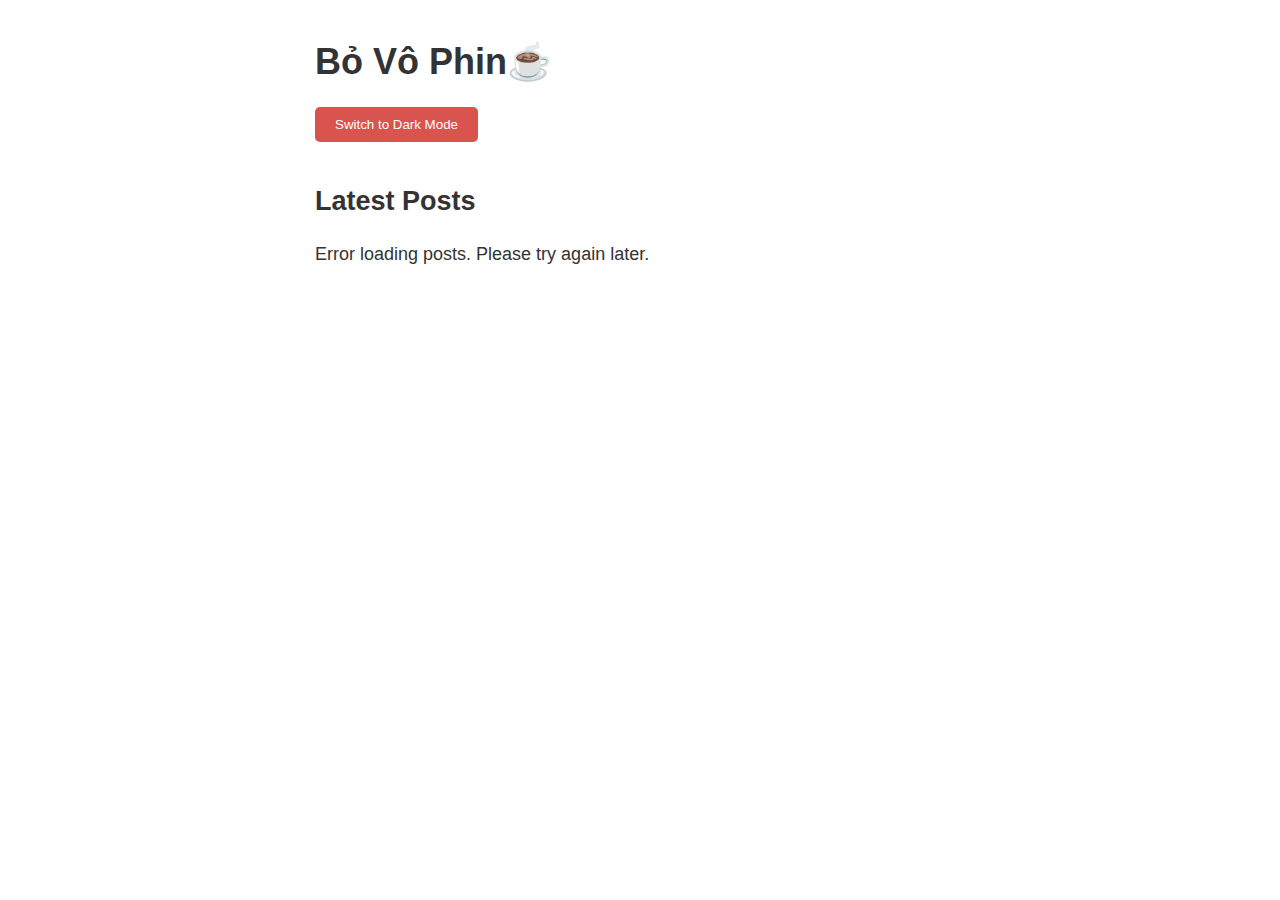
<file: index.html>
<!DOCTYPE html>
<html lang="en">
<head>
    <meta charset="UTF-8">
    <meta name="viewport" content="width=device-width, initial-scale=1.0">
    <title>Bỏ Vô Phin - Chọn</title>
    <style type="text/css">
        body {
            margin: 40px auto;
            max-width: 650px;
            line-height: 1.6;
            font-size: 18px;
            color: #333; /* Standard dark color for text */
            padding: 0 10px;
            background-color: #fff; /* White background for light theme */
            transition: background-color 0.3s, color 0.3s;
            font-family: Arial, sans-serif;
        }
        body.dark-mode {
            background-color: #2b2b2b; /* Dark background for dark theme */
            color: #e0e0e0; /* Light text for dark theme */
        }
        h1, h2, h3 {
            line-height: 1.2;
            color: inherit; /* Inherits the text color for simplicity */
        }
        #posts-container a {
            display: block;
            margin: 10px 0;
            color: #d9534f; /* Hot accent color for links in light theme */
            text-decoration: none;
        }
        body.dark-mode #posts-container a {
            color: #420b0b; /* Warm accent color for links in dark theme */
        }
        #posts-container a:hover {
            text-decoration: underline;
        }
        .category-group {
            margin-bottom: 30px;
            background: #ffffff;
            padding: 20px;
            border: 1px solid #ddd; /* Neutral border color */
            border-radius: 8px;
        }
        .category-group h3 {
            font-size: 1.5em;
            margin-bottom: 10px;
            color: #d9534f; /* Hot accent color for headers in light theme */
        }
        #toggle-dark-mode {
            cursor: pointer;
            background-color: #d9534f; /* Hot accent color for button in light theme */
            color: #fff;
            padding: 10px 20px;
            border: none;
            border-radius: 5px;
            margin-bottom: 20px;
            display: inline-block;
            text-decoration: none;
        }
        body.dark-mode #toggle-dark-mode {
            background-color: #f0ad4e; /* Warm accent color for button in dark theme */
            color: #2b2b2b; /* Dark text on warm button */
        }
    </style>
</head>
<body>
    <header>
        <h1>Bỏ Vô Phin☕</h1>
        <button id="toggle-dark-mode">Switch to Dark Mode</button>
    </header>

    <main id="content">
        <h2>Latest Posts</h2>
        <div id="posts-container">
            <!-- Dynamic content will be loaded here -->
        </div>
    </main>

    <script src="script.js"></script>
    <script>
        // Function to enable dark mode
        const enableDarkMode = () => {
            document.body.classList.add('dark-mode');
            toggleButton.textContent = 'Switch to Light Mode';
            window.location.hash = 'dark';
        };

        // Function to disable dark mode
        const disableDarkMode = () => {
            document.body.classList.remove('dark-mode');
            toggleButton.textContent = 'Switch to Dark Mode';
            window.location.hash = 'light';
        };

        // Get the toggle button
        const toggleButton = document.getElementById('toggle-dark-mode');

        // Apply the correct mode based on the URL hash
        const applyModeFromHash = () => {
            if (window.location.hash === '#dark') {
                enableDarkMode();
            } else {
                disableDarkMode();
            }
        };

        // Apply the mode on page load based on the hash
        applyModeFromHash();

        // Add event listener to the toggle button
        toggleButton.addEventListener('click', () => {
            if (document.body.classList.contains('dark-mode')) {
                disableDarkMode();
            } else {
                enableDarkMode();
            }
        });

        // Add an event listener to detect changes in the URL hash
        window.addEventListener('hashchange', applyModeFromHash);
    </script>
</body>
</html>
</file>
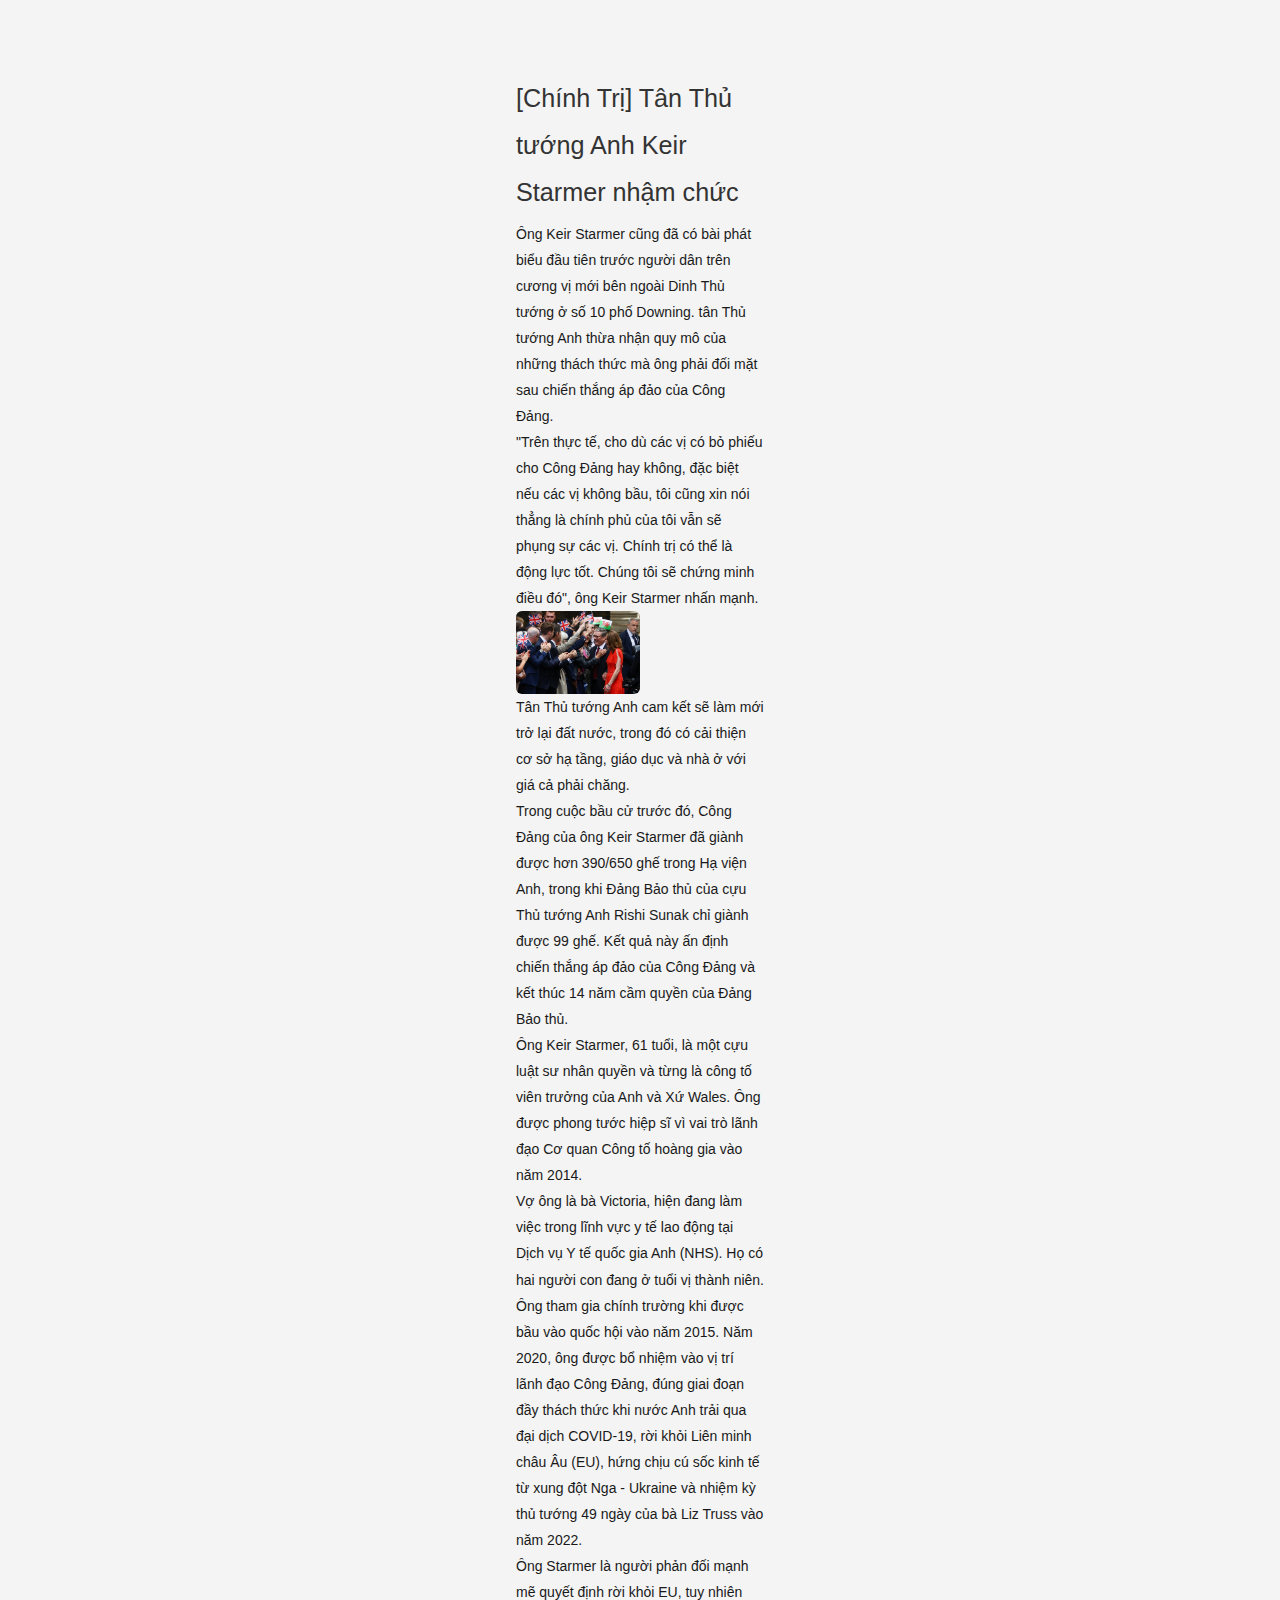
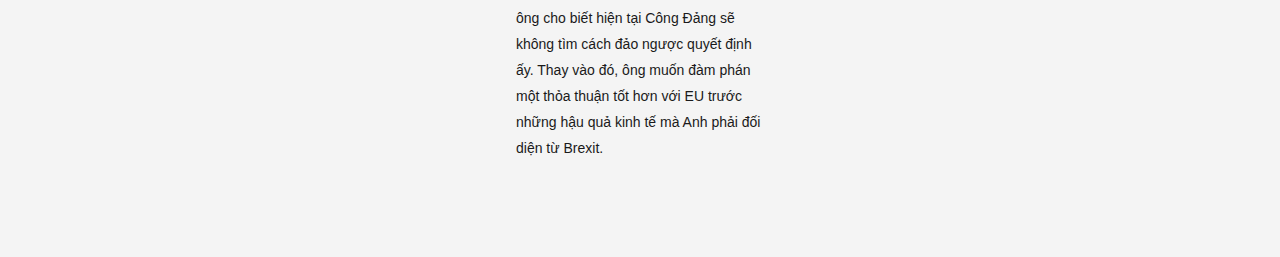
<file: posts/UpNote_2024-08-31_12-05-09/[Chính Trị] Tân Thủ tướng Anh Keir Starmer nhậm chức.html>
<head>
	<link rel="stylesheet" href="/style2.css">
	<link rel="stylesheet" href="/style2.css"><title></title><meta charset="utf-8"><link rel="stylesheet" href="./styles.css"></head><body class="light-theme blue_sky" style="padding: 20px;"><div class="shine-editor"><h1>[Chính Trị] Tân Thủ tướng Anh Keir Starmer nhậm chức</h1><div>Ông Keir Starmer cũng đã có bài phát biểu đầu tiên trước người dân 
trên cương vị mới bên ngoài Dinh Thủ tướng ở số 10 phố Downing. tân Thủ 
tướng Anh thừa nhận quy mô của những thách thức mà ông phải đối mặt sau 
chiến thắng áp đảo của Công Đảng.</div><div>"Trên thực tế, cho dù các vị có 
bỏ phiếu cho Công Đảng hay không, đặc biệt nếu các vị không bầu, tôi 
cũng xin nói thẳng là chính phủ của tôi vẫn sẽ phụng sự các vị. Chính 
trị có thể là động lực tốt. Chúng tôi sẽ chứng minh điều đó", ông Keir 
Starmer nhấn mạnh.</div><div><img src="Files/tan-thu-tuong-anh-2-17201842454152046295580-1720313701464-17203137021611011741117.jpg" width="50%"><br></div><div>Tân
 Thủ tướng Anh cam kết sẽ làm mới trở lại đất nước, trong đó có cải 
thiện cơ sở hạ tầng, giáo dục và nhà ở với giá cả phải chăng.</div><div>Trong
 cuộc bầu cử trước đó, Công Đảng của ông Keir Starmer đã giành được hơn 
390/650 ghế trong Hạ viện Anh, trong khi Đảng Bảo thủ của cựu Thủ tướng 
Anh Rishi Sunak chỉ giành được 99 ghế. Kết quả này ấn định chiến thắng 
áp đảo của Công Đảng và kết thúc 14 năm cầm quyền của Đảng Bảo thủ.</div><div>Ông
 Keir Starmer, 61 tuổi, là một cựu luật sư nhân quyền và từng là công tố
 viên trưởng của Anh và Xứ Wales. Ông được phong tước hiệp sĩ vì vai trò
 lãnh đạo Cơ quan Công tố hoàng gia vào năm 2014.</div><div>Vợ ông là bà 
Victoria, hiện đang làm việc trong lĩnh vực y tế lao động tại Dịch vụ Y 
tế quốc gia Anh (NHS). Họ có hai người con đang ở tuổi vị thành niên.</div><div>Ông
 tham gia chính trường khi được bầu vào quốc hội vào năm 2015. Năm 2020,
 ông được bổ nhiệm vào vị trí lãnh đạo Công Đảng, đúng giai đoạn đầy 
thách thức khi nước Anh trải qua đại dịch COVID-19, rời khỏi Liên minh 
châu Âu (EU), hứng chịu cú sốc kinh tế từ xung đột Nga - Ukraine và 
nhiệm kỳ thủ tướng 49 ngày của bà Liz Truss vào năm 2022.</div><div>Ông 
Starmer là người phản đối mạnh mẽ quyết định rời khỏi EU, tuy nhiên ông 
cho biết hiện tại Công Đảng sẽ không tìm cách đảo ngược quyết định ấy. 
Thay vào đó, ông muốn đàm phán một thỏa thuận tốt hơn với EU trước những
 hậu quả kinh tế mà Anh phải đối diện từ Brexit.</div><div><br></div></div></body>
</file>
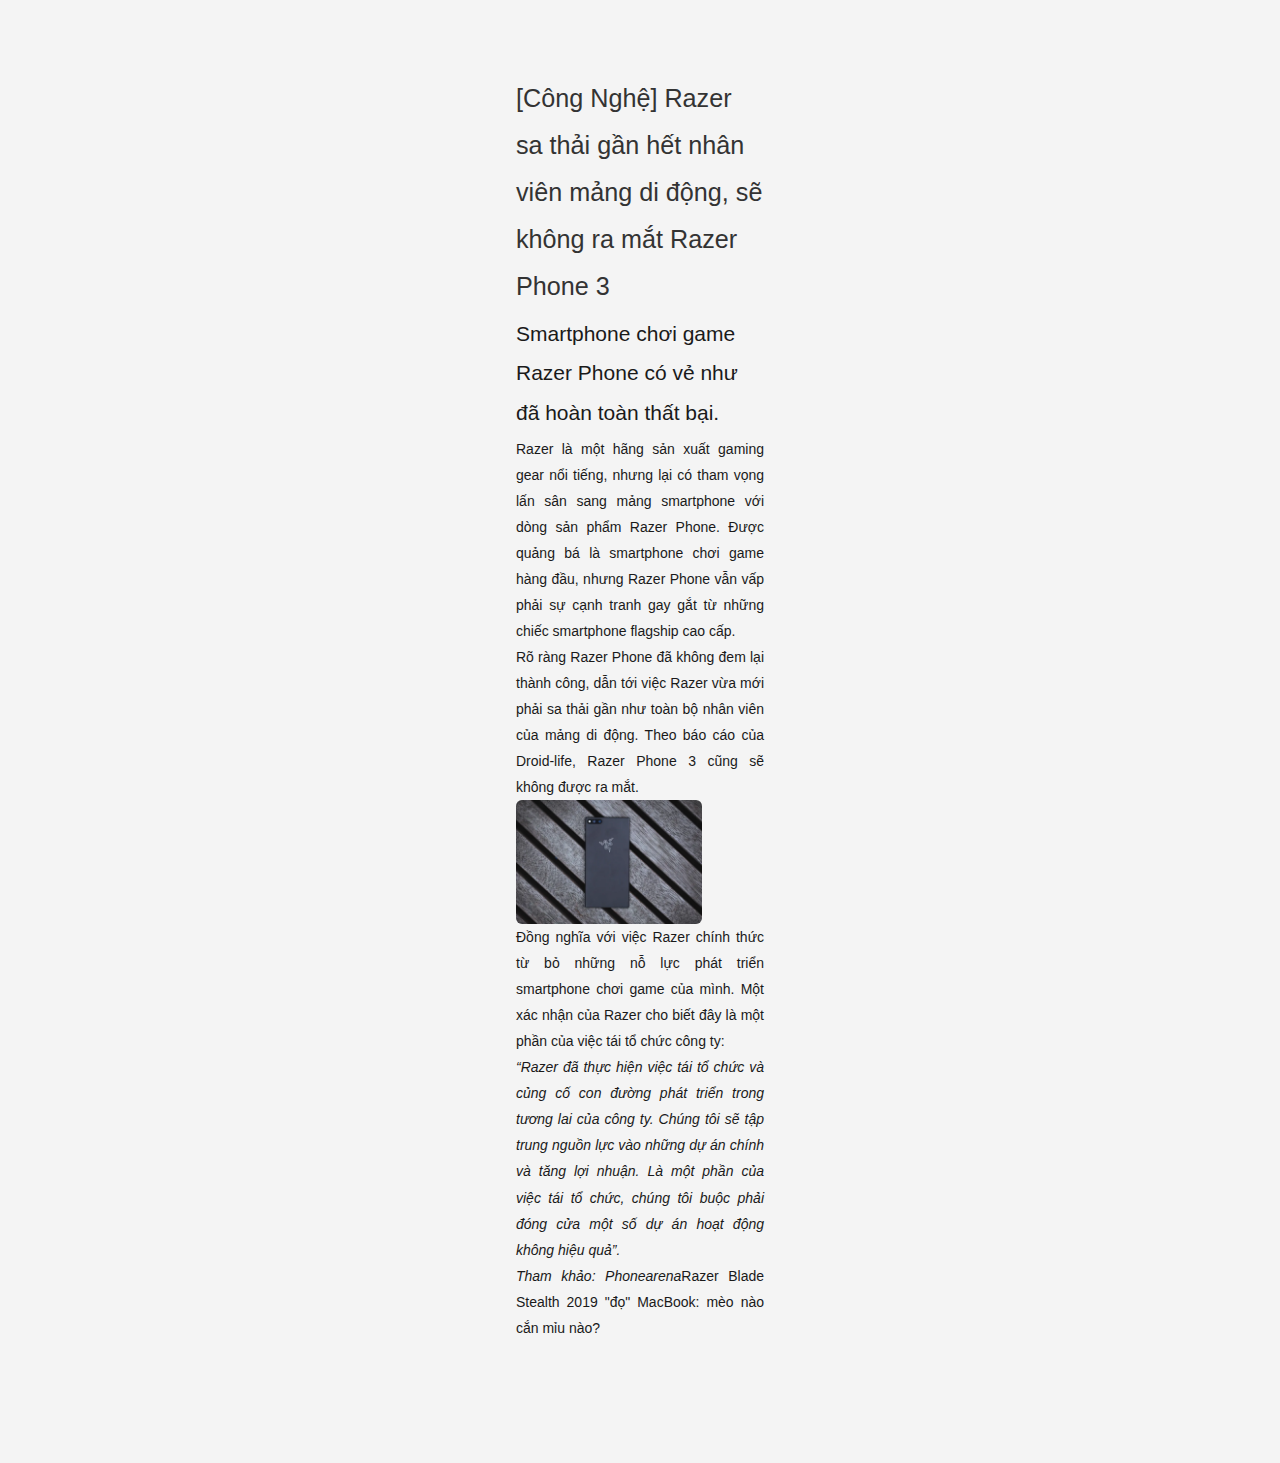
<file: posts/UpNote_2024-08-31_12-05-28/[Công Nghệ] Razer sa thải gần hết nhân viên mảng di động, sẽ không ra mắt Razer Phone 3.html>
<head>
	<link rel="stylesheet" href="/style2.css">
	<link rel="stylesheet" href="/style2.css"><title></title><meta charset="utf-8"><link rel="stylesheet" href="./styles.css"></head><body class="light-theme blue_sky" style="padding: 20px;"><div class="shine-editor"><h1>[Công Nghệ] Razer sa thải gần hết nhân viên mảng di động, sẽ không ra mắt Razer Phone 3</h1><h2>Smartphone chơi game Razer Phone có vẻ như đã hoàn toàn thất bại.</h2><div>
<div style="text-align: justify;">Razer
 là một hãng sản xuất gaming gear nổi tiếng, nhưng lại có tham vọng lấn 
sân sang mảng&nbsp;smartphone&nbsp;với dòng sản phẩm&nbsp;Razer Phone. Được quảng bá là
 smartphone chơi game hàng đầu, nhưng Razer Phone vẫn vấp phải sự cạnh 
tranh gay gắt từ những chiếc smartphone flagship cao cấp.</div>

<div style="text-align: justify;">Rõ
 ràng Razer Phone đã không đem lại thành công, dẫn tới việc Razer vừa 
mới phải sa thải gần như toàn bộ nhân viên của mảng di động. Theo báo 
cáo của Droid-life, Razer Phone 3 cũng sẽ không được ra mắt.</div></div><div style="text-align: justify;"><img src="Files/razer-phone-product-11.webp" width="75%"><br></div><div style="text-align: justify;"><div style="text-align: justify;">Đồng
 nghĩa với việc Razer chính thức từ bỏ những nỗ lực phát triển 
smartphone chơi game của mình. Một xác nhận của Razer cho biết đây là 
một phần của việc tái tổ chức công ty:</div>

<div style="text-align: justify;"><em>“Razer
 đã thực hiện việc tái tổ chức và củng cố con đường phát triển trong 
tương lai của công ty. Chúng tôi sẽ tập trung nguồn lực vào những dự án 
chính và tăng lợi nhuận. Là một phần của việc tái tổ chức, chúng tôi 
buộc phải đóng cửa một số dự án hoạt động không hiệu quả”.</em></div>

<div style="text-align: justify;"><em>Tham khảo: Phonearena</em>Razer Blade Stealth 2019 "đọ" MacBook: mèo nào cắn mỉu nào?</div><br></div><div><br></div></div></body>
</file>
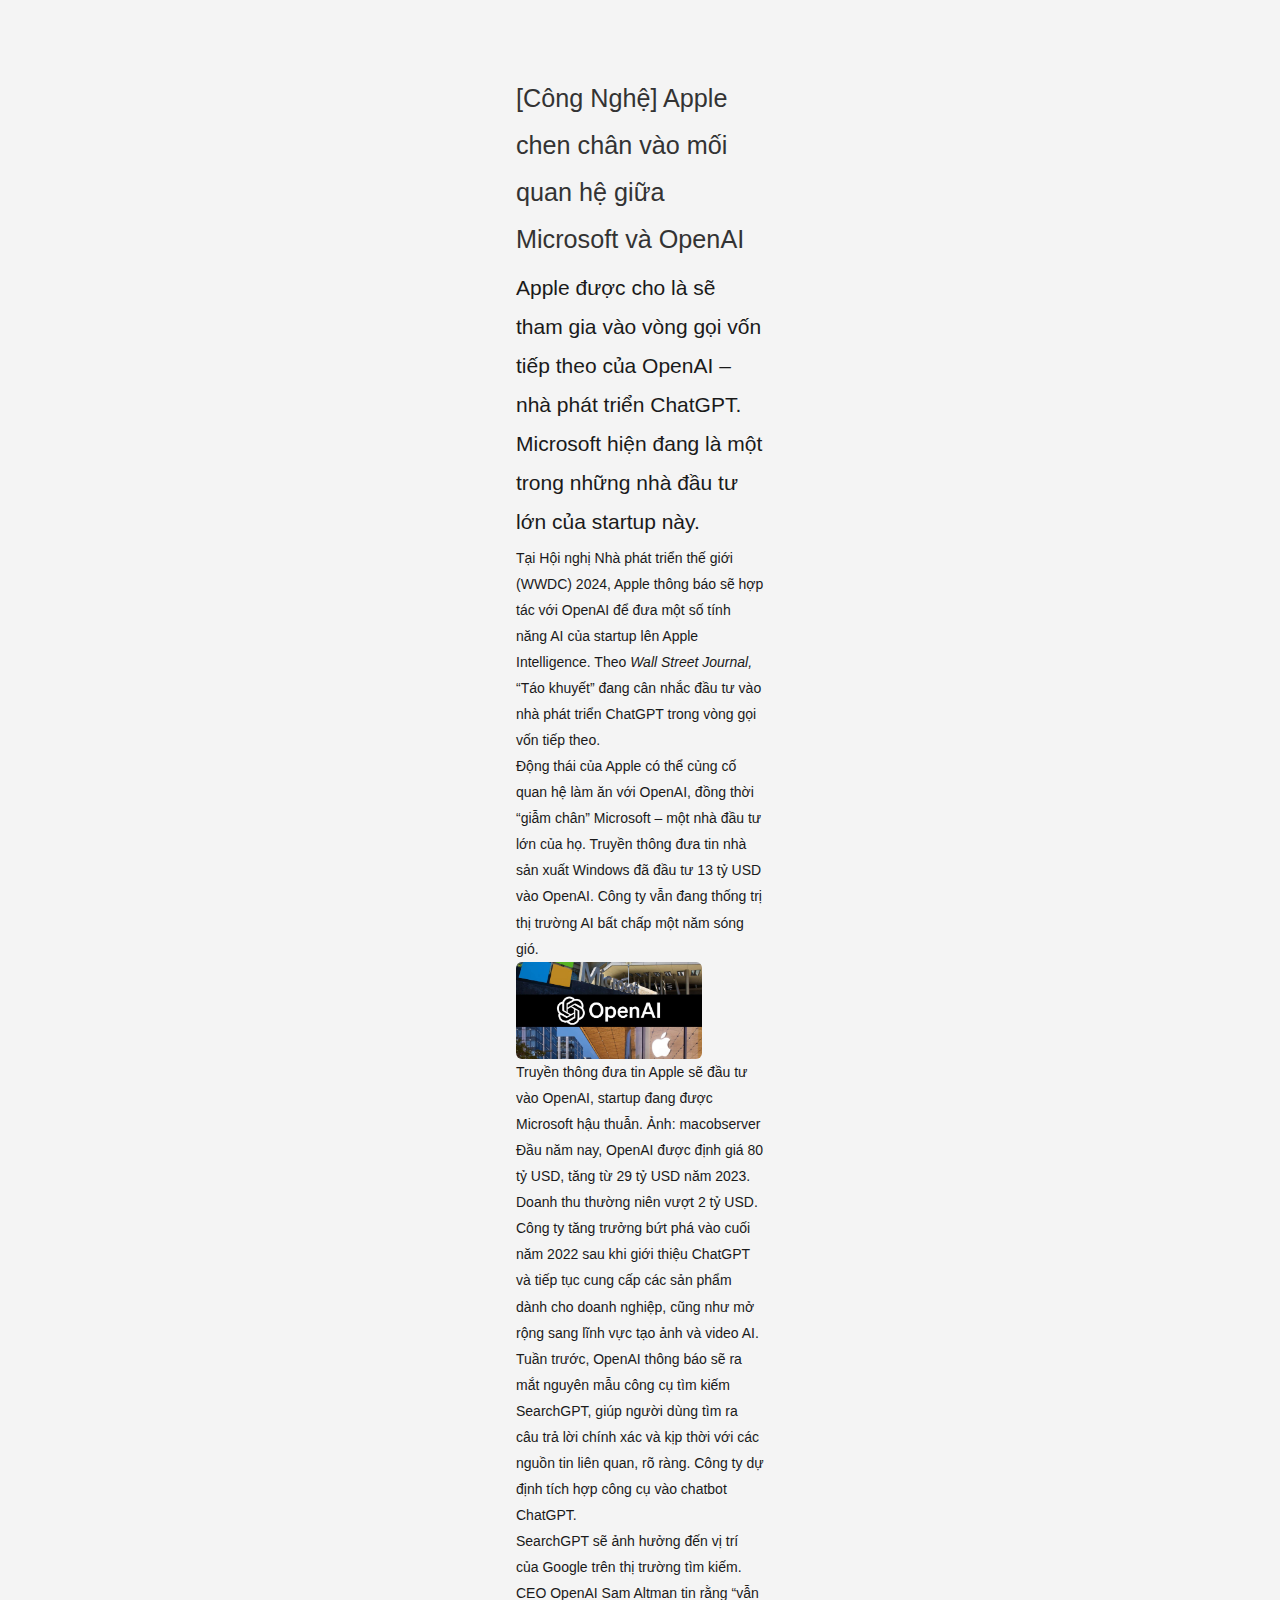
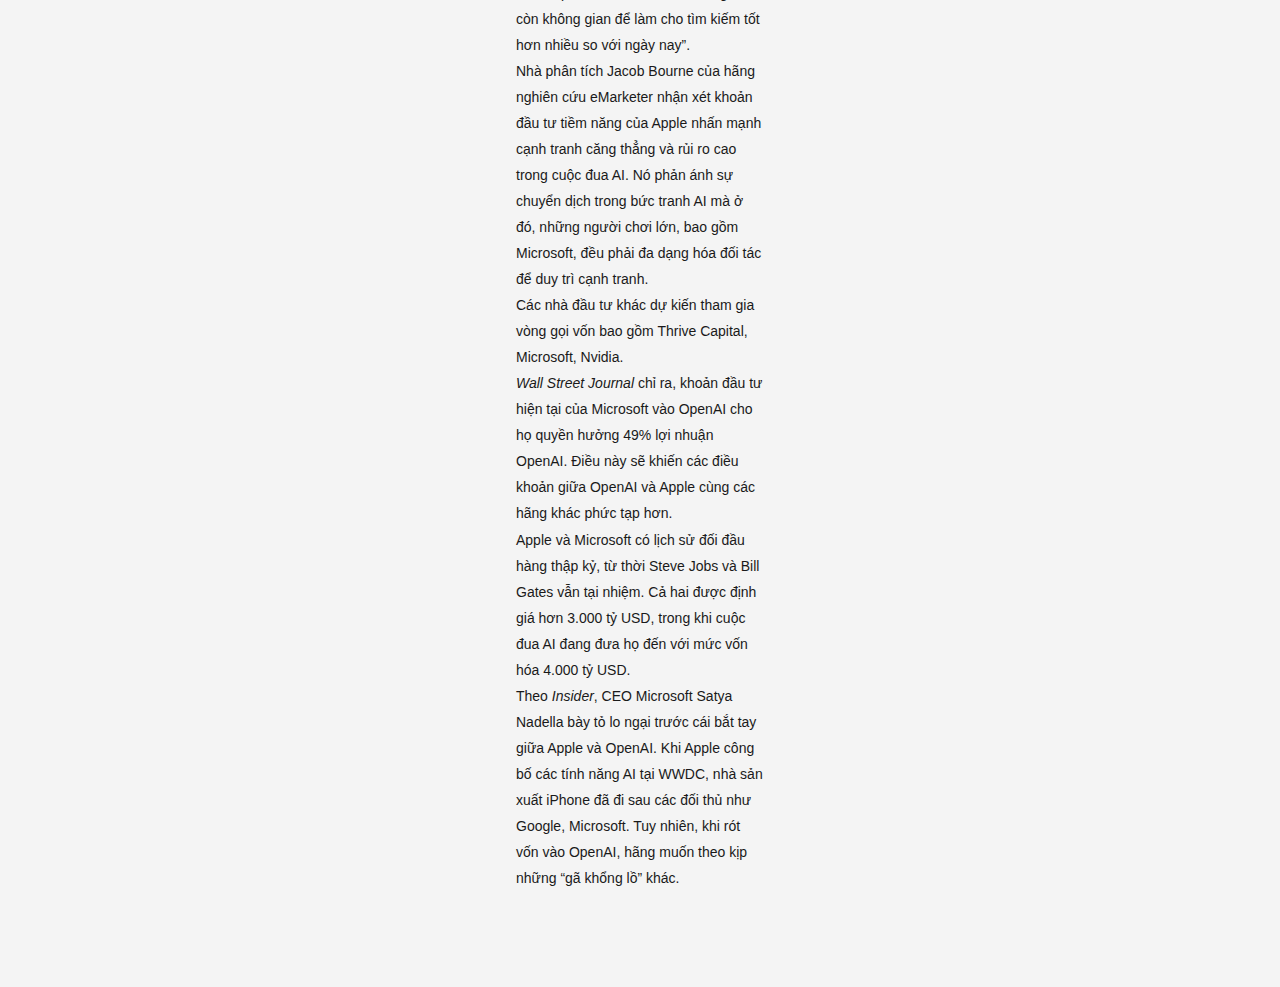
<file: posts/UpNote_2024-08-31_12-05-42/[Công Nghệ] Apple chen chân vào mối quan hệ giữa Microsoft và OpenAI.html>
<head>
	<link rel="stylesheet" href="/style2.css">
	<link rel="stylesheet" href="/style2.css"><title></title><meta charset="utf-8"><link rel="stylesheet" href="./styles.css"></head><body class="light-theme blue_sky" style="padding: 20px;"><div class="shine-editor"><h1>[Công Nghệ] Apple chen chân vào mối quan hệ giữa Microsoft và OpenAI</h1><h2>Apple được cho là sẽ tham 
gia vào vòng gọi vốn tiếp theo của OpenAI – nhà phát triển ChatGPT. 
Microsoft hiện đang là một trong những nhà đầu tư lớn của startup này.</h2><div>
<div>Tại Hội nghị Nhà phát triển thế giới (WWDC) 2024, Apple thông báo sẽ 
hợp tác với OpenAI để đưa một số tính năng AI của startup lên Apple 
Intelligence. Theo <em>Wall Street Journal, </em>“Táo khuyết” đang cân nhắc đầu tư vào nhà phát triển ChatGPT trong vòng gọi vốn tiếp theo.</div>
<div>Động thái của Apple có thể củng cố quan hệ làm ăn với OpenAI, đồng 
thời “giẫm chân” Microsoft – một nhà đầu tư lớn của họ. Truyền thông đưa
 tin nhà sản xuất Windows đã đầu tư 13 tỷ USD vào OpenAI. Công ty vẫn 
đang thống trị thị trường AI bất chấp một năm sóng gió.</div><div><img src="Files/microsoft-openai-apple-1905.jpg" width="75%"><br></div>
<source>
Truyền thông đưa tin Apple sẽ đầu tư vào OpenAI, startup đang được Microsoft hậu thuẫn. Ảnh: macobserver

<div>Đầu năm nay, OpenAI được định giá 80 tỷ USD, tăng từ 29 tỷ USD năm 
2023. Doanh thu thường niên vượt 2 tỷ USD. Công ty tăng trưởng bứt phá 
vào cuối năm 2022 sau khi giới thiệu ChatGPT và tiếp tục cung cấp các 
sản phẩm dành cho doanh nghiệp, cũng như mở rộng sang lĩnh vực tạo ảnh 
và video AI.</div>
<div>Tuần trước, OpenAI thông báo sẽ ra mắt nguyên mẫu công cụ tìm kiếm 
SearchGPT, giúp người dùng tìm ra câu trả lời chính xác và kịp thời với 
các nguồn tin liên quan, rõ ràng. Công ty dự định tích hợp công cụ vào 
chatbot ChatGPT.</div>
<div>SearchGPT sẽ ảnh hưởng đến vị trí của Google trên thị trường tìm 
kiếm. CEO OpenAI Sam Altman tin rằng “vẫn còn không gian để làm cho tìm 
kiếm tốt hơn nhiều so với ngày nay”.</div>
<div>Nhà phân tích Jacob Bourne của hãng nghiên cứu eMarketer nhận xét 
khoản đầu tư tiềm năng của Apple nhấn mạnh cạnh tranh căng thẳng và rủi 
ro cao trong cuộc đua AI. Nó phản ánh sự chuyển dịch trong bức tranh AI 
mà ở đó, những người chơi lớn, bao gồm Microsoft, đều phải đa dạng hóa 
đối tác để duy trì cạnh tranh.</div>
<div>Các nhà đầu tư khác dự kiến tham gia vòng gọi vốn bao gồm Thrive Capital, Microsoft, Nvidia.</div>
<div><em>Wall Street Journal</em> chỉ ra, khoản đầu tư hiện tại của 
Microsoft vào OpenAI cho họ quyền hưởng 49% lợi nhuận OpenAI. Điều này 
sẽ khiến các điều khoản giữa OpenAI và Apple cùng các hãng khác phức tạp
 hơn.</div>
<div>Apple và Microsoft có lịch sử đối đầu hàng thập kỷ, từ thời Steve 
Jobs và Bill Gates vẫn tại nhiệm. Cả hai được định giá hơn 3.000 tỷ USD,
 trong khi cuộc đua AI đang đưa họ đến với mức vốn hóa 4.000 tỷ USD.</div>
<div>Theo <em>Insider</em>, CEO Microsoft Satya Nadella bày tỏ lo ngại 
trước cái bắt tay giữa Apple và OpenAI. Khi Apple công bố các tính năng 
AI tại WWDC, nhà sản xuất iPhone đã đi sau các đối thủ như Google, 
Microsoft. Tuy nhiên, khi rót vốn vào OpenAI, hãng muốn theo kịp những 
“gã khổng lồ” khác.</div></div><div><br></div></div></body>
</file>
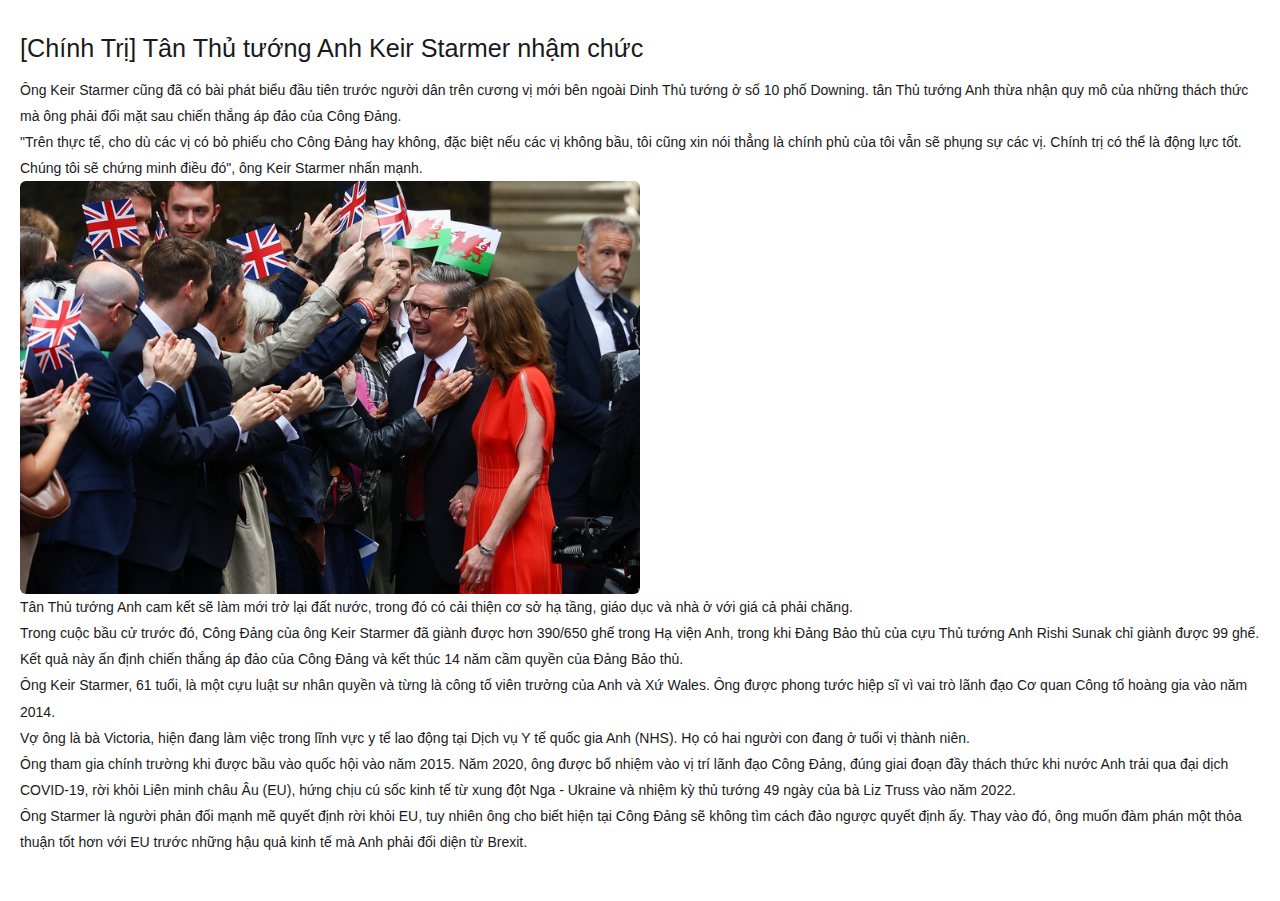
<file: posts/UpNote_2024-09-29_11-08-08/[Chính Trị] Tân Thủ tướng Anh Keir Starmer nhậm chức.html>
<head><title></title><meta charset="utf-8"><link rel="stylesheet" href="./styles.css"></head><body class="light-theme blue_sky" style="padding: 20px;"><div class="shine-editor"><h1>[Chính Trị] Tân Thủ tướng Anh Keir Starmer nhậm chức</h1><div>Ông Keir Starmer cũng đã có bài phát biểu đầu tiên trước người dân 
trên cương vị mới bên ngoài Dinh Thủ tướng ở số 10 phố Downing. tân Thủ 
tướng Anh thừa nhận quy mô của những thách thức mà ông phải đối mặt sau 
chiến thắng áp đảo của Công Đảng.</div><div>"Trên thực tế, cho dù các vị có 
bỏ phiếu cho Công Đảng hay không, đặc biệt nếu các vị không bầu, tôi 
cũng xin nói thẳng là chính phủ của tôi vẫn sẽ phụng sự các vị. Chính 
trị có thể là động lực tốt. Chúng tôi sẽ chứng minh điều đó", ông Keir 
Starmer nhấn mạnh.</div><div><img src="Files/tan-thu-tuong-anh-2-17201842454152046295580-1720313701464-17203137021611011741117.jpg" width="50%"><br></div><div>Tân
 Thủ tướng Anh cam kết sẽ làm mới trở lại đất nước, trong đó có cải 
thiện cơ sở hạ tầng, giáo dục và nhà ở với giá cả phải chăng.</div><div>Trong
 cuộc bầu cử trước đó, Công Đảng của ông Keir Starmer đã giành được hơn 
390/650 ghế trong Hạ viện Anh, trong khi Đảng Bảo thủ của cựu Thủ tướng 
Anh Rishi Sunak chỉ giành được 99 ghế. Kết quả này ấn định chiến thắng 
áp đảo của Công Đảng và kết thúc 14 năm cầm quyền của Đảng Bảo thủ.</div><div>Ông
 Keir Starmer, 61 tuổi, là một cựu luật sư nhân quyền và từng là công tố
 viên trưởng của Anh và Xứ Wales. Ông được phong tước hiệp sĩ vì vai trò
 lãnh đạo Cơ quan Công tố hoàng gia vào năm 2014.</div><div>Vợ ông là bà 
Victoria, hiện đang làm việc trong lĩnh vực y tế lao động tại Dịch vụ Y 
tế quốc gia Anh (NHS). Họ có hai người con đang ở tuổi vị thành niên.</div><div>Ông
 tham gia chính trường khi được bầu vào quốc hội vào năm 2015. Năm 2020,
 ông được bổ nhiệm vào vị trí lãnh đạo Công Đảng, đúng giai đoạn đầy 
thách thức khi nước Anh trải qua đại dịch COVID-19, rời khỏi Liên minh 
châu Âu (EU), hứng chịu cú sốc kinh tế từ xung đột Nga - Ukraine và 
nhiệm kỳ thủ tướng 49 ngày của bà Liz Truss vào năm 2022.</div><div>Ông 
Starmer là người phản đối mạnh mẽ quyết định rời khỏi EU, tuy nhiên ông 
cho biết hiện tại Công Đảng sẽ không tìm cách đảo ngược quyết định ấy. 
Thay vào đó, ông muốn đàm phán một thỏa thuận tốt hơn với EU trước những
 hậu quả kinh tế mà Anh phải đối diện từ Brexit.</div><div><br></div></div></body>
</file>
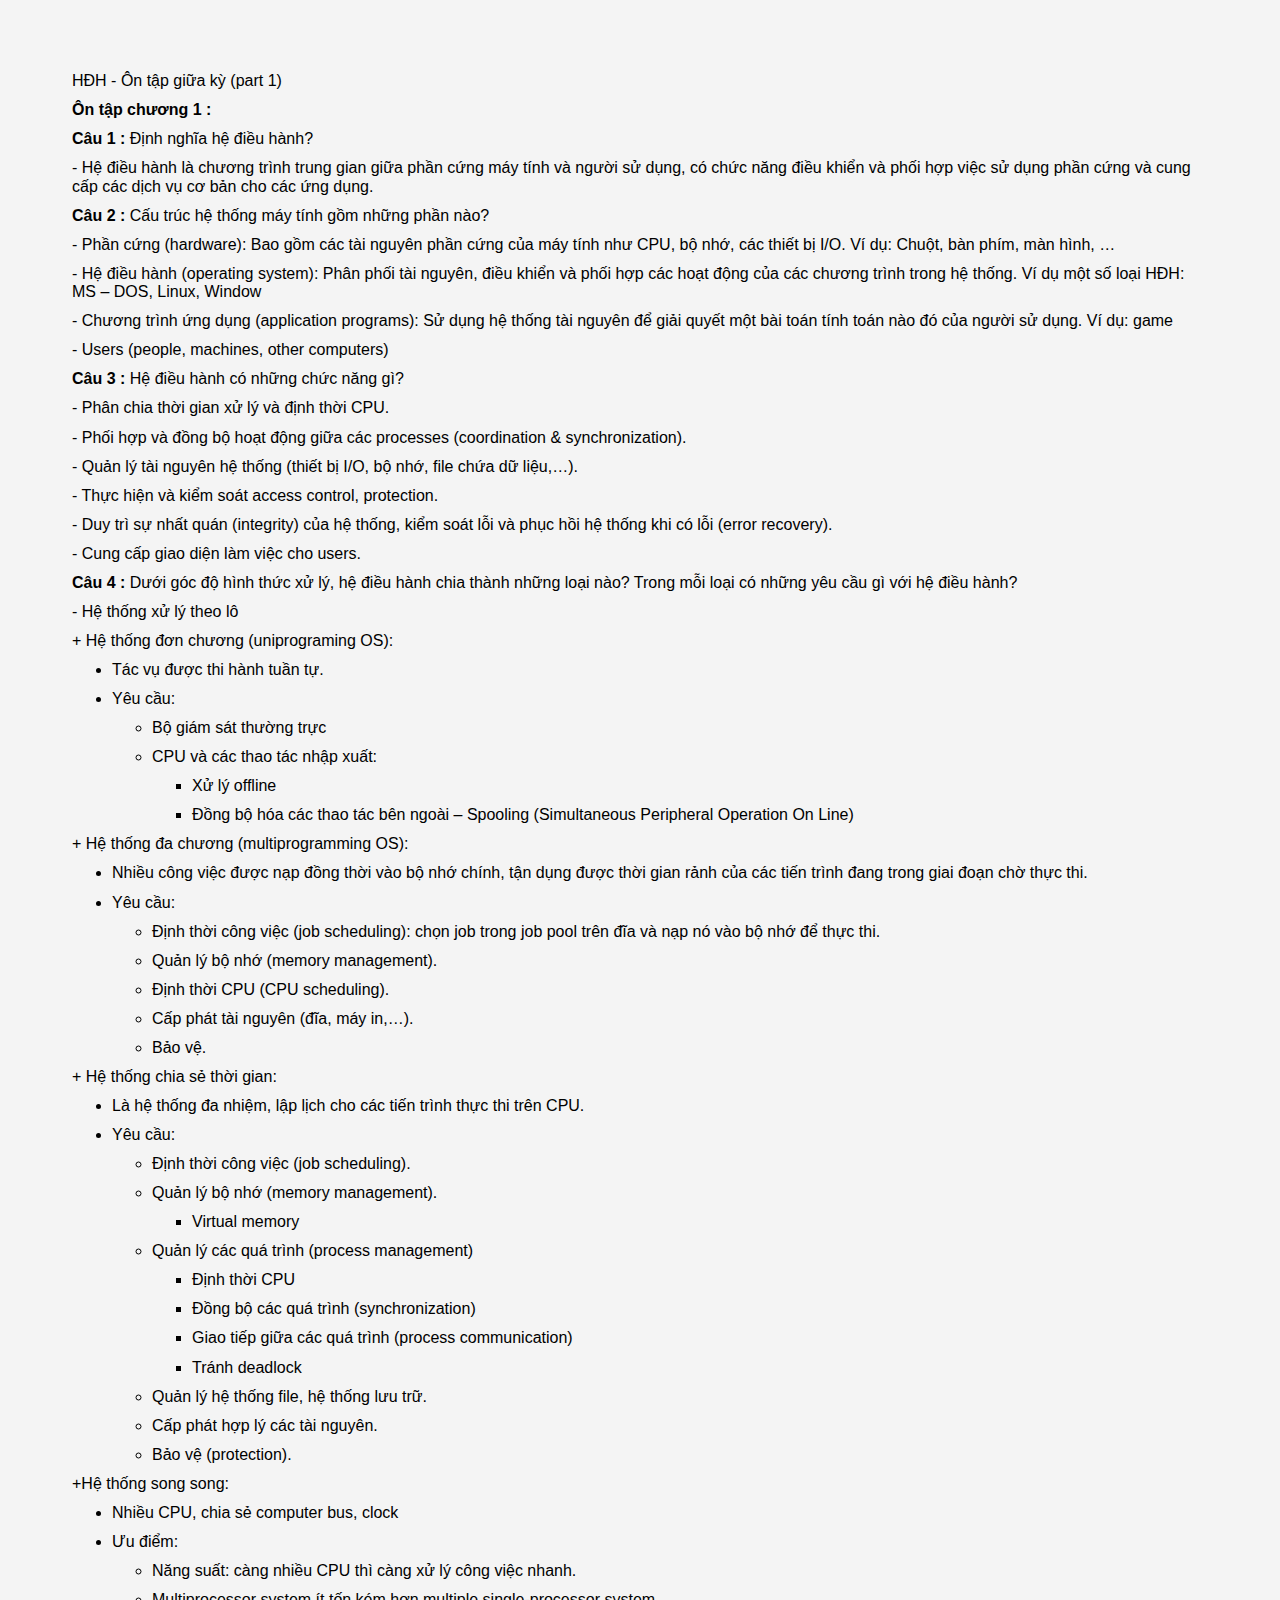
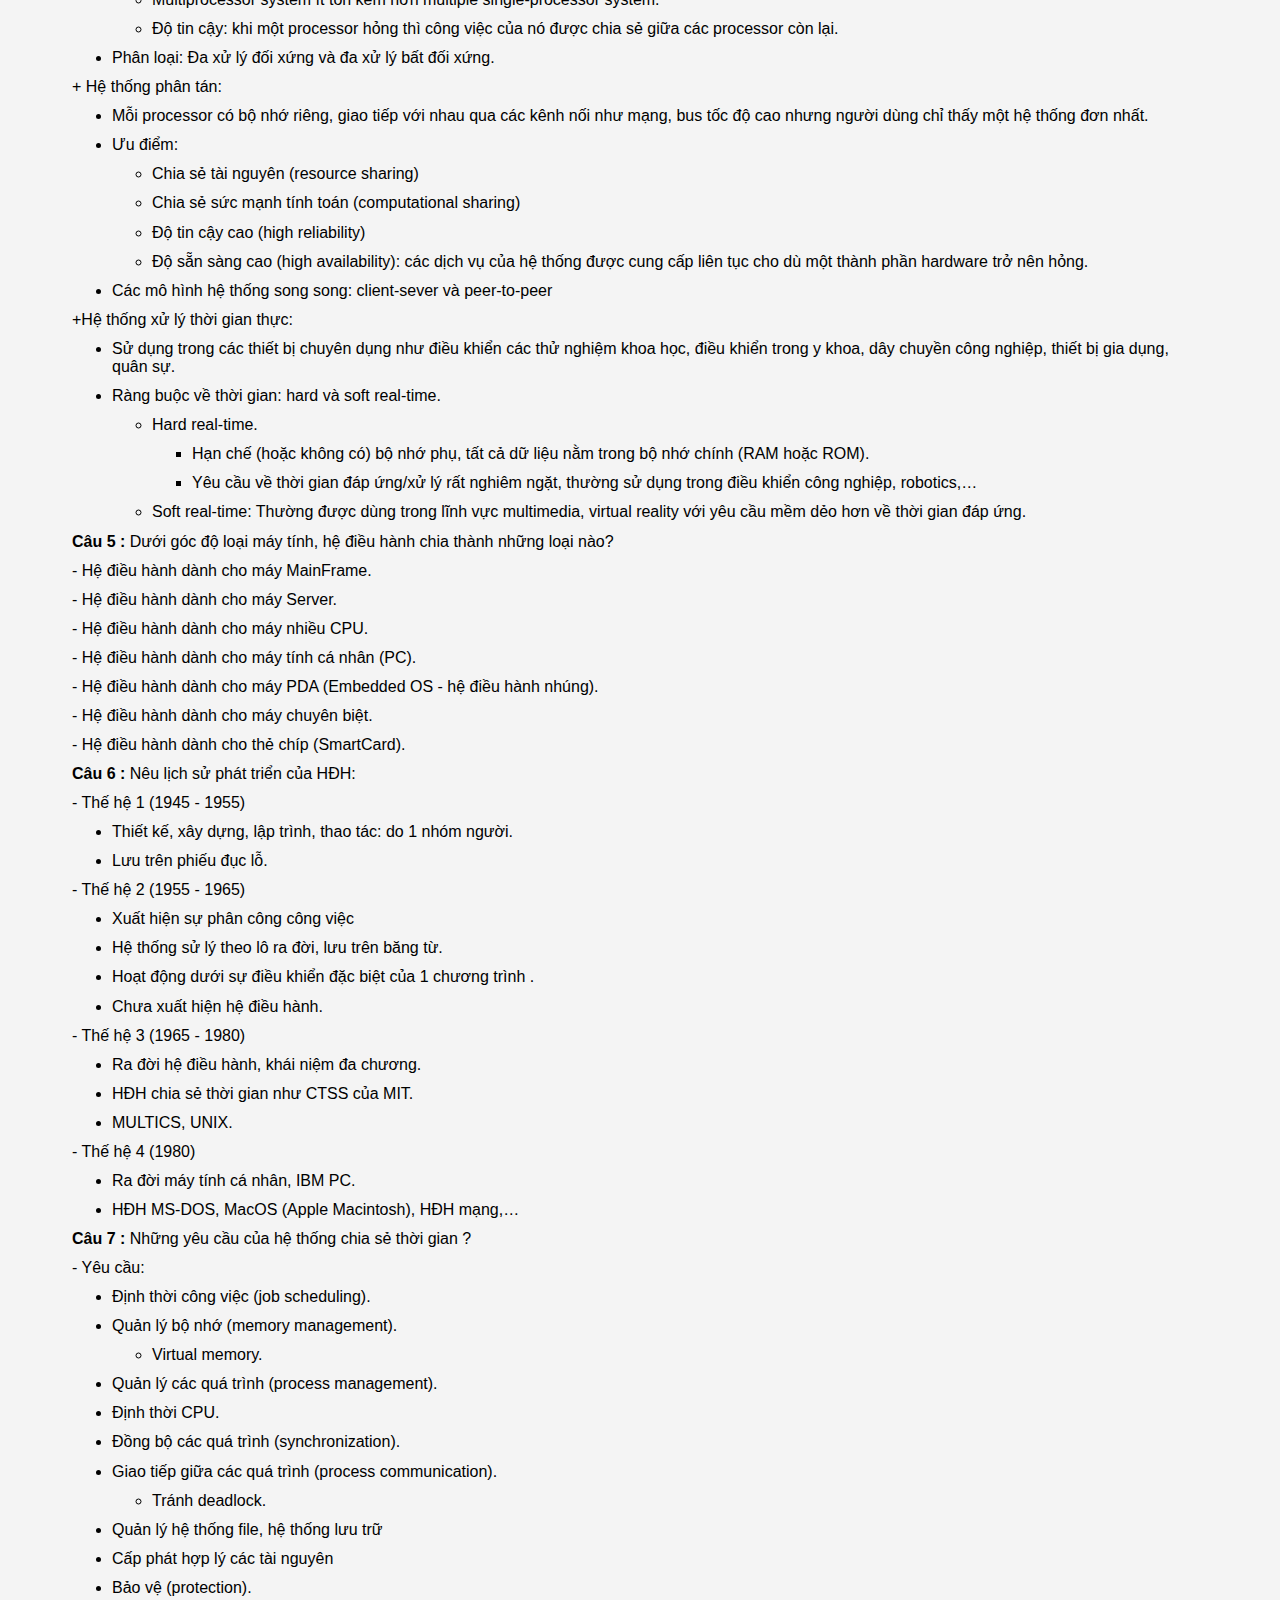
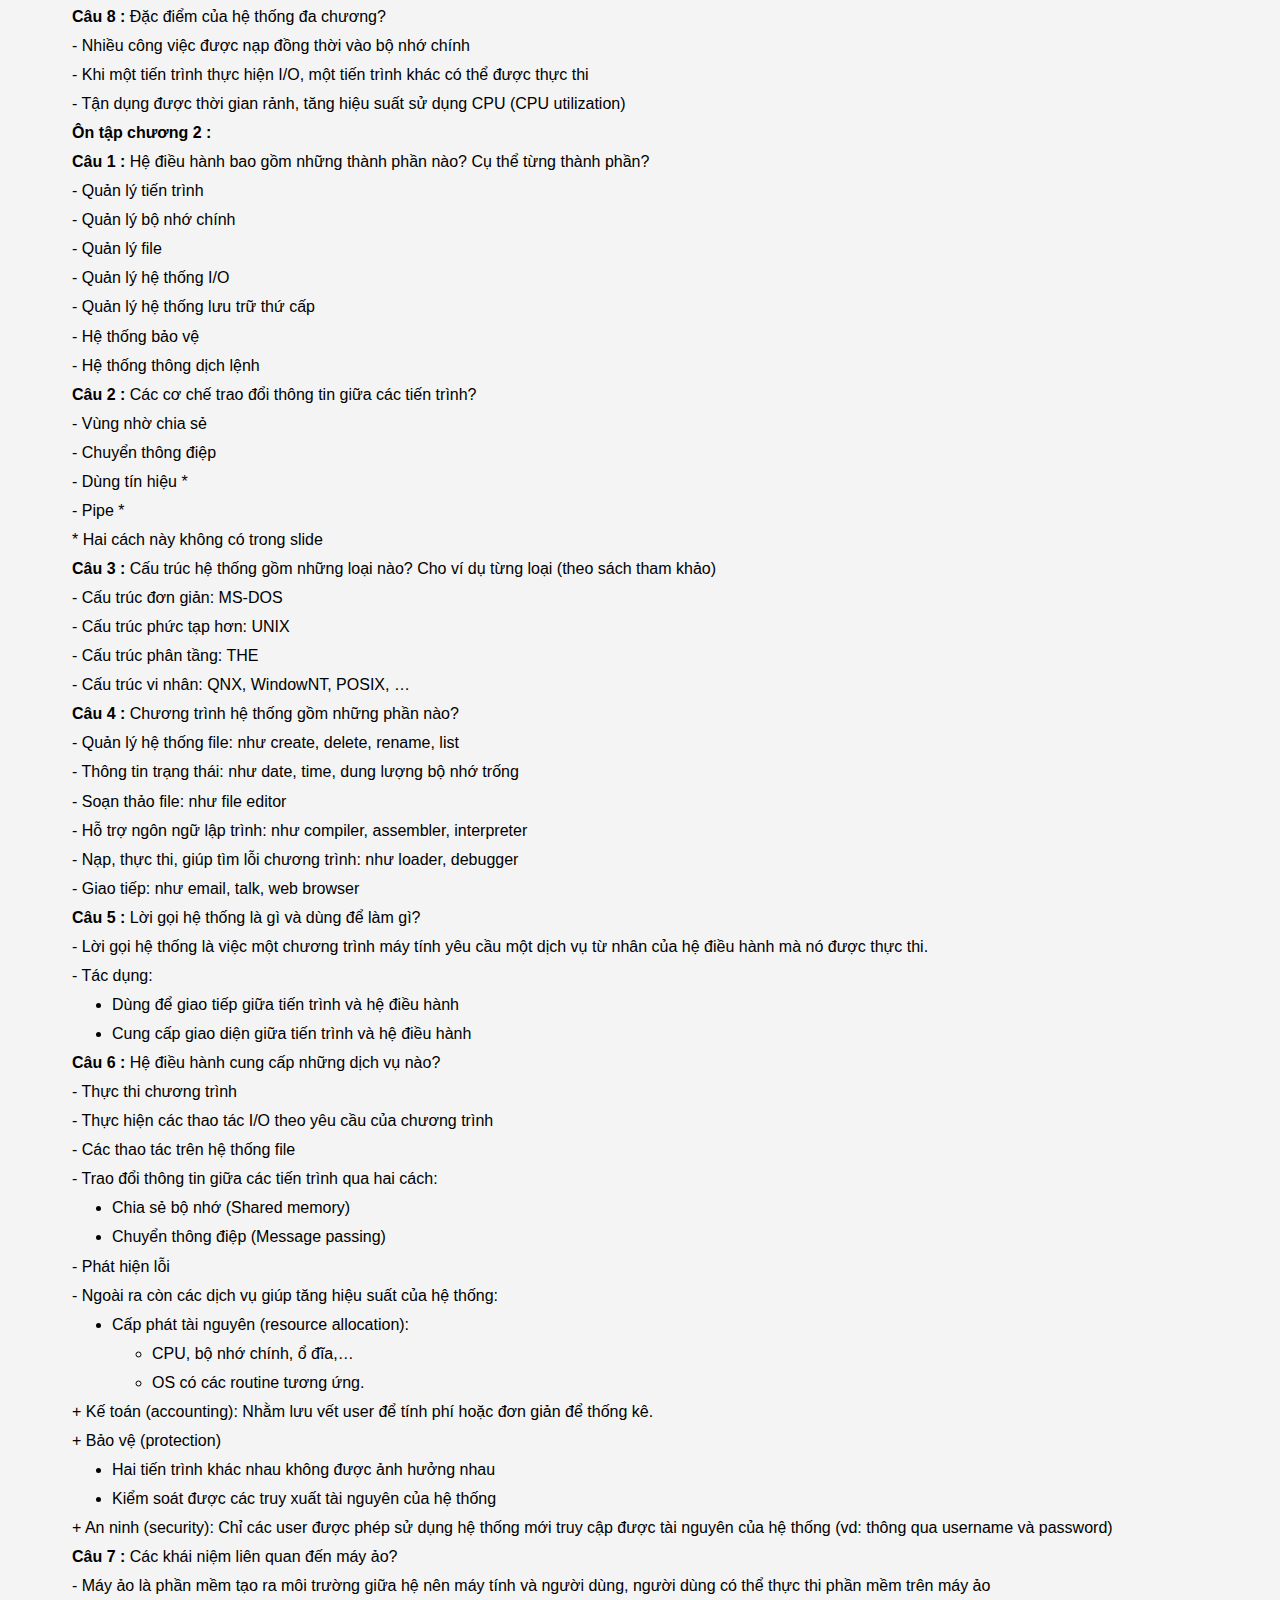
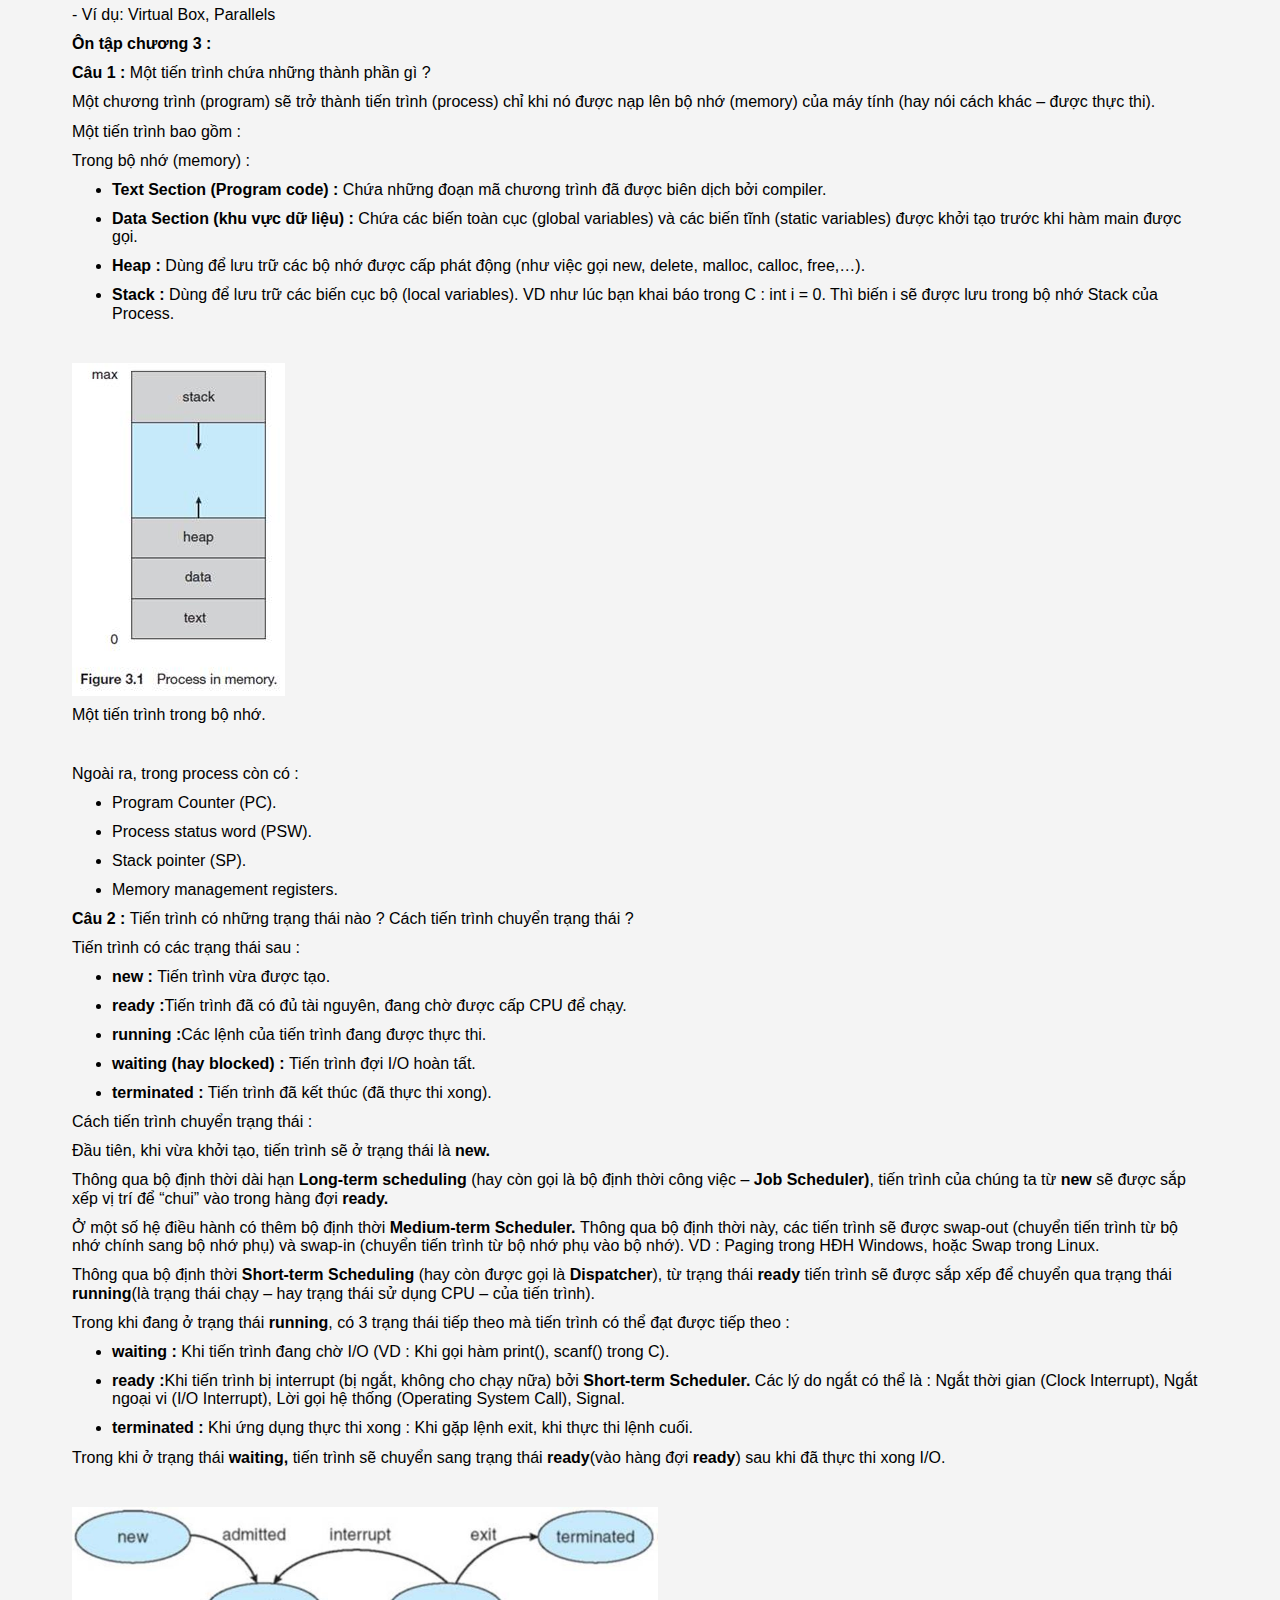
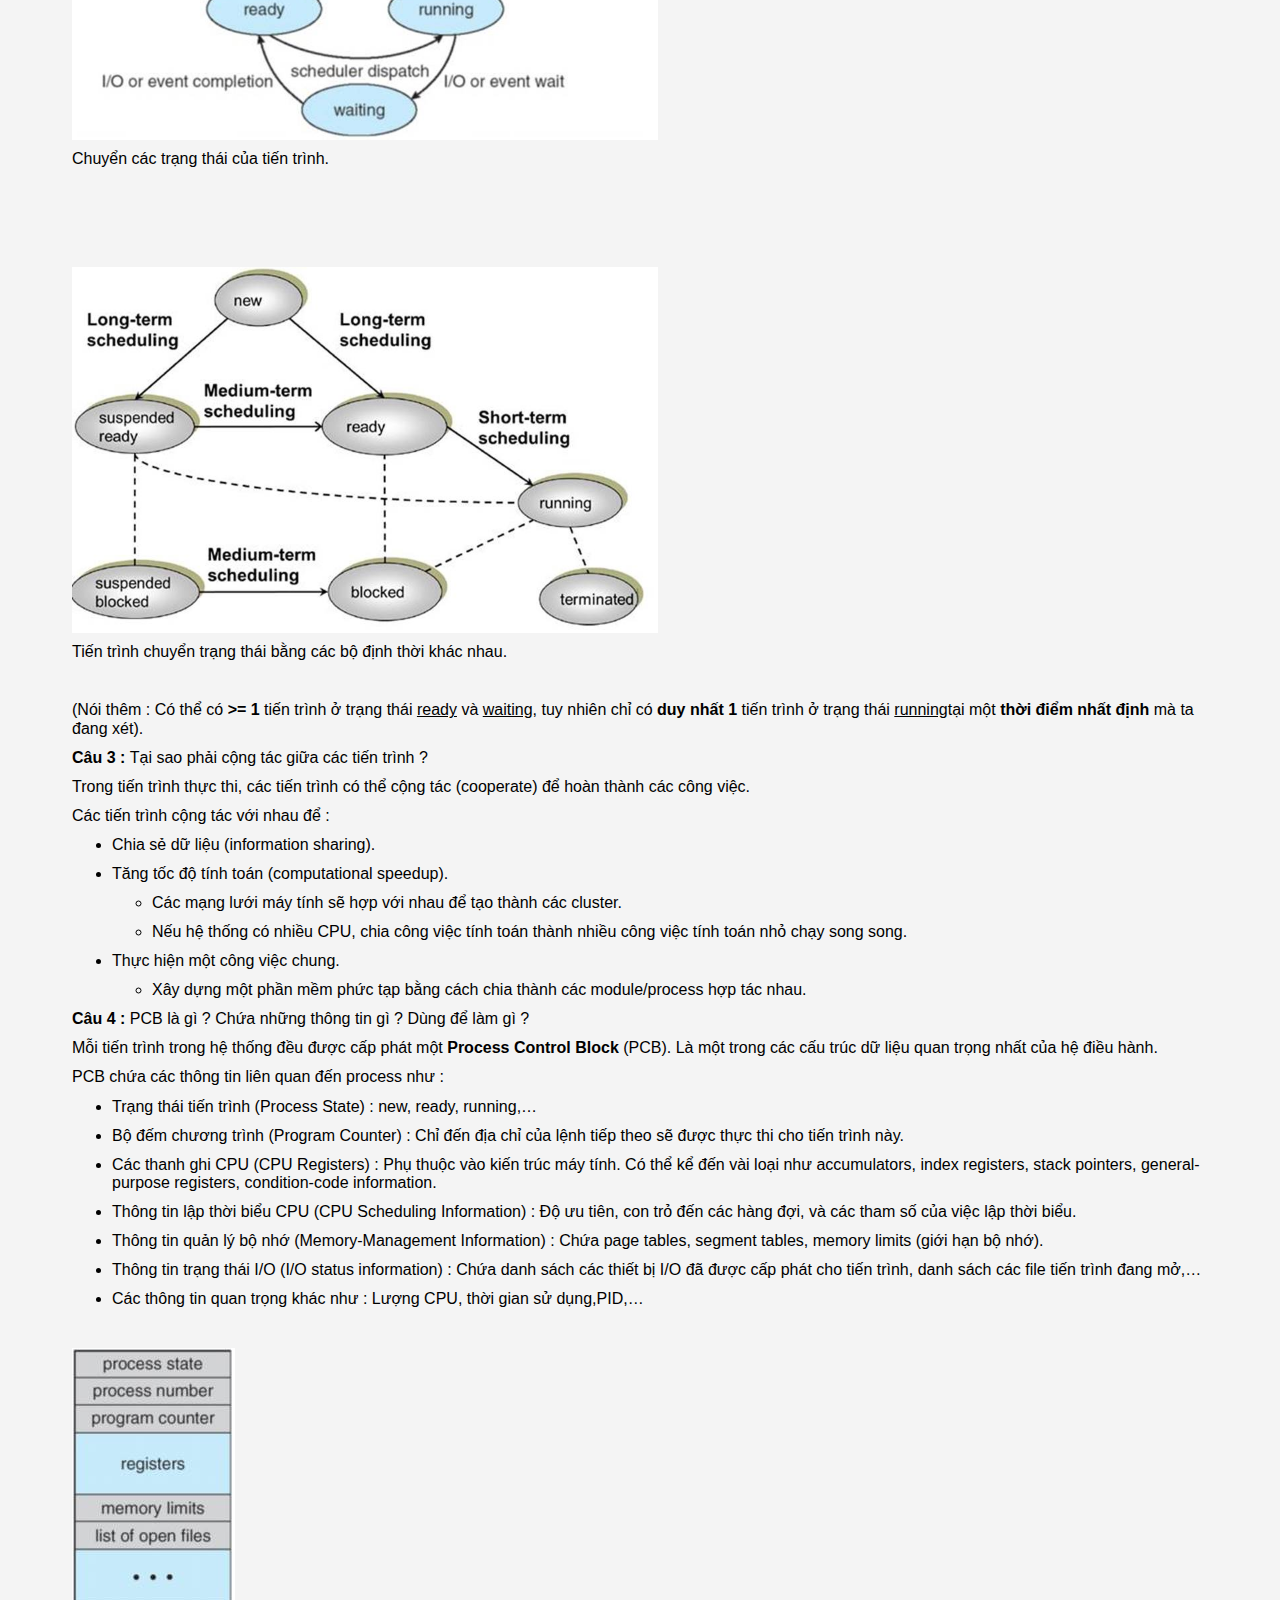
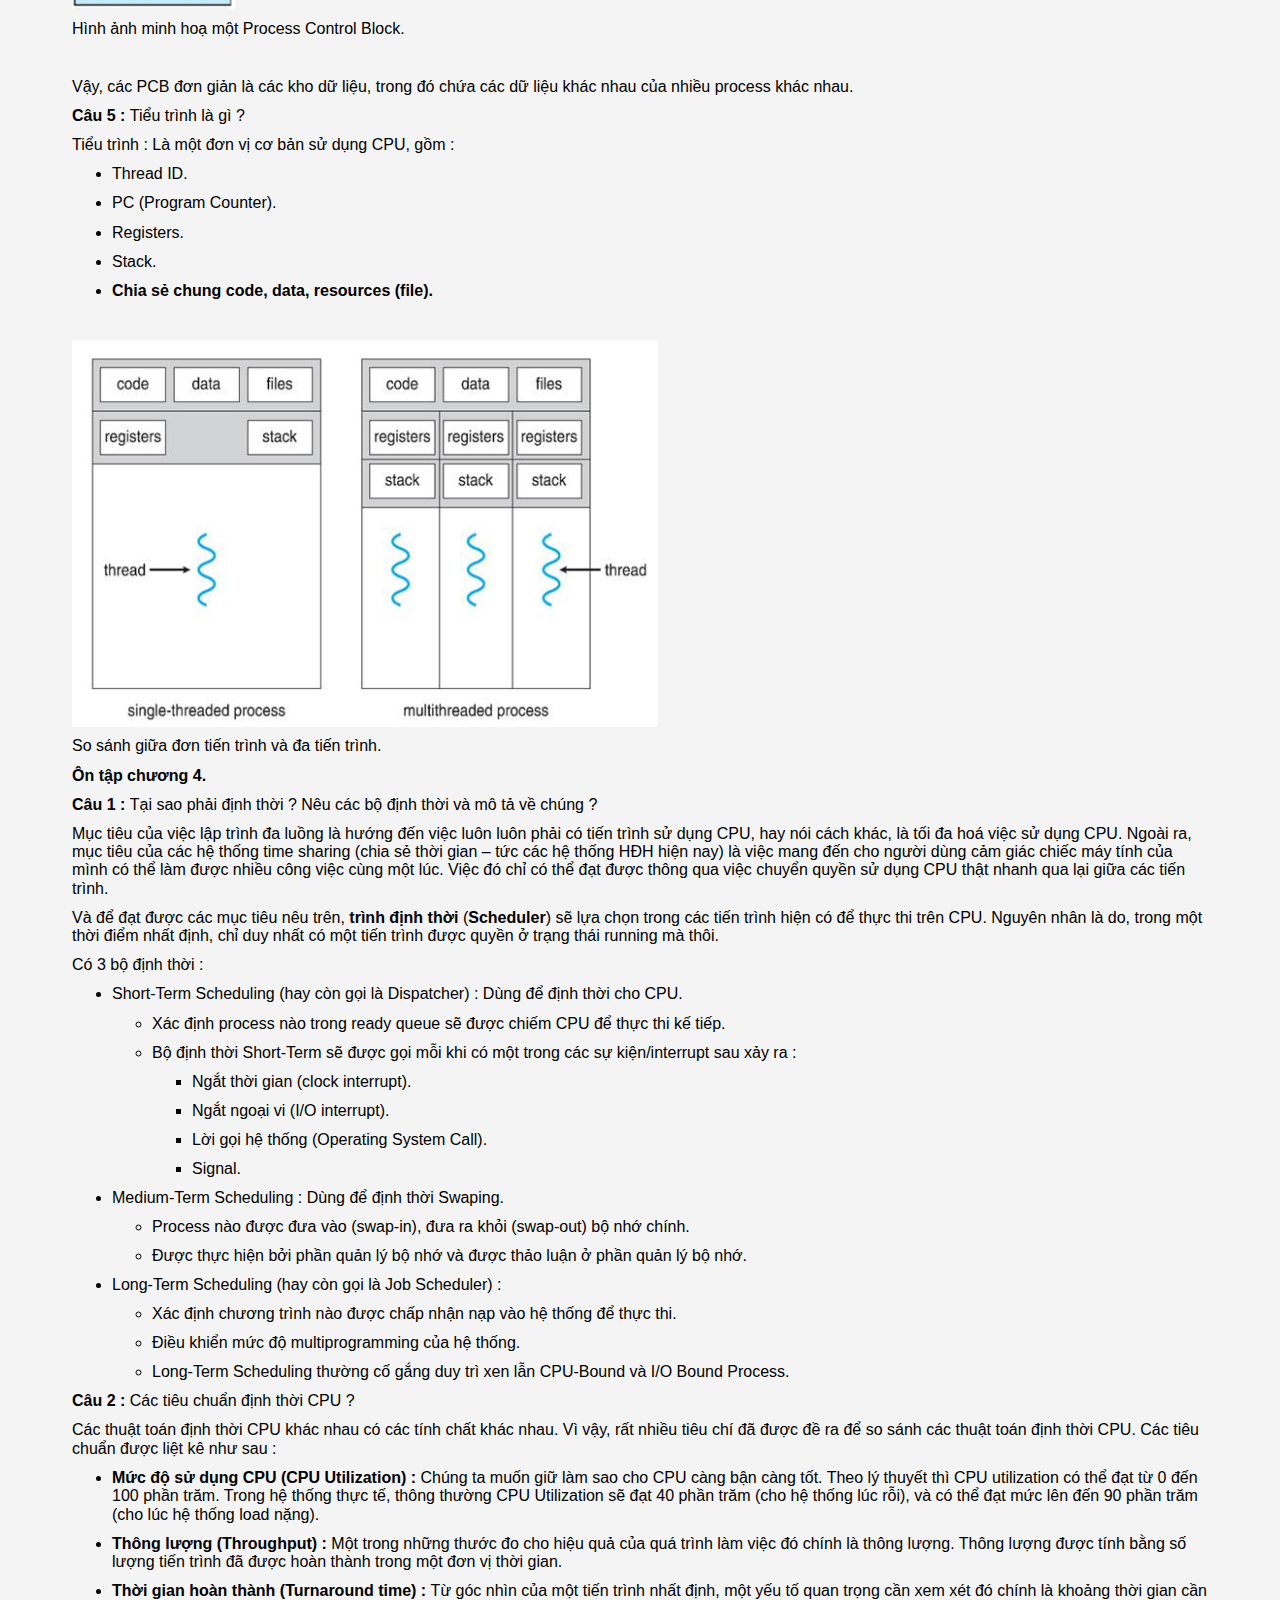
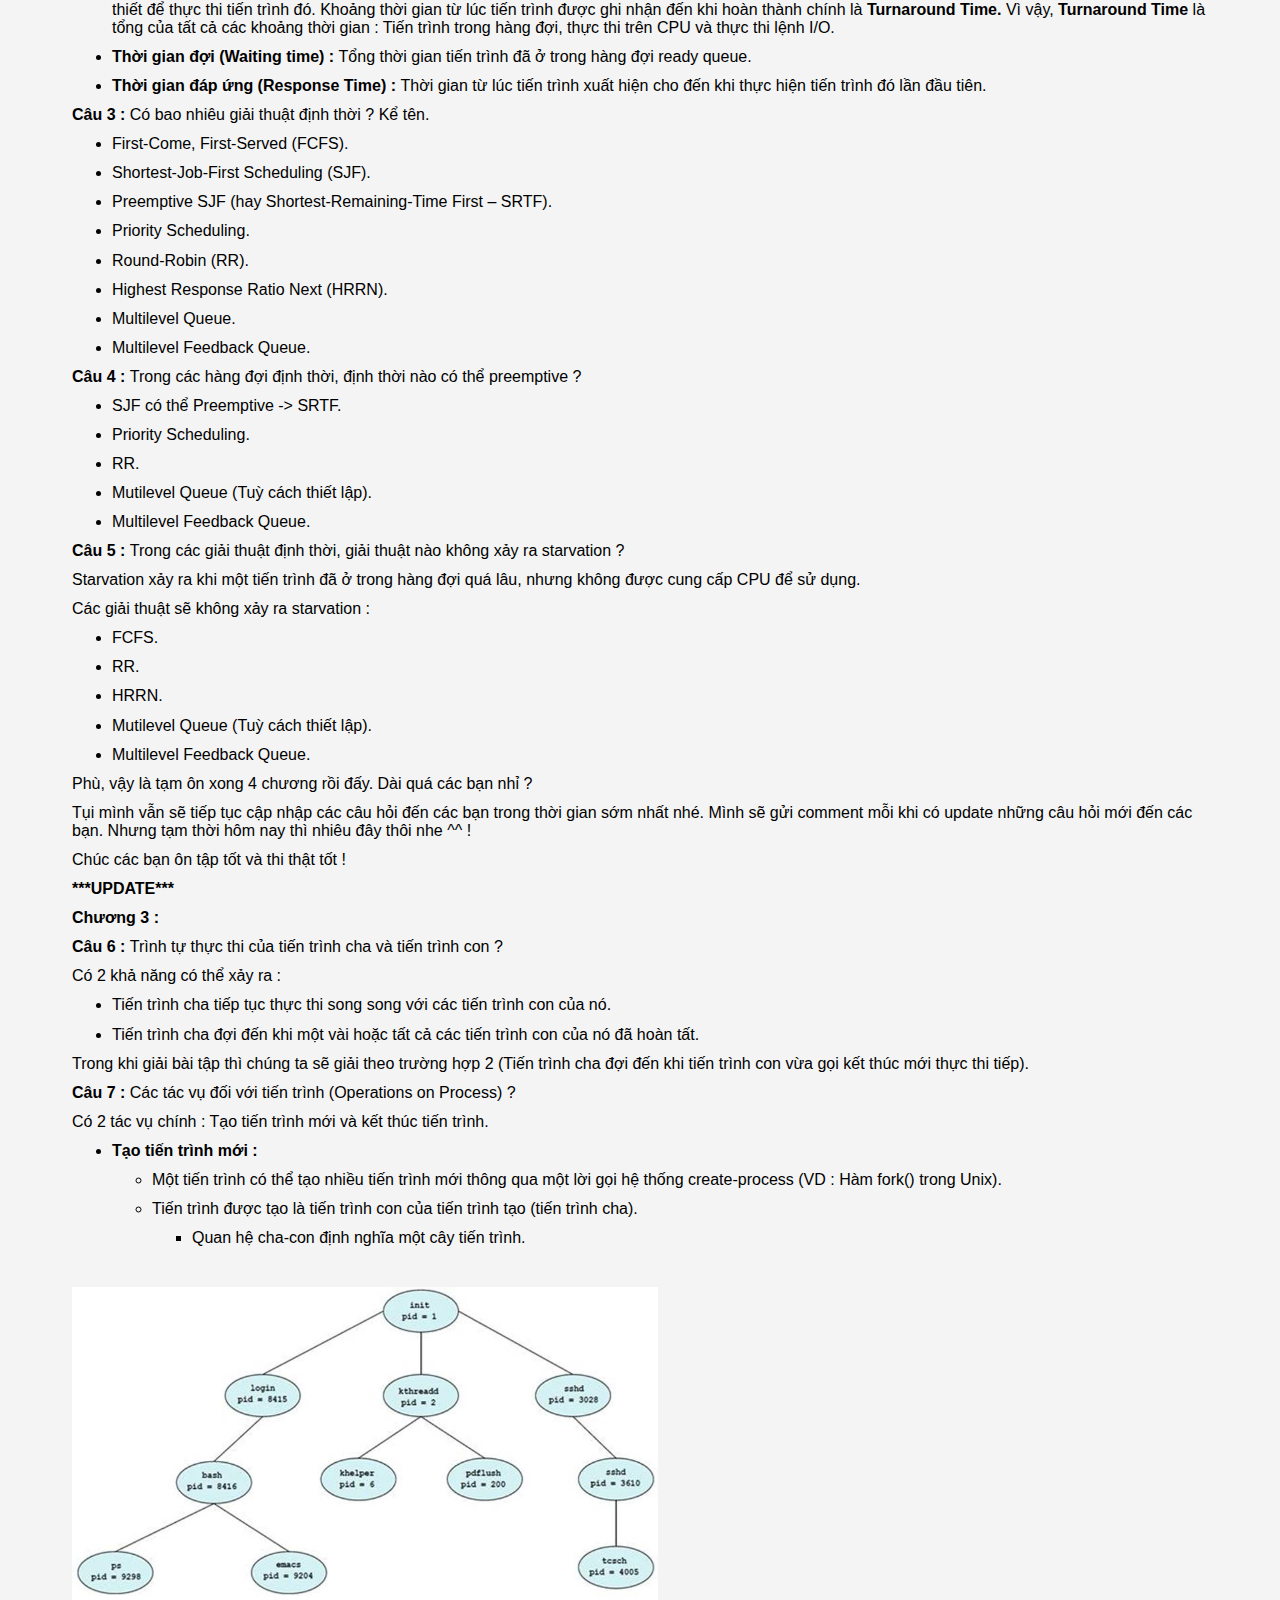
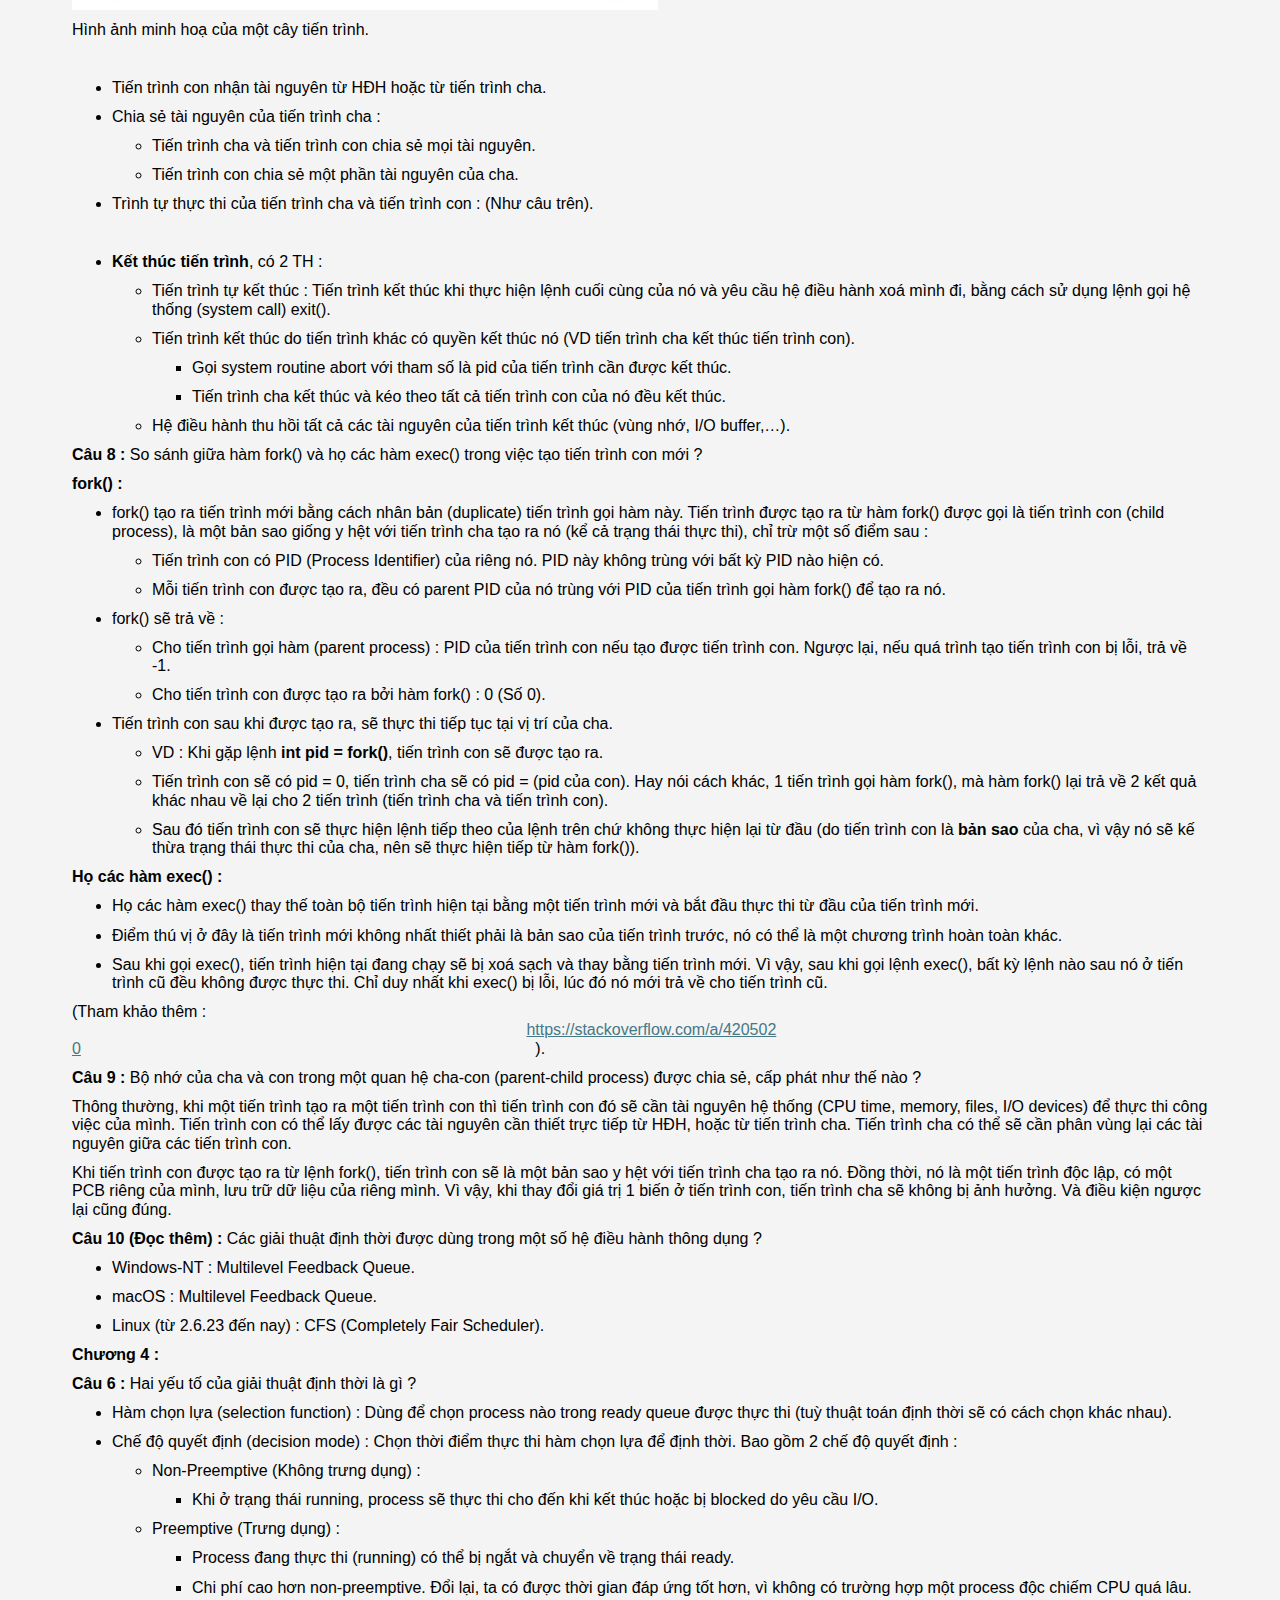
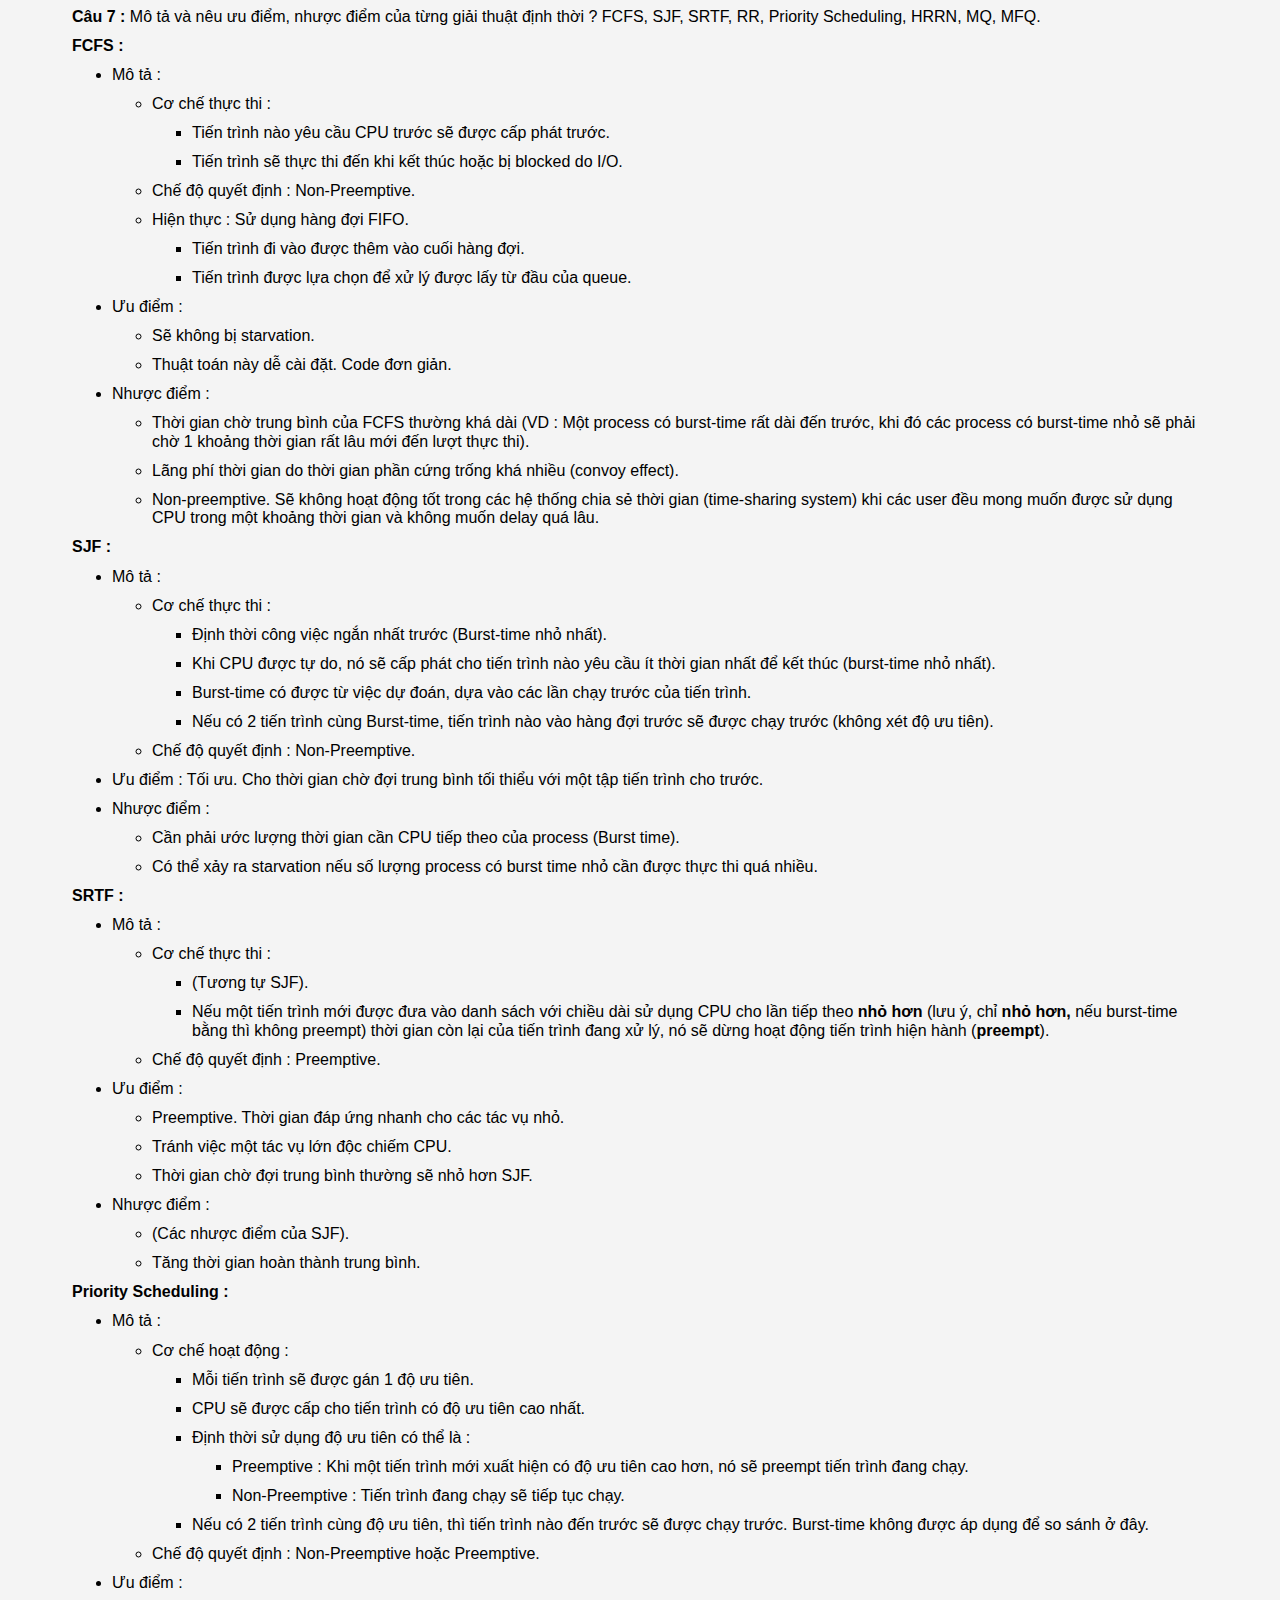
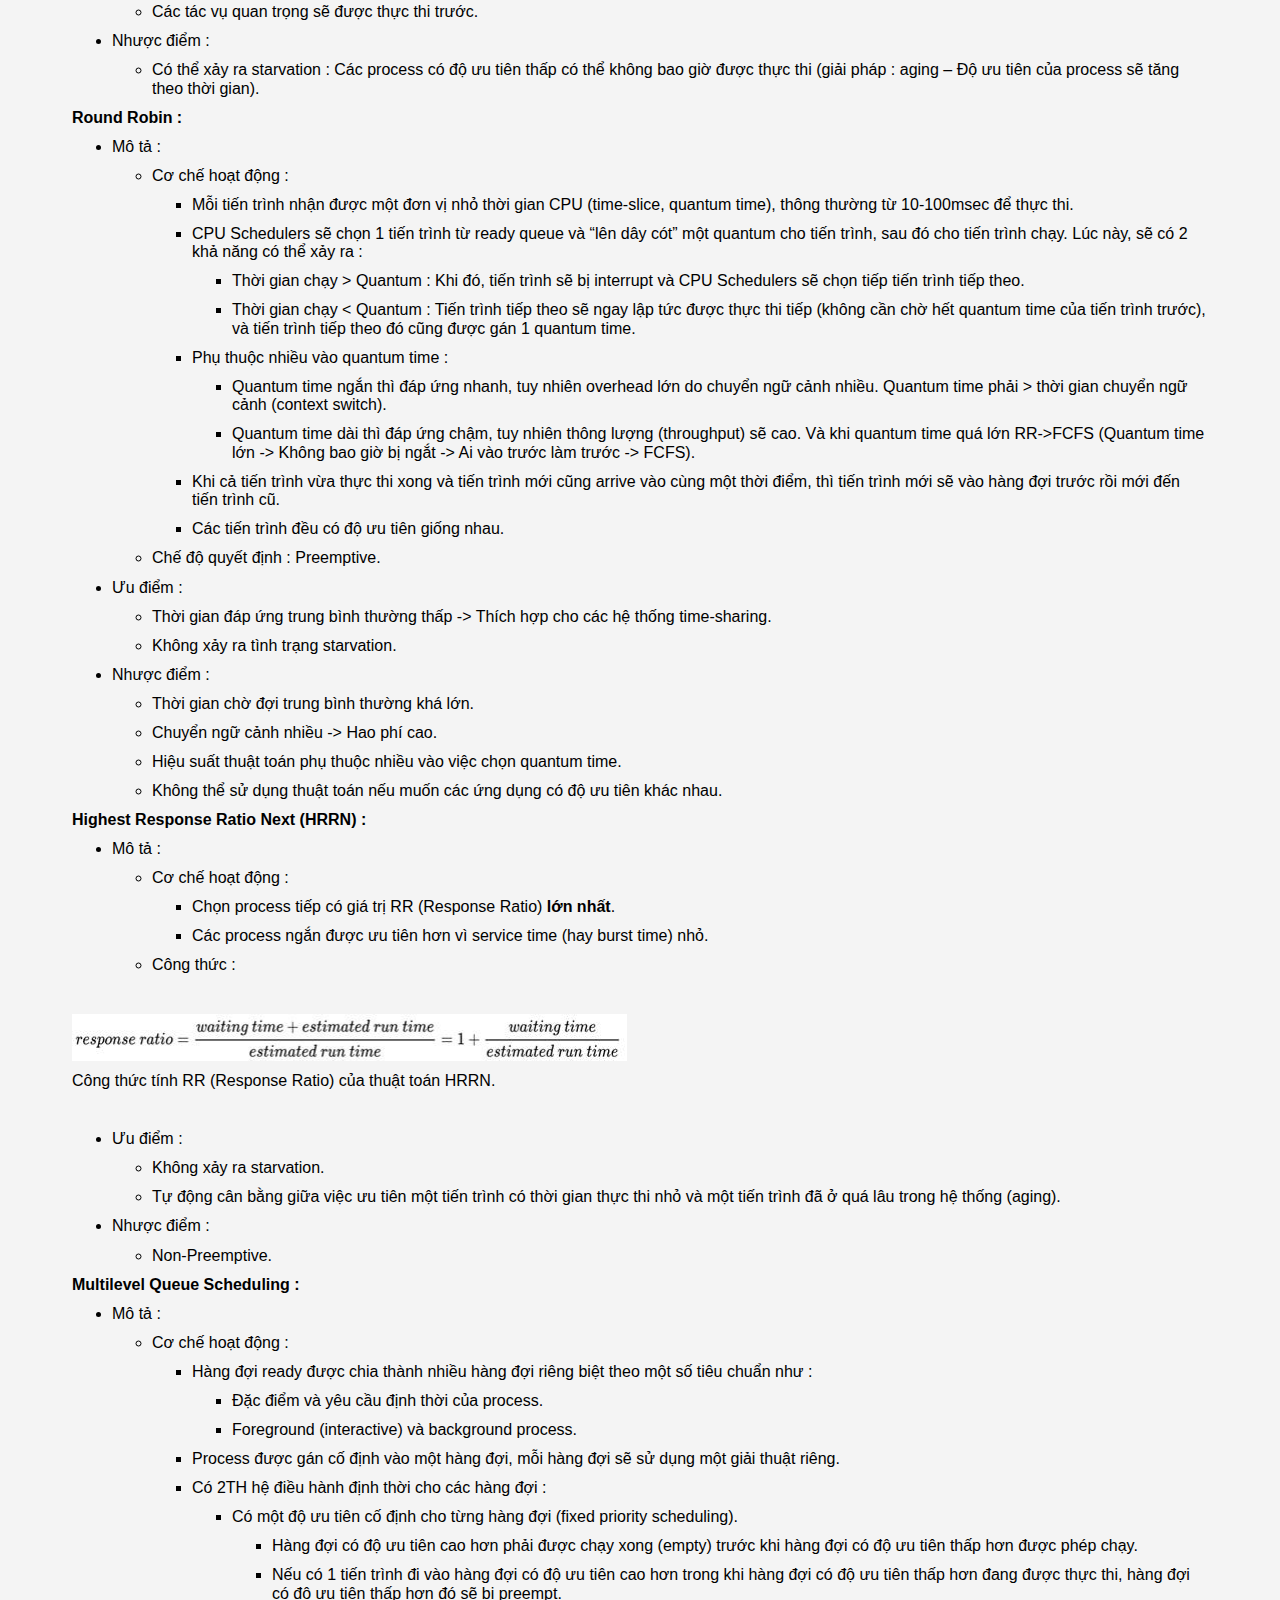
<file: posts/Words/[ACT] Ôn Tập Giữa Kỳ Môn Hệ Điều Hành.htm>
<html xmlns:v="urn:schemas-microsoft-com:vml"
xmlns:o="urn:schemas-microsoft-com:office:office"
xmlns:w="urn:schemas-microsoft-com:office:word"
xmlns:m="http://schemas.microsoft.com/office/2004/12/omml"
xmlns="http://www.w3.org/TR/REC-html40">

<head>
	<link rel="stylesheet" href="/style2.css">
	<link rel="stylesheet" href="/style2.css">
<meta http-equiv=Content-Type content="text/html; charset=windows-1252">
<meta name=ProgId content=Word.Document>
<meta name=Generator content="Microsoft Word 15">
<meta name=Originator content="Microsoft Word 15">
<link rel=File-List
href="%5bACT%5d%20�n%20T&#7853;p%20Gi&#7919;a%20K&#7923;%20M�n%20H&#7879;%20&#272;i&#7873;u%20H�nh_files/filelist.xml">
<link rel=Edit-Time-Data
href="%5bACT%5d%20�n%20T&#7853;p%20Gi&#7919;a%20K&#7923;%20M�n%20H&#7879;%20&#272;i&#7873;u%20H�nh_files/editdata.mso">
<!--[if !mso]>
<style>
v\:* {behavior:url(#default#VML);}
o\:* {behavior:url(#default#VML);}
w\:* {behavior:url(#default#VML);}
.shape {behavior:url(#default#VML);}
</style>
<![endif]--><!--[if gte mso 9]><xml>
 <o:DocumentProperties>
  <o:Author>Phong &#272;&#7863;ng Qu&#7889;c</o:Author>
  <o:Template>Normal</o:Template>
  <o:LastAuthor>Quy�n &#272;&#7895; Th&#7843;o</o:LastAuthor>
  <o:Revision>2</o:Revision>
  <o:TotalTime>7</o:TotalTime>
  <o:Created>2024-08-31T07:50:00Z</o:Created>
  <o:LastSaved>2024-08-31T07:50:00Z</o:LastSaved>
  <o:Pages>1</o:Pages>
  <o:Words>4655</o:Words>
  <o:Characters>26537</o:Characters>
  <o:Lines>221</o:Lines>
  <o:Paragraphs>62</o:Paragraphs>
  <o:CharactersWithSpaces>31130</o:CharactersWithSpaces>
  <o:Version>16.00</o:Version>
 </o:DocumentProperties>
 <o:OfficeDocumentSettings>
  <o:AllowPNG/>
 </o:OfficeDocumentSettings>
</xml><![endif]-->
<link rel=themeData
href="%5bACT%5d%20�n%20T&#7853;p%20Gi&#7919;a%20K&#7923;%20M�n%20H&#7879;%20&#272;i&#7873;u%20H�nh_files/themedata.thmx">
<link rel=colorSchemeMapping
href="%5bACT%5d%20�n%20T&#7853;p%20Gi&#7919;a%20K&#7923;%20M�n%20H&#7879;%20&#272;i&#7873;u%20H�nh_files/colorschememapping.xml">
<!--[if gte mso 9]><xml>
 <w:WordDocument>
  <w:TrackMoves>false</w:TrackMoves>
  <w:TrackFormatting/>
  <w:PunctuationKerning/>
  <w:DrawingGridHorizontalSpacing>6 pt</w:DrawingGridHorizontalSpacing>
  <w:DisplayHorizontalDrawingGridEvery>2</w:DisplayHorizontalDrawingGridEvery>
  <w:DisplayVerticalDrawingGridEvery>2</w:DisplayVerticalDrawingGridEvery>
  <w:ValidateAgainstSchemas/>
  <w:SaveIfXMLInvalid>false</w:SaveIfXMLInvalid>
  <w:IgnoreMixedContent>false</w:IgnoreMixedContent>
  <w:AlwaysShowPlaceholderText>false</w:AlwaysShowPlaceholderText>
  <w:DoNotPromoteQF/>
  <w:LidThemeOther>EN-US</w:LidThemeOther>
  <w:LidThemeAsian>X-NONE</w:LidThemeAsian>
  <w:LidThemeComplexScript>X-NONE</w:LidThemeComplexScript>
  <w:Compatibility>
   <w:BreakWrappedTables/>
   <w:SnapToGridInCell/>
   <w:WrapTextWithPunct/>
   <w:UseAsianBreakRules/>
   <w:DontGrowAutofit/>
   <w:SplitPgBreakAndParaMark/>
   <w:EnableOpenTypeKerning/>
   <w:DontFlipMirrorIndents/>
   <w:OverrideTableStyleHps/>
  </w:Compatibility>
  <m:mathPr>
   <m:mathFont m:val="Cambria Math"/>
   <m:brkBin m:val="before"/>
   <m:brkBinSub m:val="&#45;-"/>
   <m:smallFrac m:val="off"/>
   <m:dispDef/>
   <m:lMargin m:val="0"/>
   <m:rMargin m:val="0"/>
   <m:defJc m:val="centerGroup"/>
   <m:wrapIndent m:val="1440"/>
   <m:intLim m:val="subSup"/>
   <m:naryLim m:val="undOvr"/>
  </m:mathPr></w:WordDocument>
</xml><![endif]--><!--[if gte mso 9]><xml>
 <w:LatentStyles DefLockedState="false" DefUnhideWhenUsed="false"
  DefSemiHidden="false" DefQFormat="false" DefPriority="99"
  LatentStyleCount="376">
  <w:LsdException Locked="false" Priority="0" QFormat="true" Name="Normal"/>
  <w:LsdException Locked="false" Priority="9" QFormat="true" Name="heading 1"/>
  <w:LsdException Locked="false" Priority="9" SemiHidden="true"
   UnhideWhenUsed="true" QFormat="true" Name="heading 2"/>
  <w:LsdException Locked="false" Priority="9" SemiHidden="true"
   UnhideWhenUsed="true" QFormat="true" Name="heading 3"/>
  <w:LsdException Locked="false" Priority="9" SemiHidden="true"
   UnhideWhenUsed="true" QFormat="true" Name="heading 4"/>
  <w:LsdException Locked="false" Priority="9" SemiHidden="true"
   UnhideWhenUsed="true" QFormat="true" Name="heading 5"/>
  <w:LsdException Locked="false" Priority="9" SemiHidden="true"
   UnhideWhenUsed="true" QFormat="true" Name="heading 6"/>
  <w:LsdException Locked="false" Priority="9" SemiHidden="true"
   UnhideWhenUsed="true" QFormat="true" Name="heading 7"/>
  <w:LsdException Locked="false" Priority="9" SemiHidden="true"
   UnhideWhenUsed="true" QFormat="true" Name="heading 8"/>
  <w:LsdException Locked="false" Priority="9" SemiHidden="true"
   UnhideWhenUsed="true" QFormat="true" Name="heading 9"/>
  <w:LsdException Locked="false" SemiHidden="true" UnhideWhenUsed="true"
   Name="index 1"/>
  <w:LsdException Locked="false" SemiHidden="true" UnhideWhenUsed="true"
   Name="index 2"/>
  <w:LsdException Locked="false" SemiHidden="true" UnhideWhenUsed="true"
   Name="index 3"/>
  <w:LsdException Locked="false" SemiHidden="true" UnhideWhenUsed="true"
   Name="index 4"/>
  <w:LsdException Locked="false" SemiHidden="true" UnhideWhenUsed="true"
   Name="index 5"/>
  <w:LsdException Locked="false" SemiHidden="true" UnhideWhenUsed="true"
   Name="index 6"/>
  <w:LsdException Locked="false" SemiHidden="true" UnhideWhenUsed="true"
   Name="index 7"/>
  <w:LsdException Locked="false" SemiHidden="true" UnhideWhenUsed="true"
   Name="index 8"/>
  <w:LsdException Locked="false" SemiHidden="true" UnhideWhenUsed="true"
   Name="index 9"/>
  <w:LsdException Locked="false" Priority="39" SemiHidden="true"
   UnhideWhenUsed="true" Name="toc 1"/>
  <w:LsdException Locked="false" Priority="39" SemiHidden="true"
   UnhideWhenUsed="true" Name="toc 2"/>
  <w:LsdException Locked="false" Priority="39" SemiHidden="true"
   UnhideWhenUsed="true" Name="toc 3"/>
  <w:LsdException Locked="false" Priority="39" SemiHidden="true"
   UnhideWhenUsed="true" Name="toc 4"/>
  <w:LsdException Locked="false" Priority="39" SemiHidden="true"
   UnhideWhenUsed="true" Name="toc 5"/>
  <w:LsdException Locked="false" Priority="39" SemiHidden="true"
   UnhideWhenUsed="true" Name="toc 6"/>
  <w:LsdException Locked="false" Priority="39" SemiHidden="true"
   UnhideWhenUsed="true" Name="toc 7"/>
  <w:LsdException Locked="false" Priority="39" SemiHidden="true"
   UnhideWhenUsed="true" Name="toc 8"/>
  <w:LsdException Locked="false" Priority="39" SemiHidden="true"
   UnhideWhenUsed="true" Name="toc 9"/>
  <w:LsdException Locked="false" SemiHidden="true" UnhideWhenUsed="true"
   Name="Normal Indent"/>
  <w:LsdException Locked="false" SemiHidden="true" UnhideWhenUsed="true"
   Name="footnote text"/>
  <w:LsdException Locked="false" SemiHidden="true" UnhideWhenUsed="true"
   Name="annotation text"/>
  <w:LsdException Locked="false" SemiHidden="true" UnhideWhenUsed="true"
   Name="header"/>
  <w:LsdException Locked="false" SemiHidden="true" UnhideWhenUsed="true"
   Name="footer"/>
  <w:LsdException Locked="false" SemiHidden="true" UnhideWhenUsed="true"
   Name="index heading"/>
  <w:LsdException Locked="false" Priority="35" SemiHidden="true"
   UnhideWhenUsed="true" QFormat="true" Name="caption"/>
  <w:LsdException Locked="false" SemiHidden="true" UnhideWhenUsed="true"
   Name="table of figures"/>
  <w:LsdException Locked="false" SemiHidden="true" UnhideWhenUsed="true"
   Name="envelope address"/>
  <w:LsdException Locked="false" SemiHidden="true" UnhideWhenUsed="true"
   Name="envelope return"/>
  <w:LsdException Locked="false" SemiHidden="true" UnhideWhenUsed="true"
   Name="footnote reference"/>
  <w:LsdException Locked="false" SemiHidden="true" UnhideWhenUsed="true"
   Name="annotation reference"/>
  <w:LsdException Locked="false" SemiHidden="true" UnhideWhenUsed="true"
   Name="line number"/>
  <w:LsdException Locked="false" SemiHidden="true" UnhideWhenUsed="true"
   Name="page number"/>
  <w:LsdException Locked="false" SemiHidden="true" UnhideWhenUsed="true"
   Name="endnote reference"/>
  <w:LsdException Locked="false" SemiHidden="true" UnhideWhenUsed="true"
   Name="endnote text"/>
  <w:LsdException Locked="false" SemiHidden="true" UnhideWhenUsed="true"
   Name="table of authorities"/>
  <w:LsdException Locked="false" SemiHidden="true" UnhideWhenUsed="true"
   Name="macro"/>
  <w:LsdException Locked="false" SemiHidden="true" UnhideWhenUsed="true"
   Name="toa heading"/>
  <w:LsdException Locked="false" SemiHidden="true" UnhideWhenUsed="true"
   Name="List"/>
  <w:LsdException Locked="false" SemiHidden="true" UnhideWhenUsed="true"
   Name="List Bullet"/>
  <w:LsdException Locked="false" SemiHidden="true" UnhideWhenUsed="true"
   Name="List Number"/>
  <w:LsdException Locked="false" SemiHidden="true" UnhideWhenUsed="true"
   Name="List 2"/>
  <w:LsdException Locked="false" SemiHidden="true" UnhideWhenUsed="true"
   Name="List 3"/>
  <w:LsdException Locked="false" SemiHidden="true" UnhideWhenUsed="true"
   Name="List 4"/>
  <w:LsdException Locked="false" SemiHidden="true" UnhideWhenUsed="true"
   Name="List 5"/>
  <w:LsdException Locked="false" SemiHidden="true" UnhideWhenUsed="true"
   Name="List Bullet 2"/>
  <w:LsdException Locked="false" SemiHidden="true" UnhideWhenUsed="true"
   Name="List Bullet 3"/>
  <w:LsdException Locked="false" SemiHidden="true" UnhideWhenUsed="true"
   Name="List Bullet 4"/>
  <w:LsdException Locked="false" SemiHidden="true" UnhideWhenUsed="true"
   Name="List Bullet 5"/>
  <w:LsdException Locked="false" SemiHidden="true" UnhideWhenUsed="true"
   Name="List Number 2"/>
  <w:LsdException Locked="false" SemiHidden="true" UnhideWhenUsed="true"
   Name="List Number 3"/>
  <w:LsdException Locked="false" SemiHidden="true" UnhideWhenUsed="true"
   Name="List Number 4"/>
  <w:LsdException Locked="false" SemiHidden="true" UnhideWhenUsed="true"
   Name="List Number 5"/>
  <w:LsdException Locked="false" Priority="10" QFormat="true" Name="Title"/>
  <w:LsdException Locked="false" SemiHidden="true" UnhideWhenUsed="true"
   Name="Closing"/>
  <w:LsdException Locked="false" SemiHidden="true" UnhideWhenUsed="true"
   Name="Signature"/>
  <w:LsdException Locked="false" Priority="1" SemiHidden="true"
   UnhideWhenUsed="true" Name="Default Paragraph Font"/>
  <w:LsdException Locked="false" SemiHidden="true" UnhideWhenUsed="true"
   Name="Body Text"/>
  <w:LsdException Locked="false" SemiHidden="true" UnhideWhenUsed="true"
   Name="Body Text Indent"/>
  <w:LsdException Locked="false" SemiHidden="true" UnhideWhenUsed="true"
   Name="List Continue"/>
  <w:LsdException Locked="false" SemiHidden="true" UnhideWhenUsed="true"
   Name="List Continue 2"/>
  <w:LsdException Locked="false" SemiHidden="true" UnhideWhenUsed="true"
   Name="List Continue 3"/>
  <w:LsdException Locked="false" SemiHidden="true" UnhideWhenUsed="true"
   Name="List Continue 4"/>
  <w:LsdException Locked="false" SemiHidden="true" UnhideWhenUsed="true"
   Name="List Continue 5"/>
  <w:LsdException Locked="false" SemiHidden="true" UnhideWhenUsed="true"
   Name="Message Header"/>
  <w:LsdException Locked="false" Priority="11" QFormat="true" Name="Subtitle"/>
  <w:LsdException Locked="false" SemiHidden="true" UnhideWhenUsed="true"
   Name="Salutation"/>
  <w:LsdException Locked="false" SemiHidden="true" UnhideWhenUsed="true"
   Name="Date"/>
  <w:LsdException Locked="false" SemiHidden="true" UnhideWhenUsed="true"
   Name="Body Text First Indent"/>
  <w:LsdException Locked="false" SemiHidden="true" UnhideWhenUsed="true"
   Name="Body Text First Indent 2"/>
  <w:LsdException Locked="false" SemiHidden="true" UnhideWhenUsed="true"
   Name="Note Heading"/>
  <w:LsdException Locked="false" SemiHidden="true" UnhideWhenUsed="true"
   Name="Body Text 2"/>
  <w:LsdException Locked="false" SemiHidden="true" UnhideWhenUsed="true"
   Name="Body Text 3"/>
  <w:LsdException Locked="false" SemiHidden="true" UnhideWhenUsed="true"
   Name="Body Text Indent 2"/>
  <w:LsdException Locked="false" SemiHidden="true" UnhideWhenUsed="true"
   Name="Body Text Indent 3"/>
  <w:LsdException Locked="false" SemiHidden="true" UnhideWhenUsed="true"
   Name="Block Text"/>
  <w:LsdException Locked="false" SemiHidden="true" UnhideWhenUsed="true"
   Name="Hyperlink"/>
  <w:LsdException Locked="false" SemiHidden="true" UnhideWhenUsed="true"
   Name="FollowedHyperlink"/>
  <w:LsdException Locked="false" Priority="22" QFormat="true" Name="Strong"/>
  <w:LsdException Locked="false" Priority="20" QFormat="true" Name="Emphasis"/>
  <w:LsdException Locked="false" SemiHidden="true" UnhideWhenUsed="true"
   Name="Document Map"/>
  <w:LsdException Locked="false" SemiHidden="true" UnhideWhenUsed="true"
   Name="Plain Text"/>
  <w:LsdException Locked="false" SemiHidden="true" UnhideWhenUsed="true"
   Name="E-mail Signature"/>
  <w:LsdException Locked="false" SemiHidden="true" UnhideWhenUsed="true"
   Name="HTML Top of Form"/>
  <w:LsdException Locked="false" SemiHidden="true" UnhideWhenUsed="true"
   Name="HTML Bottom of Form"/>
  <w:LsdException Locked="false" SemiHidden="true" UnhideWhenUsed="true"
   Name="Normal (Web)"/>
  <w:LsdException Locked="false" SemiHidden="true" UnhideWhenUsed="true"
   Name="HTML Acronym"/>
  <w:LsdException Locked="false" SemiHidden="true" UnhideWhenUsed="true"
   Name="HTML Address"/>
  <w:LsdException Locked="false" SemiHidden="true" UnhideWhenUsed="true"
   Name="HTML Cite"/>
  <w:LsdException Locked="false" SemiHidden="true" UnhideWhenUsed="true"
   Name="HTML Code"/>
  <w:LsdException Locked="false" SemiHidden="true" UnhideWhenUsed="true"
   Name="HTML Definition"/>
  <w:LsdException Locked="false" SemiHidden="true" UnhideWhenUsed="true"
   Name="HTML Keyboard"/>
  <w:LsdException Locked="false" SemiHidden="true" UnhideWhenUsed="true"
   Name="HTML Preformatted"/>
  <w:LsdException Locked="false" SemiHidden="true" UnhideWhenUsed="true"
   Name="HTML Sample"/>
  <w:LsdException Locked="false" SemiHidden="true" UnhideWhenUsed="true"
   Name="HTML Typewriter"/>
  <w:LsdException Locked="false" SemiHidden="true" UnhideWhenUsed="true"
   Name="HTML Variable"/>
  <w:LsdException Locked="false" SemiHidden="true" UnhideWhenUsed="true"
   Name="Normal Table"/>
  <w:LsdException Locked="false" SemiHidden="true" UnhideWhenUsed="true"
   Name="annotation subject"/>
  <w:LsdException Locked="false" SemiHidden="true" UnhideWhenUsed="true"
   Name="No List"/>
  <w:LsdException Locked="false" SemiHidden="true" UnhideWhenUsed="true"
   Name="Outline List 1"/>
  <w:LsdException Locked="false" SemiHidden="true" UnhideWhenUsed="true"
   Name="Outline List 2"/>
  <w:LsdException Locked="false" SemiHidden="true" UnhideWhenUsed="true"
   Name="Outline List 3"/>
  <w:LsdException Locked="false" SemiHidden="true" UnhideWhenUsed="true"
   Name="Table Simple 1"/>
  <w:LsdException Locked="false" SemiHidden="true" UnhideWhenUsed="true"
   Name="Table Simple 2"/>
  <w:LsdException Locked="false" SemiHidden="true" UnhideWhenUsed="true"
   Name="Table Simple 3"/>
  <w:LsdException Locked="false" SemiHidden="true" UnhideWhenUsed="true"
   Name="Table Classic 1"/>
  <w:LsdException Locked="false" SemiHidden="true" UnhideWhenUsed="true"
   Name="Table Classic 2"/>
  <w:LsdException Locked="false" SemiHidden="true" UnhideWhenUsed="true"
   Name="Table Classic 3"/>
  <w:LsdException Locked="false" SemiHidden="true" UnhideWhenUsed="true"
   Name="Table Classic 4"/>
  <w:LsdException Locked="false" SemiHidden="true" UnhideWhenUsed="true"
   Name="Table Colorful 1"/>
  <w:LsdException Locked="false" SemiHidden="true" UnhideWhenUsed="true"
   Name="Table Colorful 2"/>
  <w:LsdException Locked="false" SemiHidden="true" UnhideWhenUsed="true"
   Name="Table Colorful 3"/>
  <w:LsdException Locked="false" SemiHidden="true" UnhideWhenUsed="true"
   Name="Table Columns 1"/>
  <w:LsdException Locked="false" SemiHidden="true" UnhideWhenUsed="true"
   Name="Table Columns 2"/>
  <w:LsdException Locked="false" SemiHidden="true" UnhideWhenUsed="true"
   Name="Table Columns 3"/>
  <w:LsdException Locked="false" SemiHidden="true" UnhideWhenUsed="true"
   Name="Table Columns 4"/>
  <w:LsdException Locked="false" SemiHidden="true" UnhideWhenUsed="true"
   Name="Table Columns 5"/>
  <w:LsdException Locked="false" SemiHidden="true" UnhideWhenUsed="true"
   Name="Table Grid 1"/>
  <w:LsdException Locked="false" SemiHidden="true" UnhideWhenUsed="true"
   Name="Table Grid 2"/>
  <w:LsdException Locked="false" SemiHidden="true" UnhideWhenUsed="true"
   Name="Table Grid 3"/>
  <w:LsdException Locked="false" SemiHidden="true" UnhideWhenUsed="true"
   Name="Table Grid 4"/>
  <w:LsdException Locked="false" SemiHidden="true" UnhideWhenUsed="true"
   Name="Table Grid 5"/>
  <w:LsdException Locked="false" SemiHidden="true" UnhideWhenUsed="true"
   Name="Table Grid 6"/>
  <w:LsdException Locked="false" SemiHidden="true" UnhideWhenUsed="true"
   Name="Table Grid 7"/>
  <w:LsdException Locked="false" SemiHidden="true" UnhideWhenUsed="true"
   Name="Table Grid 8"/>
  <w:LsdException Locked="false" SemiHidden="true" UnhideWhenUsed="true"
   Name="Table List 1"/>
  <w:LsdException Locked="false" SemiHidden="true" UnhideWhenUsed="true"
   Name="Table List 2"/>
  <w:LsdException Locked="false" SemiHidden="true" UnhideWhenUsed="true"
   Name="Table List 3"/>
  <w:LsdException Locked="false" SemiHidden="true" UnhideWhenUsed="true"
   Name="Table List 4"/>
  <w:LsdException Locked="false" SemiHidden="true" UnhideWhenUsed="true"
   Name="Table List 5"/>
  <w:LsdException Locked="false" SemiHidden="true" UnhideWhenUsed="true"
   Name="Table List 6"/>
  <w:LsdException Locked="false" SemiHidden="true" UnhideWhenUsed="true"
   Name="Table List 7"/>
  <w:LsdException Locked="false" SemiHidden="true" UnhideWhenUsed="true"
   Name="Table List 8"/>
  <w:LsdException Locked="false" SemiHidden="true" UnhideWhenUsed="true"
   Name="Table 3D effects 1"/>
  <w:LsdException Locked="false" SemiHidden="true" UnhideWhenUsed="true"
   Name="Table 3D effects 2"/>
  <w:LsdException Locked="false" SemiHidden="true" UnhideWhenUsed="true"
   Name="Table 3D effects 3"/>
  <w:LsdException Locked="false" SemiHidden="true" UnhideWhenUsed="true"
   Name="Table Contemporary"/>
  <w:LsdException Locked="false" SemiHidden="true" UnhideWhenUsed="true"
   Name="Table Elegant"/>
  <w:LsdException Locked="false" SemiHidden="true" UnhideWhenUsed="true"
   Name="Table Professional"/>
  <w:LsdException Locked="false" SemiHidden="true" UnhideWhenUsed="true"
   Name="Table Subtle 1"/>
  <w:LsdException Locked="false" SemiHidden="true" UnhideWhenUsed="true"
   Name="Table Subtle 2"/>
  <w:LsdException Locked="false" SemiHidden="true" UnhideWhenUsed="true"
   Name="Table Web 1"/>
  <w:LsdException Locked="false" SemiHidden="true" UnhideWhenUsed="true"
   Name="Table Web 2"/>
  <w:LsdException Locked="false" SemiHidden="true" UnhideWhenUsed="true"
   Name="Table Web 3"/>
  <w:LsdException Locked="false" SemiHidden="true" UnhideWhenUsed="true"
   Name="Balloon Text"/>
  <w:LsdException Locked="false" Priority="39" Name="Table Grid"/>
  <w:LsdException Locked="false" SemiHidden="true" UnhideWhenUsed="true"
   Name="Table Theme"/>
  <w:LsdException Locked="false" SemiHidden="true" Name="Placeholder Text"/>
  <w:LsdException Locked="false" Priority="1" QFormat="true" Name="No Spacing"/>
  <w:LsdException Locked="false" Priority="60" Name="Light Shading"/>
  <w:LsdException Locked="false" Priority="61" Name="Light List"/>
  <w:LsdException Locked="false" Priority="62" Name="Light Grid"/>
  <w:LsdException Locked="false" Priority="63" Name="Medium Shading 1"/>
  <w:LsdException Locked="false" Priority="64" Name="Medium Shading 2"/>
  <w:LsdException Locked="false" Priority="65" Name="Medium List 1"/>
  <w:LsdException Locked="false" Priority="66" Name="Medium List 2"/>
  <w:LsdException Locked="false" Priority="67" Name="Medium Grid 1"/>
  <w:LsdException Locked="false" Priority="68" Name="Medium Grid 2"/>
  <w:LsdException Locked="false" Priority="69" Name="Medium Grid 3"/>
  <w:LsdException Locked="false" Priority="70" Name="Dark List"/>
  <w:LsdException Locked="false" Priority="71" Name="Colorful Shading"/>
  <w:LsdException Locked="false" Priority="72" Name="Colorful List"/>
  <w:LsdException Locked="false" Priority="73" Name="Colorful Grid"/>
  <w:LsdException Locked="false" Priority="60" Name="Light Shading Accent 1"/>
  <w:LsdException Locked="false" Priority="61" Name="Light List Accent 1"/>
  <w:LsdException Locked="false" Priority="62" Name="Light Grid Accent 1"/>
  <w:LsdException Locked="false" Priority="63" Name="Medium Shading 1 Accent 1"/>
  <w:LsdException Locked="false" Priority="64" Name="Medium Shading 2 Accent 1"/>
  <w:LsdException Locked="false" Priority="65" Name="Medium List 1 Accent 1"/>
  <w:LsdException Locked="false" SemiHidden="true" Name="Revision"/>
  <w:LsdException Locked="false" Priority="34" QFormat="true"
   Name="List Paragraph"/>
  <w:LsdException Locked="false" Priority="29" QFormat="true" Name="Quote"/>
  <w:LsdException Locked="false" Priority="30" QFormat="true"
   Name="Intense Quote"/>
  <w:LsdException Locked="false" Priority="66" Name="Medium List 2 Accent 1"/>
  <w:LsdException Locked="false" Priority="67" Name="Medium Grid 1 Accent 1"/>
  <w:LsdException Locked="false" Priority="68" Name="Medium Grid 2 Accent 1"/>
  <w:LsdException Locked="false" Priority="69" Name="Medium Grid 3 Accent 1"/>
  <w:LsdException Locked="false" Priority="70" Name="Dark List Accent 1"/>
  <w:LsdException Locked="false" Priority="71" Name="Colorful Shading Accent 1"/>
  <w:LsdException Locked="false" Priority="72" Name="Colorful List Accent 1"/>
  <w:LsdException Locked="false" Priority="73" Name="Colorful Grid Accent 1"/>
  <w:LsdException Locked="false" Priority="60" Name="Light Shading Accent 2"/>
  <w:LsdException Locked="false" Priority="61" Name="Light List Accent 2"/>
  <w:LsdException Locked="false" Priority="62" Name="Light Grid Accent 2"/>
  <w:LsdException Locked="false" Priority="63" Name="Medium Shading 1 Accent 2"/>
  <w:LsdException Locked="false" Priority="64" Name="Medium Shading 2 Accent 2"/>
  <w:LsdException Locked="false" Priority="65" Name="Medium List 1 Accent 2"/>
  <w:LsdException Locked="false" Priority="66" Name="Medium List 2 Accent 2"/>
  <w:LsdException Locked="false" Priority="67" Name="Medium Grid 1 Accent 2"/>
  <w:LsdException Locked="false" Priority="68" Name="Medium Grid 2 Accent 2"/>
  <w:LsdException Locked="false" Priority="69" Name="Medium Grid 3 Accent 2"/>
  <w:LsdException Locked="false" Priority="70" Name="Dark List Accent 2"/>
  <w:LsdException Locked="false" Priority="71" Name="Colorful Shading Accent 2"/>
  <w:LsdException Locked="false" Priority="72" Name="Colorful List Accent 2"/>
  <w:LsdException Locked="false" Priority="73" Name="Colorful Grid Accent 2"/>
  <w:LsdException Locked="false" Priority="60" Name="Light Shading Accent 3"/>
  <w:LsdException Locked="false" Priority="61" Name="Light List Accent 3"/>
  <w:LsdException Locked="false" Priority="62" Name="Light Grid Accent 3"/>
  <w:LsdException Locked="false" Priority="63" Name="Medium Shading 1 Accent 3"/>
  <w:LsdException Locked="false" Priority="64" Name="Medium Shading 2 Accent 3"/>
  <w:LsdException Locked="false" Priority="65" Name="Medium List 1 Accent 3"/>
  <w:LsdException Locked="false" Priority="66" Name="Medium List 2 Accent 3"/>
  <w:LsdException Locked="false" Priority="67" Name="Medium Grid 1 Accent 3"/>
  <w:LsdException Locked="false" Priority="68" Name="Medium Grid 2 Accent 3"/>
  <w:LsdException Locked="false" Priority="69" Name="Medium Grid 3 Accent 3"/>
  <w:LsdException Locked="false" Priority="70" Name="Dark List Accent 3"/>
  <w:LsdException Locked="false" Priority="71" Name="Colorful Shading Accent 3"/>
  <w:LsdException Locked="false" Priority="72" Name="Colorful List Accent 3"/>
  <w:LsdException Locked="false" Priority="73" Name="Colorful Grid Accent 3"/>
  <w:LsdException Locked="false" Priority="60" Name="Light Shading Accent 4"/>
  <w:LsdException Locked="false" Priority="61" Name="Light List Accent 4"/>
  <w:LsdException Locked="false" Priority="62" Name="Light Grid Accent 4"/>
  <w:LsdException Locked="false" Priority="63" Name="Medium Shading 1 Accent 4"/>
  <w:LsdException Locked="false" Priority="64" Name="Medium Shading 2 Accent 4"/>
  <w:LsdException Locked="false" Priority="65" Name="Medium List 1 Accent 4"/>
  <w:LsdException Locked="false" Priority="66" Name="Medium List 2 Accent 4"/>
  <w:LsdException Locked="false" Priority="67" Name="Medium Grid 1 Accent 4"/>
  <w:LsdException Locked="false" Priority="68" Name="Medium Grid 2 Accent 4"/>
  <w:LsdException Locked="false" Priority="69" Name="Medium Grid 3 Accent 4"/>
  <w:LsdException Locked="false" Priority="70" Name="Dark List Accent 4"/>
  <w:LsdException Locked="false" Priority="71" Name="Colorful Shading Accent 4"/>
  <w:LsdException Locked="false" Priority="72" Name="Colorful List Accent 4"/>
  <w:LsdException Locked="false" Priority="73" Name="Colorful Grid Accent 4"/>
  <w:LsdException Locked="false" Priority="60" Name="Light Shading Accent 5"/>
  <w:LsdException Locked="false" Priority="61" Name="Light List Accent 5"/>
  <w:LsdException Locked="false" Priority="62" Name="Light Grid Accent 5"/>
  <w:LsdException Locked="false" Priority="63" Name="Medium Shading 1 Accent 5"/>
  <w:LsdException Locked="false" Priority="64" Name="Medium Shading 2 Accent 5"/>
  <w:LsdException Locked="false" Priority="65" Name="Medium List 1 Accent 5"/>
  <w:LsdException Locked="false" Priority="66" Name="Medium List 2 Accent 5"/>
  <w:LsdException Locked="false" Priority="67" Name="Medium Grid 1 Accent 5"/>
  <w:LsdException Locked="false" Priority="68" Name="Medium Grid 2 Accent 5"/>
  <w:LsdException Locked="false" Priority="69" Name="Medium Grid 3 Accent 5"/>
  <w:LsdException Locked="false" Priority="70" Name="Dark List Accent 5"/>
  <w:LsdException Locked="false" Priority="71" Name="Colorful Shading Accent 5"/>
  <w:LsdException Locked="false" Priority="72" Name="Colorful List Accent 5"/>
  <w:LsdException Locked="false" Priority="73" Name="Colorful Grid Accent 5"/>
  <w:LsdException Locked="false" Priority="60" Name="Light Shading Accent 6"/>
  <w:LsdException Locked="false" Priority="61" Name="Light List Accent 6"/>
  <w:LsdException Locked="false" Priority="62" Name="Light Grid Accent 6"/>
  <w:LsdException Locked="false" Priority="63" Name="Medium Shading 1 Accent 6"/>
  <w:LsdException Locked="false" Priority="64" Name="Medium Shading 2 Accent 6"/>
  <w:LsdException Locked="false" Priority="65" Name="Medium List 1 Accent 6"/>
  <w:LsdException Locked="false" Priority="66" Name="Medium List 2 Accent 6"/>
  <w:LsdException Locked="false" Priority="67" Name="Medium Grid 1 Accent 6"/>
  <w:LsdException Locked="false" Priority="68" Name="Medium Grid 2 Accent 6"/>
  <w:LsdException Locked="false" Priority="69" Name="Medium Grid 3 Accent 6"/>
  <w:LsdException Locked="false" Priority="70" Name="Dark List Accent 6"/>
  <w:LsdException Locked="false" Priority="71" Name="Colorful Shading Accent 6"/>
  <w:LsdException Locked="false" Priority="72" Name="Colorful List Accent 6"/>
  <w:LsdException Locked="false" Priority="73" Name="Colorful Grid Accent 6"/>
  <w:LsdException Locked="false" Priority="19" QFormat="true"
   Name="Subtle Emphasis"/>
  <w:LsdException Locked="false" Priority="21" QFormat="true"
   Name="Intense Emphasis"/>
  <w:LsdException Locked="false" Priority="31" QFormat="true"
   Name="Subtle Reference"/>
  <w:LsdException Locked="false" Priority="32" QFormat="true"
   Name="Intense Reference"/>
  <w:LsdException Locked="false" Priority="33" QFormat="true" Name="Book Title"/>
  <w:LsdException Locked="false" Priority="37" SemiHidden="true"
   UnhideWhenUsed="true" Name="Bibliography"/>
  <w:LsdException Locked="false" Priority="39" SemiHidden="true"
   UnhideWhenUsed="true" QFormat="true" Name="TOC Heading"/>
  <w:LsdException Locked="false" Priority="41" Name="Plain Table 1"/>
  <w:LsdException Locked="false" Priority="42" Name="Plain Table 2"/>
  <w:LsdException Locked="false" Priority="43" Name="Plain Table 3"/>
  <w:LsdException Locked="false" Priority="44" Name="Plain Table 4"/>
  <w:LsdException Locked="false" Priority="45" Name="Plain Table 5"/>
  <w:LsdException Locked="false" Priority="40" Name="Grid Table Light"/>
  <w:LsdException Locked="false" Priority="46" Name="Grid Table 1 Light"/>
  <w:LsdException Locked="false" Priority="47" Name="Grid Table 2"/>
  <w:LsdException Locked="false" Priority="48" Name="Grid Table 3"/>
  <w:LsdException Locked="false" Priority="49" Name="Grid Table 4"/>
  <w:LsdException Locked="false" Priority="50" Name="Grid Table 5 Dark"/>
  <w:LsdException Locked="false" Priority="51" Name="Grid Table 6 Colorful"/>
  <w:LsdException Locked="false" Priority="52" Name="Grid Table 7 Colorful"/>
  <w:LsdException Locked="false" Priority="46"
   Name="Grid Table 1 Light Accent 1"/>
  <w:LsdException Locked="false" Priority="47" Name="Grid Table 2 Accent 1"/>
  <w:LsdException Locked="false" Priority="48" Name="Grid Table 3 Accent 1"/>
  <w:LsdException Locked="false" Priority="49" Name="Grid Table 4 Accent 1"/>
  <w:LsdException Locked="false" Priority="50" Name="Grid Table 5 Dark Accent 1"/>
  <w:LsdException Locked="false" Priority="51"
   Name="Grid Table 6 Colorful Accent 1"/>
  <w:LsdException Locked="false" Priority="52"
   Name="Grid Table 7 Colorful Accent 1"/>
  <w:LsdException Locked="false" Priority="46"
   Name="Grid Table 1 Light Accent 2"/>
  <w:LsdException Locked="false" Priority="47" Name="Grid Table 2 Accent 2"/>
  <w:LsdException Locked="false" Priority="48" Name="Grid Table 3 Accent 2"/>
  <w:LsdException Locked="false" Priority="49" Name="Grid Table 4 Accent 2"/>
  <w:LsdException Locked="false" Priority="50" Name="Grid Table 5 Dark Accent 2"/>
  <w:LsdException Locked="false" Priority="51"
   Name="Grid Table 6 Colorful Accent 2"/>
  <w:LsdException Locked="false" Priority="52"
   Name="Grid Table 7 Colorful Accent 2"/>
  <w:LsdException Locked="false" Priority="46"
   Name="Grid Table 1 Light Accent 3"/>
  <w:LsdException Locked="false" Priority="47" Name="Grid Table 2 Accent 3"/>
  <w:LsdException Locked="false" Priority="48" Name="Grid Table 3 Accent 3"/>
  <w:LsdException Locked="false" Priority="49" Name="Grid Table 4 Accent 3"/>
  <w:LsdException Locked="false" Priority="50" Name="Grid Table 5 Dark Accent 3"/>
  <w:LsdException Locked="false" Priority="51"
   Name="Grid Table 6 Colorful Accent 3"/>
  <w:LsdException Locked="false" Priority="52"
   Name="Grid Table 7 Colorful Accent 3"/>
  <w:LsdException Locked="false" Priority="46"
   Name="Grid Table 1 Light Accent 4"/>
  <w:LsdException Locked="false" Priority="47" Name="Grid Table 2 Accent 4"/>
  <w:LsdException Locked="false" Priority="48" Name="Grid Table 3 Accent 4"/>
  <w:LsdException Locked="false" Priority="49" Name="Grid Table 4 Accent 4"/>
  <w:LsdException Locked="false" Priority="50" Name="Grid Table 5 Dark Accent 4"/>
  <w:LsdException Locked="false" Priority="51"
   Name="Grid Table 6 Colorful Accent 4"/>
  <w:LsdException Locked="false" Priority="52"
   Name="Grid Table 7 Colorful Accent 4"/>
  <w:LsdException Locked="false" Priority="46"
   Name="Grid Table 1 Light Accent 5"/>
  <w:LsdException Locked="false" Priority="47" Name="Grid Table 2 Accent 5"/>
  <w:LsdException Locked="false" Priority="48" Name="Grid Table 3 Accent 5"/>
  <w:LsdException Locked="false" Priority="49" Name="Grid Table 4 Accent 5"/>
  <w:LsdException Locked="false" Priority="50" Name="Grid Table 5 Dark Accent 5"/>
  <w:LsdException Locked="false" Priority="51"
   Name="Grid Table 6 Colorful Accent 5"/>
  <w:LsdException Locked="false" Priority="52"
   Name="Grid Table 7 Colorful Accent 5"/>
  <w:LsdException Locked="false" Priority="46"
   Name="Grid Table 1 Light Accent 6"/>
  <w:LsdException Locked="false" Priority="47" Name="Grid Table 2 Accent 6"/>
  <w:LsdException Locked="false" Priority="48" Name="Grid Table 3 Accent 6"/>
  <w:LsdException Locked="false" Priority="49" Name="Grid Table 4 Accent 6"/>
  <w:LsdException Locked="false" Priority="50" Name="Grid Table 5 Dark Accent 6"/>
  <w:LsdException Locked="false" Priority="51"
   Name="Grid Table 6 Colorful Accent 6"/>
  <w:LsdException Locked="false" Priority="52"
   Name="Grid Table 7 Colorful Accent 6"/>
  <w:LsdException Locked="false" Priority="46" Name="List Table 1 Light"/>
  <w:LsdException Locked="false" Priority="47" Name="List Table 2"/>
  <w:LsdException Locked="false" Priority="48" Name="List Table 3"/>
  <w:LsdException Locked="false" Priority="49" Name="List Table 4"/>
  <w:LsdException Locked="false" Priority="50" Name="List Table 5 Dark"/>
  <w:LsdException Locked="false" Priority="51" Name="List Table 6 Colorful"/>
  <w:LsdException Locked="false" Priority="52" Name="List Table 7 Colorful"/>
  <w:LsdException Locked="false" Priority="46"
   Name="List Table 1 Light Accent 1"/>
  <w:LsdException Locked="false" Priority="47" Name="List Table 2 Accent 1"/>
  <w:LsdException Locked="false" Priority="48" Name="List Table 3 Accent 1"/>
  <w:LsdException Locked="false" Priority="49" Name="List Table 4 Accent 1"/>
  <w:LsdException Locked="false" Priority="50" Name="List Table 5 Dark Accent 1"/>
  <w:LsdException Locked="false" Priority="51"
   Name="List Table 6 Colorful Accent 1"/>
  <w:LsdException Locked="false" Priority="52"
   Name="List Table 7 Colorful Accent 1"/>
  <w:LsdException Locked="false" Priority="46"
   Name="List Table 1 Light Accent 2"/>
  <w:LsdException Locked="false" Priority="47" Name="List Table 2 Accent 2"/>
  <w:LsdException Locked="false" Priority="48" Name="List Table 3 Accent 2"/>
  <w:LsdException Locked="false" Priority="49" Name="List Table 4 Accent 2"/>
  <w:LsdException Locked="false" Priority="50" Name="List Table 5 Dark Accent 2"/>
  <w:LsdException Locked="false" Priority="51"
   Name="List Table 6 Colorful Accent 2"/>
  <w:LsdException Locked="false" Priority="52"
   Name="List Table 7 Colorful Accent 2"/>
  <w:LsdException Locked="false" Priority="46"
   Name="List Table 1 Light Accent 3"/>
  <w:LsdException Locked="false" Priority="47" Name="List Table 2 Accent 3"/>
  <w:LsdException Locked="false" Priority="48" Name="List Table 3 Accent 3"/>
  <w:LsdException Locked="false" Priority="49" Name="List Table 4 Accent 3"/>
  <w:LsdException Locked="false" Priority="50" Name="List Table 5 Dark Accent 3"/>
  <w:LsdException Locked="false" Priority="51"
   Name="List Table 6 Colorful Accent 3"/>
  <w:LsdException Locked="false" Priority="52"
   Name="List Table 7 Colorful Accent 3"/>
  <w:LsdException Locked="false" Priority="46"
   Name="List Table 1 Light Accent 4"/>
  <w:LsdException Locked="false" Priority="47" Name="List Table 2 Accent 4"/>
  <w:LsdException Locked="false" Priority="48" Name="List Table 3 Accent 4"/>
  <w:LsdException Locked="false" Priority="49" Name="List Table 4 Accent 4"/>
  <w:LsdException Locked="false" Priority="50" Name="List Table 5 Dark Accent 4"/>
  <w:LsdException Locked="false" Priority="51"
   Name="List Table 6 Colorful Accent 4"/>
  <w:LsdException Locked="false" Priority="52"
   Name="List Table 7 Colorful Accent 4"/>
  <w:LsdException Locked="false" Priority="46"
   Name="List Table 1 Light Accent 5"/>
  <w:LsdException Locked="false" Priority="47" Name="List Table 2 Accent 5"/>
  <w:LsdException Locked="false" Priority="48" Name="List Table 3 Accent 5"/>
  <w:LsdException Locked="false" Priority="49" Name="List Table 4 Accent 5"/>
  <w:LsdException Locked="false" Priority="50" Name="List Table 5 Dark Accent 5"/>
  <w:LsdException Locked="false" Priority="51"
   Name="List Table 6 Colorful Accent 5"/>
  <w:LsdException Locked="false" Priority="52"
   Name="List Table 7 Colorful Accent 5"/>
  <w:LsdException Locked="false" Priority="46"
   Name="List Table 1 Light Accent 6"/>
  <w:LsdException Locked="false" Priority="47" Name="List Table 2 Accent 6"/>
  <w:LsdException Locked="false" Priority="48" Name="List Table 3 Accent 6"/>
  <w:LsdException Locked="false" Priority="49" Name="List Table 4 Accent 6"/>
  <w:LsdException Locked="false" Priority="50" Name="List Table 5 Dark Accent 6"/>
  <w:LsdException Locked="false" Priority="51"
   Name="List Table 6 Colorful Accent 6"/>
  <w:LsdException Locked="false" Priority="52"
   Name="List Table 7 Colorful Accent 6"/>
  <w:LsdException Locked="false" SemiHidden="true" UnhideWhenUsed="true"
   Name="Mention"/>
  <w:LsdException Locked="false" SemiHidden="true" UnhideWhenUsed="true"
   Name="Smart Hyperlink"/>
  <w:LsdException Locked="false" SemiHidden="true" UnhideWhenUsed="true"
   Name="Hashtag"/>
  <w:LsdException Locked="false" SemiHidden="true" UnhideWhenUsed="true"
   Name="Unresolved Mention"/>
  <w:LsdException Locked="false" SemiHidden="true" UnhideWhenUsed="true"
   Name="Smart Link"/>
 </w:LatentStyles>
</xml><![endif]-->
<style>
<!--
 /* Font Definitions */
 @font-face
	{font-family:Wingdings;
	panose-1:5 0 0 0 0 0 0 0 0 0;
	mso-font-charset:2;
	mso-generic-font-family:auto;
	mso-font-pitch:variable;
	mso-font-signature:0 268435456 0 0 -2147483648 0;}
@font-face
	{font-family:"Cambria Math";
	panose-1:2 4 5 3 5 4 6 3 2 4;
	mso-font-charset:0;
	mso-generic-font-family:roman;
	mso-font-pitch:variable;
	mso-font-signature:-536869121 1107305727 33554432 0 415 0;}
@font-face
	{font-family:Aptos;
	mso-font-charset:0;
	mso-generic-font-family:swiss;
	mso-font-pitch:variable;
	mso-font-signature:536871559 3 0 0 415 0;}
 /* Style Definitions */
 p.MsoNormal, li.MsoNormal, div.MsoNormal
	{mso-style-unhide:no;
	mso-style-qformat:yes;
	mso-style-parent:"";
	margin-top:0cm;
	margin-right:0cm;
	margin-bottom:8.0pt;
	margin-left:0cm;
	line-height:115%;
	mso-pagination:widow-orphan;
	font-size:12.0pt;
	font-family:"Aptos",sans-serif;
	mso-ascii-font-family:Aptos;
	mso-ascii-theme-font:minor-latin;
	mso-fareast-font-family:Aptos;
	mso-fareast-theme-font:minor-latin;
	mso-hansi-font-family:Aptos;
	mso-hansi-theme-font:minor-latin;
	mso-bidi-font-family:"Times New Roman";
	mso-bidi-theme-font:minor-bidi;
	mso-font-kerning:1.0pt;
	mso-ligatures:standardcontextual;
	mso-ansi-language:EN-US;
	mso-fareast-language:EN-US;}
h1
	{mso-style-priority:9;
	mso-style-unhide:no;
	mso-style-qformat:yes;
	mso-style-link:"Heading 1 Char";
	mso-style-next:Normal;
	margin-top:18.0pt;
	margin-right:0cm;
	margin-bottom:4.0pt;
	margin-left:0cm;
	line-height:115%;
	mso-pagination:widow-orphan lines-together;
	page-break-after:avoid;
	mso-outline-level:1;
	font-size:20.0pt;
	font-family:"Aptos Display",sans-serif;
	mso-ascii-font-family:"Aptos Display";
	mso-ascii-theme-font:major-latin;
	mso-fareast-font-family:"Times New Roman";
	mso-fareast-theme-font:major-fareast;
	mso-hansi-font-family:"Aptos Display";
	mso-hansi-theme-font:major-latin;
	mso-bidi-font-family:"Times New Roman";
	mso-bidi-theme-font:major-bidi;
	color:#0F4761;
	mso-themecolor:accent1;
	mso-themeshade:191;
	mso-font-kerning:1.0pt;
	mso-ligatures:standardcontextual;
	mso-ansi-language:EN-US;
	mso-fareast-language:EN-US;
	font-weight:normal;}
h2
	{mso-style-noshow:yes;
	mso-style-priority:9;
	mso-style-qformat:yes;
	mso-style-link:"Heading 2 Char";
	mso-style-next:Normal;
	margin-top:8.0pt;
	margin-right:0cm;
	margin-bottom:4.0pt;
	margin-left:0cm;
	line-height:115%;
	mso-pagination:widow-orphan lines-together;
	page-break-after:avoid;
	mso-outline-level:2;
	font-size:16.0pt;
	font-family:"Aptos Display",sans-serif;
	mso-ascii-font-family:"Aptos Display";
	mso-ascii-theme-font:major-latin;
	mso-fareast-font-family:"Times New Roman";
	mso-fareast-theme-font:major-fareast;
	mso-hansi-font-family:"Aptos Display";
	mso-hansi-theme-font:major-latin;
	mso-bidi-font-family:"Times New Roman";
	mso-bidi-theme-font:major-bidi;
	color:#0F4761;
	mso-themecolor:accent1;
	mso-themeshade:191;
	mso-font-kerning:1.0pt;
	mso-ligatures:standardcontextual;
	mso-ansi-language:EN-US;
	mso-fareast-language:EN-US;
	font-weight:normal;}
h3
	{mso-style-noshow:yes;
	mso-style-priority:9;
	mso-style-qformat:yes;
	mso-style-link:"Heading 3 Char";
	mso-style-next:Normal;
	margin-top:8.0pt;
	margin-right:0cm;
	margin-bottom:4.0pt;
	margin-left:0cm;
	line-height:115%;
	mso-pagination:widow-orphan lines-together;
	page-break-after:avoid;
	mso-outline-level:3;
	font-size:14.0pt;
	font-family:"Aptos",sans-serif;
	mso-ascii-font-family:Aptos;
	mso-ascii-theme-font:minor-latin;
	mso-fareast-font-family:"Times New Roman";
	mso-fareast-theme-font:major-fareast;
	mso-hansi-font-family:Aptos;
	mso-hansi-theme-font:minor-latin;
	mso-bidi-font-family:"Times New Roman";
	mso-bidi-theme-font:major-bidi;
	color:#0F4761;
	mso-themecolor:accent1;
	mso-themeshade:191;
	mso-font-kerning:1.0pt;
	mso-ligatures:standardcontextual;
	mso-ansi-language:EN-US;
	mso-fareast-language:EN-US;
	font-weight:normal;}
h4
	{mso-style-noshow:yes;
	mso-style-priority:9;
	mso-style-qformat:yes;
	mso-style-link:"Heading 4 Char";
	mso-style-next:Normal;
	margin-top:4.0pt;
	margin-right:0cm;
	margin-bottom:2.0pt;
	margin-left:0cm;
	line-height:115%;
	mso-pagination:widow-orphan lines-together;
	page-break-after:avoid;
	mso-outline-level:4;
	font-size:12.0pt;
	font-family:"Aptos",sans-serif;
	mso-ascii-font-family:Aptos;
	mso-ascii-theme-font:minor-latin;
	mso-fareast-font-family:"Times New Roman";
	mso-fareast-theme-font:major-fareast;
	mso-hansi-font-family:Aptos;
	mso-hansi-theme-font:minor-latin;
	mso-bidi-font-family:"Times New Roman";
	mso-bidi-theme-font:major-bidi;
	color:#0F4761;
	mso-themecolor:accent1;
	mso-themeshade:191;
	mso-font-kerning:1.0pt;
	mso-ligatures:standardcontextual;
	mso-ansi-language:EN-US;
	mso-fareast-language:EN-US;
	font-weight:normal;
	font-style:italic;}
h5
	{mso-style-noshow:yes;
	mso-style-priority:9;
	mso-style-qformat:yes;
	mso-style-link:"Heading 5 Char";
	mso-style-next:Normal;
	margin-top:4.0pt;
	margin-right:0cm;
	margin-bottom:2.0pt;
	margin-left:0cm;
	line-height:115%;
	mso-pagination:widow-orphan lines-together;
	page-break-after:avoid;
	mso-outline-level:5;
	font-size:12.0pt;
	font-family:"Aptos",sans-serif;
	mso-ascii-font-family:Aptos;
	mso-ascii-theme-font:minor-latin;
	mso-fareast-font-family:"Times New Roman";
	mso-fareast-theme-font:major-fareast;
	mso-hansi-font-family:Aptos;
	mso-hansi-theme-font:minor-latin;
	mso-bidi-font-family:"Times New Roman";
	mso-bidi-theme-font:major-bidi;
	color:#0F4761;
	mso-themecolor:accent1;
	mso-themeshade:191;
	mso-font-kerning:1.0pt;
	mso-ligatures:standardcontextual;
	mso-ansi-language:EN-US;
	mso-fareast-language:EN-US;
	font-weight:normal;}
h6
	{mso-style-noshow:yes;
	mso-style-priority:9;
	mso-style-qformat:yes;
	mso-style-link:"Heading 6 Char";
	mso-style-next:Normal;
	margin-top:2.0pt;
	margin-right:0cm;
	margin-bottom:0cm;
	margin-left:0cm;
	line-height:115%;
	mso-pagination:widow-orphan lines-together;
	page-break-after:avoid;
	mso-outline-level:6;
	font-size:12.0pt;
	font-family:"Aptos",sans-serif;
	mso-ascii-font-family:Aptos;
	mso-ascii-theme-font:minor-latin;
	mso-fareast-font-family:"Times New Roman";
	mso-fareast-theme-font:major-fareast;
	mso-hansi-font-family:Aptos;
	mso-hansi-theme-font:minor-latin;
	mso-bidi-font-family:"Times New Roman";
	mso-bidi-theme-font:major-bidi;
	color:#595959;
	mso-themecolor:text1;
	mso-themetint:166;
	mso-font-kerning:1.0pt;
	mso-ligatures:standardcontextual;
	mso-ansi-language:EN-US;
	mso-fareast-language:EN-US;
	font-weight:normal;
	font-style:italic;}
p.MsoHeading7, li.MsoHeading7, div.MsoHeading7
	{mso-style-noshow:yes;
	mso-style-priority:9;
	mso-style-qformat:yes;
	mso-style-link:"Heading 7 Char";
	mso-style-next:Normal;
	margin-top:2.0pt;
	margin-right:0cm;
	margin-bottom:0cm;
	margin-left:0cm;
	line-height:115%;
	mso-pagination:widow-orphan lines-together;
	page-break-after:avoid;
	mso-outline-level:7;
	font-size:12.0pt;
	font-family:"Aptos",sans-serif;
	mso-ascii-font-family:Aptos;
	mso-ascii-theme-font:minor-latin;
	mso-fareast-font-family:"Times New Roman";
	mso-fareast-theme-font:major-fareast;
	mso-hansi-font-family:Aptos;
	mso-hansi-theme-font:minor-latin;
	mso-bidi-font-family:"Times New Roman";
	mso-bidi-theme-font:major-bidi;
	color:#595959;
	mso-themecolor:text1;
	mso-themetint:166;
	mso-font-kerning:1.0pt;
	mso-ligatures:standardcontextual;
	mso-ansi-language:EN-US;
	mso-fareast-language:EN-US;}
p.MsoHeading8, li.MsoHeading8, div.MsoHeading8
	{mso-style-noshow:yes;
	mso-style-priority:9;
	mso-style-qformat:yes;
	mso-style-link:"Heading 8 Char";
	mso-style-next:Normal;
	margin:0cm;
	line-height:115%;
	mso-pagination:widow-orphan lines-together;
	page-break-after:avoid;
	mso-outline-level:8;
	font-size:12.0pt;
	font-family:"Aptos",sans-serif;
	mso-ascii-font-family:Aptos;
	mso-ascii-theme-font:minor-latin;
	mso-fareast-font-family:"Times New Roman";
	mso-fareast-theme-font:major-fareast;
	mso-hansi-font-family:Aptos;
	mso-hansi-theme-font:minor-latin;
	mso-bidi-font-family:"Times New Roman";
	mso-bidi-theme-font:major-bidi;
	color:#272727;
	mso-themecolor:text1;
	mso-themetint:216;
	mso-font-kerning:1.0pt;
	mso-ligatures:standardcontextual;
	mso-ansi-language:EN-US;
	mso-fareast-language:EN-US;
	font-style:italic;}
p.MsoHeading9, li.MsoHeading9, div.MsoHeading9
	{mso-style-noshow:yes;
	mso-style-priority:9;
	mso-style-qformat:yes;
	mso-style-link:"Heading 9 Char";
	mso-style-next:Normal;
	margin:0cm;
	line-height:115%;
	mso-pagination:widow-orphan lines-together;
	page-break-after:avoid;
	mso-outline-level:9;
	font-size:12.0pt;
	font-family:"Aptos",sans-serif;
	mso-ascii-font-family:Aptos;
	mso-ascii-theme-font:minor-latin;
	mso-fareast-font-family:"Times New Roman";
	mso-fareast-theme-font:major-fareast;
	mso-hansi-font-family:Aptos;
	mso-hansi-theme-font:minor-latin;
	mso-bidi-font-family:"Times New Roman";
	mso-bidi-theme-font:major-bidi;
	color:#272727;
	mso-themecolor:text1;
	mso-themetint:216;
	mso-font-kerning:1.0pt;
	mso-ligatures:standardcontextual;
	mso-ansi-language:EN-US;
	mso-fareast-language:EN-US;}
p.MsoTitle, li.MsoTitle, div.MsoTitle
	{mso-style-priority:10;
	mso-style-unhide:no;
	mso-style-qformat:yes;
	mso-style-link:"Title Char";
	mso-style-next:Normal;
	margin-top:0cm;
	margin-right:0cm;
	margin-bottom:4.0pt;
	margin-left:0cm;
	mso-add-space:auto;
	mso-pagination:widow-orphan;
	font-size:28.0pt;
	font-family:"Aptos Display",sans-serif;
	mso-ascii-font-family:"Aptos Display";
	mso-ascii-theme-font:major-latin;
	mso-fareast-font-family:"Times New Roman";
	mso-fareast-theme-font:major-fareast;
	mso-hansi-font-family:"Aptos Display";
	mso-hansi-theme-font:major-latin;
	mso-bidi-font-family:"Times New Roman";
	mso-bidi-theme-font:major-bidi;
	letter-spacing:-.5pt;
	mso-font-kerning:14.0pt;
	mso-ligatures:standardcontextual;
	mso-ansi-language:EN-US;
	mso-fareast-language:EN-US;}
p.MsoTitleCxSpFirst, li.MsoTitleCxSpFirst, div.MsoTitleCxSpFirst
	{mso-style-priority:10;
	mso-style-unhide:no;
	mso-style-qformat:yes;
	mso-style-link:"Title Char";
	mso-style-next:Normal;
	mso-style-type:export-only;
	margin:0cm;
	mso-add-space:auto;
	mso-pagination:widow-orphan;
	font-size:28.0pt;
	font-family:"Aptos Display",sans-serif;
	mso-ascii-font-family:"Aptos Display";
	mso-ascii-theme-font:major-latin;
	mso-fareast-font-family:"Times New Roman";
	mso-fareast-theme-font:major-fareast;
	mso-hansi-font-family:"Aptos Display";
	mso-hansi-theme-font:major-latin;
	mso-bidi-font-family:"Times New Roman";
	mso-bidi-theme-font:major-bidi;
	letter-spacing:-.5pt;
	mso-font-kerning:14.0pt;
	mso-ligatures:standardcontextual;
	mso-ansi-language:EN-US;
	mso-fareast-language:EN-US;}
p.MsoTitleCxSpMiddle, li.MsoTitleCxSpMiddle, div.MsoTitleCxSpMiddle
	{mso-style-priority:10;
	mso-style-unhide:no;
	mso-style-qformat:yes;
	mso-style-link:"Title Char";
	mso-style-next:Normal;
	mso-style-type:export-only;
	margin:0cm;
	mso-add-space:auto;
	mso-pagination:widow-orphan;
	font-size:28.0pt;
	font-family:"Aptos Display",sans-serif;
	mso-ascii-font-family:"Aptos Display";
	mso-ascii-theme-font:major-latin;
	mso-fareast-font-family:"Times New Roman";
	mso-fareast-theme-font:major-fareast;
	mso-hansi-font-family:"Aptos Display";
	mso-hansi-theme-font:major-latin;
	mso-bidi-font-family:"Times New Roman";
	mso-bidi-theme-font:major-bidi;
	letter-spacing:-.5pt;
	mso-font-kerning:14.0pt;
	mso-ligatures:standardcontextual;
	mso-ansi-language:EN-US;
	mso-fareast-language:EN-US;}
p.MsoTitleCxSpLast, li.MsoTitleCxSpLast, div.MsoTitleCxSpLast
	{mso-style-priority:10;
	mso-style-unhide:no;
	mso-style-qformat:yes;
	mso-style-link:"Title Char";
	mso-style-next:Normal;
	mso-style-type:export-only;
	margin-top:0cm;
	margin-right:0cm;
	margin-bottom:4.0pt;
	margin-left:0cm;
	mso-add-space:auto;
	mso-pagination:widow-orphan;
	font-size:28.0pt;
	font-family:"Aptos Display",sans-serif;
	mso-ascii-font-family:"Aptos Display";
	mso-ascii-theme-font:major-latin;
	mso-fareast-font-family:"Times New Roman";
	mso-fareast-theme-font:major-fareast;
	mso-hansi-font-family:"Aptos Display";
	mso-hansi-theme-font:major-latin;
	mso-bidi-font-family:"Times New Roman";
	mso-bidi-theme-font:major-bidi;
	letter-spacing:-.5pt;
	mso-font-kerning:14.0pt;
	mso-ligatures:standardcontextual;
	mso-ansi-language:EN-US;
	mso-fareast-language:EN-US;}
p.MsoSubtitle, li.MsoSubtitle, div.MsoSubtitle
	{mso-style-priority:11;
	mso-style-unhide:no;
	mso-style-qformat:yes;
	mso-style-link:"Subtitle Char";
	mso-style-next:Normal;
	margin-top:0cm;
	margin-right:0cm;
	margin-bottom:8.0pt;
	margin-left:0cm;
	line-height:115%;
	mso-pagination:widow-orphan;
	font-size:14.0pt;
	font-family:"Aptos",sans-serif;
	mso-ascii-font-family:Aptos;
	mso-ascii-theme-font:minor-latin;
	mso-fareast-font-family:"Times New Roman";
	mso-fareast-theme-font:major-fareast;
	mso-hansi-font-family:Aptos;
	mso-hansi-theme-font:minor-latin;
	mso-bidi-font-family:"Times New Roman";
	mso-bidi-theme-font:major-bidi;
	color:#595959;
	mso-themecolor:text1;
	mso-themetint:166;
	letter-spacing:.75pt;
	mso-font-kerning:1.0pt;
	mso-ligatures:standardcontextual;
	mso-ansi-language:EN-US;
	mso-fareast-language:EN-US;}
a:link, span.MsoHyperlink
	{mso-style-priority:99;
	color:#467886;
	mso-themecolor:hyperlink;
	text-decoration:underline;
	text-underline:single;}
a:visited, span.MsoHyperlinkFollowed
	{mso-style-noshow:yes;
	mso-style-priority:99;
	color:#96607D;
	mso-themecolor:followedhyperlink;
	text-decoration:underline;
	text-underline:single;}
p.MsoListParagraph, li.MsoListParagraph, div.MsoListParagraph
	{mso-style-priority:34;
	mso-style-unhide:no;
	mso-style-qformat:yes;
	margin-top:0cm;
	margin-right:0cm;
	margin-bottom:8.0pt;
	margin-left:36.0pt;
	mso-add-space:auto;
	line-height:115%;
	mso-pagination:widow-orphan;
	font-size:12.0pt;
	font-family:"Aptos",sans-serif;
	mso-ascii-font-family:Aptos;
	mso-ascii-theme-font:minor-latin;
	mso-fareast-font-family:Aptos;
	mso-fareast-theme-font:minor-latin;
	mso-hansi-font-family:Aptos;
	mso-hansi-theme-font:minor-latin;
	mso-bidi-font-family:"Times New Roman";
	mso-bidi-theme-font:minor-bidi;
	mso-font-kerning:1.0pt;
	mso-ligatures:standardcontextual;
	mso-ansi-language:EN-US;
	mso-fareast-language:EN-US;}
p.MsoListParagraphCxSpFirst, li.MsoListParagraphCxSpFirst, div.MsoListParagraphCxSpFirst
	{mso-style-priority:34;
	mso-style-unhide:no;
	mso-style-qformat:yes;
	mso-style-type:export-only;
	margin-top:0cm;
	margin-right:0cm;
	margin-bottom:0cm;
	margin-left:36.0pt;
	mso-add-space:auto;
	line-height:115%;
	mso-pagination:widow-orphan;
	font-size:12.0pt;
	font-family:"Aptos",sans-serif;
	mso-ascii-font-family:Aptos;
	mso-ascii-theme-font:minor-latin;
	mso-fareast-font-family:Aptos;
	mso-fareast-theme-font:minor-latin;
	mso-hansi-font-family:Aptos;
	mso-hansi-theme-font:minor-latin;
	mso-bidi-font-family:"Times New Roman";
	mso-bidi-theme-font:minor-bidi;
	mso-font-kerning:1.0pt;
	mso-ligatures:standardcontextual;
	mso-ansi-language:EN-US;
	mso-fareast-language:EN-US;}
p.MsoListParagraphCxSpMiddle, li.MsoListParagraphCxSpMiddle, div.MsoListParagraphCxSpMiddle
	{mso-style-priority:34;
	mso-style-unhide:no;
	mso-style-qformat:yes;
	mso-style-type:export-only;
	margin-top:0cm;
	margin-right:0cm;
	margin-bottom:0cm;
	margin-left:36.0pt;
	mso-add-space:auto;
	line-height:115%;
	mso-pagination:widow-orphan;
	font-size:12.0pt;
	font-family:"Aptos",sans-serif;
	mso-ascii-font-family:Aptos;
	mso-ascii-theme-font:minor-latin;
	mso-fareast-font-family:Aptos;
	mso-fareast-theme-font:minor-latin;
	mso-hansi-font-family:Aptos;
	mso-hansi-theme-font:minor-latin;
	mso-bidi-font-family:"Times New Roman";
	mso-bidi-theme-font:minor-bidi;
	mso-font-kerning:1.0pt;
	mso-ligatures:standardcontextual;
	mso-ansi-language:EN-US;
	mso-fareast-language:EN-US;}
p.MsoListParagraphCxSpLast, li.MsoListParagraphCxSpLast, div.MsoListParagraphCxSpLast
	{mso-style-priority:34;
	mso-style-unhide:no;
	mso-style-qformat:yes;
	mso-style-type:export-only;
	margin-top:0cm;
	margin-right:0cm;
	margin-bottom:8.0pt;
	margin-left:36.0pt;
	mso-add-space:auto;
	line-height:115%;
	mso-pagination:widow-orphan;
	font-size:12.0pt;
	font-family:"Aptos",sans-serif;
	mso-ascii-font-family:Aptos;
	mso-ascii-theme-font:minor-latin;
	mso-fareast-font-family:Aptos;
	mso-fareast-theme-font:minor-latin;
	mso-hansi-font-family:Aptos;
	mso-hansi-theme-font:minor-latin;
	mso-bidi-font-family:"Times New Roman";
	mso-bidi-theme-font:minor-bidi;
	mso-font-kerning:1.0pt;
	mso-ligatures:standardcontextual;
	mso-ansi-language:EN-US;
	mso-fareast-language:EN-US;}
p.MsoQuote, li.MsoQuote, div.MsoQuote
	{mso-style-priority:29;
	mso-style-unhide:no;
	mso-style-qformat:yes;
	mso-style-link:"Quote Char";
	mso-style-next:Normal;
	margin-top:8.0pt;
	margin-right:0cm;
	margin-bottom:8.0pt;
	margin-left:0cm;
	text-align:center;
	line-height:115%;
	mso-pagination:widow-orphan;
	font-size:12.0pt;
	font-family:"Aptos",sans-serif;
	mso-ascii-font-family:Aptos;
	mso-ascii-theme-font:minor-latin;
	mso-fareast-font-family:Aptos;
	mso-fareast-theme-font:minor-latin;
	mso-hansi-font-family:Aptos;
	mso-hansi-theme-font:minor-latin;
	mso-bidi-font-family:"Times New Roman";
	mso-bidi-theme-font:minor-bidi;
	color:#404040;
	mso-themecolor:text1;
	mso-themetint:191;
	mso-font-kerning:1.0pt;
	mso-ligatures:standardcontextual;
	mso-ansi-language:EN-US;
	mso-fareast-language:EN-US;
	font-style:italic;}
p.MsoIntenseQuote, li.MsoIntenseQuote, div.MsoIntenseQuote
	{mso-style-priority:30;
	mso-style-unhide:no;
	mso-style-qformat:yes;
	mso-style-link:"Intense Quote Char";
	mso-style-next:Normal;
	margin-top:18.0pt;
	margin-right:43.2pt;
	margin-bottom:18.0pt;
	margin-left:43.2pt;
	text-align:center;
	line-height:115%;
	mso-pagination:widow-orphan;
	border:none;
	mso-border-top-alt:solid #0F4761 .5pt;
	mso-border-top-themecolor:accent1;
	mso-border-top-themeshade:191;
	mso-border-bottom-alt:solid #0F4761 .5pt;
	mso-border-bottom-themecolor:accent1;
	mso-border-bottom-themeshade:191;
	padding:0cm;
	mso-padding-alt:10.0pt 0cm 10.0pt 0cm;
	font-size:12.0pt;
	font-family:"Aptos",sans-serif;
	mso-ascii-font-family:Aptos;
	mso-ascii-theme-font:minor-latin;
	mso-fareast-font-family:Aptos;
	mso-fareast-theme-font:minor-latin;
	mso-hansi-font-family:Aptos;
	mso-hansi-theme-font:minor-latin;
	mso-bidi-font-family:"Times New Roman";
	mso-bidi-theme-font:minor-bidi;
	color:#0F4761;
	mso-themecolor:accent1;
	mso-themeshade:191;
	mso-font-kerning:1.0pt;
	mso-ligatures:standardcontextual;
	mso-ansi-language:EN-US;
	mso-fareast-language:EN-US;
	font-style:italic;}
span.MsoIntenseEmphasis
	{mso-style-priority:21;
	mso-style-unhide:no;
	mso-style-qformat:yes;
	color:#0F4761;
	mso-themecolor:accent1;
	mso-themeshade:191;
	font-style:italic;}
span.MsoIntenseReference
	{mso-style-priority:32;
	mso-style-unhide:no;
	mso-style-qformat:yes;
	font-variant:small-caps;
	color:#0F4761;
	mso-themecolor:accent1;
	mso-themeshade:191;
	letter-spacing:.25pt;
	font-weight:bold;}
span.Heading1Char
	{mso-style-name:"Heading 1 Char";
	mso-style-priority:9;
	mso-style-unhide:no;
	mso-style-locked:yes;
	mso-style-link:"Heading 1";
	mso-ansi-font-size:20.0pt;
	mso-bidi-font-size:20.0pt;
	font-family:"Aptos Display",sans-serif;
	mso-ascii-font-family:"Aptos Display";
	mso-ascii-theme-font:major-latin;
	mso-fareast-font-family:"Times New Roman";
	mso-fareast-theme-font:major-fareast;
	mso-hansi-font-family:"Aptos Display";
	mso-hansi-theme-font:major-latin;
	mso-bidi-font-family:"Times New Roman";
	mso-bidi-theme-font:major-bidi;
	color:#0F4761;
	mso-themecolor:accent1;
	mso-themeshade:191;}
span.Heading2Char
	{mso-style-name:"Heading 2 Char";
	mso-style-noshow:yes;
	mso-style-priority:9;
	mso-style-unhide:no;
	mso-style-locked:yes;
	mso-style-link:"Heading 2";
	mso-ansi-font-size:16.0pt;
	mso-bidi-font-size:16.0pt;
	font-family:"Aptos Display",sans-serif;
	mso-ascii-font-family:"Aptos Display";
	mso-ascii-theme-font:major-latin;
	mso-fareast-font-family:"Times New Roman";
	mso-fareast-theme-font:major-fareast;
	mso-hansi-font-family:"Aptos Display";
	mso-hansi-theme-font:major-latin;
	mso-bidi-font-family:"Times New Roman";
	mso-bidi-theme-font:major-bidi;
	color:#0F4761;
	mso-themecolor:accent1;
	mso-themeshade:191;}
span.Heading3Char
	{mso-style-name:"Heading 3 Char";
	mso-style-noshow:yes;
	mso-style-priority:9;
	mso-style-unhide:no;
	mso-style-locked:yes;
	mso-style-link:"Heading 3";
	mso-ansi-font-size:14.0pt;
	mso-bidi-font-size:14.0pt;
	font-family:"Times New Roman",serif;
	mso-fareast-font-family:"Times New Roman";
	mso-fareast-theme-font:major-fareast;
	mso-bidi-font-family:"Times New Roman";
	mso-bidi-theme-font:major-bidi;
	color:#0F4761;
	mso-themecolor:accent1;
	mso-themeshade:191;}
span.Heading4Char
	{mso-style-name:"Heading 4 Char";
	mso-style-noshow:yes;
	mso-style-priority:9;
	mso-style-unhide:no;
	mso-style-locked:yes;
	mso-style-link:"Heading 4";
	font-family:"Times New Roman",serif;
	mso-fareast-font-family:"Times New Roman";
	mso-fareast-theme-font:major-fareast;
	mso-bidi-font-family:"Times New Roman";
	mso-bidi-theme-font:major-bidi;
	color:#0F4761;
	mso-themecolor:accent1;
	mso-themeshade:191;
	font-style:italic;}
span.Heading5Char
	{mso-style-name:"Heading 5 Char";
	mso-style-noshow:yes;
	mso-style-priority:9;
	mso-style-unhide:no;
	mso-style-locked:yes;
	mso-style-link:"Heading 5";
	font-family:"Times New Roman",serif;
	mso-fareast-font-family:"Times New Roman";
	mso-fareast-theme-font:major-fareast;
	mso-bidi-font-family:"Times New Roman";
	mso-bidi-theme-font:major-bidi;
	color:#0F4761;
	mso-themecolor:accent1;
	mso-themeshade:191;}
span.Heading6Char
	{mso-style-name:"Heading 6 Char";
	mso-style-noshow:yes;
	mso-style-priority:9;
	mso-style-unhide:no;
	mso-style-locked:yes;
	mso-style-link:"Heading 6";
	font-family:"Times New Roman",serif;
	mso-fareast-font-family:"Times New Roman";
	mso-fareast-theme-font:major-fareast;
	mso-bidi-font-family:"Times New Roman";
	mso-bidi-theme-font:major-bidi;
	color:#595959;
	mso-themecolor:text1;
	mso-themetint:166;
	font-style:italic;}
span.Heading7Char
	{mso-style-name:"Heading 7 Char";
	mso-style-noshow:yes;
	mso-style-priority:9;
	mso-style-unhide:no;
	mso-style-locked:yes;
	mso-style-link:"Heading 7";
	font-family:"Times New Roman",serif;
	mso-fareast-font-family:"Times New Roman";
	mso-fareast-theme-font:major-fareast;
	mso-bidi-font-family:"Times New Roman";
	mso-bidi-theme-font:major-bidi;
	color:#595959;
	mso-themecolor:text1;
	mso-themetint:166;}
span.Heading8Char
	{mso-style-name:"Heading 8 Char";
	mso-style-noshow:yes;
	mso-style-priority:9;
	mso-style-unhide:no;
	mso-style-locked:yes;
	mso-style-link:"Heading 8";
	font-family:"Times New Roman",serif;
	mso-fareast-font-family:"Times New Roman";
	mso-fareast-theme-font:major-fareast;
	mso-bidi-font-family:"Times New Roman";
	mso-bidi-theme-font:major-bidi;
	color:#272727;
	mso-themecolor:text1;
	mso-themetint:216;
	font-style:italic;}
span.Heading9Char
	{mso-style-name:"Heading 9 Char";
	mso-style-noshow:yes;
	mso-style-priority:9;
	mso-style-unhide:no;
	mso-style-locked:yes;
	mso-style-link:"Heading 9";
	font-family:"Times New Roman",serif;
	mso-fareast-font-family:"Times New Roman";
	mso-fareast-theme-font:major-fareast;
	mso-bidi-font-family:"Times New Roman";
	mso-bidi-theme-font:major-bidi;
	color:#272727;
	mso-themecolor:text1;
	mso-themetint:216;}
span.TitleChar
	{mso-style-name:"Title Char";
	mso-style-priority:10;
	mso-style-unhide:no;
	mso-style-locked:yes;
	mso-style-link:Title;
	mso-ansi-font-size:28.0pt;
	mso-bidi-font-size:28.0pt;
	font-family:"Aptos Display",sans-serif;
	mso-ascii-font-family:"Aptos Display";
	mso-ascii-theme-font:major-latin;
	mso-fareast-font-family:"Times New Roman";
	mso-fareast-theme-font:major-fareast;
	mso-hansi-font-family:"Aptos Display";
	mso-hansi-theme-font:major-latin;
	mso-bidi-font-family:"Times New Roman";
	mso-bidi-theme-font:major-bidi;
	letter-spacing:-.5pt;
	mso-font-kerning:14.0pt;}
span.SubtitleChar
	{mso-style-name:"Subtitle Char";
	mso-style-priority:11;
	mso-style-unhide:no;
	mso-style-locked:yes;
	mso-style-link:Subtitle;
	mso-ansi-font-size:14.0pt;
	mso-bidi-font-size:14.0pt;
	font-family:"Times New Roman",serif;
	mso-fareast-font-family:"Times New Roman";
	mso-fareast-theme-font:major-fareast;
	mso-bidi-font-family:"Times New Roman";
	mso-bidi-theme-font:major-bidi;
	color:#595959;
	mso-themecolor:text1;
	mso-themetint:166;
	letter-spacing:.75pt;}
span.QuoteChar
	{mso-style-name:"Quote Char";
	mso-style-priority:29;
	mso-style-unhide:no;
	mso-style-locked:yes;
	mso-style-link:Quote;
	color:#404040;
	mso-themecolor:text1;
	mso-themetint:191;
	font-style:italic;}
span.IntenseQuoteChar
	{mso-style-name:"Intense Quote Char";
	mso-style-priority:30;
	mso-style-unhide:no;
	mso-style-locked:yes;
	mso-style-link:"Intense Quote";
	color:#0F4761;
	mso-themecolor:accent1;
	mso-themeshade:191;
	font-style:italic;}
.MsoChpDefault
	{mso-style-type:export-only;
	mso-default-props:yes;
	font-size:12.0pt;
	mso-ansi-font-size:12.0pt;
	mso-bidi-font-size:12.0pt;
	mso-ascii-font-family:Aptos;
	mso-ascii-theme-font:minor-latin;
	mso-fareast-font-family:Aptos;
	mso-fareast-theme-font:minor-latin;
	mso-hansi-font-family:Aptos;
	mso-hansi-theme-font:minor-latin;
	mso-bidi-font-family:"Times New Roman";
	mso-bidi-theme-font:minor-bidi;
	mso-ansi-language:EN-US;
	mso-fareast-language:EN-US;}
.MsoPapDefault
	{mso-style-type:export-only;
	margin-bottom:8.0pt;
	line-height:115%;}
@page WordSection1
	{size:595.3pt 841.9pt;
	margin:70.9pt 2.0cm 2.0cm 99.25pt;
	mso-header-margin:35.45pt;
	mso-footer-margin:35.45pt;
	mso-paper-source:0;}
div.WordSection1
	{page:WordSection1;}
 /* List Definitions */
 @list l0
	{mso-list-id:38937759;
	mso-list-template-ids:1747614974;}
@list l0:level1
	{mso-level-number-format:bullet;
	mso-level-text:\F0B7;
	mso-level-tab-stop:36.0pt;
	mso-level-number-position:left;
	text-indent:-18.0pt;
	mso-ansi-font-size:10.0pt;
	font-family:Symbol;}
@list l0:level2
	{mso-level-number-format:bullet;
	mso-level-text:o;
	mso-level-tab-stop:72.0pt;
	mso-level-number-position:left;
	text-indent:-18.0pt;
	mso-ansi-font-size:10.0pt;
	font-family:"Courier New";
	mso-bidi-font-family:"Times New Roman";}
@list l0:level3
	{mso-level-number-format:bullet;
	mso-level-text:\F0A7;
	mso-level-tab-stop:108.0pt;
	mso-level-number-position:left;
	text-indent:-18.0pt;
	mso-ansi-font-size:10.0pt;
	font-family:Wingdings;}
@list l0:level4
	{mso-level-number-format:bullet;
	mso-level-text:\F0A7;
	mso-level-tab-stop:144.0pt;
	mso-level-number-position:left;
	text-indent:-18.0pt;
	mso-ansi-font-size:10.0pt;
	font-family:Wingdings;}
@list l0:level5
	{mso-level-number-format:bullet;
	mso-level-text:\F0A7;
	mso-level-tab-stop:180.0pt;
	mso-level-number-position:left;
	text-indent:-18.0pt;
	mso-ansi-font-size:10.0pt;
	font-family:Wingdings;}
@list l0:level6
	{mso-level-number-format:bullet;
	mso-level-text:\F0A7;
	mso-level-tab-stop:216.0pt;
	mso-level-number-position:left;
	text-indent:-18.0pt;
	mso-ansi-font-size:10.0pt;
	font-family:Wingdings;}
@list l0:level7
	{mso-level-number-format:bullet;
	mso-level-text:\F0A7;
	mso-level-tab-stop:252.0pt;
	mso-level-number-position:left;
	text-indent:-18.0pt;
	mso-ansi-font-size:10.0pt;
	font-family:Wingdings;}
@list l0:level8
	{mso-level-number-format:bullet;
	mso-level-text:\F0A7;
	mso-level-tab-stop:288.0pt;
	mso-level-number-position:left;
	text-indent:-18.0pt;
	mso-ansi-font-size:10.0pt;
	font-family:Wingdings;}
@list l0:level9
	{mso-level-number-format:bullet;
	mso-level-text:\F0A7;
	mso-level-tab-stop:324.0pt;
	mso-level-number-position:left;
	text-indent:-18.0pt;
	mso-ansi-font-size:10.0pt;
	font-family:Wingdings;}
@list l1
	{mso-list-id:138084562;
	mso-list-template-ids:1093823484;}
@list l1:level1
	{mso-level-number-format:bullet;
	mso-level-text:\F0B7;
	mso-level-tab-stop:36.0pt;
	mso-level-number-position:left;
	text-indent:-18.0pt;
	mso-ansi-font-size:10.0pt;
	font-family:Symbol;}
@list l1:level2
	{mso-level-number-format:bullet;
	mso-level-text:o;
	mso-level-tab-stop:72.0pt;
	mso-level-number-position:left;
	text-indent:-18.0pt;
	mso-ansi-font-size:10.0pt;
	font-family:"Courier New";
	mso-bidi-font-family:"Times New Roman";}
@list l1:level3
	{mso-level-number-format:bullet;
	mso-level-text:\F0A7;
	mso-level-tab-stop:108.0pt;
	mso-level-number-position:left;
	text-indent:-18.0pt;
	mso-ansi-font-size:10.0pt;
	font-family:Wingdings;}
@list l1:level4
	{mso-level-number-format:bullet;
	mso-level-text:\F0A7;
	mso-level-tab-stop:144.0pt;
	mso-level-number-position:left;
	text-indent:-18.0pt;
	mso-ansi-font-size:10.0pt;
	font-family:Wingdings;}
@list l1:level5
	{mso-level-number-format:bullet;
	mso-level-text:\F0A7;
	mso-level-tab-stop:180.0pt;
	mso-level-number-position:left;
	text-indent:-18.0pt;
	mso-ansi-font-size:10.0pt;
	font-family:Wingdings;}
@list l1:level6
	{mso-level-number-format:bullet;
	mso-level-text:\F0A7;
	mso-level-tab-stop:216.0pt;
	mso-level-number-position:left;
	text-indent:-18.0pt;
	mso-ansi-font-size:10.0pt;
	font-family:Wingdings;}
@list l1:level7
	{mso-level-number-format:bullet;
	mso-level-text:\F0A7;
	mso-level-tab-stop:252.0pt;
	mso-level-number-position:left;
	text-indent:-18.0pt;
	mso-ansi-font-size:10.0pt;
	font-family:Wingdings;}
@list l1:level8
	{mso-level-number-format:bullet;
	mso-level-text:\F0A7;
	mso-level-tab-stop:288.0pt;
	mso-level-number-position:left;
	text-indent:-18.0pt;
	mso-ansi-font-size:10.0pt;
	font-family:Wingdings;}
@list l1:level9
	{mso-level-number-format:bullet;
	mso-level-text:\F0A7;
	mso-level-tab-stop:324.0pt;
	mso-level-number-position:left;
	text-indent:-18.0pt;
	mso-ansi-font-size:10.0pt;
	font-family:Wingdings;}
@list l2
	{mso-list-id:153449805;
	mso-list-template-ids:-670399688;}
@list l2:level1
	{mso-level-number-format:bullet;
	mso-level-text:\F0B7;
	mso-level-tab-stop:36.0pt;
	mso-level-number-position:left;
	text-indent:-18.0pt;
	mso-ansi-font-size:10.0pt;
	font-family:Symbol;}
@list l2:level2
	{mso-level-number-format:bullet;
	mso-level-text:o;
	mso-level-tab-stop:72.0pt;
	mso-level-number-position:left;
	text-indent:-18.0pt;
	mso-ansi-font-size:10.0pt;
	font-family:"Courier New";
	mso-bidi-font-family:"Times New Roman";}
@list l2:level3
	{mso-level-number-format:bullet;
	mso-level-text:\F0A7;
	mso-level-tab-stop:108.0pt;
	mso-level-number-position:left;
	text-indent:-18.0pt;
	mso-ansi-font-size:10.0pt;
	font-family:Wingdings;}
@list l2:level4
	{mso-level-number-format:bullet;
	mso-level-text:\F0A7;
	mso-level-tab-stop:144.0pt;
	mso-level-number-position:left;
	text-indent:-18.0pt;
	mso-ansi-font-size:10.0pt;
	font-family:Wingdings;}
@list l2:level5
	{mso-level-number-format:bullet;
	mso-level-text:\F0A7;
	mso-level-tab-stop:180.0pt;
	mso-level-number-position:left;
	text-indent:-18.0pt;
	mso-ansi-font-size:10.0pt;
	font-family:Wingdings;}
@list l2:level6
	{mso-level-number-format:bullet;
	mso-level-text:\F0A7;
	mso-level-tab-stop:216.0pt;
	mso-level-number-position:left;
	text-indent:-18.0pt;
	mso-ansi-font-size:10.0pt;
	font-family:Wingdings;}
@list l2:level7
	{mso-level-number-format:bullet;
	mso-level-text:\F0A7;
	mso-level-tab-stop:252.0pt;
	mso-level-number-position:left;
	text-indent:-18.0pt;
	mso-ansi-font-size:10.0pt;
	font-family:Wingdings;}
@list l2:level8
	{mso-level-number-format:bullet;
	mso-level-text:\F0A7;
	mso-level-tab-stop:288.0pt;
	mso-level-number-position:left;
	text-indent:-18.0pt;
	mso-ansi-font-size:10.0pt;
	font-family:Wingdings;}
@list l2:level9
	{mso-level-number-format:bullet;
	mso-level-text:\F0A7;
	mso-level-tab-stop:324.0pt;
	mso-level-number-position:left;
	text-indent:-18.0pt;
	mso-ansi-font-size:10.0pt;
	font-family:Wingdings;}
@list l3
	{mso-list-id:259065511;
	mso-list-template-ids:-1218259720;}
@list l3:level1
	{mso-level-number-format:bullet;
	mso-level-text:\F0B7;
	mso-level-tab-stop:36.0pt;
	mso-level-number-position:left;
	text-indent:-18.0pt;
	mso-ansi-font-size:10.0pt;
	font-family:Symbol;}
@list l3:level2
	{mso-level-number-format:bullet;
	mso-level-text:o;
	mso-level-tab-stop:72.0pt;
	mso-level-number-position:left;
	text-indent:-18.0pt;
	mso-ansi-font-size:10.0pt;
	font-family:"Courier New";
	mso-bidi-font-family:"Times New Roman";}
@list l3:level3
	{mso-level-number-format:bullet;
	mso-level-text:\F0A7;
	mso-level-tab-stop:108.0pt;
	mso-level-number-position:left;
	text-indent:-18.0pt;
	mso-ansi-font-size:10.0pt;
	font-family:Wingdings;}
@list l3:level4
	{mso-level-number-format:bullet;
	mso-level-text:\F0A7;
	mso-level-tab-stop:144.0pt;
	mso-level-number-position:left;
	text-indent:-18.0pt;
	mso-ansi-font-size:10.0pt;
	font-family:Wingdings;}
@list l3:level5
	{mso-level-number-format:bullet;
	mso-level-text:\F0A7;
	mso-level-tab-stop:180.0pt;
	mso-level-number-position:left;
	text-indent:-18.0pt;
	mso-ansi-font-size:10.0pt;
	font-family:Wingdings;}
@list l3:level6
	{mso-level-number-format:bullet;
	mso-level-text:\F0A7;
	mso-level-tab-stop:216.0pt;
	mso-level-number-position:left;
	text-indent:-18.0pt;
	mso-ansi-font-size:10.0pt;
	font-family:Wingdings;}
@list l3:level7
	{mso-level-number-format:bullet;
	mso-level-text:\F0A7;
	mso-level-tab-stop:252.0pt;
	mso-level-number-position:left;
	text-indent:-18.0pt;
	mso-ansi-font-size:10.0pt;
	font-family:Wingdings;}
@list l3:level8
	{mso-level-number-format:bullet;
	mso-level-text:\F0A7;
	mso-level-tab-stop:288.0pt;
	mso-level-number-position:left;
	text-indent:-18.0pt;
	mso-ansi-font-size:10.0pt;
	font-family:Wingdings;}
@list l3:level9
	{mso-level-number-format:bullet;
	mso-level-text:\F0A7;
	mso-level-tab-stop:324.0pt;
	mso-level-number-position:left;
	text-indent:-18.0pt;
	mso-ansi-font-size:10.0pt;
	font-family:Wingdings;}
@list l4
	{mso-list-id:322782169;
	mso-list-template-ids:1140386498;}
@list l4:level1
	{mso-level-number-format:bullet;
	mso-level-text:\F0B7;
	mso-level-tab-stop:36.0pt;
	mso-level-number-position:left;
	text-indent:-18.0pt;
	mso-ansi-font-size:10.0pt;
	font-family:Symbol;}
@list l4:level2
	{mso-level-number-format:bullet;
	mso-level-text:o;
	mso-level-tab-stop:72.0pt;
	mso-level-number-position:left;
	text-indent:-18.0pt;
	mso-ansi-font-size:10.0pt;
	font-family:"Courier New";
	mso-bidi-font-family:"Times New Roman";}
@list l4:level3
	{mso-level-number-format:bullet;
	mso-level-text:\F0A7;
	mso-level-tab-stop:108.0pt;
	mso-level-number-position:left;
	text-indent:-18.0pt;
	mso-ansi-font-size:10.0pt;
	font-family:Wingdings;}
@list l4:level4
	{mso-level-number-format:bullet;
	mso-level-text:\F0A7;
	mso-level-tab-stop:144.0pt;
	mso-level-number-position:left;
	text-indent:-18.0pt;
	mso-ansi-font-size:10.0pt;
	font-family:Wingdings;}
@list l4:level5
	{mso-level-number-format:bullet;
	mso-level-text:\F0A7;
	mso-level-tab-stop:180.0pt;
	mso-level-number-position:left;
	text-indent:-18.0pt;
	mso-ansi-font-size:10.0pt;
	font-family:Wingdings;}
@list l4:level6
	{mso-level-number-format:bullet;
	mso-level-text:\F0A7;
	mso-level-tab-stop:216.0pt;
	mso-level-number-position:left;
	text-indent:-18.0pt;
	mso-ansi-font-size:10.0pt;
	font-family:Wingdings;}
@list l4:level7
	{mso-level-number-format:bullet;
	mso-level-text:\F0A7;
	mso-level-tab-stop:252.0pt;
	mso-level-number-position:left;
	text-indent:-18.0pt;
	mso-ansi-font-size:10.0pt;
	font-family:Wingdings;}
@list l4:level8
	{mso-level-number-format:bullet;
	mso-level-text:\F0A7;
	mso-level-tab-stop:288.0pt;
	mso-level-number-position:left;
	text-indent:-18.0pt;
	mso-ansi-font-size:10.0pt;
	font-family:Wingdings;}
@list l4:level9
	{mso-level-number-format:bullet;
	mso-level-text:\F0A7;
	mso-level-tab-stop:324.0pt;
	mso-level-number-position:left;
	text-indent:-18.0pt;
	mso-ansi-font-size:10.0pt;
	font-family:Wingdings;}
@list l5
	{mso-list-id:420101136;
	mso-list-template-ids:12744660;}
@list l5:level1
	{mso-level-number-format:bullet;
	mso-level-text:\F0B7;
	mso-level-tab-stop:36.0pt;
	mso-level-number-position:left;
	text-indent:-18.0pt;
	mso-ansi-font-size:10.0pt;
	font-family:Symbol;}
@list l5:level2
	{mso-level-number-format:bullet;
	mso-level-text:o;
	mso-level-tab-stop:72.0pt;
	mso-level-number-position:left;
	text-indent:-18.0pt;
	mso-ansi-font-size:10.0pt;
	font-family:"Courier New";
	mso-bidi-font-family:"Times New Roman";}
@list l5:level3
	{mso-level-number-format:bullet;
	mso-level-text:\F0A7;
	mso-level-tab-stop:108.0pt;
	mso-level-number-position:left;
	text-indent:-18.0pt;
	mso-ansi-font-size:10.0pt;
	font-family:Wingdings;}
@list l5:level4
	{mso-level-number-format:bullet;
	mso-level-text:\F0A7;
	mso-level-tab-stop:144.0pt;
	mso-level-number-position:left;
	text-indent:-18.0pt;
	mso-ansi-font-size:10.0pt;
	font-family:Wingdings;}
@list l5:level5
	{mso-level-number-format:bullet;
	mso-level-text:\F0A7;
	mso-level-tab-stop:180.0pt;
	mso-level-number-position:left;
	text-indent:-18.0pt;
	mso-ansi-font-size:10.0pt;
	font-family:Wingdings;}
@list l5:level6
	{mso-level-number-format:bullet;
	mso-level-text:\F0A7;
	mso-level-tab-stop:216.0pt;
	mso-level-number-position:left;
	text-indent:-18.0pt;
	mso-ansi-font-size:10.0pt;
	font-family:Wingdings;}
@list l5:level7
	{mso-level-number-format:bullet;
	mso-level-text:\F0A7;
	mso-level-tab-stop:252.0pt;
	mso-level-number-position:left;
	text-indent:-18.0pt;
	mso-ansi-font-size:10.0pt;
	font-family:Wingdings;}
@list l5:level8
	{mso-level-number-format:bullet;
	mso-level-text:\F0A7;
	mso-level-tab-stop:288.0pt;
	mso-level-number-position:left;
	text-indent:-18.0pt;
	mso-ansi-font-size:10.0pt;
	font-family:Wingdings;}
@list l5:level9
	{mso-level-number-format:bullet;
	mso-level-text:\F0A7;
	mso-level-tab-stop:324.0pt;
	mso-level-number-position:left;
	text-indent:-18.0pt;
	mso-ansi-font-size:10.0pt;
	font-family:Wingdings;}
@list l6
	{mso-list-id:436676805;
	mso-list-template-ids:2073091242;}
@list l6:level1
	{mso-level-number-format:bullet;
	mso-level-text:\F0B7;
	mso-level-tab-stop:36.0pt;
	mso-level-number-position:left;
	text-indent:-18.0pt;
	mso-ansi-font-size:10.0pt;
	font-family:Symbol;}
@list l6:level2
	{mso-level-number-format:bullet;
	mso-level-text:o;
	mso-level-tab-stop:72.0pt;
	mso-level-number-position:left;
	text-indent:-18.0pt;
	mso-ansi-font-size:10.0pt;
	font-family:"Courier New";
	mso-bidi-font-family:"Times New Roman";}
@list l6:level3
	{mso-level-number-format:bullet;
	mso-level-text:\F0A7;
	mso-level-tab-stop:108.0pt;
	mso-level-number-position:left;
	text-indent:-18.0pt;
	mso-ansi-font-size:10.0pt;
	font-family:Wingdings;}
@list l6:level4
	{mso-level-number-format:bullet;
	mso-level-text:\F0A7;
	mso-level-tab-stop:144.0pt;
	mso-level-number-position:left;
	text-indent:-18.0pt;
	mso-ansi-font-size:10.0pt;
	font-family:Wingdings;}
@list l6:level5
	{mso-level-number-format:bullet;
	mso-level-text:\F0A7;
	mso-level-tab-stop:180.0pt;
	mso-level-number-position:left;
	text-indent:-18.0pt;
	mso-ansi-font-size:10.0pt;
	font-family:Wingdings;}
@list l6:level6
	{mso-level-number-format:bullet;
	mso-level-text:\F0A7;
	mso-level-tab-stop:216.0pt;
	mso-level-number-position:left;
	text-indent:-18.0pt;
	mso-ansi-font-size:10.0pt;
	font-family:Wingdings;}
@list l6:level7
	{mso-level-number-format:bullet;
	mso-level-text:\F0A7;
	mso-level-tab-stop:252.0pt;
	mso-level-number-position:left;
	text-indent:-18.0pt;
	mso-ansi-font-size:10.0pt;
	font-family:Wingdings;}
@list l6:level8
	{mso-level-number-format:bullet;
	mso-level-text:\F0A7;
	mso-level-tab-stop:288.0pt;
	mso-level-number-position:left;
	text-indent:-18.0pt;
	mso-ansi-font-size:10.0pt;
	font-family:Wingdings;}
@list l6:level9
	{mso-level-number-format:bullet;
	mso-level-text:\F0A7;
	mso-level-tab-stop:324.0pt;
	mso-level-number-position:left;
	text-indent:-18.0pt;
	mso-ansi-font-size:10.0pt;
	font-family:Wingdings;}
@list l7
	{mso-list-id:453984917;
	mso-list-template-ids:1006803758;}
@list l7:level1
	{mso-level-number-format:bullet;
	mso-level-text:\F0B7;
	mso-level-tab-stop:36.0pt;
	mso-level-number-position:left;
	text-indent:-18.0pt;
	mso-ansi-font-size:10.0pt;
	font-family:Symbol;}
@list l7:level2
	{mso-level-number-format:bullet;
	mso-level-text:o;
	mso-level-tab-stop:72.0pt;
	mso-level-number-position:left;
	text-indent:-18.0pt;
	mso-ansi-font-size:10.0pt;
	font-family:"Courier New";
	mso-bidi-font-family:"Times New Roman";}
@list l7:level3
	{mso-level-number-format:bullet;
	mso-level-text:\F0A7;
	mso-level-tab-stop:108.0pt;
	mso-level-number-position:left;
	text-indent:-18.0pt;
	mso-ansi-font-size:10.0pt;
	font-family:Wingdings;}
@list l7:level4
	{mso-level-number-format:bullet;
	mso-level-text:\F0A7;
	mso-level-tab-stop:144.0pt;
	mso-level-number-position:left;
	text-indent:-18.0pt;
	mso-ansi-font-size:10.0pt;
	font-family:Wingdings;}
@list l7:level5
	{mso-level-number-format:bullet;
	mso-level-text:\F0A7;
	mso-level-tab-stop:180.0pt;
	mso-level-number-position:left;
	text-indent:-18.0pt;
	mso-ansi-font-size:10.0pt;
	font-family:Wingdings;}
@list l7:level6
	{mso-level-number-format:bullet;
	mso-level-text:\F0A7;
	mso-level-tab-stop:216.0pt;
	mso-level-number-position:left;
	text-indent:-18.0pt;
	mso-ansi-font-size:10.0pt;
	font-family:Wingdings;}
@list l7:level7
	{mso-level-number-format:bullet;
	mso-level-text:\F0A7;
	mso-level-tab-stop:252.0pt;
	mso-level-number-position:left;
	text-indent:-18.0pt;
	mso-ansi-font-size:10.0pt;
	font-family:Wingdings;}
@list l7:level8
	{mso-level-number-format:bullet;
	mso-level-text:\F0A7;
	mso-level-tab-stop:288.0pt;
	mso-level-number-position:left;
	text-indent:-18.0pt;
	mso-ansi-font-size:10.0pt;
	font-family:Wingdings;}
@list l7:level9
	{mso-level-number-format:bullet;
	mso-level-text:\F0A7;
	mso-level-tab-stop:324.0pt;
	mso-level-number-position:left;
	text-indent:-18.0pt;
	mso-ansi-font-size:10.0pt;
	font-family:Wingdings;}
@list l8
	{mso-list-id:479463443;
	mso-list-template-ids:-729359926;}
@list l8:level1
	{mso-level-number-format:bullet;
	mso-level-text:\F0B7;
	mso-level-tab-stop:36.0pt;
	mso-level-number-position:left;
	text-indent:-18.0pt;
	mso-ansi-font-size:10.0pt;
	font-family:Symbol;}
@list l8:level2
	{mso-level-number-format:bullet;
	mso-level-text:o;
	mso-level-tab-stop:72.0pt;
	mso-level-number-position:left;
	text-indent:-18.0pt;
	mso-ansi-font-size:10.0pt;
	font-family:"Courier New";
	mso-bidi-font-family:"Times New Roman";}
@list l8:level3
	{mso-level-number-format:bullet;
	mso-level-text:\F0A7;
	mso-level-tab-stop:108.0pt;
	mso-level-number-position:left;
	text-indent:-18.0pt;
	mso-ansi-font-size:10.0pt;
	font-family:Wingdings;}
@list l8:level4
	{mso-level-number-format:bullet;
	mso-level-text:\F0A7;
	mso-level-tab-stop:144.0pt;
	mso-level-number-position:left;
	text-indent:-18.0pt;
	mso-ansi-font-size:10.0pt;
	font-family:Wingdings;}
@list l8:level5
	{mso-level-number-format:bullet;
	mso-level-text:\F0A7;
	mso-level-tab-stop:180.0pt;
	mso-level-number-position:left;
	text-indent:-18.0pt;
	mso-ansi-font-size:10.0pt;
	font-family:Wingdings;}
@list l8:level6
	{mso-level-number-format:bullet;
	mso-level-text:\F0A7;
	mso-level-tab-stop:216.0pt;
	mso-level-number-position:left;
	text-indent:-18.0pt;
	mso-ansi-font-size:10.0pt;
	font-family:Wingdings;}
@list l8:level7
	{mso-level-number-format:bullet;
	mso-level-text:\F0A7;
	mso-level-tab-stop:252.0pt;
	mso-level-number-position:left;
	text-indent:-18.0pt;
	mso-ansi-font-size:10.0pt;
	font-family:Wingdings;}
@list l8:level8
	{mso-level-number-format:bullet;
	mso-level-text:\F0A7;
	mso-level-tab-stop:288.0pt;
	mso-level-number-position:left;
	text-indent:-18.0pt;
	mso-ansi-font-size:10.0pt;
	font-family:Wingdings;}
@list l8:level9
	{mso-level-number-format:bullet;
	mso-level-text:\F0A7;
	mso-level-tab-stop:324.0pt;
	mso-level-number-position:left;
	text-indent:-18.0pt;
	mso-ansi-font-size:10.0pt;
	font-family:Wingdings;}
@list l9
	{mso-list-id:496844948;
	mso-list-template-ids:1348230706;}
@list l9:level1
	{mso-level-number-format:bullet;
	mso-level-text:\F0B7;
	mso-level-tab-stop:36.0pt;
	mso-level-number-position:left;
	text-indent:-18.0pt;
	mso-ansi-font-size:10.0pt;
	font-family:Symbol;}
@list l9:level2
	{mso-level-number-format:bullet;
	mso-level-text:o;
	mso-level-tab-stop:72.0pt;
	mso-level-number-position:left;
	text-indent:-18.0pt;
	mso-ansi-font-size:10.0pt;
	font-family:"Courier New";
	mso-bidi-font-family:"Times New Roman";}
@list l9:level3
	{mso-level-number-format:bullet;
	mso-level-text:\F0A7;
	mso-level-tab-stop:108.0pt;
	mso-level-number-position:left;
	text-indent:-18.0pt;
	mso-ansi-font-size:10.0pt;
	font-family:Wingdings;}
@list l9:level4
	{mso-level-number-format:bullet;
	mso-level-text:\F0A7;
	mso-level-tab-stop:144.0pt;
	mso-level-number-position:left;
	text-indent:-18.0pt;
	mso-ansi-font-size:10.0pt;
	font-family:Wingdings;}
@list l9:level5
	{mso-level-number-format:bullet;
	mso-level-text:\F0A7;
	mso-level-tab-stop:180.0pt;
	mso-level-number-position:left;
	text-indent:-18.0pt;
	mso-ansi-font-size:10.0pt;
	font-family:Wingdings;}
@list l9:level6
	{mso-level-number-format:bullet;
	mso-level-text:\F0A7;
	mso-level-tab-stop:216.0pt;
	mso-level-number-position:left;
	text-indent:-18.0pt;
	mso-ansi-font-size:10.0pt;
	font-family:Wingdings;}
@list l9:level7
	{mso-level-number-format:bullet;
	mso-level-text:\F0A7;
	mso-level-tab-stop:252.0pt;
	mso-level-number-position:left;
	text-indent:-18.0pt;
	mso-ansi-font-size:10.0pt;
	font-family:Wingdings;}
@list l9:level8
	{mso-level-number-format:bullet;
	mso-level-text:\F0A7;
	mso-level-tab-stop:288.0pt;
	mso-level-number-position:left;
	text-indent:-18.0pt;
	mso-ansi-font-size:10.0pt;
	font-family:Wingdings;}
@list l9:level9
	{mso-level-number-format:bullet;
	mso-level-text:\F0A7;
	mso-level-tab-stop:324.0pt;
	mso-level-number-position:left;
	text-indent:-18.0pt;
	mso-ansi-font-size:10.0pt;
	font-family:Wingdings;}
@list l10
	{mso-list-id:537202664;
	mso-list-template-ids:-117673488;}
@list l10:level1
	{mso-level-number-format:bullet;
	mso-level-text:\F0B7;
	mso-level-tab-stop:36.0pt;
	mso-level-number-position:left;
	text-indent:-18.0pt;
	mso-ansi-font-size:10.0pt;
	font-family:Symbol;}
@list l10:level2
	{mso-level-number-format:bullet;
	mso-level-text:o;
	mso-level-tab-stop:72.0pt;
	mso-level-number-position:left;
	text-indent:-18.0pt;
	mso-ansi-font-size:10.0pt;
	font-family:"Courier New";
	mso-bidi-font-family:"Times New Roman";}
@list l10:level3
	{mso-level-number-format:bullet;
	mso-level-text:\F0A7;
	mso-level-tab-stop:108.0pt;
	mso-level-number-position:left;
	text-indent:-18.0pt;
	mso-ansi-font-size:10.0pt;
	font-family:Wingdings;}
@list l10:level4
	{mso-level-number-format:bullet;
	mso-level-text:\F0A7;
	mso-level-tab-stop:144.0pt;
	mso-level-number-position:left;
	text-indent:-18.0pt;
	mso-ansi-font-size:10.0pt;
	font-family:Wingdings;}
@list l10:level5
	{mso-level-number-format:bullet;
	mso-level-text:\F0A7;
	mso-level-tab-stop:180.0pt;
	mso-level-number-position:left;
	text-indent:-18.0pt;
	mso-ansi-font-size:10.0pt;
	font-family:Wingdings;}
@list l10:level6
	{mso-level-number-format:bullet;
	mso-level-text:\F0A7;
	mso-level-tab-stop:216.0pt;
	mso-level-number-position:left;
	text-indent:-18.0pt;
	mso-ansi-font-size:10.0pt;
	font-family:Wingdings;}
@list l10:level7
	{mso-level-number-format:bullet;
	mso-level-text:\F0A7;
	mso-level-tab-stop:252.0pt;
	mso-level-number-position:left;
	text-indent:-18.0pt;
	mso-ansi-font-size:10.0pt;
	font-family:Wingdings;}
@list l10:level8
	{mso-level-number-format:bullet;
	mso-level-text:\F0A7;
	mso-level-tab-stop:288.0pt;
	mso-level-number-position:left;
	text-indent:-18.0pt;
	mso-ansi-font-size:10.0pt;
	font-family:Wingdings;}
@list l10:level9
	{mso-level-number-format:bullet;
	mso-level-text:\F0A7;
	mso-level-tab-stop:324.0pt;
	mso-level-number-position:left;
	text-indent:-18.0pt;
	mso-ansi-font-size:10.0pt;
	font-family:Wingdings;}
@list l11
	{mso-list-id:659583898;
	mso-list-template-ids:1128530054;}
@list l11:level1
	{mso-level-number-format:bullet;
	mso-level-text:\F0B7;
	mso-level-tab-stop:36.0pt;
	mso-level-number-position:left;
	text-indent:-18.0pt;
	mso-ansi-font-size:10.0pt;
	font-family:Symbol;}
@list l11:level2
	{mso-level-number-format:bullet;
	mso-level-text:o;
	mso-level-tab-stop:72.0pt;
	mso-level-number-position:left;
	text-indent:-18.0pt;
	mso-ansi-font-size:10.0pt;
	font-family:"Courier New";
	mso-bidi-font-family:"Times New Roman";}
@list l11:level3
	{mso-level-number-format:bullet;
	mso-level-text:\F0A7;
	mso-level-tab-stop:108.0pt;
	mso-level-number-position:left;
	text-indent:-18.0pt;
	mso-ansi-font-size:10.0pt;
	font-family:Wingdings;}
@list l11:level4
	{mso-level-number-format:bullet;
	mso-level-text:\F0A7;
	mso-level-tab-stop:144.0pt;
	mso-level-number-position:left;
	text-indent:-18.0pt;
	mso-ansi-font-size:10.0pt;
	font-family:Wingdings;}
@list l11:level5
	{mso-level-number-format:bullet;
	mso-level-text:\F0A7;
	mso-level-tab-stop:180.0pt;
	mso-level-number-position:left;
	text-indent:-18.0pt;
	mso-ansi-font-size:10.0pt;
	font-family:Wingdings;}
@list l11:level6
	{mso-level-number-format:bullet;
	mso-level-text:\F0A7;
	mso-level-tab-stop:216.0pt;
	mso-level-number-position:left;
	text-indent:-18.0pt;
	mso-ansi-font-size:10.0pt;
	font-family:Wingdings;}
@list l11:level7
	{mso-level-number-format:bullet;
	mso-level-text:\F0A7;
	mso-level-tab-stop:252.0pt;
	mso-level-number-position:left;
	text-indent:-18.0pt;
	mso-ansi-font-size:10.0pt;
	font-family:Wingdings;}
@list l11:level8
	{mso-level-number-format:bullet;
	mso-level-text:\F0A7;
	mso-level-tab-stop:288.0pt;
	mso-level-number-position:left;
	text-indent:-18.0pt;
	mso-ansi-font-size:10.0pt;
	font-family:Wingdings;}
@list l11:level9
	{mso-level-number-format:bullet;
	mso-level-text:\F0A7;
	mso-level-tab-stop:324.0pt;
	mso-level-number-position:left;
	text-indent:-18.0pt;
	mso-ansi-font-size:10.0pt;
	font-family:Wingdings;}
@list l12
	{mso-list-id:665863059;
	mso-list-template-ids:1508270388;}
@list l12:level1
	{mso-level-number-format:bullet;
	mso-level-text:\F0B7;
	mso-level-tab-stop:36.0pt;
	mso-level-number-position:left;
	text-indent:-18.0pt;
	mso-ansi-font-size:10.0pt;
	font-family:Symbol;}
@list l12:level2
	{mso-level-number-format:bullet;
	mso-level-text:o;
	mso-level-tab-stop:72.0pt;
	mso-level-number-position:left;
	text-indent:-18.0pt;
	mso-ansi-font-size:10.0pt;
	font-family:"Courier New";
	mso-bidi-font-family:"Times New Roman";}
@list l12:level3
	{mso-level-number-format:bullet;
	mso-level-text:\F0A7;
	mso-level-tab-stop:108.0pt;
	mso-level-number-position:left;
	text-indent:-18.0pt;
	mso-ansi-font-size:10.0pt;
	font-family:Wingdings;}
@list l12:level4
	{mso-level-number-format:bullet;
	mso-level-text:\F0A7;
	mso-level-tab-stop:144.0pt;
	mso-level-number-position:left;
	text-indent:-18.0pt;
	mso-ansi-font-size:10.0pt;
	font-family:Wingdings;}
@list l12:level5
	{mso-level-number-format:bullet;
	mso-level-text:\F0A7;
	mso-level-tab-stop:180.0pt;
	mso-level-number-position:left;
	text-indent:-18.0pt;
	mso-ansi-font-size:10.0pt;
	font-family:Wingdings;}
@list l12:level6
	{mso-level-number-format:bullet;
	mso-level-text:\F0A7;
	mso-level-tab-stop:216.0pt;
	mso-level-number-position:left;
	text-indent:-18.0pt;
	mso-ansi-font-size:10.0pt;
	font-family:Wingdings;}
@list l12:level7
	{mso-level-number-format:bullet;
	mso-level-text:\F0A7;
	mso-level-tab-stop:252.0pt;
	mso-level-number-position:left;
	text-indent:-18.0pt;
	mso-ansi-font-size:10.0pt;
	font-family:Wingdings;}
@list l12:level8
	{mso-level-number-format:bullet;
	mso-level-text:\F0A7;
	mso-level-tab-stop:288.0pt;
	mso-level-number-position:left;
	text-indent:-18.0pt;
	mso-ansi-font-size:10.0pt;
	font-family:Wingdings;}
@list l12:level9
	{mso-level-number-format:bullet;
	mso-level-text:\F0A7;
	mso-level-tab-stop:324.0pt;
	mso-level-number-position:left;
	text-indent:-18.0pt;
	mso-ansi-font-size:10.0pt;
	font-family:Wingdings;}
@list l13
	{mso-list-id:682629621;
	mso-list-template-ids:41867304;}
@list l13:level1
	{mso-level-number-format:bullet;
	mso-level-text:\F0B7;
	mso-level-tab-stop:36.0pt;
	mso-level-number-position:left;
	text-indent:-18.0pt;
	mso-ansi-font-size:10.0pt;
	font-family:Symbol;}
@list l13:level2
	{mso-level-number-format:bullet;
	mso-level-text:o;
	mso-level-tab-stop:72.0pt;
	mso-level-number-position:left;
	text-indent:-18.0pt;
	mso-ansi-font-size:10.0pt;
	font-family:"Courier New";
	mso-bidi-font-family:"Times New Roman";}
@list l13:level3
	{mso-level-number-format:bullet;
	mso-level-text:\F0A7;
	mso-level-tab-stop:108.0pt;
	mso-level-number-position:left;
	text-indent:-18.0pt;
	mso-ansi-font-size:10.0pt;
	font-family:Wingdings;}
@list l13:level4
	{mso-level-number-format:bullet;
	mso-level-text:\F0A7;
	mso-level-tab-stop:144.0pt;
	mso-level-number-position:left;
	text-indent:-18.0pt;
	mso-ansi-font-size:10.0pt;
	font-family:Wingdings;}
@list l13:level5
	{mso-level-number-format:bullet;
	mso-level-text:\F0A7;
	mso-level-tab-stop:180.0pt;
	mso-level-number-position:left;
	text-indent:-18.0pt;
	mso-ansi-font-size:10.0pt;
	font-family:Wingdings;}
@list l13:level6
	{mso-level-number-format:bullet;
	mso-level-text:\F0A7;
	mso-level-tab-stop:216.0pt;
	mso-level-number-position:left;
	text-indent:-18.0pt;
	mso-ansi-font-size:10.0pt;
	font-family:Wingdings;}
@list l13:level7
	{mso-level-number-format:bullet;
	mso-level-text:\F0A7;
	mso-level-tab-stop:252.0pt;
	mso-level-number-position:left;
	text-indent:-18.0pt;
	mso-ansi-font-size:10.0pt;
	font-family:Wingdings;}
@list l13:level8
	{mso-level-number-format:bullet;
	mso-level-text:\F0A7;
	mso-level-tab-stop:288.0pt;
	mso-level-number-position:left;
	text-indent:-18.0pt;
	mso-ansi-font-size:10.0pt;
	font-family:Wingdings;}
@list l13:level9
	{mso-level-number-format:bullet;
	mso-level-text:\F0A7;
	mso-level-tab-stop:324.0pt;
	mso-level-number-position:left;
	text-indent:-18.0pt;
	mso-ansi-font-size:10.0pt;
	font-family:Wingdings;}
@list l14
	{mso-list-id:687564238;
	mso-list-template-ids:-861650678;}
@list l14:level1
	{mso-level-number-format:bullet;
	mso-level-text:\F0B7;
	mso-level-tab-stop:36.0pt;
	mso-level-number-position:left;
	text-indent:-18.0pt;
	mso-ansi-font-size:10.0pt;
	font-family:Symbol;}
@list l14:level2
	{mso-level-number-format:bullet;
	mso-level-text:o;
	mso-level-tab-stop:72.0pt;
	mso-level-number-position:left;
	text-indent:-18.0pt;
	mso-ansi-font-size:10.0pt;
	font-family:"Courier New";
	mso-bidi-font-family:"Times New Roman";}
@list l14:level3
	{mso-level-number-format:bullet;
	mso-level-text:\F0A7;
	mso-level-tab-stop:108.0pt;
	mso-level-number-position:left;
	text-indent:-18.0pt;
	mso-ansi-font-size:10.0pt;
	font-family:Wingdings;}
@list l14:level4
	{mso-level-number-format:bullet;
	mso-level-text:\F0A7;
	mso-level-tab-stop:144.0pt;
	mso-level-number-position:left;
	text-indent:-18.0pt;
	mso-ansi-font-size:10.0pt;
	font-family:Wingdings;}
@list l14:level5
	{mso-level-number-format:bullet;
	mso-level-text:\F0A7;
	mso-level-tab-stop:180.0pt;
	mso-level-number-position:left;
	text-indent:-18.0pt;
	mso-ansi-font-size:10.0pt;
	font-family:Wingdings;}
@list l14:level6
	{mso-level-number-format:bullet;
	mso-level-text:\F0A7;
	mso-level-tab-stop:216.0pt;
	mso-level-number-position:left;
	text-indent:-18.0pt;
	mso-ansi-font-size:10.0pt;
	font-family:Wingdings;}
@list l14:level7
	{mso-level-number-format:bullet;
	mso-level-text:\F0A7;
	mso-level-tab-stop:252.0pt;
	mso-level-number-position:left;
	text-indent:-18.0pt;
	mso-ansi-font-size:10.0pt;
	font-family:Wingdings;}
@list l14:level8
	{mso-level-number-format:bullet;
	mso-level-text:\F0A7;
	mso-level-tab-stop:288.0pt;
	mso-level-number-position:left;
	text-indent:-18.0pt;
	mso-ansi-font-size:10.0pt;
	font-family:Wingdings;}
@list l14:level9
	{mso-level-number-format:bullet;
	mso-level-text:\F0A7;
	mso-level-tab-stop:324.0pt;
	mso-level-number-position:left;
	text-indent:-18.0pt;
	mso-ansi-font-size:10.0pt;
	font-family:Wingdings;}
@list l15
	{mso-list-id:711462093;
	mso-list-template-ids:1850219250;}
@list l15:level1
	{mso-level-number-format:bullet;
	mso-level-text:\F0B7;
	mso-level-tab-stop:36.0pt;
	mso-level-number-position:left;
	text-indent:-18.0pt;
	mso-ansi-font-size:10.0pt;
	font-family:Symbol;}
@list l15:level2
	{mso-level-number-format:bullet;
	mso-level-text:o;
	mso-level-tab-stop:72.0pt;
	mso-level-number-position:left;
	text-indent:-18.0pt;
	mso-ansi-font-size:10.0pt;
	font-family:"Courier New";
	mso-bidi-font-family:"Times New Roman";}
@list l15:level3
	{mso-level-number-format:bullet;
	mso-level-text:\F0A7;
	mso-level-tab-stop:108.0pt;
	mso-level-number-position:left;
	text-indent:-18.0pt;
	mso-ansi-font-size:10.0pt;
	font-family:Wingdings;}
@list l15:level4
	{mso-level-number-format:bullet;
	mso-level-text:\F0A7;
	mso-level-tab-stop:144.0pt;
	mso-level-number-position:left;
	text-indent:-18.0pt;
	mso-ansi-font-size:10.0pt;
	font-family:Wingdings;}
@list l15:level5
	{mso-level-number-format:bullet;
	mso-level-text:\F0A7;
	mso-level-tab-stop:180.0pt;
	mso-level-number-position:left;
	text-indent:-18.0pt;
	mso-ansi-font-size:10.0pt;
	font-family:Wingdings;}
@list l15:level6
	{mso-level-number-format:bullet;
	mso-level-text:\F0A7;
	mso-level-tab-stop:216.0pt;
	mso-level-number-position:left;
	text-indent:-18.0pt;
	mso-ansi-font-size:10.0pt;
	font-family:Wingdings;}
@list l15:level7
	{mso-level-number-format:bullet;
	mso-level-text:\F0A7;
	mso-level-tab-stop:252.0pt;
	mso-level-number-position:left;
	text-indent:-18.0pt;
	mso-ansi-font-size:10.0pt;
	font-family:Wingdings;}
@list l15:level8
	{mso-level-number-format:bullet;
	mso-level-text:\F0A7;
	mso-level-tab-stop:288.0pt;
	mso-level-number-position:left;
	text-indent:-18.0pt;
	mso-ansi-font-size:10.0pt;
	font-family:Wingdings;}
@list l15:level9
	{mso-level-number-format:bullet;
	mso-level-text:\F0A7;
	mso-level-tab-stop:324.0pt;
	mso-level-number-position:left;
	text-indent:-18.0pt;
	mso-ansi-font-size:10.0pt;
	font-family:Wingdings;}
@list l16
	{mso-list-id:787120043;
	mso-list-template-ids:247244198;}
@list l16:level1
	{mso-level-number-format:bullet;
	mso-level-text:\F0B7;
	mso-level-tab-stop:36.0pt;
	mso-level-number-position:left;
	text-indent:-18.0pt;
	mso-ansi-font-size:10.0pt;
	font-family:Symbol;}
@list l16:level2
	{mso-level-number-format:bullet;
	mso-level-text:o;
	mso-level-tab-stop:72.0pt;
	mso-level-number-position:left;
	text-indent:-18.0pt;
	mso-ansi-font-size:10.0pt;
	font-family:"Courier New";
	mso-bidi-font-family:"Times New Roman";}
@list l16:level3
	{mso-level-number-format:bullet;
	mso-level-text:\F0A7;
	mso-level-tab-stop:108.0pt;
	mso-level-number-position:left;
	text-indent:-18.0pt;
	mso-ansi-font-size:10.0pt;
	font-family:Wingdings;}
@list l16:level4
	{mso-level-number-format:bullet;
	mso-level-text:\F0A7;
	mso-level-tab-stop:144.0pt;
	mso-level-number-position:left;
	text-indent:-18.0pt;
	mso-ansi-font-size:10.0pt;
	font-family:Wingdings;}
@list l16:level5
	{mso-level-number-format:bullet;
	mso-level-text:\F0A7;
	mso-level-tab-stop:180.0pt;
	mso-level-number-position:left;
	text-indent:-18.0pt;
	mso-ansi-font-size:10.0pt;
	font-family:Wingdings;}
@list l16:level6
	{mso-level-number-format:bullet;
	mso-level-text:\F0A7;
	mso-level-tab-stop:216.0pt;
	mso-level-number-position:left;
	text-indent:-18.0pt;
	mso-ansi-font-size:10.0pt;
	font-family:Wingdings;}
@list l16:level7
	{mso-level-number-format:bullet;
	mso-level-text:\F0A7;
	mso-level-tab-stop:252.0pt;
	mso-level-number-position:left;
	text-indent:-18.0pt;
	mso-ansi-font-size:10.0pt;
	font-family:Wingdings;}
@list l16:level8
	{mso-level-number-format:bullet;
	mso-level-text:\F0A7;
	mso-level-tab-stop:288.0pt;
	mso-level-number-position:left;
	text-indent:-18.0pt;
	mso-ansi-font-size:10.0pt;
	font-family:Wingdings;}
@list l16:level9
	{mso-level-number-format:bullet;
	mso-level-text:\F0A7;
	mso-level-tab-stop:324.0pt;
	mso-level-number-position:left;
	text-indent:-18.0pt;
	mso-ansi-font-size:10.0pt;
	font-family:Wingdings;}
@list l17
	{mso-list-id:795441959;
	mso-list-template-ids:-1237295374;}
@list l17:level1
	{mso-level-number-format:bullet;
	mso-level-text:\F0B7;
	mso-level-tab-stop:36.0pt;
	mso-level-number-position:left;
	text-indent:-18.0pt;
	mso-ansi-font-size:10.0pt;
	font-family:Symbol;}
@list l17:level2
	{mso-level-number-format:bullet;
	mso-level-text:o;
	mso-level-tab-stop:72.0pt;
	mso-level-number-position:left;
	text-indent:-18.0pt;
	mso-ansi-font-size:10.0pt;
	font-family:"Courier New";
	mso-bidi-font-family:"Times New Roman";}
@list l17:level3
	{mso-level-number-format:bullet;
	mso-level-text:\F0A7;
	mso-level-tab-stop:108.0pt;
	mso-level-number-position:left;
	text-indent:-18.0pt;
	mso-ansi-font-size:10.0pt;
	font-family:Wingdings;}
@list l17:level4
	{mso-level-number-format:bullet;
	mso-level-text:\F0A7;
	mso-level-tab-stop:144.0pt;
	mso-level-number-position:left;
	text-indent:-18.0pt;
	mso-ansi-font-size:10.0pt;
	font-family:Wingdings;}
@list l17:level5
	{mso-level-number-format:bullet;
	mso-level-text:\F0A7;
	mso-level-tab-stop:180.0pt;
	mso-level-number-position:left;
	text-indent:-18.0pt;
	mso-ansi-font-size:10.0pt;
	font-family:Wingdings;}
@list l17:level6
	{mso-level-number-format:bullet;
	mso-level-text:\F0A7;
	mso-level-tab-stop:216.0pt;
	mso-level-number-position:left;
	text-indent:-18.0pt;
	mso-ansi-font-size:10.0pt;
	font-family:Wingdings;}
@list l17:level7
	{mso-level-number-format:bullet;
	mso-level-text:\F0A7;
	mso-level-tab-stop:252.0pt;
	mso-level-number-position:left;
	text-indent:-18.0pt;
	mso-ansi-font-size:10.0pt;
	font-family:Wingdings;}
@list l17:level8
	{mso-level-number-format:bullet;
	mso-level-text:\F0A7;
	mso-level-tab-stop:288.0pt;
	mso-level-number-position:left;
	text-indent:-18.0pt;
	mso-ansi-font-size:10.0pt;
	font-family:Wingdings;}
@list l17:level9
	{mso-level-number-format:bullet;
	mso-level-text:\F0A7;
	mso-level-tab-stop:324.0pt;
	mso-level-number-position:left;
	text-indent:-18.0pt;
	mso-ansi-font-size:10.0pt;
	font-family:Wingdings;}
@list l18
	{mso-list-id:936863683;
	mso-list-template-ids:-512983018;}
@list l18:level1
	{mso-level-number-format:bullet;
	mso-level-text:\F0B7;
	mso-level-tab-stop:36.0pt;
	mso-level-number-position:left;
	text-indent:-18.0pt;
	mso-ansi-font-size:10.0pt;
	font-family:Symbol;}
@list l18:level2
	{mso-level-number-format:bullet;
	mso-level-text:o;
	mso-level-tab-stop:72.0pt;
	mso-level-number-position:left;
	text-indent:-18.0pt;
	mso-ansi-font-size:10.0pt;
	font-family:"Courier New";
	mso-bidi-font-family:"Times New Roman";}
@list l18:level3
	{mso-level-number-format:bullet;
	mso-level-text:\F0A7;
	mso-level-tab-stop:108.0pt;
	mso-level-number-position:left;
	text-indent:-18.0pt;
	mso-ansi-font-size:10.0pt;
	font-family:Wingdings;}
@list l18:level4
	{mso-level-number-format:bullet;
	mso-level-text:\F0A7;
	mso-level-tab-stop:144.0pt;
	mso-level-number-position:left;
	text-indent:-18.0pt;
	mso-ansi-font-size:10.0pt;
	font-family:Wingdings;}
@list l18:level5
	{mso-level-number-format:bullet;
	mso-level-text:\F0A7;
	mso-level-tab-stop:180.0pt;
	mso-level-number-position:left;
	text-indent:-18.0pt;
	mso-ansi-font-size:10.0pt;
	font-family:Wingdings;}
@list l18:level6
	{mso-level-number-format:bullet;
	mso-level-text:\F0A7;
	mso-level-tab-stop:216.0pt;
	mso-level-number-position:left;
	text-indent:-18.0pt;
	mso-ansi-font-size:10.0pt;
	font-family:Wingdings;}
@list l18:level7
	{mso-level-number-format:bullet;
	mso-level-text:\F0A7;
	mso-level-tab-stop:252.0pt;
	mso-level-number-position:left;
	text-indent:-18.0pt;
	mso-ansi-font-size:10.0pt;
	font-family:Wingdings;}
@list l18:level8
	{mso-level-number-format:bullet;
	mso-level-text:\F0A7;
	mso-level-tab-stop:288.0pt;
	mso-level-number-position:left;
	text-indent:-18.0pt;
	mso-ansi-font-size:10.0pt;
	font-family:Wingdings;}
@list l18:level9
	{mso-level-number-format:bullet;
	mso-level-text:\F0A7;
	mso-level-tab-stop:324.0pt;
	mso-level-number-position:left;
	text-indent:-18.0pt;
	mso-ansi-font-size:10.0pt;
	font-family:Wingdings;}
@list l19
	{mso-list-id:975255538;
	mso-list-template-ids:-479149972;}
@list l19:level1
	{mso-level-number-format:bullet;
	mso-level-text:\F0B7;
	mso-level-tab-stop:36.0pt;
	mso-level-number-position:left;
	text-indent:-18.0pt;
	mso-ansi-font-size:10.0pt;
	font-family:Symbol;}
@list l19:level2
	{mso-level-number-format:bullet;
	mso-level-text:o;
	mso-level-tab-stop:72.0pt;
	mso-level-number-position:left;
	text-indent:-18.0pt;
	mso-ansi-font-size:10.0pt;
	font-family:"Courier New";
	mso-bidi-font-family:"Times New Roman";}
@list l19:level3
	{mso-level-number-format:bullet;
	mso-level-text:\F0A7;
	mso-level-tab-stop:108.0pt;
	mso-level-number-position:left;
	text-indent:-18.0pt;
	mso-ansi-font-size:10.0pt;
	font-family:Wingdings;}
@list l19:level4
	{mso-level-number-format:bullet;
	mso-level-text:\F0A7;
	mso-level-tab-stop:144.0pt;
	mso-level-number-position:left;
	text-indent:-18.0pt;
	mso-ansi-font-size:10.0pt;
	font-family:Wingdings;}
@list l19:level5
	{mso-level-number-format:bullet;
	mso-level-text:\F0A7;
	mso-level-tab-stop:180.0pt;
	mso-level-number-position:left;
	text-indent:-18.0pt;
	mso-ansi-font-size:10.0pt;
	font-family:Wingdings;}
@list l19:level6
	{mso-level-number-format:bullet;
	mso-level-text:\F0A7;
	mso-level-tab-stop:216.0pt;
	mso-level-number-position:left;
	text-indent:-18.0pt;
	mso-ansi-font-size:10.0pt;
	font-family:Wingdings;}
@list l19:level7
	{mso-level-number-format:bullet;
	mso-level-text:\F0A7;
	mso-level-tab-stop:252.0pt;
	mso-level-number-position:left;
	text-indent:-18.0pt;
	mso-ansi-font-size:10.0pt;
	font-family:Wingdings;}
@list l19:level8
	{mso-level-number-format:bullet;
	mso-level-text:\F0A7;
	mso-level-tab-stop:288.0pt;
	mso-level-number-position:left;
	text-indent:-18.0pt;
	mso-ansi-font-size:10.0pt;
	font-family:Wingdings;}
@list l19:level9
	{mso-level-number-format:bullet;
	mso-level-text:\F0A7;
	mso-level-tab-stop:324.0pt;
	mso-level-number-position:left;
	text-indent:-18.0pt;
	mso-ansi-font-size:10.0pt;
	font-family:Wingdings;}
@list l20
	{mso-list-id:985935028;
	mso-list-template-ids:1404106422;}
@list l20:level1
	{mso-level-number-format:bullet;
	mso-level-text:\F0B7;
	mso-level-tab-stop:36.0pt;
	mso-level-number-position:left;
	text-indent:-18.0pt;
	mso-ansi-font-size:10.0pt;
	font-family:Symbol;}
@list l20:level2
	{mso-level-number-format:bullet;
	mso-level-text:o;
	mso-level-tab-stop:72.0pt;
	mso-level-number-position:left;
	text-indent:-18.0pt;
	mso-ansi-font-size:10.0pt;
	font-family:"Courier New";
	mso-bidi-font-family:"Times New Roman";}
@list l20:level3
	{mso-level-number-format:bullet;
	mso-level-text:\F0A7;
	mso-level-tab-stop:108.0pt;
	mso-level-number-position:left;
	text-indent:-18.0pt;
	mso-ansi-font-size:10.0pt;
	font-family:Wingdings;}
@list l20:level4
	{mso-level-number-format:bullet;
	mso-level-text:\F0A7;
	mso-level-tab-stop:144.0pt;
	mso-level-number-position:left;
	text-indent:-18.0pt;
	mso-ansi-font-size:10.0pt;
	font-family:Wingdings;}
@list l20:level5
	{mso-level-number-format:bullet;
	mso-level-text:\F0A7;
	mso-level-tab-stop:180.0pt;
	mso-level-number-position:left;
	text-indent:-18.0pt;
	mso-ansi-font-size:10.0pt;
	font-family:Wingdings;}
@list l20:level6
	{mso-level-number-format:bullet;
	mso-level-text:\F0A7;
	mso-level-tab-stop:216.0pt;
	mso-level-number-position:left;
	text-indent:-18.0pt;
	mso-ansi-font-size:10.0pt;
	font-family:Wingdings;}
@list l20:level7
	{mso-level-number-format:bullet;
	mso-level-text:\F0A7;
	mso-level-tab-stop:252.0pt;
	mso-level-number-position:left;
	text-indent:-18.0pt;
	mso-ansi-font-size:10.0pt;
	font-family:Wingdings;}
@list l20:level8
	{mso-level-number-format:bullet;
	mso-level-text:\F0A7;
	mso-level-tab-stop:288.0pt;
	mso-level-number-position:left;
	text-indent:-18.0pt;
	mso-ansi-font-size:10.0pt;
	font-family:Wingdings;}
@list l20:level9
	{mso-level-number-format:bullet;
	mso-level-text:\F0A7;
	mso-level-tab-stop:324.0pt;
	mso-level-number-position:left;
	text-indent:-18.0pt;
	mso-ansi-font-size:10.0pt;
	font-family:Wingdings;}
@list l21
	{mso-list-id:1012026791;
	mso-list-template-ids:-1584657142;}
@list l21:level1
	{mso-level-number-format:bullet;
	mso-level-text:\F0B7;
	mso-level-tab-stop:36.0pt;
	mso-level-number-position:left;
	text-indent:-18.0pt;
	mso-ansi-font-size:10.0pt;
	font-family:Symbol;}
@list l21:level2
	{mso-level-number-format:bullet;
	mso-level-text:o;
	mso-level-tab-stop:72.0pt;
	mso-level-number-position:left;
	text-indent:-18.0pt;
	mso-ansi-font-size:10.0pt;
	font-family:"Courier New";
	mso-bidi-font-family:"Times New Roman";}
@list l21:level3
	{mso-level-number-format:bullet;
	mso-level-text:\F0A7;
	mso-level-tab-stop:108.0pt;
	mso-level-number-position:left;
	text-indent:-18.0pt;
	mso-ansi-font-size:10.0pt;
	font-family:Wingdings;}
@list l21:level4
	{mso-level-number-format:bullet;
	mso-level-text:\F0A7;
	mso-level-tab-stop:144.0pt;
	mso-level-number-position:left;
	text-indent:-18.0pt;
	mso-ansi-font-size:10.0pt;
	font-family:Wingdings;}
@list l21:level5
	{mso-level-number-format:bullet;
	mso-level-text:\F0A7;
	mso-level-tab-stop:180.0pt;
	mso-level-number-position:left;
	text-indent:-18.0pt;
	mso-ansi-font-size:10.0pt;
	font-family:Wingdings;}
@list l21:level6
	{mso-level-number-format:bullet;
	mso-level-text:\F0A7;
	mso-level-tab-stop:216.0pt;
	mso-level-number-position:left;
	text-indent:-18.0pt;
	mso-ansi-font-size:10.0pt;
	font-family:Wingdings;}
@list l21:level7
	{mso-level-number-format:bullet;
	mso-level-text:\F0A7;
	mso-level-tab-stop:252.0pt;
	mso-level-number-position:left;
	text-indent:-18.0pt;
	mso-ansi-font-size:10.0pt;
	font-family:Wingdings;}
@list l21:level8
	{mso-level-number-format:bullet;
	mso-level-text:\F0A7;
	mso-level-tab-stop:288.0pt;
	mso-level-number-position:left;
	text-indent:-18.0pt;
	mso-ansi-font-size:10.0pt;
	font-family:Wingdings;}
@list l21:level9
	{mso-level-number-format:bullet;
	mso-level-text:\F0A7;
	mso-level-tab-stop:324.0pt;
	mso-level-number-position:left;
	text-indent:-18.0pt;
	mso-ansi-font-size:10.0pt;
	font-family:Wingdings;}
@list l22
	{mso-list-id:1019039747;
	mso-list-template-ids:-1671013736;}
@list l22:level1
	{mso-level-number-format:bullet;
	mso-level-text:\F0B7;
	mso-level-tab-stop:36.0pt;
	mso-level-number-position:left;
	text-indent:-18.0pt;
	mso-ansi-font-size:10.0pt;
	font-family:Symbol;}
@list l22:level2
	{mso-level-number-format:bullet;
	mso-level-text:o;
	mso-level-tab-stop:72.0pt;
	mso-level-number-position:left;
	text-indent:-18.0pt;
	mso-ansi-font-size:10.0pt;
	font-family:"Courier New";
	mso-bidi-font-family:"Times New Roman";}
@list l22:level3
	{mso-level-number-format:bullet;
	mso-level-text:\F0A7;
	mso-level-tab-stop:108.0pt;
	mso-level-number-position:left;
	text-indent:-18.0pt;
	mso-ansi-font-size:10.0pt;
	font-family:Wingdings;}
@list l22:level4
	{mso-level-number-format:bullet;
	mso-level-text:\F0A7;
	mso-level-tab-stop:144.0pt;
	mso-level-number-position:left;
	text-indent:-18.0pt;
	mso-ansi-font-size:10.0pt;
	font-family:Wingdings;}
@list l22:level5
	{mso-level-number-format:bullet;
	mso-level-text:\F0A7;
	mso-level-tab-stop:180.0pt;
	mso-level-number-position:left;
	text-indent:-18.0pt;
	mso-ansi-font-size:10.0pt;
	font-family:Wingdings;}
@list l22:level6
	{mso-level-number-format:bullet;
	mso-level-text:\F0A7;
	mso-level-tab-stop:216.0pt;
	mso-level-number-position:left;
	text-indent:-18.0pt;
	mso-ansi-font-size:10.0pt;
	font-family:Wingdings;}
@list l22:level7
	{mso-level-number-format:bullet;
	mso-level-text:\F0A7;
	mso-level-tab-stop:252.0pt;
	mso-level-number-position:left;
	text-indent:-18.0pt;
	mso-ansi-font-size:10.0pt;
	font-family:Wingdings;}
@list l22:level8
	{mso-level-number-format:bullet;
	mso-level-text:\F0A7;
	mso-level-tab-stop:288.0pt;
	mso-level-number-position:left;
	text-indent:-18.0pt;
	mso-ansi-font-size:10.0pt;
	font-family:Wingdings;}
@list l22:level9
	{mso-level-number-format:bullet;
	mso-level-text:\F0A7;
	mso-level-tab-stop:324.0pt;
	mso-level-number-position:left;
	text-indent:-18.0pt;
	mso-ansi-font-size:10.0pt;
	font-family:Wingdings;}
@list l23
	{mso-list-id:1048265085;
	mso-list-template-ids:506486816;}
@list l23:level1
	{mso-level-number-format:bullet;
	mso-level-text:\F0B7;
	mso-level-tab-stop:36.0pt;
	mso-level-number-position:left;
	text-indent:-18.0pt;
	mso-ansi-font-size:10.0pt;
	font-family:Symbol;}
@list l23:level2
	{mso-level-number-format:bullet;
	mso-level-text:o;
	mso-level-tab-stop:72.0pt;
	mso-level-number-position:left;
	text-indent:-18.0pt;
	mso-ansi-font-size:10.0pt;
	font-family:"Courier New";
	mso-bidi-font-family:"Times New Roman";}
@list l23:level3
	{mso-level-number-format:bullet;
	mso-level-text:\F0A7;
	mso-level-tab-stop:108.0pt;
	mso-level-number-position:left;
	text-indent:-18.0pt;
	mso-ansi-font-size:10.0pt;
	font-family:Wingdings;}
@list l23:level4
	{mso-level-number-format:bullet;
	mso-level-text:\F0A7;
	mso-level-tab-stop:144.0pt;
	mso-level-number-position:left;
	text-indent:-18.0pt;
	mso-ansi-font-size:10.0pt;
	font-family:Wingdings;}
@list l23:level5
	{mso-level-number-format:bullet;
	mso-level-text:\F0A7;
	mso-level-tab-stop:180.0pt;
	mso-level-number-position:left;
	text-indent:-18.0pt;
	mso-ansi-font-size:10.0pt;
	font-family:Wingdings;}
@list l23:level6
	{mso-level-number-format:bullet;
	mso-level-text:\F0A7;
	mso-level-tab-stop:216.0pt;
	mso-level-number-position:left;
	text-indent:-18.0pt;
	mso-ansi-font-size:10.0pt;
	font-family:Wingdings;}
@list l23:level7
	{mso-level-number-format:bullet;
	mso-level-text:\F0A7;
	mso-level-tab-stop:252.0pt;
	mso-level-number-position:left;
	text-indent:-18.0pt;
	mso-ansi-font-size:10.0pt;
	font-family:Wingdings;}
@list l23:level8
	{mso-level-number-format:bullet;
	mso-level-text:\F0A7;
	mso-level-tab-stop:288.0pt;
	mso-level-number-position:left;
	text-indent:-18.0pt;
	mso-ansi-font-size:10.0pt;
	font-family:Wingdings;}
@list l23:level9
	{mso-level-number-format:bullet;
	mso-level-text:\F0A7;
	mso-level-tab-stop:324.0pt;
	mso-level-number-position:left;
	text-indent:-18.0pt;
	mso-ansi-font-size:10.0pt;
	font-family:Wingdings;}
@list l24
	{mso-list-id:1066611310;
	mso-list-template-ids:-662296822;}
@list l24:level1
	{mso-level-number-format:bullet;
	mso-level-text:\F0B7;
	mso-level-tab-stop:36.0pt;
	mso-level-number-position:left;
	text-indent:-18.0pt;
	mso-ansi-font-size:10.0pt;
	font-family:Symbol;}
@list l24:level2
	{mso-level-number-format:bullet;
	mso-level-text:o;
	mso-level-tab-stop:72.0pt;
	mso-level-number-position:left;
	text-indent:-18.0pt;
	mso-ansi-font-size:10.0pt;
	font-family:"Courier New";
	mso-bidi-font-family:"Times New Roman";}
@list l24:level3
	{mso-level-number-format:bullet;
	mso-level-text:\F0A7;
	mso-level-tab-stop:108.0pt;
	mso-level-number-position:left;
	text-indent:-18.0pt;
	mso-ansi-font-size:10.0pt;
	font-family:Wingdings;}
@list l24:level4
	{mso-level-number-format:bullet;
	mso-level-text:\F0A7;
	mso-level-tab-stop:144.0pt;
	mso-level-number-position:left;
	text-indent:-18.0pt;
	mso-ansi-font-size:10.0pt;
	font-family:Wingdings;}
@list l24:level5
	{mso-level-number-format:bullet;
	mso-level-text:\F0A7;
	mso-level-tab-stop:180.0pt;
	mso-level-number-position:left;
	text-indent:-18.0pt;
	mso-ansi-font-size:10.0pt;
	font-family:Wingdings;}
@list l24:level6
	{mso-level-number-format:bullet;
	mso-level-text:\F0A7;
	mso-level-tab-stop:216.0pt;
	mso-level-number-position:left;
	text-indent:-18.0pt;
	mso-ansi-font-size:10.0pt;
	font-family:Wingdings;}
@list l24:level7
	{mso-level-number-format:bullet;
	mso-level-text:\F0A7;
	mso-level-tab-stop:252.0pt;
	mso-level-number-position:left;
	text-indent:-18.0pt;
	mso-ansi-font-size:10.0pt;
	font-family:Wingdings;}
@list l24:level8
	{mso-level-number-format:bullet;
	mso-level-text:\F0A7;
	mso-level-tab-stop:288.0pt;
	mso-level-number-position:left;
	text-indent:-18.0pt;
	mso-ansi-font-size:10.0pt;
	font-family:Wingdings;}
@list l24:level9
	{mso-level-number-format:bullet;
	mso-level-text:\F0A7;
	mso-level-tab-stop:324.0pt;
	mso-level-number-position:left;
	text-indent:-18.0pt;
	mso-ansi-font-size:10.0pt;
	font-family:Wingdings;}
@list l25
	{mso-list-id:1126199472;
	mso-list-template-ids:-735308466;}
@list l25:level1
	{mso-level-number-format:bullet;
	mso-level-text:\F0B7;
	mso-level-tab-stop:36.0pt;
	mso-level-number-position:left;
	text-indent:-18.0pt;
	mso-ansi-font-size:10.0pt;
	font-family:Symbol;}
@list l25:level2
	{mso-level-number-format:bullet;
	mso-level-text:o;
	mso-level-tab-stop:72.0pt;
	mso-level-number-position:left;
	text-indent:-18.0pt;
	mso-ansi-font-size:10.0pt;
	font-family:"Courier New";
	mso-bidi-font-family:"Times New Roman";}
@list l25:level3
	{mso-level-number-format:bullet;
	mso-level-text:\F0A7;
	mso-level-tab-stop:108.0pt;
	mso-level-number-position:left;
	text-indent:-18.0pt;
	mso-ansi-font-size:10.0pt;
	font-family:Wingdings;}
@list l25:level4
	{mso-level-number-format:bullet;
	mso-level-text:\F0A7;
	mso-level-tab-stop:144.0pt;
	mso-level-number-position:left;
	text-indent:-18.0pt;
	mso-ansi-font-size:10.0pt;
	font-family:Wingdings;}
@list l25:level5
	{mso-level-number-format:bullet;
	mso-level-text:\F0A7;
	mso-level-tab-stop:180.0pt;
	mso-level-number-position:left;
	text-indent:-18.0pt;
	mso-ansi-font-size:10.0pt;
	font-family:Wingdings;}
@list l25:level6
	{mso-level-number-format:bullet;
	mso-level-text:\F0A7;
	mso-level-tab-stop:216.0pt;
	mso-level-number-position:left;
	text-indent:-18.0pt;
	mso-ansi-font-size:10.0pt;
	font-family:Wingdings;}
@list l25:level7
	{mso-level-number-format:bullet;
	mso-level-text:\F0A7;
	mso-level-tab-stop:252.0pt;
	mso-level-number-position:left;
	text-indent:-18.0pt;
	mso-ansi-font-size:10.0pt;
	font-family:Wingdings;}
@list l25:level8
	{mso-level-number-format:bullet;
	mso-level-text:\F0A7;
	mso-level-tab-stop:288.0pt;
	mso-level-number-position:left;
	text-indent:-18.0pt;
	mso-ansi-font-size:10.0pt;
	font-family:Wingdings;}
@list l25:level9
	{mso-level-number-format:bullet;
	mso-level-text:\F0A7;
	mso-level-tab-stop:324.0pt;
	mso-level-number-position:left;
	text-indent:-18.0pt;
	mso-ansi-font-size:10.0pt;
	font-family:Wingdings;}
@list l26
	{mso-list-id:1238174526;
	mso-list-template-ids:-325579000;}
@list l26:level1
	{mso-level-number-format:bullet;
	mso-level-text:\F0B7;
	mso-level-tab-stop:36.0pt;
	mso-level-number-position:left;
	text-indent:-18.0pt;
	mso-ansi-font-size:10.0pt;
	font-family:Symbol;}
@list l26:level2
	{mso-level-number-format:bullet;
	mso-level-text:o;
	mso-level-tab-stop:72.0pt;
	mso-level-number-position:left;
	text-indent:-18.0pt;
	mso-ansi-font-size:10.0pt;
	font-family:"Courier New";
	mso-bidi-font-family:"Times New Roman";}
@list l26:level3
	{mso-level-number-format:bullet;
	mso-level-text:\F0A7;
	mso-level-tab-stop:108.0pt;
	mso-level-number-position:left;
	text-indent:-18.0pt;
	mso-ansi-font-size:10.0pt;
	font-family:Wingdings;}
@list l26:level4
	{mso-level-number-format:bullet;
	mso-level-text:\F0A7;
	mso-level-tab-stop:144.0pt;
	mso-level-number-position:left;
	text-indent:-18.0pt;
	mso-ansi-font-size:10.0pt;
	font-family:Wingdings;}
@list l26:level5
	{mso-level-number-format:bullet;
	mso-level-text:\F0A7;
	mso-level-tab-stop:180.0pt;
	mso-level-number-position:left;
	text-indent:-18.0pt;
	mso-ansi-font-size:10.0pt;
	font-family:Wingdings;}
@list l26:level6
	{mso-level-number-format:bullet;
	mso-level-text:\F0A7;
	mso-level-tab-stop:216.0pt;
	mso-level-number-position:left;
	text-indent:-18.0pt;
	mso-ansi-font-size:10.0pt;
	font-family:Wingdings;}
@list l26:level7
	{mso-level-number-format:bullet;
	mso-level-text:\F0A7;
	mso-level-tab-stop:252.0pt;
	mso-level-number-position:left;
	text-indent:-18.0pt;
	mso-ansi-font-size:10.0pt;
	font-family:Wingdings;}
@list l26:level8
	{mso-level-number-format:bullet;
	mso-level-text:\F0A7;
	mso-level-tab-stop:288.0pt;
	mso-level-number-position:left;
	text-indent:-18.0pt;
	mso-ansi-font-size:10.0pt;
	font-family:Wingdings;}
@list l26:level9
	{mso-level-number-format:bullet;
	mso-level-text:\F0A7;
	mso-level-tab-stop:324.0pt;
	mso-level-number-position:left;
	text-indent:-18.0pt;
	mso-ansi-font-size:10.0pt;
	font-family:Wingdings;}
@list l27
	{mso-list-id:1251546902;
	mso-list-template-ids:-1198230556;}
@list l27:level1
	{mso-level-number-format:bullet;
	mso-level-text:\F0B7;
	mso-level-tab-stop:36.0pt;
	mso-level-number-position:left;
	text-indent:-18.0pt;
	mso-ansi-font-size:10.0pt;
	font-family:Symbol;}
@list l27:level2
	{mso-level-number-format:bullet;
	mso-level-text:o;
	mso-level-tab-stop:72.0pt;
	mso-level-number-position:left;
	text-indent:-18.0pt;
	mso-ansi-font-size:10.0pt;
	font-family:"Courier New";
	mso-bidi-font-family:"Times New Roman";}
@list l27:level3
	{mso-level-number-format:bullet;
	mso-level-text:\F0A7;
	mso-level-tab-stop:108.0pt;
	mso-level-number-position:left;
	text-indent:-18.0pt;
	mso-ansi-font-size:10.0pt;
	font-family:Wingdings;}
@list l27:level4
	{mso-level-number-format:bullet;
	mso-level-text:\F0A7;
	mso-level-tab-stop:144.0pt;
	mso-level-number-position:left;
	text-indent:-18.0pt;
	mso-ansi-font-size:10.0pt;
	font-family:Wingdings;}
@list l27:level5
	{mso-level-number-format:bullet;
	mso-level-text:\F0A7;
	mso-level-tab-stop:180.0pt;
	mso-level-number-position:left;
	text-indent:-18.0pt;
	mso-ansi-font-size:10.0pt;
	font-family:Wingdings;}
@list l27:level6
	{mso-level-number-format:bullet;
	mso-level-text:\F0A7;
	mso-level-tab-stop:216.0pt;
	mso-level-number-position:left;
	text-indent:-18.0pt;
	mso-ansi-font-size:10.0pt;
	font-family:Wingdings;}
@list l27:level7
	{mso-level-number-format:bullet;
	mso-level-text:\F0A7;
	mso-level-tab-stop:252.0pt;
	mso-level-number-position:left;
	text-indent:-18.0pt;
	mso-ansi-font-size:10.0pt;
	font-family:Wingdings;}
@list l27:level8
	{mso-level-number-format:bullet;
	mso-level-text:\F0A7;
	mso-level-tab-stop:288.0pt;
	mso-level-number-position:left;
	text-indent:-18.0pt;
	mso-ansi-font-size:10.0pt;
	font-family:Wingdings;}
@list l27:level9
	{mso-level-number-format:bullet;
	mso-level-text:\F0A7;
	mso-level-tab-stop:324.0pt;
	mso-level-number-position:left;
	text-indent:-18.0pt;
	mso-ansi-font-size:10.0pt;
	font-family:Wingdings;}
@list l28
	{mso-list-id:1261523619;
	mso-list-template-ids:-112182276;}
@list l28:level1
	{mso-level-number-format:bullet;
	mso-level-text:\F0B7;
	mso-level-tab-stop:36.0pt;
	mso-level-number-position:left;
	text-indent:-18.0pt;
	mso-ansi-font-size:10.0pt;
	font-family:Symbol;}
@list l28:level2
	{mso-level-number-format:bullet;
	mso-level-text:o;
	mso-level-tab-stop:72.0pt;
	mso-level-number-position:left;
	text-indent:-18.0pt;
	mso-ansi-font-size:10.0pt;
	font-family:"Courier New";
	mso-bidi-font-family:"Times New Roman";}
@list l28:level3
	{mso-level-number-format:bullet;
	mso-level-text:\F0A7;
	mso-level-tab-stop:108.0pt;
	mso-level-number-position:left;
	text-indent:-18.0pt;
	mso-ansi-font-size:10.0pt;
	font-family:Wingdings;}
@list l28:level4
	{mso-level-number-format:bullet;
	mso-level-text:\F0A7;
	mso-level-tab-stop:144.0pt;
	mso-level-number-position:left;
	text-indent:-18.0pt;
	mso-ansi-font-size:10.0pt;
	font-family:Wingdings;}
@list l28:level5
	{mso-level-number-format:bullet;
	mso-level-text:\F0A7;
	mso-level-tab-stop:180.0pt;
	mso-level-number-position:left;
	text-indent:-18.0pt;
	mso-ansi-font-size:10.0pt;
	font-family:Wingdings;}
@list l28:level6
	{mso-level-number-format:bullet;
	mso-level-text:\F0A7;
	mso-level-tab-stop:216.0pt;
	mso-level-number-position:left;
	text-indent:-18.0pt;
	mso-ansi-font-size:10.0pt;
	font-family:Wingdings;}
@list l28:level7
	{mso-level-number-format:bullet;
	mso-level-text:\F0A7;
	mso-level-tab-stop:252.0pt;
	mso-level-number-position:left;
	text-indent:-18.0pt;
	mso-ansi-font-size:10.0pt;
	font-family:Wingdings;}
@list l28:level8
	{mso-level-number-format:bullet;
	mso-level-text:\F0A7;
	mso-level-tab-stop:288.0pt;
	mso-level-number-position:left;
	text-indent:-18.0pt;
	mso-ansi-font-size:10.0pt;
	font-family:Wingdings;}
@list l28:level9
	{mso-level-number-format:bullet;
	mso-level-text:\F0A7;
	mso-level-tab-stop:324.0pt;
	mso-level-number-position:left;
	text-indent:-18.0pt;
	mso-ansi-font-size:10.0pt;
	font-family:Wingdings;}
@list l29
	{mso-list-id:1265186816;
	mso-list-template-ids:505185556;}
@list l29:level1
	{mso-level-number-format:bullet;
	mso-level-text:\F0B7;
	mso-level-tab-stop:36.0pt;
	mso-level-number-position:left;
	text-indent:-18.0pt;
	mso-ansi-font-size:10.0pt;
	font-family:Symbol;}
@list l29:level2
	{mso-level-number-format:bullet;
	mso-level-text:o;
	mso-level-tab-stop:72.0pt;
	mso-level-number-position:left;
	text-indent:-18.0pt;
	mso-ansi-font-size:10.0pt;
	font-family:"Courier New";
	mso-bidi-font-family:"Times New Roman";}
@list l29:level3
	{mso-level-number-format:bullet;
	mso-level-text:\F0A7;
	mso-level-tab-stop:108.0pt;
	mso-level-number-position:left;
	text-indent:-18.0pt;
	mso-ansi-font-size:10.0pt;
	font-family:Wingdings;}
@list l29:level4
	{mso-level-number-format:bullet;
	mso-level-text:\F0A7;
	mso-level-tab-stop:144.0pt;
	mso-level-number-position:left;
	text-indent:-18.0pt;
	mso-ansi-font-size:10.0pt;
	font-family:Wingdings;}
@list l29:level5
	{mso-level-number-format:bullet;
	mso-level-text:\F0A7;
	mso-level-tab-stop:180.0pt;
	mso-level-number-position:left;
	text-indent:-18.0pt;
	mso-ansi-font-size:10.0pt;
	font-family:Wingdings;}
@list l29:level6
	{mso-level-number-format:bullet;
	mso-level-text:\F0A7;
	mso-level-tab-stop:216.0pt;
	mso-level-number-position:left;
	text-indent:-18.0pt;
	mso-ansi-font-size:10.0pt;
	font-family:Wingdings;}
@list l29:level7
	{mso-level-number-format:bullet;
	mso-level-text:\F0A7;
	mso-level-tab-stop:252.0pt;
	mso-level-number-position:left;
	text-indent:-18.0pt;
	mso-ansi-font-size:10.0pt;
	font-family:Wingdings;}
@list l29:level8
	{mso-level-number-format:bullet;
	mso-level-text:\F0A7;
	mso-level-tab-stop:288.0pt;
	mso-level-number-position:left;
	text-indent:-18.0pt;
	mso-ansi-font-size:10.0pt;
	font-family:Wingdings;}
@list l29:level9
	{mso-level-number-format:bullet;
	mso-level-text:\F0A7;
	mso-level-tab-stop:324.0pt;
	mso-level-number-position:left;
	text-indent:-18.0pt;
	mso-ansi-font-size:10.0pt;
	font-family:Wingdings;}
@list l30
	{mso-list-id:1287397506;
	mso-list-template-ids:-1046343650;}
@list l30:level1
	{mso-level-number-format:bullet;
	mso-level-text:\F0B7;
	mso-level-tab-stop:36.0pt;
	mso-level-number-position:left;
	text-indent:-18.0pt;
	mso-ansi-font-size:10.0pt;
	font-family:Symbol;}
@list l30:level2
	{mso-level-number-format:bullet;
	mso-level-text:o;
	mso-level-tab-stop:72.0pt;
	mso-level-number-position:left;
	text-indent:-18.0pt;
	mso-ansi-font-size:10.0pt;
	font-family:"Courier New";
	mso-bidi-font-family:"Times New Roman";}
@list l30:level3
	{mso-level-number-format:bullet;
	mso-level-text:\F0A7;
	mso-level-tab-stop:108.0pt;
	mso-level-number-position:left;
	text-indent:-18.0pt;
	mso-ansi-font-size:10.0pt;
	font-family:Wingdings;}
@list l30:level4
	{mso-level-number-format:bullet;
	mso-level-text:\F0A7;
	mso-level-tab-stop:144.0pt;
	mso-level-number-position:left;
	text-indent:-18.0pt;
	mso-ansi-font-size:10.0pt;
	font-family:Wingdings;}
@list l30:level5
	{mso-level-number-format:bullet;
	mso-level-text:\F0A7;
	mso-level-tab-stop:180.0pt;
	mso-level-number-position:left;
	text-indent:-18.0pt;
	mso-ansi-font-size:10.0pt;
	font-family:Wingdings;}
@list l30:level6
	{mso-level-number-format:bullet;
	mso-level-text:\F0A7;
	mso-level-tab-stop:216.0pt;
	mso-level-number-position:left;
	text-indent:-18.0pt;
	mso-ansi-font-size:10.0pt;
	font-family:Wingdings;}
@list l30:level7
	{mso-level-number-format:bullet;
	mso-level-text:\F0A7;
	mso-level-tab-stop:252.0pt;
	mso-level-number-position:left;
	text-indent:-18.0pt;
	mso-ansi-font-size:10.0pt;
	font-family:Wingdings;}
@list l30:level8
	{mso-level-number-format:bullet;
	mso-level-text:\F0A7;
	mso-level-tab-stop:288.0pt;
	mso-level-number-position:left;
	text-indent:-18.0pt;
	mso-ansi-font-size:10.0pt;
	font-family:Wingdings;}
@list l30:level9
	{mso-level-number-format:bullet;
	mso-level-text:\F0A7;
	mso-level-tab-stop:324.0pt;
	mso-level-number-position:left;
	text-indent:-18.0pt;
	mso-ansi-font-size:10.0pt;
	font-family:Wingdings;}
@list l31
	{mso-list-id:1304045850;
	mso-list-template-ids:325867118;}
@list l31:level1
	{mso-level-number-format:bullet;
	mso-level-text:\F0B7;
	mso-level-tab-stop:36.0pt;
	mso-level-number-position:left;
	text-indent:-18.0pt;
	mso-ansi-font-size:10.0pt;
	font-family:Symbol;}
@list l31:level2
	{mso-level-number-format:bullet;
	mso-level-text:o;
	mso-level-tab-stop:72.0pt;
	mso-level-number-position:left;
	text-indent:-18.0pt;
	mso-ansi-font-size:10.0pt;
	font-family:"Courier New";
	mso-bidi-font-family:"Times New Roman";}
@list l31:level3
	{mso-level-number-format:bullet;
	mso-level-text:\F0A7;
	mso-level-tab-stop:108.0pt;
	mso-level-number-position:left;
	text-indent:-18.0pt;
	mso-ansi-font-size:10.0pt;
	font-family:Wingdings;}
@list l31:level4
	{mso-level-number-format:bullet;
	mso-level-text:\F0A7;
	mso-level-tab-stop:144.0pt;
	mso-level-number-position:left;
	text-indent:-18.0pt;
	mso-ansi-font-size:10.0pt;
	font-family:Wingdings;}
@list l31:level5
	{mso-level-number-format:bullet;
	mso-level-text:\F0A7;
	mso-level-tab-stop:180.0pt;
	mso-level-number-position:left;
	text-indent:-18.0pt;
	mso-ansi-font-size:10.0pt;
	font-family:Wingdings;}
@list l31:level6
	{mso-level-number-format:bullet;
	mso-level-text:\F0A7;
	mso-level-tab-stop:216.0pt;
	mso-level-number-position:left;
	text-indent:-18.0pt;
	mso-ansi-font-size:10.0pt;
	font-family:Wingdings;}
@list l31:level7
	{mso-level-number-format:bullet;
	mso-level-text:\F0A7;
	mso-level-tab-stop:252.0pt;
	mso-level-number-position:left;
	text-indent:-18.0pt;
	mso-ansi-font-size:10.0pt;
	font-family:Wingdings;}
@list l31:level8
	{mso-level-number-format:bullet;
	mso-level-text:\F0A7;
	mso-level-tab-stop:288.0pt;
	mso-level-number-position:left;
	text-indent:-18.0pt;
	mso-ansi-font-size:10.0pt;
	font-family:Wingdings;}
@list l31:level9
	{mso-level-number-format:bullet;
	mso-level-text:\F0A7;
	mso-level-tab-stop:324.0pt;
	mso-level-number-position:left;
	text-indent:-18.0pt;
	mso-ansi-font-size:10.0pt;
	font-family:Wingdings;}
@list l32
	{mso-list-id:1322078559;
	mso-list-template-ids:-485702852;}
@list l32:level1
	{mso-level-number-format:bullet;
	mso-level-text:\F0B7;
	mso-level-tab-stop:36.0pt;
	mso-level-number-position:left;
	text-indent:-18.0pt;
	mso-ansi-font-size:10.0pt;
	font-family:Symbol;}
@list l32:level2
	{mso-level-number-format:bullet;
	mso-level-text:o;
	mso-level-tab-stop:72.0pt;
	mso-level-number-position:left;
	text-indent:-18.0pt;
	mso-ansi-font-size:10.0pt;
	font-family:"Courier New";
	mso-bidi-font-family:"Times New Roman";}
@list l32:level3
	{mso-level-number-format:bullet;
	mso-level-text:\F0A7;
	mso-level-tab-stop:108.0pt;
	mso-level-number-position:left;
	text-indent:-18.0pt;
	mso-ansi-font-size:10.0pt;
	font-family:Wingdings;}
@list l32:level4
	{mso-level-number-format:bullet;
	mso-level-text:\F0A7;
	mso-level-tab-stop:144.0pt;
	mso-level-number-position:left;
	text-indent:-18.0pt;
	mso-ansi-font-size:10.0pt;
	font-family:Wingdings;}
@list l32:level5
	{mso-level-number-format:bullet;
	mso-level-text:\F0A7;
	mso-level-tab-stop:180.0pt;
	mso-level-number-position:left;
	text-indent:-18.0pt;
	mso-ansi-font-size:10.0pt;
	font-family:Wingdings;}
@list l32:level6
	{mso-level-number-format:bullet;
	mso-level-text:\F0A7;
	mso-level-tab-stop:216.0pt;
	mso-level-number-position:left;
	text-indent:-18.0pt;
	mso-ansi-font-size:10.0pt;
	font-family:Wingdings;}
@list l32:level7
	{mso-level-number-format:bullet;
	mso-level-text:\F0A7;
	mso-level-tab-stop:252.0pt;
	mso-level-number-position:left;
	text-indent:-18.0pt;
	mso-ansi-font-size:10.0pt;
	font-family:Wingdings;}
@list l32:level8
	{mso-level-number-format:bullet;
	mso-level-text:\F0A7;
	mso-level-tab-stop:288.0pt;
	mso-level-number-position:left;
	text-indent:-18.0pt;
	mso-ansi-font-size:10.0pt;
	font-family:Wingdings;}
@list l32:level9
	{mso-level-number-format:bullet;
	mso-level-text:\F0A7;
	mso-level-tab-stop:324.0pt;
	mso-level-number-position:left;
	text-indent:-18.0pt;
	mso-ansi-font-size:10.0pt;
	font-family:Wingdings;}
@list l33
	{mso-list-id:1371957263;
	mso-list-template-ids:-1239000542;}
@list l33:level1
	{mso-level-number-format:bullet;
	mso-level-text:\F0B7;
	mso-level-tab-stop:36.0pt;
	mso-level-number-position:left;
	text-indent:-18.0pt;
	mso-ansi-font-size:10.0pt;
	font-family:Symbol;}
@list l33:level2
	{mso-level-number-format:bullet;
	mso-level-text:o;
	mso-level-tab-stop:72.0pt;
	mso-level-number-position:left;
	text-indent:-18.0pt;
	mso-ansi-font-size:10.0pt;
	font-family:"Courier New";
	mso-bidi-font-family:"Times New Roman";}
@list l33:level3
	{mso-level-number-format:bullet;
	mso-level-text:\F0A7;
	mso-level-tab-stop:108.0pt;
	mso-level-number-position:left;
	text-indent:-18.0pt;
	mso-ansi-font-size:10.0pt;
	font-family:Wingdings;}
@list l33:level4
	{mso-level-number-format:bullet;
	mso-level-text:\F0A7;
	mso-level-tab-stop:144.0pt;
	mso-level-number-position:left;
	text-indent:-18.0pt;
	mso-ansi-font-size:10.0pt;
	font-family:Wingdings;}
@list l33:level5
	{mso-level-number-format:bullet;
	mso-level-text:\F0A7;
	mso-level-tab-stop:180.0pt;
	mso-level-number-position:left;
	text-indent:-18.0pt;
	mso-ansi-font-size:10.0pt;
	font-family:Wingdings;}
@list l33:level6
	{mso-level-number-format:bullet;
	mso-level-text:\F0A7;
	mso-level-tab-stop:216.0pt;
	mso-level-number-position:left;
	text-indent:-18.0pt;
	mso-ansi-font-size:10.0pt;
	font-family:Wingdings;}
@list l33:level7
	{mso-level-number-format:bullet;
	mso-level-text:\F0A7;
	mso-level-tab-stop:252.0pt;
	mso-level-number-position:left;
	text-indent:-18.0pt;
	mso-ansi-font-size:10.0pt;
	font-family:Wingdings;}
@list l33:level8
	{mso-level-number-format:bullet;
	mso-level-text:\F0A7;
	mso-level-tab-stop:288.0pt;
	mso-level-number-position:left;
	text-indent:-18.0pt;
	mso-ansi-font-size:10.0pt;
	font-family:Wingdings;}
@list l33:level9
	{mso-level-number-format:bullet;
	mso-level-text:\F0A7;
	mso-level-tab-stop:324.0pt;
	mso-level-number-position:left;
	text-indent:-18.0pt;
	mso-ansi-font-size:10.0pt;
	font-family:Wingdings;}
@list l34
	{mso-list-id:1462268203;
	mso-list-template-ids:-1763038810;}
@list l34:level1
	{mso-level-number-format:bullet;
	mso-level-text:\F0B7;
	mso-level-tab-stop:36.0pt;
	mso-level-number-position:left;
	text-indent:-18.0pt;
	mso-ansi-font-size:10.0pt;
	font-family:Symbol;}
@list l34:level2
	{mso-level-number-format:bullet;
	mso-level-text:o;
	mso-level-tab-stop:72.0pt;
	mso-level-number-position:left;
	text-indent:-18.0pt;
	mso-ansi-font-size:10.0pt;
	font-family:"Courier New";
	mso-bidi-font-family:"Times New Roman";}
@list l34:level3
	{mso-level-number-format:bullet;
	mso-level-text:\F0A7;
	mso-level-tab-stop:108.0pt;
	mso-level-number-position:left;
	text-indent:-18.0pt;
	mso-ansi-font-size:10.0pt;
	font-family:Wingdings;}
@list l34:level4
	{mso-level-number-format:bullet;
	mso-level-text:\F0A7;
	mso-level-tab-stop:144.0pt;
	mso-level-number-position:left;
	text-indent:-18.0pt;
	mso-ansi-font-size:10.0pt;
	font-family:Wingdings;}
@list l34:level5
	{mso-level-number-format:bullet;
	mso-level-text:\F0A7;
	mso-level-tab-stop:180.0pt;
	mso-level-number-position:left;
	text-indent:-18.0pt;
	mso-ansi-font-size:10.0pt;
	font-family:Wingdings;}
@list l34:level6
	{mso-level-number-format:bullet;
	mso-level-text:\F0A7;
	mso-level-tab-stop:216.0pt;
	mso-level-number-position:left;
	text-indent:-18.0pt;
	mso-ansi-font-size:10.0pt;
	font-family:Wingdings;}
@list l34:level7
	{mso-level-number-format:bullet;
	mso-level-text:\F0A7;
	mso-level-tab-stop:252.0pt;
	mso-level-number-position:left;
	text-indent:-18.0pt;
	mso-ansi-font-size:10.0pt;
	font-family:Wingdings;}
@list l34:level8
	{mso-level-number-format:bullet;
	mso-level-text:\F0A7;
	mso-level-tab-stop:288.0pt;
	mso-level-number-position:left;
	text-indent:-18.0pt;
	mso-ansi-font-size:10.0pt;
	font-family:Wingdings;}
@list l34:level9
	{mso-level-number-format:bullet;
	mso-level-text:\F0A7;
	mso-level-tab-stop:324.0pt;
	mso-level-number-position:left;
	text-indent:-18.0pt;
	mso-ansi-font-size:10.0pt;
	font-family:Wingdings;}
@list l35
	{mso-list-id:1658411712;
	mso-list-template-ids:1837276768;}
@list l35:level1
	{mso-level-number-format:bullet;
	mso-level-text:\F0B7;
	mso-level-tab-stop:36.0pt;
	mso-level-number-position:left;
	text-indent:-18.0pt;
	mso-ansi-font-size:10.0pt;
	font-family:Symbol;}
@list l35:level2
	{mso-level-number-format:bullet;
	mso-level-text:o;
	mso-level-tab-stop:72.0pt;
	mso-level-number-position:left;
	text-indent:-18.0pt;
	mso-ansi-font-size:10.0pt;
	font-family:"Courier New";
	mso-bidi-font-family:"Times New Roman";}
@list l35:level3
	{mso-level-number-format:bullet;
	mso-level-text:\F0A7;
	mso-level-tab-stop:108.0pt;
	mso-level-number-position:left;
	text-indent:-18.0pt;
	mso-ansi-font-size:10.0pt;
	font-family:Wingdings;}
@list l35:level4
	{mso-level-number-format:bullet;
	mso-level-text:\F0A7;
	mso-level-tab-stop:144.0pt;
	mso-level-number-position:left;
	text-indent:-18.0pt;
	mso-ansi-font-size:10.0pt;
	font-family:Wingdings;}
@list l35:level5
	{mso-level-number-format:bullet;
	mso-level-text:\F0A7;
	mso-level-tab-stop:180.0pt;
	mso-level-number-position:left;
	text-indent:-18.0pt;
	mso-ansi-font-size:10.0pt;
	font-family:Wingdings;}
@list l35:level6
	{mso-level-number-format:bullet;
	mso-level-text:\F0A7;
	mso-level-tab-stop:216.0pt;
	mso-level-number-position:left;
	text-indent:-18.0pt;
	mso-ansi-font-size:10.0pt;
	font-family:Wingdings;}
@list l35:level7
	{mso-level-number-format:bullet;
	mso-level-text:\F0A7;
	mso-level-tab-stop:252.0pt;
	mso-level-number-position:left;
	text-indent:-18.0pt;
	mso-ansi-font-size:10.0pt;
	font-family:Wingdings;}
@list l35:level8
	{mso-level-number-format:bullet;
	mso-level-text:\F0A7;
	mso-level-tab-stop:288.0pt;
	mso-level-number-position:left;
	text-indent:-18.0pt;
	mso-ansi-font-size:10.0pt;
	font-family:Wingdings;}
@list l35:level9
	{mso-level-number-format:bullet;
	mso-level-text:\F0A7;
	mso-level-tab-stop:324.0pt;
	mso-level-number-position:left;
	text-indent:-18.0pt;
	mso-ansi-font-size:10.0pt;
	font-family:Wingdings;}
@list l36
	{mso-list-id:1689942087;
	mso-list-template-ids:-131932856;}
@list l36:level1
	{mso-level-number-format:bullet;
	mso-level-text:\F0B7;
	mso-level-tab-stop:36.0pt;
	mso-level-number-position:left;
	text-indent:-18.0pt;
	mso-ansi-font-size:10.0pt;
	font-family:Symbol;}
@list l36:level2
	{mso-level-number-format:bullet;
	mso-level-text:o;
	mso-level-tab-stop:72.0pt;
	mso-level-number-position:left;
	text-indent:-18.0pt;
	mso-ansi-font-size:10.0pt;
	font-family:"Courier New";
	mso-bidi-font-family:"Times New Roman";}
@list l36:level3
	{mso-level-number-format:bullet;
	mso-level-text:\F0A7;
	mso-level-tab-stop:108.0pt;
	mso-level-number-position:left;
	text-indent:-18.0pt;
	mso-ansi-font-size:10.0pt;
	font-family:Wingdings;}
@list l36:level4
	{mso-level-number-format:bullet;
	mso-level-text:\F0A7;
	mso-level-tab-stop:144.0pt;
	mso-level-number-position:left;
	text-indent:-18.0pt;
	mso-ansi-font-size:10.0pt;
	font-family:Wingdings;}
@list l36:level5
	{mso-level-number-format:bullet;
	mso-level-text:\F0A7;
	mso-level-tab-stop:180.0pt;
	mso-level-number-position:left;
	text-indent:-18.0pt;
	mso-ansi-font-size:10.0pt;
	font-family:Wingdings;}
@list l36:level6
	{mso-level-number-format:bullet;
	mso-level-text:\F0A7;
	mso-level-tab-stop:216.0pt;
	mso-level-number-position:left;
	text-indent:-18.0pt;
	mso-ansi-font-size:10.0pt;
	font-family:Wingdings;}
@list l36:level7
	{mso-level-number-format:bullet;
	mso-level-text:\F0A7;
	mso-level-tab-stop:252.0pt;
	mso-level-number-position:left;
	text-indent:-18.0pt;
	mso-ansi-font-size:10.0pt;
	font-family:Wingdings;}
@list l36:level8
	{mso-level-number-format:bullet;
	mso-level-text:\F0A7;
	mso-level-tab-stop:288.0pt;
	mso-level-number-position:left;
	text-indent:-18.0pt;
	mso-ansi-font-size:10.0pt;
	font-family:Wingdings;}
@list l36:level9
	{mso-level-number-format:bullet;
	mso-level-text:\F0A7;
	mso-level-tab-stop:324.0pt;
	mso-level-number-position:left;
	text-indent:-18.0pt;
	mso-ansi-font-size:10.0pt;
	font-family:Wingdings;}
@list l37
	{mso-list-id:1762139738;
	mso-list-template-ids:971942102;}
@list l37:level1
	{mso-level-number-format:bullet;
	mso-level-text:\F0B7;
	mso-level-tab-stop:36.0pt;
	mso-level-number-position:left;
	text-indent:-18.0pt;
	mso-ansi-font-size:10.0pt;
	font-family:Symbol;}
@list l37:level2
	{mso-level-number-format:bullet;
	mso-level-text:o;
	mso-level-tab-stop:72.0pt;
	mso-level-number-position:left;
	text-indent:-18.0pt;
	mso-ansi-font-size:10.0pt;
	font-family:"Courier New";
	mso-bidi-font-family:"Times New Roman";}
@list l37:level3
	{mso-level-number-format:bullet;
	mso-level-text:\F0A7;
	mso-level-tab-stop:108.0pt;
	mso-level-number-position:left;
	text-indent:-18.0pt;
	mso-ansi-font-size:10.0pt;
	font-family:Wingdings;}
@list l37:level4
	{mso-level-number-format:bullet;
	mso-level-text:\F0A7;
	mso-level-tab-stop:144.0pt;
	mso-level-number-position:left;
	text-indent:-18.0pt;
	mso-ansi-font-size:10.0pt;
	font-family:Wingdings;}
@list l37:level5
	{mso-level-number-format:bullet;
	mso-level-text:\F0A7;
	mso-level-tab-stop:180.0pt;
	mso-level-number-position:left;
	text-indent:-18.0pt;
	mso-ansi-font-size:10.0pt;
	font-family:Wingdings;}
@list l37:level6
	{mso-level-number-format:bullet;
	mso-level-text:\F0A7;
	mso-level-tab-stop:216.0pt;
	mso-level-number-position:left;
	text-indent:-18.0pt;
	mso-ansi-font-size:10.0pt;
	font-family:Wingdings;}
@list l37:level7
	{mso-level-number-format:bullet;
	mso-level-text:\F0A7;
	mso-level-tab-stop:252.0pt;
	mso-level-number-position:left;
	text-indent:-18.0pt;
	mso-ansi-font-size:10.0pt;
	font-family:Wingdings;}
@list l37:level8
	{mso-level-number-format:bullet;
	mso-level-text:\F0A7;
	mso-level-tab-stop:288.0pt;
	mso-level-number-position:left;
	text-indent:-18.0pt;
	mso-ansi-font-size:10.0pt;
	font-family:Wingdings;}
@list l37:level9
	{mso-level-number-format:bullet;
	mso-level-text:\F0A7;
	mso-level-tab-stop:324.0pt;
	mso-level-number-position:left;
	text-indent:-18.0pt;
	mso-ansi-font-size:10.0pt;
	font-family:Wingdings;}
@list l38
	{mso-list-id:1952516151;
	mso-list-template-ids:-1009886010;}
@list l38:level1
	{mso-level-number-format:bullet;
	mso-level-text:\F0B7;
	mso-level-tab-stop:36.0pt;
	mso-level-number-position:left;
	text-indent:-18.0pt;
	mso-ansi-font-size:10.0pt;
	font-family:Symbol;}
@list l38:level2
	{mso-level-number-format:bullet;
	mso-level-text:o;
	mso-level-tab-stop:72.0pt;
	mso-level-number-position:left;
	text-indent:-18.0pt;
	mso-ansi-font-size:10.0pt;
	font-family:"Courier New";
	mso-bidi-font-family:"Times New Roman";}
@list l38:level3
	{mso-level-number-format:bullet;
	mso-level-text:\F0A7;
	mso-level-tab-stop:108.0pt;
	mso-level-number-position:left;
	text-indent:-18.0pt;
	mso-ansi-font-size:10.0pt;
	font-family:Wingdings;}
@list l38:level4
	{mso-level-number-format:bullet;
	mso-level-text:\F0A7;
	mso-level-tab-stop:144.0pt;
	mso-level-number-position:left;
	text-indent:-18.0pt;
	mso-ansi-font-size:10.0pt;
	font-family:Wingdings;}
@list l38:level5
	{mso-level-number-format:bullet;
	mso-level-text:\F0A7;
	mso-level-tab-stop:180.0pt;
	mso-level-number-position:left;
	text-indent:-18.0pt;
	mso-ansi-font-size:10.0pt;
	font-family:Wingdings;}
@list l38:level6
	{mso-level-number-format:bullet;
	mso-level-text:\F0A7;
	mso-level-tab-stop:216.0pt;
	mso-level-number-position:left;
	text-indent:-18.0pt;
	mso-ansi-font-size:10.0pt;
	font-family:Wingdings;}
@list l38:level7
	{mso-level-number-format:bullet;
	mso-level-text:\F0A7;
	mso-level-tab-stop:252.0pt;
	mso-level-number-position:left;
	text-indent:-18.0pt;
	mso-ansi-font-size:10.0pt;
	font-family:Wingdings;}
@list l38:level8
	{mso-level-number-format:bullet;
	mso-level-text:\F0A7;
	mso-level-tab-stop:288.0pt;
	mso-level-number-position:left;
	text-indent:-18.0pt;
	mso-ansi-font-size:10.0pt;
	font-family:Wingdings;}
@list l38:level9
	{mso-level-number-format:bullet;
	mso-level-text:\F0A7;
	mso-level-tab-stop:324.0pt;
	mso-level-number-position:left;
	text-indent:-18.0pt;
	mso-ansi-font-size:10.0pt;
	font-family:Wingdings;}
@list l39
	{mso-list-id:1983345755;
	mso-list-template-ids:1344589032;}
@list l39:level1
	{mso-level-number-format:bullet;
	mso-level-text:\F0B7;
	mso-level-tab-stop:36.0pt;
	mso-level-number-position:left;
	text-indent:-18.0pt;
	mso-ansi-font-size:10.0pt;
	font-family:Symbol;}
@list l39:level2
	{mso-level-number-format:bullet;
	mso-level-text:o;
	mso-level-tab-stop:72.0pt;
	mso-level-number-position:left;
	text-indent:-18.0pt;
	mso-ansi-font-size:10.0pt;
	font-family:"Courier New";
	mso-bidi-font-family:"Times New Roman";}
@list l39:level3
	{mso-level-number-format:bullet;
	mso-level-text:\F0A7;
	mso-level-tab-stop:108.0pt;
	mso-level-number-position:left;
	text-indent:-18.0pt;
	mso-ansi-font-size:10.0pt;
	font-family:Wingdings;}
@list l39:level4
	{mso-level-number-format:bullet;
	mso-level-text:\F0A7;
	mso-level-tab-stop:144.0pt;
	mso-level-number-position:left;
	text-indent:-18.0pt;
	mso-ansi-font-size:10.0pt;
	font-family:Wingdings;}
@list l39:level5
	{mso-level-number-format:bullet;
	mso-level-text:\F0A7;
	mso-level-tab-stop:180.0pt;
	mso-level-number-position:left;
	text-indent:-18.0pt;
	mso-ansi-font-size:10.0pt;
	font-family:Wingdings;}
@list l39:level6
	{mso-level-number-format:bullet;
	mso-level-text:\F0A7;
	mso-level-tab-stop:216.0pt;
	mso-level-number-position:left;
	text-indent:-18.0pt;
	mso-ansi-font-size:10.0pt;
	font-family:Wingdings;}
@list l39:level7
	{mso-level-number-format:bullet;
	mso-level-text:\F0A7;
	mso-level-tab-stop:252.0pt;
	mso-level-number-position:left;
	text-indent:-18.0pt;
	mso-ansi-font-size:10.0pt;
	font-family:Wingdings;}
@list l39:level8
	{mso-level-number-format:bullet;
	mso-level-text:\F0A7;
	mso-level-tab-stop:288.0pt;
	mso-level-number-position:left;
	text-indent:-18.0pt;
	mso-ansi-font-size:10.0pt;
	font-family:Wingdings;}
@list l39:level9
	{mso-level-number-format:bullet;
	mso-level-text:\F0A7;
	mso-level-tab-stop:324.0pt;
	mso-level-number-position:left;
	text-indent:-18.0pt;
	mso-ansi-font-size:10.0pt;
	font-family:Wingdings;}
@list l40
	{mso-list-id:2008361389;
	mso-list-template-ids:816614548;}
@list l40:level1
	{mso-level-number-format:bullet;
	mso-level-text:\F0B7;
	mso-level-tab-stop:36.0pt;
	mso-level-number-position:left;
	text-indent:-18.0pt;
	mso-ansi-font-size:10.0pt;
	font-family:Symbol;}
@list l40:level2
	{mso-level-number-format:bullet;
	mso-level-text:o;
	mso-level-tab-stop:72.0pt;
	mso-level-number-position:left;
	text-indent:-18.0pt;
	mso-ansi-font-size:10.0pt;
	font-family:"Courier New";
	mso-bidi-font-family:"Times New Roman";}
@list l40:level3
	{mso-level-number-format:bullet;
	mso-level-text:\F0A7;
	mso-level-tab-stop:108.0pt;
	mso-level-number-position:left;
	text-indent:-18.0pt;
	mso-ansi-font-size:10.0pt;
	font-family:Wingdings;}
@list l40:level4
	{mso-level-number-format:bullet;
	mso-level-text:\F0A7;
	mso-level-tab-stop:144.0pt;
	mso-level-number-position:left;
	text-indent:-18.0pt;
	mso-ansi-font-size:10.0pt;
	font-family:Wingdings;}
@list l40:level5
	{mso-level-number-format:bullet;
	mso-level-text:\F0A7;
	mso-level-tab-stop:180.0pt;
	mso-level-number-position:left;
	text-indent:-18.0pt;
	mso-ansi-font-size:10.0pt;
	font-family:Wingdings;}
@list l40:level6
	{mso-level-number-format:bullet;
	mso-level-text:\F0A7;
	mso-level-tab-stop:216.0pt;
	mso-level-number-position:left;
	text-indent:-18.0pt;
	mso-ansi-font-size:10.0pt;
	font-family:Wingdings;}
@list l40:level7
	{mso-level-number-format:bullet;
	mso-level-text:\F0A7;
	mso-level-tab-stop:252.0pt;
	mso-level-number-position:left;
	text-indent:-18.0pt;
	mso-ansi-font-size:10.0pt;
	font-family:Wingdings;}
@list l40:level8
	{mso-level-number-format:bullet;
	mso-level-text:\F0A7;
	mso-level-tab-stop:288.0pt;
	mso-level-number-position:left;
	text-indent:-18.0pt;
	mso-ansi-font-size:10.0pt;
	font-family:Wingdings;}
@list l40:level9
	{mso-level-number-format:bullet;
	mso-level-text:\F0A7;
	mso-level-tab-stop:324.0pt;
	mso-level-number-position:left;
	text-indent:-18.0pt;
	mso-ansi-font-size:10.0pt;
	font-family:Wingdings;}
@list l41
	{mso-list-id:2031374378;
	mso-list-template-ids:819474706;}
@list l41:level1
	{mso-level-number-format:bullet;
	mso-level-text:\F0B7;
	mso-level-tab-stop:36.0pt;
	mso-level-number-position:left;
	text-indent:-18.0pt;
	mso-ansi-font-size:10.0pt;
	font-family:Symbol;}
@list l41:level2
	{mso-level-number-format:bullet;
	mso-level-text:o;
	mso-level-tab-stop:72.0pt;
	mso-level-number-position:left;
	text-indent:-18.0pt;
	mso-ansi-font-size:10.0pt;
	font-family:"Courier New";
	mso-bidi-font-family:"Times New Roman";}
@list l41:level3
	{mso-level-number-format:bullet;
	mso-level-text:\F0A7;
	mso-level-tab-stop:108.0pt;
	mso-level-number-position:left;
	text-indent:-18.0pt;
	mso-ansi-font-size:10.0pt;
	font-family:Wingdings;}
@list l41:level4
	{mso-level-number-format:bullet;
	mso-level-text:\F0A7;
	mso-level-tab-stop:144.0pt;
	mso-level-number-position:left;
	text-indent:-18.0pt;
	mso-ansi-font-size:10.0pt;
	font-family:Wingdings;}
@list l41:level5
	{mso-level-number-format:bullet;
	mso-level-text:\F0A7;
	mso-level-tab-stop:180.0pt;
	mso-level-number-position:left;
	text-indent:-18.0pt;
	mso-ansi-font-size:10.0pt;
	font-family:Wingdings;}
@list l41:level6
	{mso-level-number-format:bullet;
	mso-level-text:\F0A7;
	mso-level-tab-stop:216.0pt;
	mso-level-number-position:left;
	text-indent:-18.0pt;
	mso-ansi-font-size:10.0pt;
	font-family:Wingdings;}
@list l41:level7
	{mso-level-number-format:bullet;
	mso-level-text:\F0A7;
	mso-level-tab-stop:252.0pt;
	mso-level-number-position:left;
	text-indent:-18.0pt;
	mso-ansi-font-size:10.0pt;
	font-family:Wingdings;}
@list l41:level8
	{mso-level-number-format:bullet;
	mso-level-text:\F0A7;
	mso-level-tab-stop:288.0pt;
	mso-level-number-position:left;
	text-indent:-18.0pt;
	mso-ansi-font-size:10.0pt;
	font-family:Wingdings;}
@list l41:level9
	{mso-level-number-format:bullet;
	mso-level-text:\F0A7;
	mso-level-tab-stop:324.0pt;
	mso-level-number-position:left;
	text-indent:-18.0pt;
	mso-ansi-font-size:10.0pt;
	font-family:Wingdings;}
@list l42
	{mso-list-id:2072194040;
	mso-list-template-ids:-460407302;}
@list l42:level1
	{mso-level-number-format:bullet;
	mso-level-text:\F0B7;
	mso-level-tab-stop:36.0pt;
	mso-level-number-position:left;
	text-indent:-18.0pt;
	mso-ansi-font-size:10.0pt;
	font-family:Symbol;}
@list l42:level2
	{mso-level-number-format:bullet;
	mso-level-text:o;
	mso-level-tab-stop:72.0pt;
	mso-level-number-position:left;
	text-indent:-18.0pt;
	mso-ansi-font-size:10.0pt;
	font-family:"Courier New";
	mso-bidi-font-family:"Times New Roman";}
@list l42:level3
	{mso-level-number-format:bullet;
	mso-level-text:\F0A7;
	mso-level-tab-stop:108.0pt;
	mso-level-number-position:left;
	text-indent:-18.0pt;
	mso-ansi-font-size:10.0pt;
	font-family:Wingdings;}
@list l42:level4
	{mso-level-number-format:bullet;
	mso-level-text:\F0A7;
	mso-level-tab-stop:144.0pt;
	mso-level-number-position:left;
	text-indent:-18.0pt;
	mso-ansi-font-size:10.0pt;
	font-family:Wingdings;}
@list l42:level5
	{mso-level-number-format:bullet;
	mso-level-text:\F0A7;
	mso-level-tab-stop:180.0pt;
	mso-level-number-position:left;
	text-indent:-18.0pt;
	mso-ansi-font-size:10.0pt;
	font-family:Wingdings;}
@list l42:level6
	{mso-level-number-format:bullet;
	mso-level-text:\F0A7;
	mso-level-tab-stop:216.0pt;
	mso-level-number-position:left;
	text-indent:-18.0pt;
	mso-ansi-font-size:10.0pt;
	font-family:Wingdings;}
@list l42:level7
	{mso-level-number-format:bullet;
	mso-level-text:\F0A7;
	mso-level-tab-stop:252.0pt;
	mso-level-number-position:left;
	text-indent:-18.0pt;
	mso-ansi-font-size:10.0pt;
	font-family:Wingdings;}
@list l42:level8
	{mso-level-number-format:bullet;
	mso-level-text:\F0A7;
	mso-level-tab-stop:288.0pt;
	mso-level-number-position:left;
	text-indent:-18.0pt;
	mso-ansi-font-size:10.0pt;
	font-family:Wingdings;}
@list l42:level9
	{mso-level-number-format:bullet;
	mso-level-text:\F0A7;
	mso-level-tab-stop:324.0pt;
	mso-level-number-position:left;
	text-indent:-18.0pt;
	mso-ansi-font-size:10.0pt;
	font-family:Wingdings;}
@list l43
	{mso-list-id:2078630018;
	mso-list-template-ids:943894606;}
@list l43:level1
	{mso-level-number-format:bullet;
	mso-level-text:\F0B7;
	mso-level-tab-stop:36.0pt;
	mso-level-number-position:left;
	text-indent:-18.0pt;
	mso-ansi-font-size:10.0pt;
	font-family:Symbol;}
@list l43:level2
	{mso-level-number-format:bullet;
	mso-level-text:o;
	mso-level-tab-stop:72.0pt;
	mso-level-number-position:left;
	text-indent:-18.0pt;
	mso-ansi-font-size:10.0pt;
	font-family:"Courier New";
	mso-bidi-font-family:"Times New Roman";}
@list l43:level3
	{mso-level-number-format:bullet;
	mso-level-text:\F0A7;
	mso-level-tab-stop:108.0pt;
	mso-level-number-position:left;
	text-indent:-18.0pt;
	mso-ansi-font-size:10.0pt;
	font-family:Wingdings;}
@list l43:level4
	{mso-level-number-format:bullet;
	mso-level-text:\F0A7;
	mso-level-tab-stop:144.0pt;
	mso-level-number-position:left;
	text-indent:-18.0pt;
	mso-ansi-font-size:10.0pt;
	font-family:Wingdings;}
@list l43:level5
	{mso-level-number-format:bullet;
	mso-level-text:\F0A7;
	mso-level-tab-stop:180.0pt;
	mso-level-number-position:left;
	text-indent:-18.0pt;
	mso-ansi-font-size:10.0pt;
	font-family:Wingdings;}
@list l43:level6
	{mso-level-number-format:bullet;
	mso-level-text:\F0A7;
	mso-level-tab-stop:216.0pt;
	mso-level-number-position:left;
	text-indent:-18.0pt;
	mso-ansi-font-size:10.0pt;
	font-family:Wingdings;}
@list l43:level7
	{mso-level-number-format:bullet;
	mso-level-text:\F0A7;
	mso-level-tab-stop:252.0pt;
	mso-level-number-position:left;
	text-indent:-18.0pt;
	mso-ansi-font-size:10.0pt;
	font-family:Wingdings;}
@list l43:level8
	{mso-level-number-format:bullet;
	mso-level-text:\F0A7;
	mso-level-tab-stop:288.0pt;
	mso-level-number-position:left;
	text-indent:-18.0pt;
	mso-ansi-font-size:10.0pt;
	font-family:Wingdings;}
@list l43:level9
	{mso-level-number-format:bullet;
	mso-level-text:\F0A7;
	mso-level-tab-stop:324.0pt;
	mso-level-number-position:left;
	text-indent:-18.0pt;
	mso-ansi-font-size:10.0pt;
	font-family:Wingdings;}
@list l44
	{mso-list-id:2105105205;
	mso-list-template-ids:-1452620158;}
@list l44:level1
	{mso-level-number-format:bullet;
	mso-level-text:\F0B7;
	mso-level-tab-stop:36.0pt;
	mso-level-number-position:left;
	text-indent:-18.0pt;
	mso-ansi-font-size:10.0pt;
	font-family:Symbol;}
@list l44:level2
	{mso-level-number-format:bullet;
	mso-level-text:o;
	mso-level-tab-stop:72.0pt;
	mso-level-number-position:left;
	text-indent:-18.0pt;
	mso-ansi-font-size:10.0pt;
	font-family:"Courier New";
	mso-bidi-font-family:"Times New Roman";}
@list l44:level3
	{mso-level-number-format:bullet;
	mso-level-text:\F0A7;
	mso-level-tab-stop:108.0pt;
	mso-level-number-position:left;
	text-indent:-18.0pt;
	mso-ansi-font-size:10.0pt;
	font-family:Wingdings;}
@list l44:level4
	{mso-level-number-format:bullet;
	mso-level-text:\F0A7;
	mso-level-tab-stop:144.0pt;
	mso-level-number-position:left;
	text-indent:-18.0pt;
	mso-ansi-font-size:10.0pt;
	font-family:Wingdings;}
@list l44:level5
	{mso-level-number-format:bullet;
	mso-level-text:\F0A7;
	mso-level-tab-stop:180.0pt;
	mso-level-number-position:left;
	text-indent:-18.0pt;
	mso-ansi-font-size:10.0pt;
	font-family:Wingdings;}
@list l44:level6
	{mso-level-number-format:bullet;
	mso-level-text:\F0A7;
	mso-level-tab-stop:216.0pt;
	mso-level-number-position:left;
	text-indent:-18.0pt;
	mso-ansi-font-size:10.0pt;
	font-family:Wingdings;}
@list l44:level7
	{mso-level-number-format:bullet;
	mso-level-text:\F0A7;
	mso-level-tab-stop:252.0pt;
	mso-level-number-position:left;
	text-indent:-18.0pt;
	mso-ansi-font-size:10.0pt;
	font-family:Wingdings;}
@list l44:level8
	{mso-level-number-format:bullet;
	mso-level-text:\F0A7;
	mso-level-tab-stop:288.0pt;
	mso-level-number-position:left;
	text-indent:-18.0pt;
	mso-ansi-font-size:10.0pt;
	font-family:Wingdings;}
@list l44:level9
	{mso-level-number-format:bullet;
	mso-level-text:\F0A7;
	mso-level-tab-stop:324.0pt;
	mso-level-number-position:left;
	text-indent:-18.0pt;
	mso-ansi-font-size:10.0pt;
	font-family:Wingdings;}
ol
	{margin-bottom:0cm;}
ul
	{margin-bottom:0cm;}
-->
</style>
<!--[if gte mso 10]>
<style>
 /* Style Definitions */
 table.MsoNormalTable
	{mso-style-name:"Table Normal";
	mso-tstyle-rowband-size:0;
	mso-tstyle-colband-size:0;
	mso-style-noshow:yes;
	mso-style-priority:99;
	mso-style-parent:"";
	mso-padding-alt:0cm 5.4pt 0cm 5.4pt;
	mso-para-margin-top:0cm;
	mso-para-margin-right:0cm;
	mso-para-margin-bottom:8.0pt;
	mso-para-margin-left:0cm;
	line-height:115%;
	mso-pagination:widow-orphan;
	font-size:12.0pt;
	font-family:"Aptos",sans-serif;
	mso-ascii-font-family:Aptos;
	mso-ascii-theme-font:minor-latin;
	mso-hansi-font-family:Aptos;
	mso-hansi-theme-font:minor-latin;
	mso-font-kerning:1.0pt;
	mso-ligatures:standardcontextual;
	mso-ansi-language:EN-US;
	mso-fareast-language:EN-US;}
</style>
<![endif]--><!--[if gte mso 9]><xml>
 <o:shapedefaults v:ext="edit" spidmax="1026"/>
</xml><![endif]--><!--[if gte mso 9]><xml>
 <o:shapelayout v:ext="edit">
  <o:idmap v:ext="edit" data="1"/>
 </o:shapelayout></xml><![endif]-->
</head>

<body lang=en-001 link="#467886" vlink="#96607D" style='tab-interval:36.0pt;
word-wrap:break-word'>

<div class=WordSection1>

<p class=MsoNormal><span lang=EN-US>H&#272;H - �n t&#7853;p gi&#7919;a k&#7923;
(part 1)</span></p>

<p class=MsoNormal><b><span lang=EN-US>�n t&#7853;p ch&#432;&#417;ng 1 : </span></b></p>

<p class=MsoNormal><b><span lang=EN-US>C�u 1 :</span></b><span lang=EN-US>
&#272;&#7883;nh ngh&#297;a h&#7879; &#273;i&#7873;u h�nh? </span></p>

<p class=MsoNormal><span lang=EN-US>- H&#7879; &#273;i&#7873;u h�nh l�
ch&#432;&#417;ng tr�nh trung gian gi&#7919;a ph&#7847;n c&#7913;ng m�y t�nh v�
ng&#432;&#7901;i s&#7917; d&#7909;ng, c� ch&#7913;c n&#259;ng &#273;i&#7873;u
khi&#7875;n v� ph&#7889;i h&#7907;p vi&#7879;c s&#7917; d&#7909;ng ph&#7847;n c&#7913;ng
v� cung c&#7845;p c�c d&#7883;ch v&#7909; c&#417; b&#7843;n cho c�c &#7913;ng d&#7909;ng.</span></p>

<p class=MsoNormal><b><span lang=EN-US>C�u 2 :</span></b><span lang=EN-US> C&#7845;u
tr�c h&#7879; th&#7889;ng m�y t�nh g&#7891;m nh&#7919;ng ph&#7847;n n�o? </span></p>

<p class=MsoNormal><span lang=EN-US>- Ph&#7847;n c&#7913;ng (hardware): Bao g&#7891;m
c�c t�i nguy�n ph&#7847;n c&#7913;ng c&#7911;a m�y t�nh nh&#432; CPU, b&#7897;
nh&#7899;, c�c thi&#7871;t b&#7883; I/O. V� d&#7909;: Chu&#7897;t, b�n ph�m,
m�n h�nh, �</span></p>

<p class=MsoNormal><span lang=EN-US>- H&#7879; &#273;i&#7873;u h�nh (operating
system): Ph�n ph&#7889;i t�i nguy�n, &#273;i&#7873;u khi&#7875;n v� ph&#7889;i
h&#7907;p c�c ho&#7841;t &#273;&#7897;ng c&#7911;a c�c ch&#432;&#417;ng tr�nh
trong h&#7879; th&#7889;ng. V� d&#7909; m&#7897;t s&#7889; lo&#7841;i H&#272;H:
MS � DOS, Linux, Window</span></p>

<p class=MsoNormal><span lang=EN-US>- Ch&#432;&#417;ng tr�nh &#7913;ng d&#7909;ng
(application programs): S&#7917; d&#7909;ng h&#7879; th&#7889;ng t�i nguy�n
&#273;&#7875; gi&#7843;i quy&#7871;t m&#7897;t b�i to�n t�nh to�n n�o &#273;� c&#7911;a
ng&#432;&#7901;i s&#7917; d&#7909;ng. V� d&#7909;: game</span></p>

<p class=MsoNormal><span lang=EN-US>- Users (people, machines, other computers)</span></p>

<p class=MsoNormal><b><span lang=EN-US>C�u 3 : </span></b><span lang=EN-US>H&#7879;
&#273;i&#7873;u h�nh c� nh&#7919;ng ch&#7913;c n&#259;ng g�? </span></p>

<p class=MsoNormal><span lang=EN-US>- Ph�n chia th&#7901;i gian x&#7917; l� v�
&#273;&#7883;nh th&#7901;i CPU.</span></p>

<p class=MsoNormal><span lang=EN-US>- Ph&#7889;i h&#7907;p v� &#273;&#7891;ng b&#7897;
ho&#7841;t &#273;&#7897;ng gi&#7919;a c�c processes (coordination &amp;
synchronization).</span></p>

<p class=MsoNormal><span lang=EN-US>- Qu&#7843;n l� t�i nguy�n h&#7879; th&#7889;ng
(thi&#7871;t b&#7883; I/O, b&#7897; nh&#7899;, file ch&#7913;a d&#7919; li&#7879;u,�).</span></p>

<p class=MsoNormal><span lang=EN-US>- Th&#7921;c hi&#7879;n v� ki&#7875;m so�t
access control, protection.</span></p>

<p class=MsoNormal><span lang=EN-US>- Duy tr� s&#7921; nh&#7845;t qu�n
(integrity) c&#7911;a h&#7879; th&#7889;ng, ki&#7875;m so�t l&#7895;i v� ph&#7909;c
h&#7891;i h&#7879; th&#7889;ng khi c� l&#7895;i (error recovery).</span></p>

<p class=MsoNormal><span lang=EN-US>- Cung c&#7845;p giao di&#7879;n l�m vi&#7879;c
cho users.</span></p>

<p class=MsoNormal><b><span lang=EN-US>C�u 4 :</span></b><span lang=EN-US>
D&#432;&#7899;i g�c &#273;&#7897; h�nh th&#7913;c x&#7917; l�, h&#7879; &#273;i&#7873;u
h�nh chia th�nh nh&#7919;ng lo&#7841;i n�o? Trong m&#7895;i lo&#7841;i c� nh&#7919;ng
y�u c&#7847;u g� v&#7899;i h&#7879; &#273;i&#7873;u h�nh?</span></p>

<p class=MsoNormal><span lang=EN-US>- H&#7879; th&#7889;ng x&#7917; l� theo l�</span></p>

<p class=MsoNormal><span lang=EN-US>+ H&#7879; th&#7889;ng &#273;&#417;n
ch&#432;&#417;ng (uniprograming OS):</span></p>

<ul style='margin-top:0cm' type=disc>
 <li class=MsoNormal style='mso-list:l32 level1 lfo1;tab-stops:list 36.0pt'><span
     lang=EN-US>T�c v&#7909; &#273;&#432;&#7907;c thi h�nh tu&#7847;n t&#7921;.</span></li>
 <li class=MsoNormal style='mso-list:l32 level1 lfo1;tab-stops:list 36.0pt'><span
     lang=EN-US>Y�u c&#7847;u:</span></li>
 <ul style='margin-top:0cm' type=circle>
  <li class=MsoNormal style='mso-list:l32 level2 lfo1;tab-stops:list 72.0pt'><span
      lang=EN-US>B&#7897; gi�m s�t th&#432;&#7901;ng tr&#7921;c</span></li>
  <li class=MsoNormal style='mso-list:l32 level2 lfo1;tab-stops:list 72.0pt'><span
      lang=EN-US>CPU v� c�c thao t�c nh&#7853;p xu&#7845;t:</span></li>
  <ul style='margin-top:0cm' type=square>
   <li class=MsoNormal style='mso-list:l32 level3 lfo1;tab-stops:list 108.0pt'><span
       lang=EN-US>X&#7917; l� offline</span></li>
   <li class=MsoNormal style='mso-list:l32 level3 lfo1;tab-stops:list 108.0pt'><span
       lang=EN-US>&#272;&#7891;ng b&#7897; h�a c�c thao t�c b�n ngo�i �
       Spooling (Simultaneous Peripheral Operation On Line)</span></li>
  </ul>
 </ul>
</ul>

<p class=MsoNormal><span lang=EN-US>+ H&#7879; th&#7889;ng &#273;a
ch&#432;&#417;ng (multiprogramming OS):</span></p>

<ul style='margin-top:0cm' type=disc>
 <li class=MsoNormal style='mso-list:l21 level1 lfo2;tab-stops:list 36.0pt'><span
     lang=EN-US>Nhi&#7873;u c�ng vi&#7879;c &#273;&#432;&#7907;c n&#7841;p
     &#273;&#7891;ng th&#7901;i v�o b&#7897; nh&#7899; ch�nh, t&#7853;n d&#7909;ng
     &#273;&#432;&#7907;c th&#7901;i gian r&#7843;nh c&#7911;a c�c ti&#7871;n
     tr�nh &#273;ang trong giai &#273;o&#7841;n ch&#7901; th&#7921;c thi.</span></li>
 <li class=MsoNormal style='mso-list:l21 level1 lfo2;tab-stops:list 36.0pt'><span
     lang=EN-US>Y�u c&#7847;u:</span></li>
 <ul style='margin-top:0cm' type=circle>
  <li class=MsoNormal style='mso-list:l21 level2 lfo2;tab-stops:list 72.0pt'><span
      lang=EN-US>&#272;&#7883;nh th&#7901;i c�ng vi&#7879;c (job scheduling):
      ch&#7885;n job trong job pool tr�n &#273;&#297;a v� n&#7841;p n� v�o b&#7897;
      nh&#7899; &#273;&#7875; th&#7921;c thi.</span></li>
  <li class=MsoNormal style='mso-list:l21 level2 lfo2;tab-stops:list 72.0pt'><span
      lang=EN-US>Qu&#7843;n l� b&#7897; nh&#7899; (memory management).</span></li>
  <li class=MsoNormal style='mso-list:l21 level2 lfo2;tab-stops:list 72.0pt'><span
      lang=EN-US>&#272;&#7883;nh th&#7901;i CPU (CPU scheduling).</span></li>
  <li class=MsoNormal style='mso-list:l21 level2 lfo2;tab-stops:list 72.0pt'><span
      lang=EN-US>C&#7845;p ph�t t�i nguy�n (&#273;&#297;a, m�y in,�).</span></li>
  <li class=MsoNormal style='mso-list:l21 level2 lfo2;tab-stops:list 72.0pt'><span
      lang=EN-US>B&#7843;o v&#7879;.</span></li>
 </ul>
</ul>

<p class=MsoNormal><span lang=EN-US>+ H&#7879; th&#7889;ng chia s&#7867; th&#7901;i
gian:</span></p>

<ul style='margin-top:0cm' type=disc>
 <li class=MsoNormal style='mso-list:l0 level1 lfo3;tab-stops:list 36.0pt'><span
     lang=EN-US>L� h&#7879; th&#7889;ng &#273;a nhi&#7879;m, l&#7853;p l&#7883;ch
     cho c�c ti&#7871;n tr�nh th&#7921;c thi tr�n CPU.</span></li>
 <li class=MsoNormal style='mso-list:l0 level1 lfo3;tab-stops:list 36.0pt'><span
     lang=EN-US>Y�u c&#7847;u:</span></li>
 <ul style='margin-top:0cm' type=circle>
  <li class=MsoNormal style='mso-list:l0 level2 lfo3;tab-stops:list 72.0pt'><span
      lang=EN-US>&#272;&#7883;nh th&#7901;i c�ng vi&#7879;c (job scheduling).</span></li>
  <li class=MsoNormal style='mso-list:l0 level2 lfo3;tab-stops:list 72.0pt'><span
      lang=EN-US>Qu&#7843;n l� b&#7897; nh&#7899; (memory management).</span></li>
  <ul style='margin-top:0cm' type=square>
   <li class=MsoNormal style='mso-list:l0 level3 lfo3;tab-stops:list 108.0pt'><span
       lang=EN-US>Virtual memory</span></li>
  </ul>
  <li class=MsoNormal style='mso-list:l0 level2 lfo3;tab-stops:list 72.0pt'><span
      lang=EN-US>Qu&#7843;n l� c�c qu� tr�nh (process management)</span></li>
  <ul style='margin-top:0cm' type=square>
   <li class=MsoNormal style='mso-list:l0 level3 lfo3;tab-stops:list 108.0pt'><span
       lang=EN-US>&#272;&#7883;nh th&#7901;i CPU</span></li>
   <li class=MsoNormal style='mso-list:l0 level3 lfo3;tab-stops:list 108.0pt'><span
       lang=EN-US>&#272;&#7891;ng b&#7897; c�c qu� tr�nh (synchronization)</span></li>
   <li class=MsoNormal style='mso-list:l0 level3 lfo3;tab-stops:list 108.0pt'><span
       lang=EN-US>Giao ti&#7871;p gi&#7919;a c�c qu� tr�nh (process
       communication)</span></li>
   <li class=MsoNormal style='mso-list:l0 level3 lfo3;tab-stops:list 108.0pt'><span
       lang=EN-US>Tr�nh deadlock</span></li>
  </ul>
  <li class=MsoNormal style='mso-list:l0 level2 lfo3;tab-stops:list 72.0pt'><span
      lang=EN-US>Qu&#7843;n l� h&#7879; th&#7889;ng file, h&#7879; th&#7889;ng
      l&#432;u tr&#7919;.</span></li>
  <li class=MsoNormal style='mso-list:l0 level2 lfo3;tab-stops:list 72.0pt'><span
      lang=EN-US>C&#7845;p ph�t h&#7907;p l� c�c t�i nguy�n.</span></li>
  <li class=MsoNormal style='mso-list:l0 level2 lfo3;tab-stops:list 72.0pt'><span
      lang=EN-US>B&#7843;o v&#7879; (protection).</span></li>
 </ul>
</ul>

<p class=MsoNormal><span lang=EN-US>+H&#7879; th&#7889;ng song song:</span></p>

<ul style='margin-top:0cm' type=disc>
 <li class=MsoNormal style='mso-list:l31 level1 lfo4;tab-stops:list 36.0pt'><span
     lang=EN-US>Nhi&#7873;u CPU, chia s&#7867; computer bus, clock</span></li>
 <li class=MsoNormal style='mso-list:l31 level1 lfo4;tab-stops:list 36.0pt'><span
     lang=EN-US>&#431;u &#273;i&#7875;m: </span></li>
 <ul style='margin-top:0cm' type=circle>
  <li class=MsoNormal style='mso-list:l31 level2 lfo4;tab-stops:list 72.0pt'><span
      lang=EN-US>N&#259;ng su&#7845;t: c�ng nhi&#7873;u CPU th� c�ng x&#7917;
      l� c�ng vi&#7879;c nhanh.</span></li>
  <li class=MsoNormal style='mso-list:l31 level2 lfo4;tab-stops:list 72.0pt'><span
      lang=EN-US>Multiprocessor system �t t&#7889;n k�m h&#417;n multiple
      single-processor system.</span></li>
  <li class=MsoNormal style='mso-list:l31 level2 lfo4;tab-stops:list 72.0pt'><span
      lang=EN-US>&#272;&#7897; tin c&#7853;y: khi m&#7897;t processor h&#7887;ng
      th� c�ng vi&#7879;c c&#7911;a n� &#273;&#432;&#7907;c chia s&#7867; gi&#7919;a
      c�c processor c�n l&#7841;i.</span></li>
 </ul>
 <li class=MsoNormal style='mso-list:l31 level1 lfo4;tab-stops:list 36.0pt'><span
     lang=EN-US>Ph�n lo&#7841;i: &#272;a x&#7917; l� &#273;&#7889;i x&#7913;ng
     v� &#273;a x&#7917; l� b&#7845;t &#273;&#7889;i x&#7913;ng.</span></li>
</ul>

<p class=MsoNormal><span lang=EN-US>+ H&#7879; th&#7889;ng ph�n t�n:</span></p>

<ul style='margin-top:0cm' type=disc>
 <li class=MsoNormal style='mso-list:l22 level1 lfo5;tab-stops:list 36.0pt'><span
     lang=EN-US>M&#7895;i processor c� b&#7897; nh&#7899; ri�ng, giao ti&#7871;p
     v&#7899;i nhau qua c�c k�nh n&#7889;i nh&#432; m&#7841;ng, bus t&#7889;c
     &#273;&#7897; cao nh&#432;ng ng&#432;&#7901;i d�ng ch&#7881; th&#7845;y m&#7897;t
     h&#7879; th&#7889;ng &#273;&#417;n nh&#7845;t.</span></li>
 <li class=MsoNormal style='mso-list:l22 level1 lfo5;tab-stops:list 36.0pt'><span
     lang=EN-US>&#431;u &#273;i&#7875;m:</span></li>
 <ul style='margin-top:0cm' type=circle>
  <li class=MsoNormal style='mso-list:l22 level2 lfo5;tab-stops:list 72.0pt'><span
      lang=EN-US>Chia s&#7867; t�i nguy�n (resource sharing)</span></li>
  <li class=MsoNormal style='mso-list:l22 level2 lfo5;tab-stops:list 72.0pt'><span
      lang=EN-US>Chia s&#7867; s&#7913;c m&#7841;nh t�nh to�n (computational
      sharing)</span></li>
  <li class=MsoNormal style='mso-list:l22 level2 lfo5;tab-stops:list 72.0pt'><span
      lang=EN-US>&#272;&#7897; tin c&#7853;y cao (high reliability)</span></li>
  <li class=MsoNormal style='mso-list:l22 level2 lfo5;tab-stops:list 72.0pt'><span
      lang=EN-US>&#272;&#7897; s&#7861;n s�ng cao (high availability): c�c d&#7883;ch
      v&#7909; c&#7911;a h&#7879; th&#7889;ng &#273;&#432;&#7907;c cung c&#7845;p
      li�n t&#7909;c cho d� m&#7897;t th�nh ph&#7847;n hardware tr&#7903; n�n h&#7887;ng.</span></li>
 </ul>
 <li class=MsoNormal style='mso-list:l22 level1 lfo5;tab-stops:list 36.0pt'><span
     lang=EN-US>C�c m� h�nh h&#7879; th&#7889;ng song song: client-sever v�
     peer-to-peer</span></li>
</ul>

<p class=MsoNormal><span lang=EN-US>+H&#7879; th&#7889;ng x&#7917; l� th&#7901;i
gian th&#7921;c:</span></p>

<ul style='margin-top:0cm' type=disc>
 <li class=MsoNormal style='mso-list:l15 level1 lfo6;tab-stops:list 36.0pt'><span
     lang=EN-US>S&#7917; d&#7909;ng trong c�c thi&#7871;t b&#7883; chuy�n d&#7909;ng
     nh&#432; &#273;i&#7873;u khi&#7875;n c�c th&#7917; nghi&#7879;m khoa h&#7885;c,
     &#273;i&#7873;u khi&#7875;n trong y khoa, d�y chuy&#7873;n c�ng nghi&#7879;p,
     thi&#7871;t b&#7883; gia d&#7909;ng, qu�n s&#7921;.</span></li>
 <li class=MsoNormal style='mso-list:l15 level1 lfo6;tab-stops:list 36.0pt'><span
     lang=EN-US>R�ng bu&#7897;c v&#7873; th&#7901;i gian: hard v� soft
     real-time.</span></li>
 <ul style='margin-top:0cm' type=circle>
  <li class=MsoNormal style='mso-list:l15 level2 lfo6;tab-stops:list 72.0pt'><span
      lang=EN-US>Hard real-time.</span></li>
  <ul style='margin-top:0cm' type=square>
   <li class=MsoNormal style='mso-list:l15 level3 lfo6;tab-stops:list 108.0pt'><span
       lang=EN-US>H&#7841;n ch&#7871; (ho&#7863;c kh�ng c�) b&#7897; nh&#7899;
       ph&#7909;, t&#7845;t c&#7843; d&#7919; li&#7879;u n&#7857;m trong b&#7897;
       nh&#7899; ch�nh (RAM ho&#7863;c ROM).</span></li>
   <li class=MsoNormal style='mso-list:l15 level3 lfo6;tab-stops:list 108.0pt'><span
       lang=EN-US>Y�u c&#7847;u v&#7873; th&#7901;i gian &#273;�p &#7913;ng/x&#7917;
       l� r&#7845;t nghi�m ng&#7863;t, th&#432;&#7901;ng s&#7917; d&#7909;ng
       trong &#273;i&#7873;u khi&#7875;n c�ng nghi&#7879;p, robotics,�</span></li>
  </ul>
  <li class=MsoNormal style='mso-list:l15 level2 lfo6;tab-stops:list 72.0pt'><span
      lang=EN-US>Soft real-time: Th&#432;&#7901;ng &#273;&#432;&#7907;c d�ng
      trong l&#297;nh v&#7921;c multimedia, virtual reality v&#7899;i y�u c&#7847;u
      m&#7873;m d&#7867;o h&#417;n v&#7873; th&#7901;i gian &#273;�p &#7913;ng.</span></li>
 </ul>
</ul>

<p class=MsoNormal><b><span lang=EN-US>C�u 5 :</span></b><span lang=EN-US>
D&#432;&#7899;i g�c &#273;&#7897; lo&#7841;i m�y t�nh, h&#7879; &#273;i&#7873;u
h�nh chia th�nh nh&#7919;ng lo&#7841;i n�o? </span></p>

<p class=MsoNormal><span lang=EN-US>- H&#7879; &#273;i&#7873;u h�nh d�nh cho
m�y MainFrame.</span></p>

<p class=MsoNormal><span lang=EN-US>- H&#7879; &#273;i&#7873;u h�nh d�nh cho
m�y Server.</span></p>

<p class=MsoNormal><span lang=EN-US>- H&#7879; &#273;i&#7873;u h�nh d�nh cho
m�y nhi&#7873;u CPU.</span></p>

<p class=MsoNormal><span lang=EN-US>- H&#7879; &#273;i&#7873;u h�nh d�nh cho
m�y t�nh c� nh�n (PC).</span></p>

<p class=MsoNormal><span lang=EN-US>- H&#7879; &#273;i&#7873;u h�nh d�nh cho
m�y PDA (Embedded OS - h&#7879; &#273;i&#7873;u h�nh nh�ng).</span></p>

<p class=MsoNormal><span lang=EN-US>- H&#7879; &#273;i&#7873;u h�nh d�nh cho
m�y chuy�n bi&#7879;t.</span></p>

<p class=MsoNormal><span lang=EN-US>- H&#7879; &#273;i&#7873;u h�nh d�nh cho th&#7867;
ch�p (SmartCard).</span></p>

<p class=MsoNormal><b><span lang=EN-US>C�u 6 :</span></b><span lang=EN-US> N�u
l&#7883;ch s&#7917; ph�t tri&#7875;n c&#7911;a H&#272;H:</span></p>

<p class=MsoNormal><span lang=EN-US>- Th&#7871; h&#7879; 1 (1945 - 1955)</span></p>

<ul style='margin-top:0cm' type=disc>
 <li class=MsoNormal style='mso-list:l10 level1 lfo7;tab-stops:list 36.0pt'><span
     lang=EN-US>Thi&#7871;t k&#7871;, x�y d&#7921;ng, l&#7853;p tr�nh, thao
     t�c: do 1 nh�m ng&#432;&#7901;i.</span></li>
 <li class=MsoNormal style='mso-list:l10 level1 lfo7;tab-stops:list 36.0pt'><span
     lang=EN-US>L&#432;u tr�n phi&#7871;u &#273;&#7909;c l&#7895;.</span></li>
</ul>

<p class=MsoNormal><span lang=EN-US>- Th&#7871; h&#7879; 2 (1955 - 1965)</span></p>

<ul style='margin-top:0cm' type=disc>
 <li class=MsoNormal style='mso-list:l27 level1 lfo8;tab-stops:list 36.0pt'><span
     lang=EN-US>Xu&#7845;t hi&#7879;n s&#7921; ph�n c�ng c�ng vi&#7879;c</span></li>
 <li class=MsoNormal style='mso-list:l27 level1 lfo8;tab-stops:list 36.0pt'><span
     lang=EN-US>H&#7879; th&#7889;ng s&#7917; l� theo l� ra &#273;&#7901;i,
     l&#432;u tr�n b&#259;ng t&#7915;.</span></li>
 <li class=MsoNormal style='mso-list:l27 level1 lfo8;tab-stops:list 36.0pt'><span
     lang=EN-US>Ho&#7841;t &#273;&#7897;ng d&#432;&#7899;i s&#7921; &#273;i&#7873;u
     khi&#7875;n &#273;&#7863;c bi&#7879;t c&#7911;a 1 ch&#432;&#417;ng tr�nh .</span></li>
 <li class=MsoNormal style='mso-list:l27 level1 lfo8;tab-stops:list 36.0pt'><span
     lang=EN-US>Ch&#432;a xu&#7845;t hi&#7879;n h&#7879; &#273;i&#7873;u h�nh.</span></li>
</ul>

<p class=MsoNormal><span lang=EN-US>- Th&#7871; h&#7879; 3 (1965 - 1980)</span></p>

<ul style='margin-top:0cm' type=disc>
 <li class=MsoNormal style='mso-list:l20 level1 lfo9;tab-stops:list 36.0pt'><span
     lang=EN-US>Ra &#273;&#7901;i h&#7879; &#273;i&#7873;u h�nh, kh�i ni&#7879;m
     &#273;a ch&#432;&#417;ng.</span></li>
 <li class=MsoNormal style='mso-list:l20 level1 lfo9;tab-stops:list 36.0pt'><span
     lang=EN-US>H&#272;H chia s&#7867; th&#7901;i gian nh&#432; CTSS c&#7911;a
     MIT.</span></li>
 <li class=MsoNormal style='mso-list:l20 level1 lfo9;tab-stops:list 36.0pt'><span
     lang=EN-US>MULTICS, UNIX.</span></li>
</ul>

<p class=MsoNormal><span lang=EN-US>- Th&#7871; h&#7879; 4 (1980)</span></p>

<ul style='margin-top:0cm' type=disc>
 <li class=MsoNormal style='mso-list:l41 level1 lfo10;tab-stops:list 36.0pt'><span
     lang=EN-US>Ra &#273;&#7901;i m�y t�nh c� nh�n, IBM PC.</span></li>
 <li class=MsoNormal style='mso-list:l41 level1 lfo10;tab-stops:list 36.0pt'><span
     lang=EN-US>H&#272;H MS-DOS, MacOS (Apple Macintosh), H&#272;H m&#7841;ng,�</span></li>
</ul>

<p class=MsoNormal><b><span lang=EN-US>C�u 7 : </span></b><span lang=EN-US>Nh&#7919;ng
y�u c&#7847;u c&#7911;a h&#7879; th&#7889;ng chia s&#7867; th&#7901;i gian ?</span></p>

<p class=MsoNormal><span lang=EN-US>- Y�u c&#7847;u:</span></p>

<ul style='margin-top:0cm' type=disc>
 <li class=MsoNormal style='mso-list:l35 level1 lfo11;tab-stops:list 36.0pt'><span
     lang=EN-US>&#272;&#7883;nh th&#7901;i c�ng vi&#7879;c (job scheduling).</span></li>
 <li class=MsoNormal style='mso-list:l35 level1 lfo11;tab-stops:list 36.0pt'><span
     lang=EN-US>Qu&#7843;n l� b&#7897; nh&#7899; (memory management).</span></li>
 <ul style='margin-top:0cm' type=circle>
  <li class=MsoNormal style='mso-list:l35 level2 lfo11;tab-stops:list 72.0pt'><span
      lang=EN-US>Virtual memory.</span></li>
 </ul>
 <li class=MsoNormal style='mso-list:l35 level1 lfo11;tab-stops:list 36.0pt'><span
     lang=EN-US>Qu&#7843;n l� c�c qu� tr�nh (process management).</span></li>
 <li class=MsoNormal style='mso-list:l35 level1 lfo11;tab-stops:list 36.0pt'><span
     lang=EN-US>&#272;&#7883;nh th&#7901;i CPU.</span></li>
 <li class=MsoNormal style='mso-list:l35 level1 lfo11;tab-stops:list 36.0pt'><span
     lang=EN-US>&#272;&#7891;ng b&#7897; c�c qu� tr�nh (synchronization).</span></li>
 <li class=MsoNormal style='mso-list:l35 level1 lfo11;tab-stops:list 36.0pt'><span
     lang=EN-US>Giao ti&#7871;p gi&#7919;a c�c qu� tr�nh (process
     communication).</span></li>
 <ul style='margin-top:0cm' type=circle>
  <li class=MsoNormal style='mso-list:l35 level2 lfo11;tab-stops:list 72.0pt'><span
      lang=EN-US>Tr�nh deadlock.</span></li>
 </ul>
 <li class=MsoNormal style='mso-list:l35 level1 lfo11;tab-stops:list 36.0pt'><span
     lang=EN-US>Qu&#7843;n l� h&#7879; th&#7889;ng file, h&#7879; th&#7889;ng
     l&#432;u tr&#7919;</span></li>
 <li class=MsoNormal style='mso-list:l35 level1 lfo11;tab-stops:list 36.0pt'><span
     lang=EN-US>C&#7845;p ph�t h&#7907;p l� c�c t�i nguy�n</span></li>
 <li class=MsoNormal style='mso-list:l35 level1 lfo11;tab-stops:list 36.0pt'><span
     lang=EN-US>B&#7843;o v&#7879; (protection).</span></li>
</ul>

<p class=MsoNormal><b><span lang=EN-US>C�u 8 :</span></b><span lang=EN-US>
&#272;&#7863;c &#273;i&#7875;m c&#7911;a h&#7879; th&#7889;ng &#273;a
ch&#432;&#417;ng?</span></p>

<p class=MsoNormal><span lang=EN-US>- Nhi&#7873;u c�ng vi&#7879;c &#273;&#432;&#7907;c
n&#7841;p &#273;&#7891;ng th&#7901;i v�o b&#7897; nh&#7899; ch�nh</span></p>

<p class=MsoNormal><span lang=EN-US>- Khi m&#7897;t ti&#7871;n tr�nh th&#7921;c
hi&#7879;n I/O, m&#7897;t ti&#7871;n tr�nh kh�c c� th&#7875; &#273;&#432;&#7907;c
th&#7921;c thi</span></p>

<p class=MsoNormal><span lang=EN-US>- T&#7853;n d&#7909;ng &#273;&#432;&#7907;c
th&#7901;i gian r&#7843;nh, t&#259;ng hi&#7879;u su&#7845;t s&#7917; d&#7909;ng
CPU (CPU utilization)</span></p>

<p class=MsoNormal><b><span lang=EN-US>�n t&#7853;p ch&#432;&#417;ng 2 : </span></b></p>

<p class=MsoNormal><b><span lang=EN-US>C�u 1 :</span></b><span lang=EN-US> H&#7879;
&#273;i&#7873;u h�nh bao g&#7891;m nh&#7919;ng th�nh ph&#7847;n n�o? C&#7909;
th&#7875; t&#7915;ng th�nh ph&#7847;n?</span></p>

<p class=MsoNormal><span lang=EN-US>- Qu&#7843;n l� ti&#7871;n tr�nh</span></p>

<p class=MsoNormal><span lang=EN-US>- Qu&#7843;n l� b&#7897; nh&#7899; ch�nh</span></p>

<p class=MsoNormal><span lang=EN-US>- Qu&#7843;n l� file</span></p>

<p class=MsoNormal><span lang=EN-US>- Qu&#7843;n l� h&#7879; th&#7889;ng I/O</span></p>

<p class=MsoNormal><span lang=EN-US>- Qu&#7843;n l� h&#7879; th&#7889;ng
l&#432;u tr&#7919; th&#7913; c&#7845;p</span></p>

<p class=MsoNormal><span lang=EN-US>- H&#7879; th&#7889;ng b&#7843;o v&#7879;</span></p>

<p class=MsoNormal><span lang=EN-US>- H&#7879; th&#7889;ng th�ng d&#7883;ch l&#7879;nh</span></p>

<p class=MsoNormal><b><span lang=EN-US>C�u 2 :</span></b><span lang=EN-US> C�c
c&#417; ch&#7871; trao &#273;&#7893;i th�ng tin gi&#7919;a c�c ti&#7871;n
tr�nh? </span></p>

<p class=MsoNormal><span lang=EN-US>- V�ng nh&#7901; chia s&#7867;</span></p>

<p class=MsoNormal><span lang=EN-US>- Chuy&#7875;n th�ng &#273;i&#7879;p</span></p>

<p class=MsoNormal><span lang=EN-US>- D�ng t�n hi&#7879;u *</span></p>

<p class=MsoNormal><span lang=EN-US>- Pipe *</span></p>

<p class=MsoNormal><span lang=EN-US>* Hai c�ch n�y kh�ng c� trong slide</span></p>

<p class=MsoNormal><b><span lang=EN-US>C�u 3 :</span></b><span lang=EN-US> C&#7845;u
tr�c h&#7879; th&#7889;ng g&#7891;m nh&#7919;ng lo&#7841;i n�o? Cho v� d&#7909;
t&#7915;ng lo&#7841;i (theo s�ch tham kh&#7843;o) </span></p>

<p class=MsoNormal><span lang=EN-US>- C&#7845;u tr�c &#273;&#417;n gi&#7843;n:
MS-DOS</span></p>

<p class=MsoNormal><span lang=EN-US>- C&#7845;u tr�c ph&#7913;c t&#7841;p
h&#417;n: UNIX</span></p>

<p class=MsoNormal><span lang=EN-US>- C&#7845;u tr�c ph�n t&#7847;ng: THE</span></p>

<p class=MsoNormal><span lang=EN-US>- C&#7845;u tr�c vi nh�n: QNX, WindowNT,
POSIX, �</span></p>

<p class=MsoNormal><b><span lang=EN-US>C�u 4 :</span></b><span lang=EN-US>
Ch&#432;&#417;ng tr�nh h&#7879; th&#7889;ng g&#7891;m nh&#7919;ng ph&#7847;n
n�o? </span></p>

<p class=MsoNormal><span lang=EN-US>- Qu&#7843;n l� h&#7879; th&#7889;ng file:
nh&#432; create, delete, rename, list</span></p>

<p class=MsoNormal><span lang=EN-US>- Th�ng tin tr&#7841;ng th�i: nh&#432;
date, time, dung l&#432;&#7907;ng b&#7897; nh&#7899; tr&#7889;ng</span></p>

<p class=MsoNormal><span lang=EN-US>- So&#7841;n th&#7843;o file: nh&#432; file
editor</span></p>

<p class=MsoNormal><span lang=EN-US>- H&#7895; tr&#7907; ng�n ng&#7919; l&#7853;p
tr�nh: nh&#432; compiler, assembler, interpreter</span></p>

<p class=MsoNormal><span lang=EN-US>- N&#7841;p, th&#7921;c thi, gi�p t�m l&#7895;i
ch&#432;&#417;ng tr�nh: nh&#432; loader, debugger</span></p>

<p class=MsoNormal><span lang=EN-US>- Giao ti&#7871;p: nh&#432; email, talk,
web browser</span></p>

<p class=MsoNormal><b><span lang=EN-US>C�u 5 :</span></b><span lang=EN-US> L&#7901;i
g&#7885;i h&#7879; th&#7889;ng l� g� v� d�ng &#273;&#7875; l�m g�? </span></p>

<p class=MsoNormal><span lang=EN-US>- L&#7901;i g&#7885;i h&#7879; th&#7889;ng
l� vi&#7879;c m&#7897;t ch&#432;&#417;ng tr�nh m�y t�nh y�u c&#7847;u m&#7897;t
d&#7883;ch v&#7909; t&#7915; nh�n c&#7911;a h&#7879; &#273;i&#7873;u h�nh m� n�
&#273;&#432;&#7907;c th&#7921;c thi.</span></p>

<p class=MsoNormal><span lang=EN-US>- T�c d&#7909;ng:</span></p>

<ul style='margin-top:0cm' type=disc>
 <li class=MsoNormal style='mso-list:l44 level1 lfo12;tab-stops:list 36.0pt'><span
     lang=EN-US>D�ng &#273;&#7875; giao ti&#7871;p gi&#7919;a ti&#7871;n tr�nh
     v� h&#7879; &#273;i&#7873;u h�nh </span></li>
 <li class=MsoNormal style='mso-list:l44 level1 lfo12;tab-stops:list 36.0pt'><span
     lang=EN-US>Cung c&#7845;p giao di&#7879;n gi&#7919;a ti&#7871;n tr�nh v� h&#7879;
     &#273;i&#7873;u h�nh</span></li>
</ul>

<p class=MsoNormal><b><span lang=EN-US>C�u 6 :</span></b><span lang=EN-US> H&#7879;
&#273;i&#7873;u h�nh cung c&#7845;p nh&#7919;ng d&#7883;ch v&#7909; n�o? </span></p>

<p class=MsoNormal><span lang=EN-US>- Th&#7921;c thi ch&#432;&#417;ng tr�nh</span></p>

<p class=MsoNormal><span lang=EN-US>- Th&#7921;c hi&#7879;n c�c thao t�c I/O
theo y�u c&#7847;u c&#7911;a ch&#432;&#417;ng tr�nh</span></p>

<p class=MsoNormal><span lang=EN-US>- C�c thao t�c tr�n h&#7879; th&#7889;ng
file</span></p>

<p class=MsoNormal><span lang=EN-US>- Trao &#273;&#7893;i th�ng tin gi&#7919;a
c�c ti&#7871;n tr�nh qua hai c�ch:</span></p>

<ul style='margin-top:0cm' type=disc>
 <li class=MsoNormal style='mso-list:l29 level1 lfo13;tab-stops:list 36.0pt'><span
     lang=EN-US>Chia s&#7867; b&#7897; nh&#7899; (Shared memory)</span></li>
 <li class=MsoNormal style='mso-list:l29 level1 lfo13;tab-stops:list 36.0pt'><span
     lang=EN-US>Chuy&#7875;n th�ng &#273;i&#7879;p (Message passing)</span></li>
</ul>

<p class=MsoNormal><span lang=EN-US>- Ph�t hi&#7879;n l&#7895;i</span></p>

<p class=MsoNormal><span lang=EN-US>- Ngo�i ra c�n c�c d&#7883;ch v&#7909; gi�p
t&#259;ng hi&#7879;u su&#7845;t c&#7911;a h&#7879; th&#7889;ng:</span></p>

<ul style='margin-top:0cm' type=disc>
 <li class=MsoNormal style='mso-list:l18 level1 lfo14;tab-stops:list 36.0pt'><span
     lang=EN-US>C&#7845;p ph�t t�i nguy�n (resource allocation): </span></li>
 <ul style='margin-top:0cm' type=circle>
  <li class=MsoNormal style='mso-list:l18 level2 lfo14;tab-stops:list 72.0pt'><span
      lang=EN-US>CPU, b&#7897; nh&#7899; ch�nh, &#7893; &#273;&#297;a,�</span></li>
  <li class=MsoNormal style='mso-list:l18 level2 lfo14;tab-stops:list 72.0pt'><span
      lang=EN-US>OS c� c�c routine t&#432;&#417;ng &#7913;ng.</span></li>
 </ul>
</ul>

<p class=MsoNormal><span lang=EN-US>+ K&#7871; to�n (accounting): Nh&#7857;m
l&#432;u v&#7871;t user &#273;&#7875; t�nh ph� ho&#7863;c &#273;&#417;n gi&#7843;n
&#273;&#7875; th&#7889;ng k�.</span></p>

<p class=MsoNormal><span lang=EN-US>+ B&#7843;o v&#7879; (protection)</span></p>

<ul style='margin-top:0cm' type=disc>
 <li class=MsoNormal style='mso-list:l2 level1 lfo15;tab-stops:list 36.0pt'><span
     lang=EN-US>Hai ti&#7871;n tr�nh kh�c nhau kh�ng &#273;&#432;&#7907;c &#7843;nh
     h&#432;&#7903;ng nhau</span></li>
 <li class=MsoNormal style='mso-list:l2 level1 lfo15;tab-stops:list 36.0pt'><span
     lang=EN-US>Ki&#7875;m so�t &#273;&#432;&#7907;c c�c truy xu&#7845;t t�i
     nguy�n c&#7911;a h&#7879; th&#7889;ng</span></li>
</ul>

<p class=MsoNormal><span lang=EN-US>+ An ninh (security): Ch&#7881; c�c user
&#273;&#432;&#7907;c ph�p s&#7917; d&#7909;ng h&#7879; th&#7889;ng m&#7899;i
truy c&#7853;p &#273;&#432;&#7907;c t�i nguy�n c&#7911;a h&#7879; th&#7889;ng
(vd: th�ng qua username v� password)</span></p>

<p class=MsoNormal><b><span lang=EN-US>C�u 7 :</span></b><span lang=EN-US> C�c
kh�i ni&#7879;m li�n quan &#273;&#7871;n m�y &#7843;o?</span></p>

<p class=MsoNormal><span lang=EN-US>- M�y &#7843;o l� ph&#7847;n m&#7873;m t&#7841;o
ra m�i tr&#432;&#7901;ng gi&#7919;a h&#7879; n�n m�y t�nh v� ng&#432;&#7901;i
d�ng, ng&#432;&#7901;i d�ng c� th&#7875; th&#7921;c thi ph&#7847;n m&#7873;m
tr�n m�y &#7843;o</span></p>

<p class=MsoNormal><span lang=EN-US>- V� d&#7909;: Virtual Box, Parallels</span></p>

<p class=MsoNormal><b><span lang=EN-US>�n t&#7853;p ch&#432;&#417;ng 3 :</span></b></p>

<p class=MsoNormal><b><span lang=EN-US>C�u 1 : </span></b><span lang=EN-US>M&#7897;t
ti&#7871;n tr�nh ch&#7913;a nh&#7919;ng th�nh ph&#7847;n g� ?</span></p>

<p class=MsoNormal><span lang=EN-US>M&#7897;t ch&#432;&#417;ng tr�nh (program)
s&#7869; tr&#7903; th�nh ti&#7871;n tr�nh (process) ch&#7881; khi n�
&#273;&#432;&#7907;c n&#7841;p l�n b&#7897; nh&#7899; (memory) c&#7911;a m�y
t�nh (hay n�i c�ch kh�c � &#273;&#432;&#7907;c th&#7921;c thi).</span></p>

<p class=MsoNormal><span lang=EN-US>M&#7897;t ti&#7871;n tr�nh bao g&#7891;m :</span></p>

<p class=MsoNormal><span lang=EN-US>Trong b&#7897; nh&#7899; (memory) : </span></p>

<ul style='margin-top:0cm' type=disc>
 <li class=MsoNormal style='mso-list:l25 level1 lfo16;tab-stops:list 36.0pt'><b><span
     lang=EN-US>Text Section (Program code) : </span></b><span lang=EN-US>Ch&#7913;a
     nh&#7919;ng &#273;o&#7841;n m� ch&#432;&#417;ng tr�nh &#273;� &#273;&#432;&#7907;c
     bi�n d&#7883;ch b&#7903;i compiler.</span></li>
 <li class=MsoNormal style='mso-list:l25 level1 lfo16;tab-stops:list 36.0pt'><b><span
     lang=EN-US>Data Section (khu v&#7921;c d&#7919; li&#7879;u) : </span></b><span
     lang=EN-US>Ch&#7913;a c�c bi&#7871;n to�n c&#7909;c (global variables) v�
     c�c bi&#7871;n t&#297;nh (static variables) &#273;&#432;&#7907;c kh&#7903;i
     t&#7841;o tr&#432;&#7899;c khi h�m main &#273;&#432;&#7907;c g&#7885;i.</span></li>
 <li class=MsoNormal style='mso-list:l25 level1 lfo16;tab-stops:list 36.0pt'><b><span
     lang=EN-US>Heap : </span></b><span lang=EN-US>D�ng &#273;&#7875; l&#432;u
     tr&#7919; c�c b&#7897; nh&#7899; &#273;&#432;&#7907;c c&#7845;p ph�t
     &#273;&#7897;ng (nh&#432; vi&#7879;c g&#7885;i new, delete, malloc,
     calloc, free,�).</span></li>
 <li class=MsoNormal style='mso-list:l25 level1 lfo16;tab-stops:list 36.0pt'><b><span
     lang=EN-US>Stack : </span></b><span lang=EN-US>D�ng &#273;&#7875; l&#432;u
     tr&#7919; c�c bi&#7871;n c&#7909;c b&#7897; (local variables). VD nh&#432;
     l�c b&#7841;n khai b�o trong C : int i = 0. Th� bi&#7871;n i s&#7869;
     &#273;&#432;&#7907;c l&#432;u trong b&#7897; nh&#7899; Stack c&#7911;a
     Process.</span></li>
</ul>

<p class=MsoNormal><span lang=EN-US><o:p>&nbsp;</o:p></span></p>

<p class=MsoNormal><span lang=EN-US style='mso-no-proof:yes'><!--[if gte vml 1]><v:shapetype
 id="_x0000_t75" coordsize="21600,21600" o:spt="75" o:preferrelative="t"
 path="m@4@5l@4@11@9@11@9@5xe" filled="f" stroked="f">
 <v:stroke joinstyle="miter"/>
 <v:formulas>
  <v:f eqn="if lineDrawn pixelLineWidth 0"/>
  <v:f eqn="sum @0 1 0"/>
  <v:f eqn="sum 0 0 @1"/>
  <v:f eqn="prod @2 1 2"/>
  <v:f eqn="prod @3 21600 pixelWidth"/>
  <v:f eqn="prod @3 21600 pixelHeight"/>
  <v:f eqn="sum @0 0 1"/>
  <v:f eqn="prod @6 1 2"/>
  <v:f eqn="prod @7 21600 pixelWidth"/>
  <v:f eqn="sum @8 21600 0"/>
  <v:f eqn="prod @7 21600 pixelHeight"/>
  <v:f eqn="sum @10 21600 0"/>
 </v:formulas>
 <v:path o:extrusionok="f" gradientshapeok="t" o:connecttype="rect"/>
 <o:lock v:ext="edit" aspectratio="t"/>
</v:shapetype><v:shape id="Picture_x0020_16" o:spid="_x0000_i1032" type="#_x0000_t75"
 style='width:159.5pt;height:249.5pt;visibility:visible;mso-wrap-style:square'>
 <v:imagedata src="%5bACT%5d%20�n%20T&#7853;p%20Gi&#7919;a%20K&#7923;%20M�n%20H&#7879;%20&#272;i&#7873;u%20H�nh_files/image001.jpg"
  o:title=""/>
</v:shape><![endif]--><![if !vml]><img width=213 height=333
src="%5bACT%5d%20�n%20T&#7853;p%20Gi&#7919;a%20K&#7923;%20M�n%20H&#7879;%20&#272;i&#7873;u%20H�nh_files/image001.jpg"
v:shapes="Picture_x0020_16"><![endif]></span></p>

<p class=MsoNormal><span lang=EN-US>M&#7897;t ti&#7871;n tr�nh trong b&#7897;
nh&#7899;.</span></p>

<p class=MsoNormal><span lang=EN-US><o:p>&nbsp;</o:p></span></p>

<p class=MsoNormal><span lang=EN-US>Ngo�i ra, trong process c�n c� : </span></p>

<ul style='margin-top:0cm' type=disc>
 <li class=MsoNormal style='mso-list:l37 level1 lfo17;tab-stops:list 36.0pt'><span
     lang=EN-US>Program Counter (PC).</span></li>
 <li class=MsoNormal style='mso-list:l37 level1 lfo17;tab-stops:list 36.0pt'><span
     lang=EN-US>Process status word (PSW).</span></li>
 <li class=MsoNormal style='mso-list:l37 level1 lfo17;tab-stops:list 36.0pt'><span
     lang=EN-US>Stack pointer (SP).</span></li>
 <li class=MsoNormal style='mso-list:l37 level1 lfo17;tab-stops:list 36.0pt'><span
     lang=EN-US>Memory management registers.</span></li>
</ul>

<p class=MsoNormal><b><span lang=EN-US>C�u 2 : </span></b><span lang=EN-US>Ti&#7871;n
tr�nh c� nh&#7919;ng tr&#7841;ng th�i n�o ? C�ch ti&#7871;n tr�nh chuy&#7875;n
tr&#7841;ng th�i ?</span></p>

<p class=MsoNormal><span lang=EN-US>Ti&#7871;n tr�nh c� c�c tr&#7841;ng th�i
sau :</span></p>

<ul style='margin-top:0cm' type=disc>
 <li class=MsoNormal style='mso-list:l42 level1 lfo18;tab-stops:list 36.0pt'><b><span
     lang=EN-US>new : </span></b><span lang=EN-US>Ti&#7871;n tr�nh v&#7915;a
     &#273;&#432;&#7907;c t&#7841;o.</span></li>
 <li class=MsoNormal style='mso-list:l42 level1 lfo18;tab-stops:list 36.0pt'><b><span
     lang=EN-US>ready :</span></b><span lang=EN-US>Ti&#7871;n tr�nh &#273;� c�
     &#273;&#7911; t�i nguy�n, &#273;ang ch&#7901; &#273;&#432;&#7907;c c&#7845;p
     CPU &#273;&#7875; ch&#7841;y.</span></li>
 <li class=MsoNormal style='mso-list:l42 level1 lfo18;tab-stops:list 36.0pt'><b><span
     lang=EN-US>running :</span></b><span lang=EN-US>C�c l&#7879;nh c&#7911;a
     ti&#7871;n tr�nh &#273;ang &#273;&#432;&#7907;c th&#7921;c thi.</span></li>
 <li class=MsoNormal style='mso-list:l42 level1 lfo18;tab-stops:list 36.0pt'><b><span
     lang=EN-US>waiting (hay blocked) : </span></b><span lang=EN-US>Ti&#7871;n
     tr�nh &#273;&#7907;i I/O ho�n t&#7845;t.</span></li>
 <li class=MsoNormal style='mso-list:l42 level1 lfo18;tab-stops:list 36.0pt'><b><span
     lang=EN-US>terminated :</span></b><span lang=EN-US> Ti&#7871;n tr�nh
     &#273;� k&#7871;t th�c (&#273;� th&#7921;c thi xong).</span></li>
</ul>

<p class=MsoNormal><span lang=EN-US>C�ch ti&#7871;n tr�nh chuy&#7875;n tr&#7841;ng
th�i : </span></p>

<p class=MsoNormal><span lang=EN-US>&#272;&#7847;u ti�n, khi v&#7915;a kh&#7903;i
t&#7841;o, ti&#7871;n tr�nh s&#7869; &#7903; tr&#7841;ng th�i l� <b>new.</b></span></p>

<p class=MsoNormal><span lang=EN-US>Th�ng qua b&#7897; &#273;&#7883;nh th&#7901;i
d�i h&#7841;n <b>Long-term scheduling </b>(hay c�n g&#7885;i l� b&#7897; &#273;&#7883;nh
th&#7901;i c�ng vi&#7879;c � <b>Job Scheduler)</b>, ti&#7871;n tr�nh c&#7911;a
ch�ng ta t&#7915; <b>new </b>s&#7869; &#273;&#432;&#7907;c s&#7855;p x&#7871;p
v&#7883; tr� &#273;&#7875; �chui� v�o trong h�ng &#273;&#7907;i <b>ready.</b></span></p>

<p class=MsoNormal><span lang=EN-US>&#7902; m&#7897;t s&#7889; h&#7879; &#273;i&#7873;u
h�nh c� th�m b&#7897; &#273;&#7883;nh th&#7901;i <b>Medium-term Scheduler. </b>Th�ng
qua b&#7897; &#273;&#7883;nh th&#7901;i n�y, c�c ti&#7871;n tr�nh s&#7869;
&#273;&#432;&#7907;c swap-out (chuy&#7875;n ti&#7871;n tr�nh t&#7915; b&#7897;
nh&#7899; ch�nh sang b&#7897; nh&#7899; ph&#7909;) v� swap-in (chuy&#7875;n ti&#7871;n
tr�nh t&#7915; b&#7897; nh&#7899; ph&#7909; v�o b&#7897; nh&#7899;). VD :
Paging trong H&#272;H Windows, ho&#7863;c Swap trong Linux.</span></p>

<p class=MsoNormal><span lang=EN-US>Th�ng qua b&#7897; &#273;&#7883;nh th&#7901;i
<b>Short-term Scheduling </b>(hay c�n &#273;&#432;&#7907;c g&#7885;i l� <b>Dispatcher</b>),
t&#7915; tr&#7841;ng th�i <b>ready</b> ti&#7871;n tr�nh s&#7869; &#273;&#432;&#7907;c
s&#7855;p x&#7871;p &#273;&#7875; chuy&#7875;n qua tr&#7841;ng th�i <b>running</b>(l�
tr&#7841;ng th�i ch&#7841;y � hay tr&#7841;ng th�i s&#7917; d&#7909;ng CPU � c&#7911;a
ti&#7871;n tr�nh).</span></p>

<p class=MsoNormal><span lang=EN-US>Trong khi &#273;ang &#7903; tr&#7841;ng
th�i <b>running</b>, c� 3 tr&#7841;ng th�i ti&#7871;p theo m� ti&#7871;n tr�nh
c� th&#7875; &#273;&#7841;t &#273;&#432;&#7907;c ti&#7871;p theo : </span></p>

<ul style='margin-top:0cm' type=disc>
 <li class=MsoNormal style='mso-list:l33 level1 lfo19;tab-stops:list 36.0pt'><b><span
     lang=EN-US>waiting : </span></b><span lang=EN-US>Khi ti&#7871;n tr�nh
     &#273;ang ch&#7901; I/O (VD : Khi g&#7885;i h�m print(), scanf() trong C).</span></li>
 <li class=MsoNormal style='mso-list:l33 level1 lfo19;tab-stops:list 36.0pt'><b><span
     lang=EN-US>ready :</span></b><span lang=EN-US>Khi ti&#7871;n tr�nh b&#7883;
     interrupt (b&#7883; ng&#7855;t, kh�ng cho ch&#7841;y n&#7919;a) b&#7903;i <b>Short-term
     Scheduler. </b>C�c l� do ng&#7855;t c� th&#7875; l� : Ng&#7855;t th&#7901;i
     gian (Clock Interrupt), Ng&#7855;t ngo&#7841;i vi (I/O Interrupt), L&#7901;i
     g&#7885;i h&#7879; th&#7889;ng (Operating System Call), Signal.</span></li>
 <li class=MsoNormal style='mso-list:l33 level1 lfo19;tab-stops:list 36.0pt'><b><span
     lang=EN-US>terminated :</span></b><span lang=EN-US> Khi &#7913;ng d&#7909;ng
     th&#7921;c thi xong : Khi g&#7863;p l&#7879;nh exit, khi th&#7921;c thi l&#7879;nh
     cu&#7889;i.</span></li>
</ul>

<p class=MsoNormal><span lang=EN-US>Trong khi &#7903; tr&#7841;ng th�i <b>waiting,
</b>ti&#7871;n tr�nh s&#7869; chuy&#7875;n sang tr&#7841;ng th�i <b>ready</b>(v�o
h�ng &#273;&#7907;i <b>ready</b>) sau khi &#273;� th&#7921;c thi xong I/O.</span></p>

<p class=MsoNormal><span lang=EN-US><o:p>&nbsp;</o:p></span></p>

<p class=MsoNormal><span lang=EN-US style='mso-no-proof:yes'><!--[if gte vml 1]><v:shape
 id="Picture_x0020_15" o:spid="_x0000_i1031" type="#_x0000_t75" alt="A diagram of a running process&#10;&#10;Description automatically generated"
 style='width:439.5pt;height:174.5pt;visibility:visible;mso-wrap-style:square'>
 <v:imagedata src="%5bACT%5d%20�n%20T&#7853;p%20Gi&#7919;a%20K&#7923;%20M�n%20H&#7879;%20&#272;i&#7873;u%20H�nh_files/image002.jpg"
  o:title="A diagram of a running process&#10;&#10;Description automatically generated"/>
</v:shape><![endif]--><![if !vml]><img width=586 height=233
src="%5bACT%5d%20�n%20T&#7853;p%20Gi&#7919;a%20K&#7923;%20M�n%20H&#7879;%20&#272;i&#7873;u%20H�nh_files/image003.jpg"
alt="A diagram of a running process&#10;&#10;Description automatically generated"
v:shapes="Picture_x0020_15"><![endif]></span></p>

<p class=MsoNormal><span lang=EN-US>Chuy&#7875;n c�c tr&#7841;ng th�i c&#7911;a
ti&#7871;n tr�nh.</span></p>

<p class=MsoNormal><span lang=EN-US><o:p>&nbsp;</o:p></span></p>

<p class=MsoNormal><span lang=EN-US><o:p>&nbsp;</o:p></span></p>

<p class=MsoNormal><span lang=EN-US><o:p>&nbsp;</o:p></span></p>

<p class=MsoNormal><span lang=EN-US style='mso-no-proof:yes'><!--[if gte vml 1]><v:shape
 id="Picture_x0020_14" o:spid="_x0000_i1030" type="#_x0000_t75" alt="A diagram of a schedule&#10;&#10;Description automatically generated"
 style='width:439.5pt;height:274.5pt;visibility:visible;mso-wrap-style:square'>
 <v:imagedata src="%5bACT%5d%20�n%20T&#7853;p%20Gi&#7919;a%20K&#7923;%20M�n%20H&#7879;%20&#272;i&#7873;u%20H�nh_files/image004.jpg"
  o:title="A diagram of a schedule&#10;&#10;Description automatically generated"/>
</v:shape><![endif]--><![if !vml]><img width=586 height=366
src="%5bACT%5d%20�n%20T&#7853;p%20Gi&#7919;a%20K&#7923;%20M�n%20H&#7879;%20&#272;i&#7873;u%20H�nh_files/image005.jpg"
alt="A diagram of a schedule&#10;&#10;Description automatically generated"
v:shapes="Picture_x0020_14"><![endif]></span></p>

<p class=MsoNormal><span lang=EN-US>Ti&#7871;n tr�nh chuy&#7875;n tr&#7841;ng
th�i b&#7857;ng c�c b&#7897; &#273;&#7883;nh th&#7901;i kh�c nhau.</span></p>

<p class=MsoNormal><span lang=EN-US><o:p>&nbsp;</o:p></span></p>

<p class=MsoNormal><span lang=EN-US>(N�i th�m : C� th&#7875; c� <b>&gt;= 1 </b>ti&#7871;n
tr�nh &#7903; tr&#7841;ng th�i <u>ready</u> v� <u>waiting</u>, tuy nhi�n ch&#7881;
c� <b>duy nh&#7845;t 1 </b>ti&#7871;n tr�nh &#7903; tr&#7841;ng th�i <u>running</u>t&#7841;i
m&#7897;t <b>th&#7901;i &#273;i&#7875;m nh&#7845;t &#273;&#7883;nh</b> m� ta
&#273;ang x�t).</span></p>

<p class=MsoNormal><b><span lang=EN-US>C�u 3 : </span></b><span lang=EN-US>T&#7841;i
sao ph&#7843;i c&#7897;ng t�c gi&#7919;a c�c ti&#7871;n tr�nh ?</span></p>

<p class=MsoNormal><span lang=EN-US>Trong ti&#7871;n tr�nh th&#7921;c thi, c�c
ti&#7871;n tr�nh c� th&#7875; c&#7897;ng t�c (cooperate) &#273;&#7875; ho�n
th�nh c�c c�ng vi&#7879;c.</span></p>

<p class=MsoNormal><span lang=EN-US>C�c ti&#7871;n tr�nh c&#7897;ng t�c v&#7899;i
nhau &#273;&#7875; : </span></p>

<ul style='margin-top:0cm' type=disc>
 <li class=MsoNormal style='mso-list:l7 level1 lfo20;tab-stops:list 36.0pt'><span
     lang=EN-US>Chia s&#7867; d&#7919; li&#7879;u (information sharing).</span></li>
 <li class=MsoNormal style='mso-list:l7 level1 lfo20;tab-stops:list 36.0pt'><span
     lang=EN-US>T&#259;ng t&#7889;c &#273;&#7897; t�nh to�n (computational
     speedup).</span></li>
 <ul style='margin-top:0cm' type=circle>
  <li class=MsoNormal style='mso-list:l7 level2 lfo20;tab-stops:list 72.0pt'><span
      lang=EN-US>C�c m&#7841;ng l&#432;&#7899;i m�y t�nh s&#7869; h&#7907;p v&#7899;i
      nhau &#273;&#7875; t&#7841;o th�nh c�c cluster.</span></li>
  <li class=MsoNormal style='mso-list:l7 level2 lfo20;tab-stops:list 72.0pt'><span
      lang=EN-US>N&#7871;u h&#7879; th&#7889;ng c� nhi&#7873;u CPU, chia c�ng
      vi&#7879;c t�nh to�n th�nh nhi&#7873;u c�ng vi&#7879;c t�nh to�n nh&#7887;
      ch&#7841;y song song.</span></li>
 </ul>
 <li class=MsoNormal style='mso-list:l7 level1 lfo20;tab-stops:list 36.0pt'><span
     lang=EN-US>Th&#7921;c hi&#7879;n m&#7897;t c�ng vi&#7879;c chung.</span></li>
 <ul style='margin-top:0cm' type=circle>
  <li class=MsoNormal style='mso-list:l7 level2 lfo20;tab-stops:list 72.0pt'><span
      lang=EN-US>X�y d&#7921;ng m&#7897;t ph&#7847;n m&#7873;m ph&#7913;c t&#7841;p
      b&#7857;ng c�ch chia th�nh c�c module/process h&#7907;p t�c nhau.</span></li>
 </ul>
</ul>

<p class=MsoNormal><b><span lang=EN-US>C�u 4 : </span></b><span lang=EN-US>PCB
l� g� ? Ch&#7913;a nh&#7919;ng th�ng tin g� ? D�ng &#273;&#7875; l�m g� ?</span></p>

<p class=MsoNormal><span lang=EN-US>M&#7895;i ti&#7871;n tr�nh trong h&#7879;
th&#7889;ng &#273;&#7873;u &#273;&#432;&#7907;c c&#7845;p ph�t m&#7897;t <b>Process
Control Block </b>(PCB). L� m&#7897;t trong c�c c&#7845;u tr�c d&#7919; li&#7879;u
quan tr&#7885;ng nh&#7845;t c&#7911;a h&#7879; &#273;i&#7873;u h�nh.</span></p>

<p class=MsoNormal><span lang=EN-US>PCB ch&#7913;a c�c th�ng tin li�n quan
&#273;&#7871;n process nh&#432; :</span></p>

<ul style='margin-top:0cm' type=disc>
 <li class=MsoNormal style='mso-list:l38 level1 lfo21;tab-stops:list 36.0pt'><span
     lang=EN-US>Tr&#7841;ng th�i ti&#7871;n tr�nh (Process State) : new, ready,
     running,�</span></li>
 <li class=MsoNormal style='mso-list:l38 level1 lfo21;tab-stops:list 36.0pt'><span
     lang=EN-US>B&#7897; &#273;&#7871;m ch&#432;&#417;ng tr�nh (Program
     Counter) : Ch&#7881; &#273;&#7871;n &#273;&#7883;a ch&#7881; c&#7911;a l&#7879;nh
     ti&#7871;p theo s&#7869; &#273;&#432;&#7907;c th&#7921;c thi cho ti&#7871;n
     tr�nh n�y.</span></li>
 <li class=MsoNormal style='mso-list:l38 level1 lfo21;tab-stops:list 36.0pt'><span
     lang=EN-US>C�c thanh ghi CPU (CPU Registers) : Ph&#7909; thu&#7897;c v�o
     ki&#7871;n tr�c m�y t�nh. C� th&#7875; k&#7875; &#273;&#7871;n v�i lo&#7841;i
     nh&#432; accumulators, index registers, stack pointers, general-purpose
     registers, condition-code information.</span></li>
 <li class=MsoNormal style='mso-list:l38 level1 lfo21;tab-stops:list 36.0pt'><span
     lang=EN-US>Th�ng tin l&#7853;p th&#7901;i bi&#7875;u CPU (CPU Scheduling
     Information) : &#272;&#7897; &#432;u ti�n, con tr&#7887; &#273;&#7871;n
     c�c h�ng &#273;&#7907;i, v� c�c tham s&#7889; c&#7911;a vi&#7879;c l&#7853;p
     th&#7901;i bi&#7875;u.</span></li>
 <li class=MsoNormal style='mso-list:l38 level1 lfo21;tab-stops:list 36.0pt'><span
     lang=EN-US>Th�ng tin qu&#7843;n l� b&#7897; nh&#7899; (Memory-Management
     Information) : Ch&#7913;a page tables, segment tables, memory limits (gi&#7899;i
     h&#7841;n b&#7897; nh&#7899;).</span></li>
 <li class=MsoNormal style='mso-list:l38 level1 lfo21;tab-stops:list 36.0pt'><span
     lang=EN-US>Th�ng tin tr&#7841;ng th�i I/O (I/O status information) : Ch&#7913;a
     danh s�ch c�c thi&#7871;t b&#7883; I/O &#273;� &#273;&#432;&#7907;c c&#7845;p
     ph�t cho ti&#7871;n tr�nh, danh s�ch c�c file ti&#7871;n tr�nh &#273;ang m&#7903;,�</span></li>
 <li class=MsoNormal style='mso-list:l38 level1 lfo21;tab-stops:list 36.0pt'><span
     lang=EN-US>C�c th�ng tin quan tr&#7885;ng kh�c nh&#432; : L&#432;&#7907;ng
     CPU, th&#7901;i gian s&#7917; d&#7909;ng,PID,�</span></li>
</ul>

<p class=MsoNormal><span lang=EN-US><o:p>&nbsp;</o:p></span></p>

<p class=MsoNormal><span lang=EN-US style='mso-no-proof:yes'><!--[if gte vml 1]><v:shape
 id="Picture_x0020_13" o:spid="_x0000_i1029" type="#_x0000_t75" alt="A close-up of a blue and white rectangular object&#10;&#10;Description automatically generated"
 style='width:122.5pt;height:195.5pt;visibility:visible;mso-wrap-style:square'>
 <v:imagedata src="%5bACT%5d%20�n%20T&#7853;p%20Gi&#7919;a%20K&#7923;%20M�n%20H&#7879;%20&#272;i&#7873;u%20H�nh_files/image006.jpg"
  o:title="A close-up of a blue and white rectangular object&#10;&#10;Description automatically generated"/>
</v:shape><![endif]--><![if !vml]><img width=163 height=261
src="%5bACT%5d%20�n%20T&#7853;p%20Gi&#7919;a%20K&#7923;%20M�n%20H&#7879;%20&#272;i&#7873;u%20H�nh_files/image006.jpg"
alt="A close-up of a blue and white rectangular object&#10;&#10;Description automatically generated"
v:shapes="Picture_x0020_13"><![endif]></span></p>

<p class=MsoNormal><span lang=EN-US>H�nh &#7843;nh minh ho&#7841; m&#7897;t
Process Control Block.</span></p>

<p class=MsoNormal><span lang=EN-US><o:p>&nbsp;</o:p></span></p>

<p class=MsoNormal><span lang=EN-US>V&#7853;y, c�c PCB &#273;&#417;n gi&#7843;n
l� c�c kho d&#7919; li&#7879;u, trong &#273;� ch&#7913;a c�c d&#7919; li&#7879;u
kh�c nhau c&#7911;a nhi&#7873;u process kh�c nhau.</span></p>

<p class=MsoNormal><b><span lang=EN-US>C�u 5 : </span></b><span lang=EN-US>Ti&#7875;u
tr�nh l� g� ?</span></p>

<p class=MsoNormal><span lang=EN-US>Ti&#7875;u tr�nh : L� m&#7897;t
&#273;&#417;n v&#7883; c&#417; b&#7843;n s&#7917; d&#7909;ng CPU, g&#7891;m : </span></p>

<ul style='margin-top:0cm' type=disc>
 <li class=MsoNormal style='mso-list:l4 level1 lfo22;tab-stops:list 36.0pt'><span
     lang=EN-US>Thread ID.</span></li>
 <li class=MsoNormal style='mso-list:l4 level1 lfo22;tab-stops:list 36.0pt'><span
     lang=EN-US>PC (Program Counter).</span></li>
 <li class=MsoNormal style='mso-list:l4 level1 lfo22;tab-stops:list 36.0pt'><span
     lang=EN-US>Registers.</span></li>
 <li class=MsoNormal style='mso-list:l4 level1 lfo22;tab-stops:list 36.0pt'><span
     lang=EN-US>Stack.</span></li>
 <li class=MsoNormal style='mso-list:l4 level1 lfo22;tab-stops:list 36.0pt'><b><span
     lang=EN-US>Chia s&#7867; chung code, data, resources (file).</span></b></li>
</ul>

<p class=MsoNormal><span lang=EN-US><o:p>&nbsp;</o:p></span></p>

<p class=MsoNormal><span lang=EN-US style='mso-no-proof:yes'><!--[if gte vml 1]><v:shape
 id="Picture_x0020_12" o:spid="_x0000_i1028" type="#_x0000_t75" alt="A diagram of a software processing process&#10;&#10;Description automatically generated with medium confidence"
 style='width:439.5pt;height:290pt;visibility:visible;mso-wrap-style:square'>
 <v:imagedata src="%5bACT%5d%20�n%20T&#7853;p%20Gi&#7919;a%20K&#7923;%20M�n%20H&#7879;%20&#272;i&#7873;u%20H�nh_files/image007.jpg"
  o:title="A diagram of a software processing process&#10;&#10;Description automatically generated with medium confidence"/>
</v:shape><![endif]--><![if !vml]><img width=586 height=387
src="%5bACT%5d%20�n%20T&#7853;p%20Gi&#7919;a%20K&#7923;%20M�n%20H&#7879;%20&#272;i&#7873;u%20H�nh_files/image007.jpg"
alt="A diagram of a software processing process&#10;&#10;Description automatically generated with medium confidence"
v:shapes="Picture_x0020_12"><![endif]></span></p>

<p class=MsoNormal><span lang=EN-US>So s�nh gi&#7919;a &#273;&#417;n ti&#7871;n
tr�nh v� &#273;a ti&#7871;n tr�nh.</span></p>

<p class=MsoNormal><b><span lang=EN-US>�n t&#7853;p ch&#432;&#417;ng 4.</span></b></p>

<p class=MsoNormal><b><span lang=EN-US>C�u 1 : </span></b><span lang=EN-US>T&#7841;i
sao ph&#7843;i &#273;&#7883;nh th&#7901;i ? N�u c�c b&#7897; &#273;&#7883;nh th&#7901;i
v� m� t&#7843; v&#7873; ch�ng ?</span></p>

<p class=MsoNormal><span lang=EN-US>M&#7909;c ti�u c&#7911;a vi&#7879;c l&#7853;p
tr�nh &#273;a lu&#7891;ng l� h&#432;&#7899;ng &#273;&#7871;n vi&#7879;c lu�n
lu�n ph&#7843;i c� ti&#7871;n tr�nh s&#7917; d&#7909;ng CPU, hay n�i c�ch kh�c,
l� t&#7889;i &#273;a ho� vi&#7879;c s&#7917; d&#7909;ng CPU. Ngo�i ra, m&#7909;c
ti�u c&#7911;a c�c h&#7879; th&#7889;ng time sharing (chia s&#7867; th&#7901;i
gian � t&#7913;c c�c h&#7879; th&#7889;ng H&#272;H hi&#7879;n nay) l� vi&#7879;c
mang &#273;&#7871;n cho ng&#432;&#7901;i d�ng c&#7843;m gi�c chi&#7871;c m�y
t�nh c&#7911;a m�nh c� th&#7875; l�m &#273;&#432;&#7907;c nhi&#7873;u c�ng vi&#7879;c
c�ng m&#7897;t l�c. Vi&#7879;c &#273;� ch&#7881; c� th&#7875; &#273;&#7841;t
&#273;&#432;&#7907;c th�ng qua vi&#7879;c chuy&#7875;n quy&#7873;n s&#7917; d&#7909;ng
CPU th&#7853;t nhanh qua l&#7841;i gi&#7919;a c�c ti&#7871;n tr�nh.</span></p>

<p class=MsoNormal><span lang=EN-US>V� &#273;&#7875; &#273;&#7841;t
&#273;&#432;&#7907;c c�c m&#7909;c ti�u n�u tr�n, <b>tr�nh &#273;&#7883;nh th&#7901;i
</b>(<b>Scheduler</b>) s&#7869; l&#7921;a ch&#7885;n trong c�c ti&#7871;n tr�nh
hi&#7879;n c� &#273;&#7875; th&#7921;c thi tr�n CPU. Nguy�n nh�n l� do, trong m&#7897;t
th&#7901;i &#273;i&#7875;m nh&#7845;t &#273;&#7883;nh, ch&#7881; duy nh&#7845;t
c� m&#7897;t ti&#7871;n tr�nh &#273;&#432;&#7907;c quy&#7873;n &#7903; tr&#7841;ng
th�i running m� th�i.</span></p>

<p class=MsoNormal><span lang=EN-US>C� 3 b&#7897; &#273;&#7883;nh th&#7901;i : </span></p>

<ul style='margin-top:0cm' type=disc>
 <li class=MsoNormal style='mso-list:l16 level1 lfo23;tab-stops:list 36.0pt'><span
     lang=EN-US>Short-Term Scheduling (hay c�n g&#7885;i l� Dispatcher) : D�ng
     &#273;&#7875; &#273;&#7883;nh th&#7901;i cho CPU.</span></li>
 <ul style='margin-top:0cm' type=circle>
  <li class=MsoNormal style='mso-list:l16 level2 lfo23;tab-stops:list 72.0pt'><span
      lang=EN-US>X�c &#273;&#7883;nh process n�o trong ready queue s&#7869;
      &#273;&#432;&#7907;c chi&#7871;m CPU &#273;&#7875; th&#7921;c thi k&#7871;
      ti&#7871;p.</span></li>
  <li class=MsoNormal style='mso-list:l16 level2 lfo23;tab-stops:list 72.0pt'><span
      lang=EN-US>B&#7897; &#273;&#7883;nh th&#7901;i Short-Term s&#7869;
      &#273;&#432;&#7907;c g&#7885;i m&#7895;i khi c� m&#7897;t trong c�c s&#7921;
      ki&#7879;n/interrupt sau x&#7843;y ra : </span></li>
  <ul style='margin-top:0cm' type=square>
   <li class=MsoNormal style='mso-list:l16 level3 lfo23;tab-stops:list 108.0pt'><span
       lang=EN-US>Ng&#7855;t th&#7901;i gian (clock interrupt).</span></li>
   <li class=MsoNormal style='mso-list:l16 level3 lfo23;tab-stops:list 108.0pt'><span
       lang=EN-US>Ng&#7855;t ngo&#7841;i vi (I/O interrupt).</span></li>
   <li class=MsoNormal style='mso-list:l16 level3 lfo23;tab-stops:list 108.0pt'><span
       lang=EN-US>L&#7901;i g&#7885;i h&#7879; th&#7889;ng (Operating System
       Call).</span></li>
   <li class=MsoNormal style='mso-list:l16 level3 lfo23;tab-stops:list 108.0pt'><span
       lang=EN-US>Signal.</span></li>
  </ul>
 </ul>
 <li class=MsoNormal style='mso-list:l16 level1 lfo23;tab-stops:list 36.0pt'><span
     lang=EN-US>Medium-Term Scheduling : D�ng &#273;&#7875; &#273;&#7883;nh th&#7901;i
     Swaping.</span></li>
 <ul style='margin-top:0cm' type=circle>
  <li class=MsoNormal style='mso-list:l16 level2 lfo23;tab-stops:list 72.0pt'><span
      lang=EN-US>Process n�o &#273;&#432;&#7907;c &#273;&#432;a v�o (swap-in),
      &#273;&#432;a ra kh&#7887;i (swap-out) b&#7897; nh&#7899; ch�nh.</span></li>
  <li class=MsoNormal style='mso-list:l16 level2 lfo23;tab-stops:list 72.0pt'><span
      lang=EN-US>&#272;&#432;&#7907;c th&#7921;c hi&#7879;n b&#7903;i ph&#7847;n
      qu&#7843;n l� b&#7897; nh&#7899; v� &#273;&#432;&#7907;c th&#7843;o lu&#7853;n
      &#7903; ph&#7847;n qu&#7843;n l� b&#7897; nh&#7899;.</span></li>
 </ul>
 <li class=MsoNormal style='mso-list:l16 level1 lfo23;tab-stops:list 36.0pt'><span
     lang=EN-US>Long-Term Scheduling (hay c�n g&#7885;i l� Job Scheduler) :</span></li>
 <ul style='margin-top:0cm' type=circle>
  <li class=MsoNormal style='mso-list:l16 level2 lfo23;tab-stops:list 72.0pt'><span
      lang=EN-US>X�c &#273;&#7883;nh ch&#432;&#417;ng tr�nh n�o &#273;&#432;&#7907;c
      ch&#7845;p nh&#7853;n n&#7841;p v�o h&#7879; th&#7889;ng &#273;&#7875; th&#7921;c
      thi.</span></li>
  <li class=MsoNormal style='mso-list:l16 level2 lfo23;tab-stops:list 72.0pt'><span
      lang=EN-US>&#272;i&#7873;u khi&#7875;n m&#7913;c &#273;&#7897;
      multiprogramming c&#7911;a h&#7879; th&#7889;ng.</span></li>
  <li class=MsoNormal style='mso-list:l16 level2 lfo23;tab-stops:list 72.0pt'><span
      lang=EN-US>Long-Term Scheduling th&#432;&#7901;ng c&#7889; g&#7855;ng duy
      tr� xen l&#7851;n CPU-Bound v� I/O Bound Process.</span></li>
 </ul>
</ul>

<p class=MsoNormal><b><span lang=EN-US>C�u 2 : </span></b><span lang=EN-US>C�c
ti�u chu&#7849;n &#273;&#7883;nh th&#7901;i CPU ?</span></p>

<p class=MsoNormal><span lang=EN-US>C�c thu&#7853;t to�n &#273;&#7883;nh th&#7901;i
CPU kh�c nhau c� c�c t�nh ch&#7845;t kh�c nhau. V� v&#7853;y, r&#7845;t nhi&#7873;u
ti�u ch� &#273;� &#273;&#432;&#7907;c &#273;&#7873; ra &#273;&#7875; so s�nh
c�c thu&#7853;t to�n &#273;&#7883;nh th&#7901;i CPU. C�c ti�u chu&#7849;n
&#273;&#432;&#7907;c li&#7879;t k� nh&#432; sau :</span></p>

<ul style='margin-top:0cm' type=disc>
 <li class=MsoNormal style='mso-list:l11 level1 lfo24;tab-stops:list 36.0pt'><b><span
     lang=EN-US>M&#7913;c &#273;&#7897; s&#7917; d&#7909;ng CPU (CPU
     Utilization) : </span></b><span lang=EN-US>Ch�ng ta mu&#7889;n gi&#7919;
     l�m sao cho CPU c�ng b&#7853;n c�ng t&#7889;t. Theo l� thuy&#7871;t th�
     CPU utilization c� th&#7875; &#273;&#7841;t t&#7915; 0 &#273;&#7871;n 100
     ph&#7847;n tr&#259;m. Trong h&#7879; th&#7889;ng th&#7921;c t&#7871;,
     th�ng th&#432;&#7901;ng CPU Utilization s&#7869; &#273;&#7841;t 40 ph&#7847;n
     tr&#259;m (cho h&#7879; th&#7889;ng l�c r&#7895;i), v� c� th&#7875; &#273;&#7841;t
     m&#7913;c l�n &#273;&#7871;n 90 ph&#7847;n tr&#259;m (cho l�c h&#7879; th&#7889;ng
     load n&#7863;ng).</span></li>
 <li class=MsoNormal style='mso-list:l11 level1 lfo24;tab-stops:list 36.0pt'><b><span
     lang=EN-US>Th�ng l&#432;&#7907;ng (Throughput) : </span></b><span
     lang=EN-US>M&#7897;t trong nh&#7919;ng th&#432;&#7899;c &#273;o cho hi&#7879;u
     qu&#7843; c&#7911;a qu� tr�nh l�m vi&#7879;c &#273;� ch�nh l� th�ng
     l&#432;&#7907;ng. Th�ng l&#432;&#7907;ng &#273;&#432;&#7907;c t�nh b&#7857;ng
     s&#7889; l&#432;&#7907;ng ti&#7871;n tr�nh &#273;� &#273;&#432;&#7907;c
     ho�n th�nh trong m&#7897;t &#273;&#417;n v&#7883; th&#7901;i gian. </span></li>
 <li class=MsoNormal style='mso-list:l11 level1 lfo24;tab-stops:list 36.0pt'><b><span
     lang=EN-US>Th&#7901;i gian ho�n th�nh (Turnaround time) : </span></b><span
     lang=EN-US>T&#7915; g�c nh�n c&#7911;a m&#7897;t ti&#7871;n tr�nh nh&#7845;t
     &#273;&#7883;nh, m&#7897;t y&#7871;u t&#7889; quan tr&#7885;ng c&#7847;n
     xem x�t &#273;� ch�nh l� kho&#7843;ng th&#7901;i gian c&#7847;n thi&#7871;t
     &#273;&#7875; th&#7921;c thi ti&#7871;n tr�nh &#273;�. Kho&#7843;ng th&#7901;i
     gian t&#7915; l�c ti&#7871;n tr�nh &#273;&#432;&#7907;c ghi nh&#7853;n
     &#273;&#7871;n khi ho�n th�nh ch�nh l� <b>Turnaround Time.</b> V� v&#7853;y,
     <b>Turnaround Time </b>l� t&#7893;ng c&#7911;a t&#7845;t c&#7843; c�c kho&#7843;ng
     th&#7901;i gian : Ti&#7871;n tr�nh trong h�ng &#273;&#7907;i, th&#7921;c
     thi tr�n CPU v� th&#7921;c thi l&#7879;nh I/O.</span></li>
 <li class=MsoNormal style='mso-list:l11 level1 lfo24;tab-stops:list 36.0pt'><b><span
     lang=EN-US>Th&#7901;i gian &#273;&#7907;i (Waiting time) : </span></b><span
     lang=EN-US>T&#7893;ng th&#7901;i gian ti&#7871;n tr�nh &#273;� &#7903;
     trong h�ng &#273;&#7907;i ready queue. </span></li>
 <li class=MsoNormal style='mso-list:l11 level1 lfo24;tab-stops:list 36.0pt'><b><span
     lang=EN-US>Th&#7901;i gian &#273;�p &#7913;ng (Response Time) : </span></b><span
     lang=EN-US>Th&#7901;i gian t&#7915; l�c ti&#7871;n tr�nh xu&#7845;t hi&#7879;n
     cho &#273;&#7871;n khi th&#7921;c hi&#7879;n ti&#7871;n tr�nh &#273;� l&#7847;n
     &#273;&#7847;u ti�n. </span></li>
</ul>

<p class=MsoNormal><b><span lang=EN-US>C�u 3 : </span></b><span lang=EN-US>C�
bao nhi�u gi&#7843;i thu&#7853;t &#273;&#7883;nh th&#7901;i ? K&#7875; t�n.</span></p>

<ul style='margin-top:0cm' type=disc>
 <li class=MsoNormal style='mso-list:l24 level1 lfo25;tab-stops:list 36.0pt'><span
     lang=EN-US>First-Come, First-Served (FCFS).</span></li>
 <li class=MsoNormal style='mso-list:l24 level1 lfo25;tab-stops:list 36.0pt'><span
     lang=EN-US>Shortest-Job-First Scheduling (SJF).</span></li>
 <li class=MsoNormal style='mso-list:l24 level1 lfo25;tab-stops:list 36.0pt'><span
     lang=EN-US>Preemptive SJF (hay Shortest-Remaining-Time First � SRTF).</span></li>
 <li class=MsoNormal style='mso-list:l24 level1 lfo25;tab-stops:list 36.0pt'><span
     lang=EN-US>Priority Scheduling.</span></li>
 <li class=MsoNormal style='mso-list:l24 level1 lfo25;tab-stops:list 36.0pt'><span
     lang=EN-US>Round-Robin (RR).</span></li>
 <li class=MsoNormal style='mso-list:l24 level1 lfo25;tab-stops:list 36.0pt'><span
     lang=EN-US>Highest Response Ratio Next (HRRN).</span></li>
 <li class=MsoNormal style='mso-list:l24 level1 lfo25;tab-stops:list 36.0pt'><span
     lang=EN-US>Multilevel Queue.</span></li>
 <li class=MsoNormal style='mso-list:l24 level1 lfo25;tab-stops:list 36.0pt'><span
     lang=EN-US>Multilevel Feedback Queue.</span></li>
</ul>

<p class=MsoNormal><b><span lang=EN-US>C�u 4 : </span></b><span lang=EN-US>Trong
c�c h�ng &#273;&#7907;i &#273;&#7883;nh th&#7901;i, &#273;&#7883;nh th&#7901;i
n�o c� th&#7875; preemptive ?</span></p>

<ul style='margin-top:0cm' type=disc>
 <li class=MsoNormal style='mso-list:l6 level1 lfo26;tab-stops:list 36.0pt'><span
     lang=EN-US>SJF c� th&#7875; Preemptive -&gt; SRTF.</span></li>
 <li class=MsoNormal style='mso-list:l6 level1 lfo26;tab-stops:list 36.0pt'><span
     lang=EN-US>Priority Scheduling.</span></li>
 <li class=MsoNormal style='mso-list:l6 level1 lfo26;tab-stops:list 36.0pt'><span
     lang=EN-US>RR.</span></li>
 <li class=MsoNormal style='mso-list:l6 level1 lfo26;tab-stops:list 36.0pt'><span
     lang=EN-US>Mutilevel Queue (Tu&#7923; c�ch thi&#7871;t l&#7853;p).</span></li>
 <li class=MsoNormal style='mso-list:l6 level1 lfo26;tab-stops:list 36.0pt'><span
     lang=EN-US>Multilevel Feedback Queue.</span></li>
</ul>

<p class=MsoNormal><b><span lang=EN-US>C�u 5 : </span></b><span lang=EN-US>Trong
c�c gi&#7843;i thu&#7853;t &#273;&#7883;nh th&#7901;i, gi&#7843;i thu&#7853;t
n�o kh�ng x&#7843;y ra starvation ?</span></p>

<p class=MsoNormal><span lang=EN-US>Starvation x&#7843;y ra khi m&#7897;t ti&#7871;n
tr�nh &#273;� &#7903; trong h�ng &#273;&#7907;i qu� l�u, nh&#432;ng kh�ng
&#273;&#432;&#7907;c cung c&#7845;p CPU &#273;&#7875; s&#7917; d&#7909;ng. </span></p>

<p class=MsoNormal><span lang=EN-US>C�c gi&#7843;i thu&#7853;t s&#7869; kh�ng x&#7843;y
ra starvation :</span></p>

<ul style='margin-top:0cm' type=disc>
 <li class=MsoNormal style='mso-list:l13 level1 lfo27;tab-stops:list 36.0pt'><span
     lang=EN-US>FCFS.</span></li>
 <li class=MsoNormal style='mso-list:l13 level1 lfo27;tab-stops:list 36.0pt'><span
     lang=EN-US>RR.</span></li>
 <li class=MsoNormal style='mso-list:l13 level1 lfo27;tab-stops:list 36.0pt'><span
     lang=EN-US>HRRN.</span></li>
 <li class=MsoNormal style='mso-list:l13 level1 lfo27;tab-stops:list 36.0pt'><span
     lang=EN-US>Mutilevel Queue (Tu&#7923; c�ch thi&#7871;t l&#7853;p).</span></li>
 <li class=MsoNormal style='mso-list:l13 level1 lfo27;tab-stops:list 36.0pt'><span
     lang=EN-US>Multilevel Feedback Queue.</span></li>
</ul>

<p class=MsoNormal><span lang=EN-US>Ph�, v&#7853;y l� t&#7841;m �n xong 4
ch&#432;&#417;ng r&#7891;i &#273;&#7845;y. D�i qu� c�c b&#7841;n nh&#7881; ?</span></p>

<p class=MsoNormal><span lang=EN-US>T&#7909;i m�nh v&#7851;n s&#7869; ti&#7871;p
t&#7909;c c&#7853;p nh&#7853;p c�c c�u h&#7887;i &#273;&#7871;n c�c b&#7841;n
trong th&#7901;i gian s&#7899;m nh&#7845;t nh�. M�nh s&#7869; g&#7917;i comment
m&#7895;i khi c� update nh&#7919;ng c�u h&#7887;i m&#7899;i &#273;&#7871;n c�c
b&#7841;n. Nh&#432;ng t&#7841;m th&#7901;i h�m nay th� nhi�u &#273;�y th�i nhe
^^ !</span></p>

<p class=MsoNormal><span lang=EN-US>Ch�c c�c b&#7841;n �n t&#7853;p t&#7889;t
v� thi th&#7853;t t&#7889;t !</span></p>

<p class=MsoNormal><b><span lang=EN-US>***UPDATE***</span></b></p>

<p class=MsoNormal><b><span lang=EN-US>Ch&#432;&#417;ng 3 :</span></b></p>

<p class=MsoNormal><b><span lang=EN-US>C�u 6 : </span></b><span lang=EN-US>Tr�nh
t&#7921; th&#7921;c thi c&#7911;a ti&#7871;n tr�nh cha v� ti&#7871;n tr�nh con
?</span></p>

<p class=MsoNormal><span lang=EN-US>C� 2 kh&#7843; n&#259;ng c� th&#7875; x&#7843;y
ra :</span></p>

<ul style='margin-top:0cm' type=disc>
 <li class=MsoNormal style='mso-list:l34 level1 lfo28;tab-stops:list 36.0pt'><span
     lang=EN-US>Ti&#7871;n tr�nh cha ti&#7871;p t&#7909;c th&#7921;c thi song
     song v&#7899;i c�c ti&#7871;n tr�nh con c&#7911;a n�.</span></li>
 <li class=MsoNormal style='mso-list:l34 level1 lfo28;tab-stops:list 36.0pt'><span
     lang=EN-US>Ti&#7871;n tr�nh cha &#273;&#7907;i &#273;&#7871;n khi m&#7897;t
     v�i ho&#7863;c t&#7845;t c&#7843; c�c ti&#7871;n tr�nh con c&#7911;a n�
     &#273;� ho�n t&#7845;t.</span></li>
</ul>

<p class=MsoNormal><span lang=EN-US>Trong khi gi&#7843;i b�i t&#7853;p th�
ch�ng ta s&#7869; gi&#7843;i theo tr&#432;&#7901;ng h&#7907;p 2 (Ti&#7871;n
tr�nh cha &#273;&#7907;i &#273;&#7871;n khi ti&#7871;n tr�nh con v&#7915;a g&#7885;i
k&#7871;t th�c m&#7899;i th&#7921;c thi ti&#7871;p).</span></p>

<p class=MsoNormal><b><span lang=EN-US>C�u 7 : </span></b><span lang=EN-US>C�c
t�c v&#7909; &#273;&#7889;i v&#7899;i ti&#7871;n tr�nh (Operations on Process)
?</span></p>

<p class=MsoNormal><span lang=EN-US>C� 2 t�c v&#7909; ch�nh : T&#7841;o ti&#7871;n
tr�nh m&#7899;i v� k&#7871;t th�c ti&#7871;n tr�nh. </span></p>

<ul style='margin-top:0cm' type=disc>
 <li class=MsoNormal style='mso-list:l36 level1 lfo29;tab-stops:list 36.0pt'><b><span
     lang=EN-US>T&#7841;o ti&#7871;n tr�nh m&#7899;i : </span></b></li>
 <ul style='margin-top:0cm' type=circle>
  <li class=MsoNormal style='mso-list:l36 level2 lfo29;tab-stops:list 72.0pt'><span
      lang=EN-US>M&#7897;t ti&#7871;n tr�nh c� th&#7875; t&#7841;o nhi&#7873;u
      ti&#7871;n tr�nh m&#7899;i th�ng qua m&#7897;t l&#7901;i g&#7885;i h&#7879;
      th&#7889;ng create-process (VD : H�m fork() trong Unix).</span></li>
  <li class=MsoNormal style='mso-list:l36 level2 lfo29;tab-stops:list 72.0pt'><span
      lang=EN-US>Ti&#7871;n tr�nh &#273;&#432;&#7907;c t&#7841;o l� ti&#7871;n
      tr�nh con c&#7911;a ti&#7871;n tr�nh t&#7841;o (ti&#7871;n tr�nh cha).</span></li>
  <ul style='margin-top:0cm' type=square>
   <li class=MsoNormal style='mso-list:l36 level3 lfo29;tab-stops:list 108.0pt'><span
       lang=EN-US>Quan h&#7879; cha-con &#273;&#7883;nh ngh&#297;a m&#7897;t
       c�y ti&#7871;n tr�nh.</span></li>
  </ul>
 </ul>
</ul>

<p class=MsoNormal><span lang=EN-US><o:p>&nbsp;</o:p></span></p>

<p class=MsoNormal><span lang=EN-US style='mso-no-proof:yes'><!--[if gte vml 1]><v:shape
 id="Picture_x0020_11" o:spid="_x0000_i1027" type="#_x0000_t75" style='width:439.5pt;
 height:242.5pt;visibility:visible;mso-wrap-style:square'>
 <v:imagedata src="%5bACT%5d%20�n%20T&#7853;p%20Gi&#7919;a%20K&#7923;%20M�n%20H&#7879;%20&#272;i&#7873;u%20H�nh_files/image008.jpg"
  o:title=""/>
</v:shape><![endif]--><![if !vml]><img width=586 height=323
src="%5bACT%5d%20�n%20T&#7853;p%20Gi&#7919;a%20K&#7923;%20M�n%20H&#7879;%20&#272;i&#7873;u%20H�nh_files/image009.jpg"
v:shapes="Picture_x0020_11"><![endif]></span></p>

<p class=MsoNormal><span lang=EN-US>H�nh &#7843;nh minh ho&#7841; c&#7911;a m&#7897;t
c�y ti&#7871;n tr�nh.</span></p>

<p class=MsoNormal><span lang=EN-US><o:p>&nbsp;</o:p></span></p>

<ul style='margin-top:0cm' type=disc>
 <li class=MsoNormal style='mso-list:l28 level1 lfo30;tab-stops:list 36.0pt'><span
     lang=EN-US>Ti&#7871;n tr�nh con nh&#7853;n t�i nguy�n t&#7915; H&#272;H ho&#7863;c
     t&#7915; ti&#7871;n tr�nh cha.</span></li>
 <li class=MsoNormal style='mso-list:l28 level1 lfo30;tab-stops:list 36.0pt'><span
     lang=EN-US>Chia s&#7867; t�i nguy�n c&#7911;a ti&#7871;n tr�nh cha :</span></li>
 <ul style='margin-top:0cm' type=circle>
  <li class=MsoNormal style='mso-list:l28 level2 lfo30;tab-stops:list 72.0pt'><span
      lang=EN-US>Ti&#7871;n tr�nh cha v� ti&#7871;n tr�nh con chia s&#7867; m&#7885;i
      t�i nguy�n.</span></li>
  <li class=MsoNormal style='mso-list:l28 level2 lfo30;tab-stops:list 72.0pt'><span
      lang=EN-US>Ti&#7871;n tr�nh con chia s&#7867; m&#7897;t ph&#7847;n t�i
      nguy�n c&#7911;a cha.</span></li>
 </ul>
 <li class=MsoNormal style='mso-list:l28 level1 lfo30;tab-stops:list 36.0pt'><span
     lang=EN-US>Tr�nh t&#7921; th&#7921;c thi c&#7911;a ti&#7871;n tr�nh cha v�
     ti&#7871;n tr�nh con : (Nh&#432; c�u tr�n).</span></li>
</ul>

<p class=MsoNormal><span lang=EN-US><o:p>&nbsp;</o:p></span></p>

<ul style='margin-top:0cm' type=disc>
 <li class=MsoNormal style='mso-list:l12 level1 lfo31;tab-stops:list 36.0pt'><b><span
     lang=EN-US>K&#7871;t th�c ti&#7871;n tr�nh</span></b><span lang=EN-US>, c�
     2 TH : </span></li>
 <ul style='margin-top:0cm' type=circle>
  <li class=MsoNormal style='mso-list:l12 level2 lfo31;tab-stops:list 72.0pt'><span
      lang=EN-US>Ti&#7871;n tr�nh t&#7921; k&#7871;t th�c : Ti&#7871;n tr�nh k&#7871;t
      th�c khi th&#7921;c hi&#7879;n l&#7879;nh cu&#7889;i c�ng c&#7911;a n� v�
      y�u c&#7847;u h&#7879; &#273;i&#7873;u h�nh xo� m�nh &#273;i, b&#7857;ng
      c�ch s&#7917; d&#7909;ng l&#7879;nh g&#7885;i h&#7879; th&#7889;ng
      (system call) exit(). </span></li>
  <li class=MsoNormal style='mso-list:l12 level2 lfo31;tab-stops:list 72.0pt'><span
      lang=EN-US>Ti&#7871;n tr�nh k&#7871;t th�c do ti&#7871;n tr�nh kh�c c�
      quy&#7873;n k&#7871;t th�c n� (VD ti&#7871;n tr�nh cha k&#7871;t th�c ti&#7871;n
      tr�nh con).</span></li>
  <ul style='margin-top:0cm' type=square>
   <li class=MsoNormal style='mso-list:l12 level3 lfo31;tab-stops:list 108.0pt'><span
       lang=EN-US>G&#7885;i system routine abort v&#7899;i tham s&#7889; l� pid
       c&#7911;a ti&#7871;n tr�nh c&#7847;n &#273;&#432;&#7907;c k&#7871;t
       th�c. </span></li>
   <li class=MsoNormal style='mso-list:l12 level3 lfo31;tab-stops:list 108.0pt'><span
       lang=EN-US>Ti&#7871;n tr�nh cha k&#7871;t th�c v� k�o theo t&#7845;t c&#7843;
       ti&#7871;n tr�nh con c&#7911;a n� &#273;&#7873;u k&#7871;t th�c.</span></li>
  </ul>
  <li class=MsoNormal style='mso-list:l12 level2 lfo31;tab-stops:list 72.0pt'><span
      lang=EN-US>H&#7879; &#273;i&#7873;u h�nh thu h&#7891;i t&#7845;t c&#7843;
      c�c t�i nguy�n c&#7911;a ti&#7871;n tr�nh k&#7871;t th�c (v�ng nh&#7899;,
      I/O buffer,�).</span></li>
 </ul>
</ul>

<p class=MsoNormal><b><span lang=EN-US>C�u 8 : </span></b><span lang=EN-US>So
s�nh gi&#7919;a h�m fork() v� h&#7885; c�c h�m exec() trong vi&#7879;c t&#7841;o
ti&#7871;n tr�nh con m&#7899;i ?</span></p>

<p class=MsoNormal><b><span lang=EN-US>fork() :</span></b></p>

<ul style='margin-top:0cm' type=disc>
 <li class=MsoNormal style='mso-list:l8 level1 lfo32;tab-stops:list 36.0pt'><span
     lang=EN-US>fork() t&#7841;o ra ti&#7871;n tr�nh m&#7899;i b&#7857;ng c�ch
     nh�n b&#7843;n (duplicate) ti&#7871;n tr�nh g&#7885;i h�m n�y. Ti&#7871;n
     tr�nh &#273;&#432;&#7907;c t&#7841;o ra t&#7915; h�m fork() &#273;&#432;&#7907;c
     g&#7885;i l� ti&#7871;n tr�nh con (child process), l� m&#7897;t b&#7843;n
     sao gi&#7889;ng y h&#7879;t v&#7899;i ti&#7871;n tr�nh cha t&#7841;o ra n�
     (k&#7875; c&#7843; tr&#7841;ng th�i th&#7921;c thi), ch&#7881; tr&#7915; m&#7897;t
     s&#7889; &#273;i&#7875;m sau :</span></li>
 <ul style='margin-top:0cm' type=circle>
  <li class=MsoNormal style='mso-list:l8 level2 lfo32;tab-stops:list 72.0pt'><span
      lang=EN-US>Ti&#7871;n tr�nh con c� PID (Process Identifier) c&#7911;a
      ri�ng n�. PID n�y kh�ng tr�ng v&#7899;i b&#7845;t k&#7923; PID n�o hi&#7879;n
      c�.</span></li>
  <li class=MsoNormal style='mso-list:l8 level2 lfo32;tab-stops:list 72.0pt'><span
      lang=EN-US>M&#7895;i ti&#7871;n tr�nh con &#273;&#432;&#7907;c t&#7841;o
      ra, &#273;&#7873;u c� parent PID c&#7911;a n� tr�ng v&#7899;i PID c&#7911;a
      ti&#7871;n tr�nh g&#7885;i h�m fork() &#273;&#7875; t&#7841;o ra n�.</span></li>
 </ul>
 <li class=MsoNormal style='mso-list:l8 level1 lfo32;tab-stops:list 36.0pt'><span
     lang=EN-US>fork() s&#7869; tr&#7843; v&#7873; :</span></li>
 <ul style='margin-top:0cm' type=circle>
  <li class=MsoNormal style='mso-list:l8 level2 lfo32;tab-stops:list 72.0pt'><span
      lang=EN-US>Cho ti&#7871;n tr�nh g&#7885;i h�m (parent process) : PID c&#7911;a
      ti&#7871;n tr�nh con n&#7871;u t&#7841;o &#273;&#432;&#7907;c ti&#7871;n
      tr�nh con. Ng&#432;&#7907;c l&#7841;i, n&#7871;u qu� tr�nh t&#7841;o ti&#7871;n
      tr�nh con b&#7883; l&#7895;i, tr&#7843; v&#7873; -1.</span></li>
  <li class=MsoNormal style='mso-list:l8 level2 lfo32;tab-stops:list 72.0pt'><span
      lang=EN-US>Cho ti&#7871;n tr�nh con &#273;&#432;&#7907;c t&#7841;o ra b&#7903;i
      h�m fork() : 0 (S&#7889; 0).</span></li>
 </ul>
 <li class=MsoNormal style='mso-list:l8 level1 lfo32;tab-stops:list 36.0pt'><span
     lang=EN-US>Ti&#7871;n tr�nh con sau khi &#273;&#432;&#7907;c t&#7841;o ra,
     s&#7869; th&#7921;c thi ti&#7871;p t&#7909;c t&#7841;i v&#7883; tr� c&#7911;a
     cha. </span></li>
 <ul style='margin-top:0cm' type=circle>
  <li class=MsoNormal style='mso-list:l8 level2 lfo32;tab-stops:list 72.0pt'><span
      lang=EN-US>VD : Khi g&#7863;p l&#7879;nh <b>int pid = fork()</b>, ti&#7871;n
      tr�nh con s&#7869; &#273;&#432;&#7907;c t&#7841;o ra. </span></li>
  <li class=MsoNormal style='mso-list:l8 level2 lfo32;tab-stops:list 72.0pt'><span
      lang=EN-US>Ti&#7871;n tr�nh con s&#7869; c� pid = 0, ti&#7871;n tr�nh cha
      s&#7869; c� pid = (pid c&#7911;a con). Hay n�i c�ch kh�c, 1 ti&#7871;n
      tr�nh g&#7885;i h�m fork(), m� h�m fork() l&#7841;i tr&#7843; v&#7873; 2
      k&#7871;t qu&#7843; kh�c nhau v&#7873; l&#7841;i cho 2 ti&#7871;n tr�nh
      (ti&#7871;n tr�nh cha v� ti&#7871;n tr�nh con). </span></li>
  <li class=MsoNormal style='mso-list:l8 level2 lfo32;tab-stops:list 72.0pt'><span
      lang=EN-US>Sau &#273;� ti&#7871;n tr�nh con s&#7869; th&#7921;c hi&#7879;n
      l&#7879;nh ti&#7871;p theo c&#7911;a l&#7879;nh tr�n ch&#7913; kh�ng th&#7921;c
      hi&#7879;n l&#7841;i t&#7915; &#273;&#7847;u (do ti&#7871;n tr�nh con l� <b>b&#7843;n
      sao </b>c&#7911;a cha, v� v&#7853;y n� s&#7869; k&#7871; th&#7915;a tr&#7841;ng
      th�i th&#7921;c thi c&#7911;a cha, n�n s&#7869; th&#7921;c hi&#7879;n ti&#7871;p
      t&#7915; h�m fork()).</span></li>
 </ul>
</ul>

<p class=MsoNormal><b><span lang=EN-US>H&#7885; c�c h�m exec() : </span></b></p>

<ul style='margin-top:0cm' type=disc>
 <li class=MsoNormal style='mso-list:l9 level1 lfo33;tab-stops:list 36.0pt'><span
     lang=EN-US>H&#7885; c�c h�m exec() thay th&#7871; to�n b&#7897; ti&#7871;n
     tr�nh hi&#7879;n t&#7841;i b&#7857;ng m&#7897;t ti&#7871;n tr�nh m&#7899;i
     v� b&#7855;t &#273;&#7847;u th&#7921;c thi t&#7915; &#273;&#7847;u c&#7911;a
     ti&#7871;n tr�nh m&#7899;i. </span></li>
 <li class=MsoNormal style='mso-list:l9 level1 lfo33;tab-stops:list 36.0pt'><span
     lang=EN-US>&#272;i&#7875;m th� v&#7883; &#7903; &#273;�y l� ti&#7871;n
     tr�nh m&#7899;i kh�ng nh&#7845;t thi&#7871;t ph&#7843;i l� b&#7843;n sao c&#7911;a
     ti&#7871;n tr�nh tr&#432;&#7899;c, n� c� th&#7875; l� m&#7897;t
     ch&#432;&#417;ng tr�nh ho�n to�n kh�c.</span></li>
 <li class=MsoNormal style='mso-list:l9 level1 lfo33;tab-stops:list 36.0pt'><span
     lang=EN-US>Sau khi g&#7885;i exec(), ti&#7871;n tr�nh hi&#7879;n t&#7841;i
     &#273;ang ch&#7841;y s&#7869; b&#7883; xo� s&#7841;ch v� thay b&#7857;ng
     ti&#7871;n tr�nh m&#7899;i. V� v&#7853;y, sau khi g&#7885;i l&#7879;nh
     exec(), b&#7845;t k&#7923; l&#7879;nh n�o sau n� &#7903; ti&#7871;n tr�nh
     c&#361; &#273;&#7873;u kh�ng &#273;&#432;&#7907;c th&#7921;c thi. Ch&#7881;
     duy nh&#7845;t khi exec() b&#7883; l&#7895;i, l�c &#273;� n� m&#7899;i tr&#7843;
     v&#7873; cho ti&#7871;n tr�nh c&#361;.</span></li>
</ul>

<p class=MsoNormal><span lang=EN-US>(Tham kh&#7843;o th�m : <a
href="https://l.facebook.com/l.php?u=https%3A%2F%2Fstackoverflow.com%2Fa%2F4205020%3Ffbclid%3DIwZXh0bgNhZW0CMTEAAR3H8RSzmF2_HJ0akDAFjOtcdM4er4HUInW-_82ItD006LmJm0gjMMKouRc_aem_8GRlELpo42R6ivHHRxUeQw&amp;h=AT03KIw7weVGTsVL6kmVWjqyTUwQ1F5btXHt7c_I66LkaPrc-lyPLbJeIW06Q4xMOH-fpFHfk-KMmj5txU8LlLc6zGxFBWS6yyaupy0xr9QMWKtm2zoWBHM3WBRVM3ATwmCkaw"
target="_blank">https://stackoverflow.com/a/4205020</a>).</span></p>

<p class=MsoNormal><b><span lang=EN-US>C�u 9 : </span></b><span lang=EN-US>B&#7897;
nh&#7899; c&#7911;a cha v� con trong m&#7897;t quan h&#7879; cha-con
(parent-child process) &#273;&#432;&#7907;c chia s&#7867;, c&#7845;p ph�t
nh&#432; th&#7871; n�o ?</span></p>

<p class=MsoNormal><span lang=EN-US>Th�ng th&#432;&#7901;ng, khi m&#7897;t ti&#7871;n
tr�nh t&#7841;o ra m&#7897;t ti&#7871;n tr�nh con th� ti&#7871;n tr�nh con
&#273;� s&#7869; c&#7847;n t�i nguy�n h&#7879; th&#7889;ng (CPU time, memory,
files, I/O devices) &#273;&#7875; th&#7921;c thi c�ng vi&#7879;c c&#7911;a
m�nh. Ti&#7871;n tr�nh con c� th&#7875; l&#7845;y &#273;&#432;&#7907;c c�c t�i
nguy�n c&#7847;n thi&#7871;t tr&#7921;c ti&#7871;p t&#7915; H&#272;H, ho&#7863;c
t&#7915; ti&#7871;n tr�nh cha. Ti&#7871;n tr�nh cha c� th&#7875; s&#7869; c&#7847;n
ph�n v�ng l&#7841;i c�c t�i nguy�n gi&#7919;a c�c ti&#7871;n tr�nh con. </span></p>

<p class=MsoNormal><span lang=EN-US>Khi ti&#7871;n tr�nh con &#273;&#432;&#7907;c
t&#7841;o ra t&#7915; l&#7879;nh fork(), ti&#7871;n tr�nh con s&#7869; l� m&#7897;t
b&#7843;n sao y h&#7879;t v&#7899;i ti&#7871;n tr�nh cha t&#7841;o ra n�.
&#272;&#7891;ng th&#7901;i, n� l� m&#7897;t ti&#7871;n tr�nh &#273;&#7897;c l&#7853;p,
c� m&#7897;t PCB ri�ng c&#7911;a m�nh, l&#432;u tr&#7919; d&#7919; li&#7879;u c&#7911;a
ri�ng m�nh. V� v&#7853;y, khi thay &#273;&#7893;i gi� tr&#7883; 1 bi&#7871;n &#7903;
ti&#7871;n tr�nh con, ti&#7871;n tr�nh cha s&#7869; kh�ng b&#7883; &#7843;nh
h&#432;&#7903;ng. V� &#273;i&#7873;u ki&#7879;n ng&#432;&#7907;c l&#7841;i
c&#361;ng &#273;�ng.</span></p>

<p class=MsoNormal><b><span lang=EN-US>C�u 10 (&#272;&#7885;c th�m) : </span></b><span
lang=EN-US>C�c gi&#7843;i thu&#7853;t &#273;&#7883;nh th&#7901;i &#273;&#432;&#7907;c
d�ng trong m&#7897;t s&#7889; h&#7879; &#273;i&#7873;u h�nh th�ng d&#7909;ng ?</span></p>

<ul style='margin-top:0cm' type=disc>
 <li class=MsoNormal style='mso-list:l1 level1 lfo34;tab-stops:list 36.0pt'><span
     lang=EN-US>Windows-NT : Multilevel Feedback Queue.</span></li>
 <li class=MsoNormal style='mso-list:l1 level1 lfo34;tab-stops:list 36.0pt'><span
     lang=EN-US>macOS : Multilevel Feedback Queue.</span></li>
 <li class=MsoNormal style='mso-list:l1 level1 lfo34;tab-stops:list 36.0pt'><span
     lang=EN-US>Linux (t&#7915; 2.6.23 &#273;&#7871;n nay) : CFS (Completely
     Fair Scheduler).</span></li>
</ul>

<p class=MsoNormal><b><span lang=EN-US>Ch&#432;&#417;ng 4 :</span></b></p>

<p class=MsoNormal><b><span lang=EN-US>C�u 6 : </span></b><span lang=EN-US>Hai
y&#7871;u t&#7889; c&#7911;a gi&#7843;i thu&#7853;t &#273;&#7883;nh th&#7901;i
l� g� ?</span></p>

<ul style='margin-top:0cm' type=disc>
 <li class=MsoNormal style='mso-list:l19 level1 lfo35;tab-stops:list 36.0pt'><span
     lang=EN-US>H�m ch&#7885;n l&#7921;a (selection function) : D�ng &#273;&#7875;
     ch&#7885;n process n�o trong ready queue &#273;&#432;&#7907;c th&#7921;c
     thi (tu&#7923; thu&#7853;t to�n &#273;&#7883;nh th&#7901;i s&#7869; c�
     c�ch ch&#7885;n kh�c nhau).</span></li>
 <li class=MsoNormal style='mso-list:l19 level1 lfo35;tab-stops:list 36.0pt'><span
     lang=EN-US>Ch&#7871; &#273;&#7897; quy&#7871;t &#273;&#7883;nh (decision
     mode) : Ch&#7885;n th&#7901;i &#273;i&#7875;m th&#7921;c thi h�m ch&#7885;n
     l&#7921;a &#273;&#7875; &#273;&#7883;nh th&#7901;i. Bao g&#7891;m 2 ch&#7871;
     &#273;&#7897; quy&#7871;t &#273;&#7883;nh :</span></li>
 <ul style='margin-top:0cm' type=circle>
  <li class=MsoNormal style='mso-list:l19 level2 lfo35;tab-stops:list 72.0pt'><span
      lang=EN-US>Non-Preemptive (Kh�ng tr&#432;ng d&#7909;ng) : </span></li>
  <ul style='margin-top:0cm' type=square>
   <li class=MsoNormal style='mso-list:l19 level3 lfo35;tab-stops:list 108.0pt'><span
       lang=EN-US>Khi &#7903; tr&#7841;ng th�i running, process s&#7869; th&#7921;c
       thi cho &#273;&#7871;n khi k&#7871;t th�c ho&#7863;c b&#7883; blocked do
       y�u c&#7847;u I/O.</span></li>
  </ul>
  <li class=MsoNormal style='mso-list:l19 level2 lfo35;tab-stops:list 72.0pt'><span
      lang=EN-US>Preemptive (Tr&#432;ng d&#7909;ng) : </span></li>
  <ul style='margin-top:0cm' type=square>
   <li class=MsoNormal style='mso-list:l19 level3 lfo35;tab-stops:list 108.0pt'><span
       lang=EN-US>Process &#273;ang th&#7921;c thi (running) c� th&#7875; b&#7883;
       ng&#7855;t v� chuy&#7875;n v&#7873; tr&#7841;ng th�i ready.</span></li>
   <li class=MsoNormal style='mso-list:l19 level3 lfo35;tab-stops:list 108.0pt'><span
       lang=EN-US>Chi ph� cao h&#417;n non-preemptive. &#272;&#7893;i l&#7841;i,
       ta c� &#273;&#432;&#7907;c th&#7901;i gian &#273;�p &#7913;ng t&#7889;t
       h&#417;n, v� kh�ng c� tr&#432;&#7901;ng h&#7907;p m&#7897;t process
       &#273;&#7897;c chi&#7871;m CPU qu� l�u.</span></li>
  </ul>
 </ul>
</ul>

<p class=MsoNormal><b><span lang=EN-US>C�u 7 : </span></b><span lang=EN-US>M� t&#7843;
v� n�u &#432;u &#273;i&#7875;m, nh&#432;&#7907;c &#273;i&#7875;m c&#7911;a t&#7915;ng
gi&#7843;i thu&#7853;t &#273;&#7883;nh th&#7901;i ? FCFS, SJF, SRTF, RR,
Priority Scheduling, HRRN, MQ, MFQ.</span></p>

<p class=MsoNormal><b><span lang=EN-US>FCFS :</span></b></p>

<ul style='margin-top:0cm' type=disc>
 <li class=MsoNormal style='mso-list:l5 level1 lfo36;tab-stops:list 36.0pt'><span
     lang=EN-US>M� t&#7843; : </span></li>
 <ul style='margin-top:0cm' type=circle>
  <li class=MsoNormal style='mso-list:l5 level2 lfo36;tab-stops:list 72.0pt'><span
      lang=EN-US>C&#417; ch&#7871; th&#7921;c thi : </span></li>
  <ul style='margin-top:0cm' type=square>
   <li class=MsoNormal style='mso-list:l5 level3 lfo36;tab-stops:list 108.0pt'><span
       lang=EN-US>Ti&#7871;n tr�nh n�o y�u c&#7847;u CPU tr&#432;&#7899;c s&#7869;
       &#273;&#432;&#7907;c c&#7845;p ph�t tr&#432;&#7899;c.</span></li>
   <li class=MsoNormal style='mso-list:l5 level3 lfo36;tab-stops:list 108.0pt'><span
       lang=EN-US>Ti&#7871;n tr�nh s&#7869; th&#7921;c thi &#273;&#7871;n khi k&#7871;t
       th�c ho&#7863;c b&#7883; blocked do I/O.</span></li>
  </ul>
  <li class=MsoNormal style='mso-list:l5 level2 lfo36;tab-stops:list 72.0pt'><span
      lang=EN-US>Ch&#7871; &#273;&#7897; quy&#7871;t &#273;&#7883;nh :
      Non-Preemptive.</span></li>
  <li class=MsoNormal style='mso-list:l5 level2 lfo36;tab-stops:list 72.0pt'><span
      lang=EN-US>Hi&#7879;n th&#7921;c : S&#7917; d&#7909;ng h�ng &#273;&#7907;i
      FIFO.</span></li>
  <ul style='margin-top:0cm' type=square>
   <li class=MsoNormal style='mso-list:l5 level3 lfo36;tab-stops:list 108.0pt'><span
       lang=EN-US>Ti&#7871;n tr�nh &#273;i v�o &#273;&#432;&#7907;c th�m v�o cu&#7889;i
       h�ng &#273;&#7907;i.</span></li>
   <li class=MsoNormal style='mso-list:l5 level3 lfo36;tab-stops:list 108.0pt'><span
       lang=EN-US>Ti&#7871;n tr�nh &#273;&#432;&#7907;c l&#7921;a ch&#7885;n
       &#273;&#7875; x&#7917; l� &#273;&#432;&#7907;c l&#7845;y t&#7915; &#273;&#7847;u
       c&#7911;a queue.</span></li>
  </ul>
 </ul>
 <li class=MsoNormal style='mso-list:l5 level1 lfo36;tab-stops:list 36.0pt'><span
     lang=EN-US>&#431;u &#273;i&#7875;m : </span></li>
 <ul style='margin-top:0cm' type=circle>
  <li class=MsoNormal style='mso-list:l5 level2 lfo36;tab-stops:list 72.0pt'><span
      lang=EN-US>S&#7869; kh�ng b&#7883; starvation.</span></li>
  <li class=MsoNormal style='mso-list:l5 level2 lfo36;tab-stops:list 72.0pt'><span
      lang=EN-US>Thu&#7853;t to�n n�y d&#7877; c�i &#273;&#7863;t. Code
      &#273;&#417;n gi&#7843;n.</span></li>
 </ul>
 <li class=MsoNormal style='mso-list:l5 level1 lfo36;tab-stops:list 36.0pt'><span
     lang=EN-US>Nh&#432;&#7907;c &#273;i&#7875;m : </span></li>
 <ul style='margin-top:0cm' type=circle>
  <li class=MsoNormal style='mso-list:l5 level2 lfo36;tab-stops:list 72.0pt'><span
      lang=EN-US>Th&#7901;i gian ch&#7901; trung b�nh c&#7911;a FCFS th&#432;&#7901;ng
      kh� d�i (VD : M&#7897;t process c� burst-time r&#7845;t d�i &#273;&#7871;n
      tr&#432;&#7899;c, khi &#273;� c�c process c� burst-time nh&#7887; s&#7869;
      ph&#7843;i ch&#7901; 1 kho&#7843;ng th&#7901;i gian r&#7845;t l�u m&#7899;i
      &#273;&#7871;n l&#432;&#7907;t th&#7921;c thi).</span></li>
  <li class=MsoNormal style='mso-list:l5 level2 lfo36;tab-stops:list 72.0pt'><span
      lang=EN-US>L�ng ph� th&#7901;i gian do th&#7901;i gian ph&#7847;n c&#7913;ng
      tr&#7889;ng kh� nhi&#7873;u (convoy effect).</span></li>
  <li class=MsoNormal style='mso-list:l5 level2 lfo36;tab-stops:list 72.0pt'><span
      lang=EN-US>Non-preemptive. S&#7869; kh�ng ho&#7841;t &#273;&#7897;ng t&#7889;t
      trong c�c h&#7879; th&#7889;ng chia s&#7867; th&#7901;i gian
      (time-sharing system) khi c�c user &#273;&#7873;u mong mu&#7889;n
      &#273;&#432;&#7907;c s&#7917; d&#7909;ng CPU trong m&#7897;t kho&#7843;ng
      th&#7901;i gian v� kh�ng mu&#7889;n delay qu� l�u. </span></li>
 </ul>
</ul>

<p class=MsoNormal><b><span lang=EN-US>SJF :</span></b></p>

<ul style='margin-top:0cm' type=disc>
 <li class=MsoNormal style='mso-list:l39 level1 lfo37;tab-stops:list 36.0pt'><span
     lang=EN-US>M� t&#7843; : </span></li>
 <ul style='margin-top:0cm' type=circle>
  <li class=MsoNormal style='mso-list:l39 level2 lfo37;tab-stops:list 72.0pt'><span
      lang=EN-US>C&#417; ch&#7871; th&#7921;c thi : </span></li>
  <ul style='margin-top:0cm' type=square>
   <li class=MsoNormal style='mso-list:l39 level3 lfo37;tab-stops:list 108.0pt'><span
       lang=EN-US>&#272;&#7883;nh th&#7901;i c�ng vi&#7879;c ng&#7855;n nh&#7845;t
       tr&#432;&#7899;c (Burst-time nh&#7887; nh&#7845;t).</span></li>
   <li class=MsoNormal style='mso-list:l39 level3 lfo37;tab-stops:list 108.0pt'><span
       lang=EN-US>Khi CPU &#273;&#432;&#7907;c t&#7921; do, n� s&#7869; c&#7845;p
       ph�t cho ti&#7871;n tr�nh n�o y�u c&#7847;u �t th&#7901;i gian nh&#7845;t
       &#273;&#7875; k&#7871;t th�c (burst-time nh&#7887; nh&#7845;t).</span></li>
   <li class=MsoNormal style='mso-list:l39 level3 lfo37;tab-stops:list 108.0pt'><span
       lang=EN-US>Burst-time c� &#273;&#432;&#7907;c t&#7915; vi&#7879;c d&#7921;
       &#273;o�n, d&#7921;a v�o c�c l&#7847;n ch&#7841;y tr&#432;&#7899;c c&#7911;a
       ti&#7871;n tr�nh.</span></li>
   <li class=MsoNormal style='mso-list:l39 level3 lfo37;tab-stops:list 108.0pt'><span
       lang=EN-US>N&#7871;u c� 2 ti&#7871;n tr�nh c�ng Burst-time, ti&#7871;n
       tr�nh n�o v�o h�ng &#273;&#7907;i tr&#432;&#7899;c s&#7869; &#273;&#432;&#7907;c
       ch&#7841;y tr&#432;&#7899;c (kh�ng x�t &#273;&#7897; &#432;u ti�n).</span></li>
  </ul>
  <li class=MsoNormal style='mso-list:l39 level2 lfo37;tab-stops:list 72.0pt'><span
      lang=EN-US>Ch&#7871; &#273;&#7897; quy&#7871;t &#273;&#7883;nh :
      Non-Preemptive. </span></li>
 </ul>
 <li class=MsoNormal style='mso-list:l39 level1 lfo37;tab-stops:list 36.0pt'><span
     lang=EN-US>&#431;u &#273;i&#7875;m : T&#7889;i &#432;u. Cho th&#7901;i
     gian ch&#7901; &#273;&#7907;i trung b�nh t&#7889;i thi&#7875;u v&#7899;i m&#7897;t
     t&#7853;p ti&#7871;n tr�nh cho tr&#432;&#7899;c.</span></li>
 <li class=MsoNormal style='mso-list:l39 level1 lfo37;tab-stops:list 36.0pt'><span
     lang=EN-US>Nh&#432;&#7907;c &#273;i&#7875;m : </span></li>
 <ul style='margin-top:0cm' type=circle>
  <li class=MsoNormal style='mso-list:l39 level2 lfo37;tab-stops:list 72.0pt'><span
      lang=EN-US>C&#7847;n ph&#7843;i &#432;&#7899;c l&#432;&#7907;ng th&#7901;i
      gian c&#7847;n CPU ti&#7871;p theo c&#7911;a process (Burst time).</span></li>
  <li class=MsoNormal style='mso-list:l39 level2 lfo37;tab-stops:list 72.0pt'><span
      lang=EN-US>C� th&#7875; x&#7843;y ra starvation n&#7871;u s&#7889;
      l&#432;&#7907;ng process c� burst time nh&#7887; c&#7847;n &#273;&#432;&#7907;c
      th&#7921;c thi qu� nhi&#7873;u.</span></li>
 </ul>
</ul>

<p class=MsoNormal><b><span lang=EN-US>SRTF : </span></b></p>

<ul style='margin-top:0cm' type=disc>
 <li class=MsoNormal style='mso-list:l3 level1 lfo38;tab-stops:list 36.0pt'><span
     lang=EN-US>M� t&#7843; :</span></li>
 <ul style='margin-top:0cm' type=circle>
  <li class=MsoNormal style='mso-list:l3 level2 lfo38;tab-stops:list 72.0pt'><span
      lang=EN-US>C&#417; ch&#7871; th&#7921;c thi : </span></li>
  <ul style='margin-top:0cm' type=square>
   <li class=MsoNormal style='mso-list:l3 level3 lfo38;tab-stops:list 108.0pt'><span
       lang=EN-US>(T&#432;&#417;ng t&#7921; SJF).</span></li>
   <li class=MsoNormal style='mso-list:l3 level3 lfo38;tab-stops:list 108.0pt'><span
       lang=EN-US>N&#7871;u m&#7897;t ti&#7871;n tr�nh m&#7899;i &#273;&#432;&#7907;c
       &#273;&#432;a v�o danh s�ch v&#7899;i chi&#7873;u d�i s&#7917; d&#7909;ng
       CPU cho l&#7847;n ti&#7871;p theo <b>nh&#7887; h&#417;n </b>(l&#432;u �,
       ch&#7881; <b>nh&#7887; h&#417;n, </b>n&#7871;u burst-time b&#7857;ng th�
       kh�ng preempt) th&#7901;i gian c�n l&#7841;i c&#7911;a ti&#7871;n tr�nh
       &#273;ang x&#7917; l�, n� s&#7869; d&#7915;ng ho&#7841;t &#273;&#7897;ng
       ti&#7871;n tr�nh hi&#7879;n h�nh (<b>preempt</b>).</span></li>
  </ul>
  <li class=MsoNormal style='mso-list:l3 level2 lfo38;tab-stops:list 72.0pt'><span
      lang=EN-US>Ch&#7871; &#273;&#7897; quy&#7871;t &#273;&#7883;nh :
      Preemptive.</span></li>
 </ul>
 <li class=MsoNormal style='mso-list:l3 level1 lfo38;tab-stops:list 36.0pt'><span
     lang=EN-US>&#431;u &#273;i&#7875;m :</span></li>
 <ul style='margin-top:0cm' type=circle>
  <li class=MsoNormal style='mso-list:l3 level2 lfo38;tab-stops:list 72.0pt'><span
      lang=EN-US>Preemptive. Th&#7901;i gian &#273;�p &#7913;ng nhanh cho c�c
      t�c v&#7909; nh&#7887;.</span></li>
  <li class=MsoNormal style='mso-list:l3 level2 lfo38;tab-stops:list 72.0pt'><span
      lang=EN-US>Tr�nh vi&#7879;c m&#7897;t t�c v&#7909; l&#7899;n &#273;&#7897;c
      chi&#7871;m CPU.</span></li>
  <li class=MsoNormal style='mso-list:l3 level2 lfo38;tab-stops:list 72.0pt'><span
      lang=EN-US>Th&#7901;i gian ch&#7901; &#273;&#7907;i trung b�nh th&#432;&#7901;ng
      s&#7869; nh&#7887; h&#417;n SJF.</span></li>
 </ul>
 <li class=MsoNormal style='mso-list:l3 level1 lfo38;tab-stops:list 36.0pt'><span
     lang=EN-US>Nh&#432;&#7907;c &#273;i&#7875;m :</span></li>
 <ul style='margin-top:0cm' type=circle>
  <li class=MsoNormal style='mso-list:l3 level2 lfo38;tab-stops:list 72.0pt'><span
      lang=EN-US>(C�c nh&#432;&#7907;c &#273;i&#7875;m c&#7911;a SJF).</span></li>
  <li class=MsoNormal style='mso-list:l3 level2 lfo38;tab-stops:list 72.0pt'><span
      lang=EN-US>T&#259;ng th&#7901;i gian ho�n th�nh trung b�nh.</span></li>
 </ul>
</ul>

<p class=MsoNormal><b><span lang=EN-US>Priority Scheduling : </span></b></p>

<ul style='margin-top:0cm' type=disc>
 <li class=MsoNormal style='mso-list:l14 level1 lfo39;tab-stops:list 36.0pt'><span
     lang=EN-US>M� t&#7843; : </span></li>
 <ul style='margin-top:0cm' type=circle>
  <li class=MsoNormal style='mso-list:l14 level2 lfo39;tab-stops:list 72.0pt'><span
      lang=EN-US>C&#417; ch&#7871; ho&#7841;t &#273;&#7897;ng :</span></li>
  <ul style='margin-top:0cm' type=square>
   <li class=MsoNormal style='mso-list:l14 level3 lfo39;tab-stops:list 108.0pt'><span
       lang=EN-US>M&#7895;i ti&#7871;n tr�nh s&#7869; &#273;&#432;&#7907;c g�n
       1 &#273;&#7897; &#432;u ti�n.</span></li>
   <li class=MsoNormal style='mso-list:l14 level3 lfo39;tab-stops:list 108.0pt'><span
       lang=EN-US>CPU s&#7869; &#273;&#432;&#7907;c c&#7845;p cho ti&#7871;n
       tr�nh c� &#273;&#7897; &#432;u ti�n cao nh&#7845;t.</span></li>
   <li class=MsoNormal style='mso-list:l14 level3 lfo39;tab-stops:list 108.0pt'><span
       lang=EN-US>&#272;&#7883;nh th&#7901;i s&#7917; d&#7909;ng &#273;&#7897;
       &#432;u ti�n c� th&#7875; l� :</span></li>
   <ul style='margin-top:0cm' type=square>
    <li class=MsoNormal style='mso-list:l14 level4 lfo39;tab-stops:list 144.0pt'><span
        lang=EN-US>Preemptive : Khi m&#7897;t ti&#7871;n tr�nh m&#7899;i xu&#7845;t
        hi&#7879;n c� &#273;&#7897; &#432;u ti�n cao h&#417;n, n� s&#7869;
        preempt ti&#7871;n tr�nh &#273;ang ch&#7841;y.</span></li>
    <li class=MsoNormal style='mso-list:l14 level4 lfo39;tab-stops:list 144.0pt'><span
        lang=EN-US>Non-Preemptive : Ti&#7871;n tr�nh &#273;ang ch&#7841;y s&#7869;
        ti&#7871;p t&#7909;c ch&#7841;y.</span></li>
   </ul>
   <li class=MsoNormal style='mso-list:l14 level3 lfo39;tab-stops:list 108.0pt'><span
       lang=EN-US>N&#7871;u c� 2 ti&#7871;n tr�nh c�ng &#273;&#7897; &#432;u
       ti�n, th� ti&#7871;n tr�nh n�o &#273;&#7871;n tr&#432;&#7899;c s&#7869;
       &#273;&#432;&#7907;c ch&#7841;y tr&#432;&#7899;c. Burst-time kh�ng
       &#273;&#432;&#7907;c �p d&#7909;ng &#273;&#7875; so s�nh &#7903;
       &#273;�y.</span></li>
  </ul>
  <li class=MsoNormal style='mso-list:l14 level2 lfo39;tab-stops:list 72.0pt'><span
      lang=EN-US>Ch&#7871; &#273;&#7897; quy&#7871;t &#273;&#7883;nh :
      Non-Preemptive ho&#7863;c Preemptive.</span></li>
 </ul>
 <li class=MsoNormal style='mso-list:l14 level1 lfo39;tab-stops:list 36.0pt'><span
     lang=EN-US>&#431;u &#273;i&#7875;m :</span></li>
 <ul style='margin-top:0cm' type=circle>
  <li class=MsoNormal style='mso-list:l14 level2 lfo39;tab-stops:list 72.0pt'><span
      lang=EN-US>C�c t�c v&#7909; quan tr&#7885;ng s&#7869; &#273;&#432;&#7907;c
      th&#7921;c thi tr&#432;&#7899;c.</span></li>
 </ul>
 <li class=MsoNormal style='mso-list:l14 level1 lfo39;tab-stops:list 36.0pt'><span
     lang=EN-US>Nh&#432;&#7907;c &#273;i&#7875;m : </span></li>
 <ul style='margin-top:0cm' type=circle>
  <li class=MsoNormal style='mso-list:l14 level2 lfo39;tab-stops:list 72.0pt'><span
      lang=EN-US>C� th&#7875; x&#7843;y ra starvation : C�c process c� &#273;&#7897;
      &#432;u ti�n th&#7845;p c� th&#7875; kh�ng bao gi&#7901; &#273;&#432;&#7907;c
      th&#7921;c thi (gi&#7843;i ph�p : aging � &#272;&#7897; &#432;u ti�n c&#7911;a
      process s&#7869; t&#259;ng theo th&#7901;i gian).</span></li>
 </ul>
</ul>

<p class=MsoNormal><b><span lang=EN-US>Round Robin :</span></b></p>

<ul style='margin-top:0cm' type=disc>
 <li class=MsoNormal style='mso-list:l43 level1 lfo40;tab-stops:list 36.0pt'><span
     lang=EN-US>M� t&#7843; : </span></li>
 <ul style='margin-top:0cm' type=circle>
  <li class=MsoNormal style='mso-list:l43 level2 lfo40;tab-stops:list 72.0pt'><span
      lang=EN-US>C&#417; ch&#7871; ho&#7841;t &#273;&#7897;ng : </span></li>
  <ul style='margin-top:0cm' type=square>
   <li class=MsoNormal style='mso-list:l43 level3 lfo40;tab-stops:list 108.0pt'><span
       lang=EN-US>M&#7895;i ti&#7871;n tr�nh nh&#7853;n &#273;&#432;&#7907;c m&#7897;t
       &#273;&#417;n v&#7883; nh&#7887; th&#7901;i gian CPU (time-slice,
       quantum time), th�ng th&#432;&#7901;ng t&#7915; 10-100msec &#273;&#7875;
       th&#7921;c thi.</span></li>
   <li class=MsoNormal style='mso-list:l43 level3 lfo40;tab-stops:list 108.0pt'><span
       lang=EN-US>CPU Schedulers s&#7869; ch&#7885;n 1 ti&#7871;n tr�nh t&#7915;
       ready queue v� �l�n d�y c�t� m&#7897;t quantum cho ti&#7871;n tr�nh, sau
       &#273;� cho ti&#7871;n tr�nh ch&#7841;y. L�c n�y, s&#7869; c� 2 kh&#7843;
       n&#259;ng c� th&#7875; x&#7843;y ra :</span></li>
   <ul style='margin-top:0cm' type=square>
    <li class=MsoNormal style='mso-list:l43 level4 lfo40;tab-stops:list 144.0pt'><span
        lang=EN-US>Th&#7901;i gian ch&#7841;y &gt; Quantum : Khi &#273;�, ti&#7871;n
        tr�nh s&#7869; b&#7883; interrupt v� CPU Schedulers s&#7869; ch&#7885;n
        ti&#7871;p ti&#7871;n tr�nh ti&#7871;p theo.</span></li>
    <li class=MsoNormal style='mso-list:l43 level4 lfo40;tab-stops:list 144.0pt'><span
        lang=EN-US>Th&#7901;i gian ch&#7841;y &lt; Quantum : Ti&#7871;n tr�nh
        ti&#7871;p theo s&#7869; ngay l&#7853;p t&#7913;c &#273;&#432;&#7907;c
        th&#7921;c thi ti&#7871;p (kh�ng c&#7847;n ch&#7901; h&#7871;t quantum
        time c&#7911;a ti&#7871;n tr�nh tr&#432;&#7899;c), v� ti&#7871;n tr�nh
        ti&#7871;p theo &#273;� c&#361;ng &#273;&#432;&#7907;c g�n 1 quantum
        time.</span></li>
   </ul>
   <li class=MsoNormal style='mso-list:l43 level3 lfo40;tab-stops:list 108.0pt'><span
       lang=EN-US>Ph&#7909; thu&#7897;c nhi&#7873;u v�o quantum time :</span></li>
   <ul style='margin-top:0cm' type=square>
    <li class=MsoNormal style='mso-list:l43 level4 lfo40;tab-stops:list 144.0pt'><span
        lang=EN-US>Quantum time ng&#7855;n th� &#273;�p &#7913;ng nhanh, tuy
        nhi�n overhead l&#7899;n do chuy&#7875;n ng&#7919; c&#7843;nh nhi&#7873;u.
        Quantum time ph&#7843;i &gt; th&#7901;i gian chuy&#7875;n ng&#7919; c&#7843;nh
        (context switch).</span></li>
    <li class=MsoNormal style='mso-list:l43 level4 lfo40;tab-stops:list 144.0pt'><span
        lang=EN-US>Quantum time d�i th� &#273;�p &#7913;ng ch&#7853;m, tuy
        nhi�n th�ng l&#432;&#7907;ng (throughput) s&#7869; cao. V� khi quantum
        time qu� l&#7899;n RR-&gt;FCFS (Quantum time l&#7899;n -&gt; Kh�ng bao
        gi&#7901; b&#7883; ng&#7855;t -&gt; Ai v�o tr&#432;&#7899;c l�m
        tr&#432;&#7899;c -&gt; FCFS).</span></li>
   </ul>
   <li class=MsoNormal style='mso-list:l43 level3 lfo40;tab-stops:list 108.0pt'><span
       lang=EN-US>Khi c&#7843; ti&#7871;n tr�nh v&#7915;a th&#7921;c thi xong
       v� ti&#7871;n tr�nh m&#7899;i c&#361;ng arrive v�o c�ng m&#7897;t th&#7901;i
       &#273;i&#7875;m, th� ti&#7871;n tr�nh m&#7899;i s&#7869; v�o h�ng &#273;&#7907;i
       tr&#432;&#7899;c r&#7891;i m&#7899;i &#273;&#7871;n ti&#7871;n tr�nh
       c&#361;.</span></li>
   <li class=MsoNormal style='mso-list:l43 level3 lfo40;tab-stops:list 108.0pt'><span
       lang=EN-US>C�c ti&#7871;n tr�nh &#273;&#7873;u c� &#273;&#7897; &#432;u
       ti�n gi&#7889;ng nhau.</span></li>
  </ul>
  <li class=MsoNormal style='mso-list:l43 level2 lfo40;tab-stops:list 72.0pt'><span
      lang=EN-US>Ch&#7871; &#273;&#7897; quy&#7871;t &#273;&#7883;nh :
      Preemptive.</span></li>
 </ul>
 <li class=MsoNormal style='mso-list:l43 level1 lfo40;tab-stops:list 36.0pt'><span
     lang=EN-US>&#431;u &#273;i&#7875;m :</span></li>
 <ul style='margin-top:0cm' type=circle>
  <li class=MsoNormal style='mso-list:l43 level2 lfo40;tab-stops:list 72.0pt'><span
      lang=EN-US>Th&#7901;i gian &#273;�p &#7913;ng trung b�nh th&#432;&#7901;ng
      th&#7845;p -&gt; Th�ch h&#7907;p cho c�c h&#7879; th&#7889;ng
      time-sharing.</span></li>
  <li class=MsoNormal style='mso-list:l43 level2 lfo40;tab-stops:list 72.0pt'><span
      lang=EN-US>Kh�ng x&#7843;y ra t�nh tr&#7841;ng starvation.</span></li>
 </ul>
 <li class=MsoNormal style='mso-list:l43 level1 lfo40;tab-stops:list 36.0pt'><span
     lang=EN-US>Nh&#432;&#7907;c &#273;i&#7875;m :</span></li>
 <ul style='margin-top:0cm' type=circle>
  <li class=MsoNormal style='mso-list:l43 level2 lfo40;tab-stops:list 72.0pt'><span
      lang=EN-US>Th&#7901;i gian ch&#7901; &#273;&#7907;i trung b�nh th&#432;&#7901;ng
      kh� l&#7899;n.</span></li>
  <li class=MsoNormal style='mso-list:l43 level2 lfo40;tab-stops:list 72.0pt'><span
      lang=EN-US>Chuy&#7875;n ng&#7919; c&#7843;nh nhi&#7873;u -&gt; Hao ph�
      cao.</span></li>
  <li class=MsoNormal style='mso-list:l43 level2 lfo40;tab-stops:list 72.0pt'><span
      lang=EN-US>Hi&#7879;u su&#7845;t thu&#7853;t to�n ph&#7909; thu&#7897;c
      nhi&#7873;u v�o vi&#7879;c ch&#7885;n quantum time.</span></li>
  <li class=MsoNormal style='mso-list:l43 level2 lfo40;tab-stops:list 72.0pt'><span
      lang=EN-US>Kh�ng th&#7875; s&#7917; d&#7909;ng thu&#7853;t to�n n&#7871;u
      mu&#7889;n c�c &#7913;ng d&#7909;ng c� &#273;&#7897; &#432;u ti�n kh�c
      nhau.</span></li>
 </ul>
</ul>

<p class=MsoNormal><b><span lang=EN-US>Highest Response Ratio Next (HRRN) :</span></b></p>

<ul style='margin-top:0cm' type=disc>
 <li class=MsoNormal style='mso-list:l17 level1 lfo41;tab-stops:list 36.0pt'><span
     lang=EN-US>M� t&#7843; :</span></li>
 <ul style='margin-top:0cm' type=circle>
  <li class=MsoNormal style='mso-list:l17 level2 lfo41;tab-stops:list 72.0pt'><span
      lang=EN-US>C&#417; ch&#7871; ho&#7841;t &#273;&#7897;ng :</span></li>
  <ul style='margin-top:0cm' type=square>
   <li class=MsoNormal style='mso-list:l17 level3 lfo41;tab-stops:list 108.0pt'><span
       lang=EN-US>Ch&#7885;n process ti&#7871;p c� gi� tr&#7883; RR (Response
       Ratio) <b>l&#7899;n nh&#7845;t</b>.</span></li>
   <li class=MsoNormal style='mso-list:l17 level3 lfo41;tab-stops:list 108.0pt'><span
       lang=EN-US>C�c process ng&#7855;n &#273;&#432;&#7907;c &#432;u ti�n
       h&#417;n v� service time (hay burst time) nh&#7887;.</span></li>
  </ul>
  <li class=MsoNormal style='mso-list:l17 level2 lfo41;tab-stops:list 72.0pt'><span
      lang=EN-US>C�ng th&#7913;c :</span></li>
 </ul>
</ul>

<p class=MsoNormal><span lang=EN-US><o:p>&nbsp;</o:p></span></p>

<p class=MsoNormal><span lang=EN-US style='mso-no-proof:yes'><!--[if gte vml 1]><v:shape
 id="Picture_x0020_10" o:spid="_x0000_i1026" type="#_x0000_t75" style='width:416pt;
 height:35.5pt;visibility:visible;mso-wrap-style:square'>
 <v:imagedata src="%5bACT%5d%20�n%20T&#7853;p%20Gi&#7919;a%20K&#7923;%20M�n%20H&#7879;%20&#272;i&#7873;u%20H�nh_files/image010.jpg"
  o:title=""/>
</v:shape><![endif]--><![if !vml]><img border=0 width=555 height=47
src="%5bACT%5d%20�n%20T&#7853;p%20Gi&#7919;a%20K&#7923;%20M�n%20H&#7879;%20&#272;i&#7873;u%20H�nh_files/image010.jpg"
v:shapes="Picture_x0020_10"><![endif]></span></p>

<p class=MsoNormal><span lang=EN-US>C�ng th&#7913;c t�nh RR (Response Ratio) c&#7911;a
thu&#7853;t to�n HRRN.</span></p>

<p class=MsoNormal><span lang=EN-US><o:p>&nbsp;</o:p></span></p>

<ul style='margin-top:0cm' type=disc>
 <li class=MsoNormal style='mso-list:l26 level1 lfo42;tab-stops:list 36.0pt'><span
     lang=EN-US>&#431;u &#273;i&#7875;m :</span></li>
 <ul style='margin-top:0cm' type=circle>
  <li class=MsoNormal style='mso-list:l26 level2 lfo42;tab-stops:list 72.0pt'><span
      lang=EN-US>Kh�ng x&#7843;y ra starvation.</span></li>
  <li class=MsoNormal style='mso-list:l26 level2 lfo42;tab-stops:list 72.0pt'><span
      lang=EN-US>T&#7921; &#273;&#7897;ng c�n b&#7857;ng gi&#7919;a vi&#7879;c
      &#432;u ti�n m&#7897;t ti&#7871;n tr�nh c� th&#7901;i gian th&#7921;c thi
      nh&#7887; v� m&#7897;t ti&#7871;n tr�nh &#273;� &#7903; qu� l�u trong h&#7879;
      th&#7889;ng (aging).</span></li>
 </ul>
 <li class=MsoNormal style='mso-list:l26 level1 lfo42;tab-stops:list 36.0pt'><span
     lang=EN-US>Nh&#432;&#7907;c &#273;i&#7875;m :</span></li>
 <ul style='margin-top:0cm' type=circle>
  <li class=MsoNormal style='mso-list:l26 level2 lfo42;tab-stops:list 72.0pt'><span
      lang=EN-US>Non-Preemptive.</span></li>
 </ul>
</ul>

<p class=MsoNormal><b><span lang=EN-US>Multilevel Queue Scheduling :</span></b></p>

<ul style='margin-top:0cm' type=disc>
 <li class=MsoNormal style='mso-list:l30 level1 lfo43;tab-stops:list 36.0pt'><span
     lang=EN-US>M� t&#7843; :</span></li>
 <ul style='margin-top:0cm' type=circle>
  <li class=MsoNormal style='mso-list:l30 level2 lfo43;tab-stops:list 72.0pt'><span
      lang=EN-US>C&#417; ch&#7871; ho&#7841;t &#273;&#7897;ng : </span></li>
  <ul style='margin-top:0cm' type=square>
   <li class=MsoNormal style='mso-list:l30 level3 lfo43;tab-stops:list 108.0pt'><span
       lang=EN-US>H�ng &#273;&#7907;i ready &#273;&#432;&#7907;c chia th�nh nhi&#7873;u
       h�ng &#273;&#7907;i ri�ng bi&#7879;t theo m&#7897;t s&#7889; ti�u chu&#7849;n
       nh&#432; :</span></li>
   <ul style='margin-top:0cm' type=square>
    <li class=MsoNormal style='mso-list:l30 level4 lfo43;tab-stops:list 144.0pt'><span
        lang=EN-US>&#272;&#7863;c &#273;i&#7875;m v� y�u c&#7847;u &#273;&#7883;nh
        th&#7901;i c&#7911;a process.</span></li>
    <li class=MsoNormal style='mso-list:l30 level4 lfo43;tab-stops:list 144.0pt'><span
        lang=EN-US>Foreground (interactive) v� background process.</span></li>
   </ul>
   <li class=MsoNormal style='mso-list:l30 level3 lfo43;tab-stops:list 108.0pt'><span
       lang=EN-US>Process &#273;&#432;&#7907;c g�n c&#7889; &#273;&#7883;nh v�o
       m&#7897;t h�ng &#273;&#7907;i, m&#7895;i h�ng &#273;&#7907;i s&#7869; s&#7917;
       d&#7909;ng m&#7897;t gi&#7843;i thu&#7853;t ri�ng.</span></li>
   <li class=MsoNormal style='mso-list:l30 level3 lfo43;tab-stops:list 108.0pt'><span
       lang=EN-US>C� 2TH h&#7879; &#273;i&#7873;u h�nh &#273;&#7883;nh th&#7901;i
       cho c�c h�ng &#273;&#7907;i :</span></li>
   <ul style='margin-top:0cm' type=square>
    <li class=MsoNormal style='mso-list:l30 level4 lfo43;tab-stops:list 144.0pt'><span
        lang=EN-US>C� m&#7897;t &#273;&#7897; &#432;u ti�n c&#7889; &#273;&#7883;nh
        cho t&#7915;ng h�ng &#273;&#7907;i (fixed priority scheduling).</span></li>
    <ul style='margin-top:0cm' type=square>
     <li class=MsoNormal style='mso-list:l30 level5 lfo43;tab-stops:list 180.0pt'><span
         lang=EN-US>H�ng &#273;&#7907;i c� &#273;&#7897; &#432;u ti�n cao
         h&#417;n ph&#7843;i &#273;&#432;&#7907;c ch&#7841;y xong (empty)
         tr&#432;&#7899;c khi h�ng &#273;&#7907;i c� &#273;&#7897; &#432;u ti�n
         th&#7845;p h&#417;n &#273;&#432;&#7907;c ph�p ch&#7841;y. </span></li>
     <li class=MsoNormal style='mso-list:l30 level5 lfo43;tab-stops:list 180.0pt'><span
         lang=EN-US>N&#7871;u c� 1 ti&#7871;n tr�nh &#273;i v�o h�ng &#273;&#7907;i
         c� &#273;&#7897; &#432;u ti�n cao h&#417;n trong khi h�ng &#273;&#7907;i
         c� &#273;&#7897; &#432;u ti�n th&#7845;p h&#417;n &#273;ang
         &#273;&#432;&#7907;c th&#7921;c thi, h�ng &#273;&#7907;i c� &#273;&#7897;
         &#432;u ti�n th&#7845;p h&#417;n &#273;� s&#7869; b&#7883; preempt.</span></li>
    </ul>
    <li class=MsoNormal style='mso-list:l30 level4 lfo43;tab-stops:list 144.0pt'><span
        lang=EN-US>Time-slice : M&#7895;i h�ng &#273;&#7907;i nh&#7853;n
        &#273;&#432;&#7907;c m&#7897;t kho&#7843;ng th&#7901;i gian chi&#7871;m
        CPU v� ph�n ph&#7889;i cho c�c process trong h�ng &#273;&#7907;i kho&#7843;ng
        th&#7901;i gian &#273;�.</span></li>
   </ul>
  </ul>
  <li class=MsoNormal style='mso-list:l30 level2 lfo43;tab-stops:list 72.0pt'><span
      lang=EN-US>Ch&#7871; &#273;&#7897; quy&#7871;t &#273;&#7883;nh :
      Non-Preemptive ho&#7863;c Preemptive.</span></li>
 </ul>
</ul>

<p class=MsoNormal><span lang=EN-US><o:p>&nbsp;</o:p></span></p>

<p class=MsoNormal><span lang=EN-US style='mso-no-proof:yes'><!--[if gte vml 1]><v:shape
 id="Picture_x0020_9" o:spid="_x0000_i1025" type="#_x0000_t75" style='width:257pt;
 height:168.5pt;visibility:visible;mso-wrap-style:square'>
 <v:imagedata src="%5bACT%5d%20�n%20T&#7853;p%20Gi&#7919;a%20K&#7923;%20M�n%20H&#7879;%20&#272;i&#7873;u%20H�nh_files/image011.jpg"
  o:title=""/>
</v:shape><![endif]--><![if !vml]><img border=0 width=343 height=225
src="%5bACT%5d%20�n%20T&#7853;p%20Gi&#7919;a%20K&#7923;%20M�n%20H&#7879;%20&#272;i&#7873;u%20H�nh_files/image011.jpg"
v:shapes="Picture_x0020_9"><![endif]></span></p>

<p class=MsoNormal><span lang=EN-US>V� d&#7909; v&#7873; c�c h�ng &#273;&#7907;i
&#273;&#432;&#7907;c ph�n c&#7845;p trong thu&#7853;t to�n MQS.</span></p>

<p class=MsoNormal><span lang=EN-US><o:p>&nbsp;</o:p></span></p>

<ul style='margin-top:0cm' type=disc>
 <li class=MsoNormal style='mso-list:l23 level1 lfo44;tab-stops:list 36.0pt'><span
     lang=EN-US>&#431;u &#273;i&#7875;m : </span></li>
 <ul style='margin-top:0cm' type=circle>
  <li class=MsoNormal style='mso-list:l23 level2 lfo44;tab-stops:list 72.0pt'><span
      lang=EN-US>�p d&#7909;ng nhi&#7873;u gi&#7843;i thu&#7853;t &#273;&#7883;nh
      th&#7901;i cho nhi&#7873;u lo&#7841;i ti&#7871;n tr�nh c� &#273;&#7897;
      &#432;u ti�n kh�c nhau.</span></li>
  <li class=MsoNormal style='mso-list:l23 level2 lfo44;tab-stops:list 72.0pt'><span
      lang=EN-US>Cho ph�p c�c CPU-Bound process &#273;&#432;&#7907;c &#432;u
      ti�n h&#417;n trong vi&#7879;c th&#7921;c thi -&gt; Th&#7901;i gian h&#7879;
      th&#7889;ng th&#7921;c thi t�c v&#7909; &#273;&#432;&#7907;c c&#7843;i
      thi&#7879;n.</span></li>
  <li class=MsoNormal style='mso-list:l23 level2 lfo44;tab-stops:list 72.0pt'><span
      lang=EN-US>C� th&#7875; ho&#7841;t &#273;&#7897;ng trong c&#7843; 2 ch&#7871;
      &#273;&#7897; : Preemptive v� Non-Preemptive.</span></li>
 </ul>
 <li class=MsoNormal style='mso-list:l23 level1 lfo44;tab-stops:list 36.0pt'><span
     lang=EN-US>Nh&#432;&#7907;c &#273;i&#7875;m :</span></li>
 <ul style='margin-top:0cm' type=circle>
  <li class=MsoNormal style='mso-list:l23 level2 lfo44;tab-stops:list 72.0pt'><span
      lang=EN-US>C�c h�ng &#273;&#7907;i &#273;a c&#7845;p n�y c&#7847;n
      &#273;&#432;&#7907;c gi�m s�t -&gt; Hao ph� t�i nguy�n h&#7879; th&#7889;ng.</span></li>
  <li class=MsoNormal style='mso-list:l23 level2 lfo44;tab-stops:list 72.0pt'><span
      lang=EN-US>Process kh�ng th&#7875; di chuy&#7875;n t&#7915; h�ng &#273;&#7907;i
      n�y sang h�ng &#273;&#7907;i kh�c -&gt; Kh�ng linh &#273;&#7897;ng.</span></li>
 </ul>
</ul>

<p class=MsoNormal><b><span lang=EN-US>Multilevel Feedback Queue</span></b></p>

<ul style='margin-top:0cm' type=disc>
 <li class=MsoNormal style='mso-list:l40 level1 lfo45;tab-stops:list 36.0pt'><span
     lang=EN-US>M� t&#7843; :</span></li>
 <ul style='margin-top:0cm' type=circle>
  <li class=MsoNormal style='mso-list:l40 level2 lfo45;tab-stops:list 72.0pt'><span
      lang=EN-US>C&#417; ch&#7871; ho&#7841;t &#273;&#7897;ng :</span></li>
  <ul style='margin-top:0cm' type=square>
   <li class=MsoNormal style='mso-list:l40 level3 lfo45;tab-stops:list 108.0pt'><span
       lang=EN-US>(T&#432;&#417;ng t&#7921; Multilevel Feedback Queue).</span></li>
   <li class=MsoNormal style='mso-list:l40 level3 lfo45;tab-stops:list 108.0pt'><span
       lang=EN-US>&#272;i&#7875;m kh�c bi&#7879;t : Cho ph�p process nh&#7843;y
       t&#7915; queue n�y &#273;&#7871;n queue kh�c.</span></li>
  </ul>
 </ul>
 <li class=MsoNormal style='mso-list:l40 level1 lfo45;tab-stops:list 36.0pt'><span
     lang=EN-US>&#431;u &#273;i&#7875;m :</span></li>
 <ul style='margin-top:0cm' type=circle>
  <li class=MsoNormal style='mso-list:l40 level2 lfo45;tab-stops:list 72.0pt'><span
      lang=EN-US>Th�ch nghi v&#7899;i c�c ti&#7871;n tr�nh. VD : M&#7897;t ti&#7871;n
      tr�nh n&#7871;u s&#7917; d&#7909;ng qu� nhi&#7873;u CPU time th� s&#7869;
      x&#7871;p n� v�o queue c� &#273;&#7897; &#432;u ti�n th&#7845;p h&#417;n.</span></li>
  <li class=MsoNormal style='mso-list:l40 level2 lfo45;tab-stops:list 72.0pt'><span
      lang=EN-US>Aging. VD : M&#7897;t process &#273;� xu&#7845;t hi&#7879;n
      l�u m� kh�ng &#273;&#432;&#7907;c th&#7921;c thi, s&#7869; &#273;&#432;&#7907;c
      &#273;&#432;a l�n 1 queue c� &#273;&#7897; &#432;u ti�n cao h&#417;n.</span></li>
  <li class=MsoNormal style='mso-list:l40 level2 lfo45;tab-stops:list 72.0pt'><span
      lang=EN-US>Thu&#7853;t to�n chung nh&#7845;t, c� th&#7875; &#273;&#432;&#7907;c
      thi&#7871;t k&#7871; &#273;&#7875; ph� h&#7907;p v&#7899;i c�c h&#7879;
      th&#7889;ng kh�c bi&#7879;t.</span></li>
 </ul>
 <li class=MsoNormal style='mso-list:l40 level1 lfo45;tab-stops:list 36.0pt'><span
     lang=EN-US>Nh&#432;&#7907;c &#273;i&#7875;m :</span></li>
 <ul style='margin-top:0cm' type=circle>
  <li class=MsoNormal style='mso-list:l40 level2 lfo45;tab-stops:list 72.0pt'><span
      lang=EN-US>T&#7889;n t�i nguy�n h&#7879; th&#7889;ng &#273;&#7875; duy
      tr� c�c queue -&gt; C� th&#7875; kh�ng th�ch h&#7907;p &#273;&#7889;i v&#7899;i
      c�c h&#7879; th&#7889;ng nh&#7887;.</span></li>
  <li class=MsoNormal style='mso-list:l40 level2 lfo45;tab-stops:list 72.0pt'><span
      lang=EN-US>Thi&#7871;t k&#7871; ph&#7913;c t&#7841;p.</span></li>
 </ul>
</ul>

<p class=MsoNormal><span lang=EN-US><o:p>&nbsp;</o:p></span></p>

<p class=MsoNormal><span lang=EN-US><a
href="https://l.facebook.com/l.php?u=https%3A%2F%2Fwww.studytonight.com%2Foperating-system%2Fintroduction-operating-systems%3Ffbclid%3DIwZXh0bgNhZW0CMTEAAR3F9zm_bHkbKaSJc4D9KUi97Ul2wIsyNjmq7pdaGTaC8lIWYC-LPsfnOlo_aem_OrQTfj1FMPa-h6CuVY-tBA&amp;h=AT2xbpZQWVhA1aFMoSaVVpbTMJiOkazwiOtmziNXPcVXJVBeE9UYkS0UitBNYnT0HtkB0byZYXm0PB7PInSzHVGc3rNlC5r1S47CRGbC14xkZZoZux6wdcjspDDZt1mqTC4pGQ"
target="_blank">https://www.studytonight.com/operating-system/introduction-operating-systems</a></span></p>

<p class=MsoNormal><b><span lang=EN-US>***UPDATE***</span></b></p>

<p class=MsoNormal><span lang=EN-US><a
href="https://l.facebook.com/l.php?u=https%3A%2F%2Fwww.geeksforgeeks.org%2Ffork-practice-questions%2F%3Ffbclid%3DIwZXh0bgNhZW0CMTEAAR1xQUWKvHDVsC5Zbs2oDrKVG0zOcwA_gE6AFky-_yYG5xs8h0NoOo9WXmE_aem_OeQnndjGirfGGDmxCZMR_A&amp;h=AT1XqhidQV1JQ69TWMsiq5F1Sg1JsSD6wXaC2AOrLqn1Qa4zWvqVX22r15BsA-C4O7gfuJPAX432FLSCUKokSaETF1grJHSA8iCPkpCXtbau7waM51mXfnVxE7LRQTGCD2VReg"
target="_blank">https://www.geeksforgeeks.org/fork-practice-questions/</a></span></p>

<p class=MsoNormal><span lang=EN-US><o:p>&nbsp;</o:p></span></p>

</div>

</body>

</html>
</file>
<file: style2.css>
body {
   font-family: Arial, sans-serif;
   padding: 5%;
   background-color: #f4f4f4;
}

header {
   text-align: center;
   margin-bottom: 40px;
}

h1 {
   font-size: 2.5em;
   color: #333;
}

#posts-container {
   display: flex;
   flex-direction: column;
   gap: 20px;
}

.category-group {
   background: white;
   padding: 5%;
   border: 1px solid #ddd;
   border-radius: 8px;
}

.category-group h3 {
   font-size: 1.8em;
   color: #007BFF;
   margin-bottom: 15px;
}

.category-group a {
   font-size: 1.2em;
   color: #333;
   text-decoration: none;
   margin-bottom: 10px;
   display: inline-block;
}

.category-group a:hover {
   text-decoration: underline;
}

a {
   padding: 50 40%;
}

.shine-editor {
   padding: 50 40%;
}
</file>
<file: posts/UpNote_2024-08-31_12-05-09/styles.css>
/*! normalize.css v4.2.0 | MIT License | github.com/necolas/normalize.css */html{font-family:sans-serif;line-height:1.15;-ms-text-size-adjust:100%;-webkit-text-size-adjust:100%}body{margin:0}article,aside,details,figcaption,figure,footer,header,main,menu,nav,section,summary{display:block}audio,canvas,progress,video{display:inline-block}audio:not([controls]){display:none;height:0}progress{vertical-align:initial}[hidden],template{display:none}a{background-color:initial;-webkit-text-decoration-skip:objects}a:active,a:hover{outline-width:0}abbr[title]{border-bottom:none;text-decoration:underline;text-decoration:underline dotted}b,strong{font-weight:inherit;font-weight:bolder}dfn{font-style:italic}h1{font-size:2em;margin:.67em 0}mark{background-color:#ff0;color:#000}small{font-size:80%}sub,sup{font-size:75%;line-height:0;position:relative;vertical-align:initial}sub{bottom:-.25em}sup{top:-.5em}img{border-style:none}svg:not(:root){overflow:hidden}code,kbd,pre,samp{font-family:monospace,monospace;font-size:1em}figure{margin:1em 40px}hr{box-sizing:initial;height:0;overflow:visible}button,input,optgroup,select,textarea{font:inherit;margin:0}optgroup{font-weight:700}button,input{overflow:visible}button,select{text-transform:none}[type=reset],[type=submit],button,html [type=button]{-webkit-appearance:button}[type=button]::-moz-focus-inner,[type=reset]::-moz-focus-inner,[type=submit]::-moz-focus-inner,button::-moz-focus-inner{border-style:none;padding:0}[type=button]:-moz-focusring,[type=reset]:-moz-focusring,[type=submit]:-moz-focusring,button:-moz-focusring{outline:1px dotted ButtonText}fieldset{border:1px solid silver;margin:0 2px;padding:.35em .625em .75em}legend{box-sizing:border-box;color:inherit;display:table;max-width:100%;padding:0;white-space:normal}textarea{overflow:auto}[type=checkbox],[type=radio]{box-sizing:border-box;padding:0}[type=number]::-webkit-inner-spin-button,[type=number]::-webkit-outer-spin-button{height:auto}[type=search]{-webkit-appearance:textfield;outline-offset:-2px}[type=search]::-webkit-search-cancel-button,[type=search]::-webkit-search-decoration{-webkit-appearance:none}::-webkit-input-placeholder{color:inherit;opacity:.54}::-webkit-file-upload-button{-webkit-appearance:button;font:inherit}html{box-sizing:border-box;font-family:var(--font);text-rendering:optimizeLegibility!important}*,:after,:before{box-sizing:inherit}::selection{background-color:highlight;color:inherit}:root{--header-height:44px;--list-header-height:38px;--modal-width:460px;--search-height:32px;--primary-text-color:#404040;--font:-apple-system,BlinkMacSystemFont,"Segoe UI",Roboto,Helvetica,Arial,sans-serif,"Apple Color Emoji","Segoe UI Emoji","Segoe UI Symbol";--font-size:14px;--bold-font-weight:500;--line-width:670px;--focus-mode-line-width:670px;--line-height:23px;--editor-line-height:1.86;--editor-font-size:14px;--shine-editor-font-size:var(--editor-font-size);--paragraph-spacing:0px;--editor-check-list-icon-zoom:1;--editor-check-list-top:3px;--checked-list-text-decoration:none;--checked-list-text-color:var(--note-timestamp-color);--toggle-width:2.5rem;--toggle-height:1.25rem;--toggle-bg-on:var(--primary-color);--toggle-border-on:var(--primary-color);--toggle-ring-width:0px;--editor-bottom-padding:300px}.light-theme{color-scheme:light;--primary-color:#0078c5;--primary-button-hover-color:#0068ac;--tooltip-item-selected-color:#a4dafc;--tooltip-background-color:#464650;--note-selected-color:#e4f2fe;--dropdown-shadow-color:#0003;--box-shadow-spread:0px;--primary-text-color:#1a1a1a;--top-bar-icon-color:#666;--top-bar-icon-hover-color:#222;--note-summary-color:#6a6a6a;--note-timestamp-color:#a0a0a0;--disabled-text-color:#bbb;--input-border-color:#d8d8d8;--note-info-text-color:#595959;--word-count-color:#828282;--word-count-border-color:silver;--section-border-color:#e2e2e2;--placeholder-color:silver;--alert-text-color:#d8616b;--app-background-color:#fff;--modal-background-color:#00000080;--search-input-background-color:#f3f3f3;--input-background-color:#f3f3f3;--code-background-color:#f5f5f5;--code-color:#c44b40;--code-block-background-color:#f3f3f3;--pin-separator-background-color:#f8f8f8;--side-bar-row-selected-background-color:#f4f4f4;--setting-row-selected-background-color:var(--side-bar-row-selected-background-color);--subscription-condition-background-color:#f6f6f6;--premium-product-background-color:#fff;--notes-list-header-color:#f8f8f8;--warning-background-color:#fffbe6;--windows-bar-background-color:#fff;--windows-bar-modal-background-color:#7f7f7f;--windows-bar-text-color:var(--primary-text-color);--menu-background-color:#fff;--side-bar-hover-color:#f9f9f9;--segmented-active-background-color:#666;--segmented-background-color:var(--app-background-color);--table-cell-selected-color:var(--note-selected-color);--type-writer-background-color:#0000000d;--hashtag-background-color:var(--note-selected-color);--mark-background-color:#fbef95;--active-mark-border-color:#f5cf51;--separator-color:#ececec;--notes-list-separator-color:#ececec;--menu-separator-color:#ececec;--hover-color:#f7f7f7;--menu-hover-color:#f0f0f0;--notification-background-color:#444;--tag-background-color:#ececec;--tag-color:#545454;--side-bar-icon-color:#6a6a6a;--notes-number-color:#a0a0a0;--close-icon-color:#aaa;--blockquote-border-color:var(--placeholder-color);--divider-color:#cacaca;--slider-background-color:#d8d8d8;--scroll-thumb-inactive-color:#dedede;--scroll-thumb-active-color:silver;--scroll-thumb-hover-color:#aaa;--highlight-green:#d6ffb8;--highlight-red:#fedede;--highlight-orange:#ffe4cb;--highlight-blue:#d8ecfd;--highlight-yellow:#fff8a7;--highlight-purple:#edddff;--highlight-pink:#ffe4fb;--highlight-gray:#eee;--text-green:#389f08;--text-red:#f9241c;--text-blue:#2070f7;--text-yellow:#d3ad53;--text-purple:#8758ff;--text-orange:#f98700;--text-pink:#e359e1;--text-gray:#757575;--blockquote-border-red:#f78084;--blockquote-border-orange:#ffb36f;--blockquote-border-yellow:#e9cc81;--blockquote-border-green:#a3c67a;--blockquote-border-blue:#68b0ee;--blockquote-border-pink:#e79dde;--blockquote-border-purple:#ba93e7;--svg-filter:invert(0.15);--svg-hover-color:#fff}.dark-theme{color-scheme:dark;--primary-color:#f0f0f0;--primary-button-hover-color:#9ed9ff;--tooltip-background-color:#464650;--note-selected-color:#2d2e31;--dropdown-shadow-color:#13131666;--box-shadow-spread:5px;--primary-text-color:#dedede;--note-summary-color:#b0b0b0;--top-bar-icon-color:var(--note-summary-color);--top-bar-icon-hover-color:#888;--note-timestamp-color:#909090;--disabled-text-color:#666;--input-border-color:#505050;--note-info-text-color:#b0b0b0;--word-count-color:#aaa;--word-count-border-color:#888;--section-border-color:#404040;--windows-bar-background-color:#28292c;--windows-bar-modal-background-color:#101012;--windows-bar-text-color:#fff;--menu-background-color:#28292a;--side-bar-hover-color:var(--note-selected-color);--segmented-active-background-color:#000;--segmented-background-color:#333;--table-cell-selected-color:#37373e;--placeholder-color:#777;--alert-text-color:#d8616b;--app-background-color:#1e1f20;--modal-background-color:#0009;--pin-separator-background-color:#141419;--input-background-color:#46464a;--code-background-color:#23272d;--code-color:#d88820;--code-block-background-color:#323439;--search-input-background-color:#33333a;--side-bar-row-selected-background-color:var(--note-selected-color);--setting-row-selected-background-color:#38383c;--subscription-condition-background-color:#242424;--premium-product-background-color:#343437;--warning-background-color:#33373b;--notes-list-header-color:#27282b;--type-writer-background-color:#ffffff0d;--hashtag-background-color:#363c44;--mark-background-color:#f5cf51;--active-mark-border-color:#eeb701;--separator-color:#0f0f14;--notes-list-separator-color:#373741;--menu-separator-color:#4b4b50;--hover-color:#333438;--menu-hover-color:#34353b;--notification-background-color:#363636;--tag-background-color:#373e42;--tag-color:var(--primary-text-color);--side-bar-icon-color:#909090;--notes-number-color:var(--note-timestamp-color);--close-icon-color:#aaa;--blockquote-border-color:#888;--divider-color:#555;--slider-background-color:grey;--scroll-thumb-inactive-color:#555;--scroll-thumb-active-color:#666;--scroll-thumb-hover-color:#777;--highlight-green:#386e53;--highlight-red:#844e4e;--highlight-orange:#7e552a;--highlight-blue:#48657d;--highlight-yellow:#78731e;--highlight-purple:#58486f;--highlight-pink:#713a66;--highlight-gray:#4f5356;--text-green:#16dba5;--text-red:#ff5959;--text-blue:#6ddefe;--text-yellow:#ede508;--text-purple:#c0a2ff;--text-orange:#fd9e1f;--text-pink:#ff7bfd;--text-gray:#9a9a9a;--blockquote-border-red:#ae6767;--blockquote-border-orange:#a57037;--blockquote-border-yellow:#a29a29;--blockquote-border-green:#4d9471;--blockquote-border-blue:#5f829f;--blockquote-border-pink:#9f5492;--blockquote-border-purple:#7a6597;--svg-filter:invert(0.85);--svg-hover-color:silver}.blue_sky{--primary-color:#0078c5;--note-selected-color:#e4f2fe;--calendar-color:"blue";--slider-background-color:#0078c566}.emerald_theme{--primary-color:#108490;--primary-button-hover-color:#187680;--note-selected-color:#e8f2f3;--calendar-color:"teal";--slider-background-color:#10849066}.morning_grass{--primary-color:#187a53;--primary-button-hover-color:#126141;--note-selected-color:#e5f5ed;--calendar-color:"green";--slider-background-color:#187a5366}.orange_theme{--primary-color:#de7d00;--primary-button-hover-color:#c9721a;--note-selected-color:#fbf2e8;--calendar-color:"orange";--slider-background-color:#de7d0066}.pink_theme{--primary-color:#d76784;--primary-button-hover-color:#d0637d;--note-selected-color:#fcf0f3;--calendar-color:"pink";--slider-background-color:#d7678466}.purple_theme{--primary-color:#cd5ca0;--primary-button-hover-color:#b85290;--note-selected-color:#faeef5;--calendar-color:"purple";--slider-background-color:#cd5ca066}.raspberry{--primary-color:#ce3b4e;--primary-button-hover-color:#c84659;--note-selected-color:#fbedef;--calendar-color:"red";--slider-background-color:#ce3b4e66}.lavender{--primary-color:#a261a2;--primary-button-hover-color:#7e4b7e;--note-selected-color:#f2e7f3;--calendar-color:"indigo";--slider-background-color:#a261a266}.nocturne{--primary-color:#4a92fe;--primary-button-hover-color:#5080d3;--calendar-color:"blue";--slider-background-color:#77a9ff66}.dark_emerald_theme{--primary-color:#2ea3ae;--primary-button-hover-color:#398088;--calendar-color:"teal";--slider-background-color:#30a9b466}.dark_green_theme{--primary-color:#2fb396;--primary-button-hover-color:#4aa280;--calendar-color:"green";--slider-background-color:#2fb39666}.dark_moonlight{--primary-color:#cca240;--primary-button-hover-color:#aa8735;--calendar-color:"yellow";--slider-background-color:#cca24066}.dark_pink_theme{--primary-color:#d35a72;--primary-button-hover-color:#ca566d;--calendar-color:"pink";--slider-background-color:#df5e7866}.dark_purple_theme{--primary-color:#e063ae;--primary-button-hover-color:#b25a8f;--calendar-color:"purple";--slider-background-color:#e063ae66}.dark_sunset{--primary-color:#e24b4b;--primary-button-hover-color:#c05050;--calendar-color:"red";--slider-background-color:#e24b4b66}.dark_lavender{--primary-color:#bf80df;--primary-button-hover-color:#724487;--calendar-color:"indigo";--slider-background-color:#bf80df66}@font-face{font-display:block;font-family:upnote-app-icon;font-style:normal;font-weight:400;src:url(upnote-app-icon.ttf) format("truetype")}[class*=" icon-"],[class^=icon-]{font-family:upnote-app-icon!important;speak:never;font-style:normal;font-variant:normal;font-weight:400;line-height:1;text-transform:none;-webkit-font-smoothing:antialiased;-moz-osx-font-smoothing:grayscale}.icon-merge:before{content:"\e97f"}.icon-typewriter:before{content:"\e97e"}.icon-workspace:before{content:"\e97d"}.icon-move-notebook:before{content:"\e97c"}.icon-unsynced:before{content:"\e97b"}.icon-text-direction:before{content:"\e97a"}.icon-unselect:before{content:"\e979"}.icon-align-full:before{content:"\e975"}.icon-align-center:before{content:"\e976"}.icon-align-left:before{content:"\e977"}.icon-align-right:before{content:"\e978"}.icon-time:before{content:"\e974"}.icon-more-vertical:before{content:"\e971"}.icon-remove-color:before{content:"\e94b"}.icon-align:before{content:"\e970"}.icon-sort:before{content:"\e96f"}.icon-continue:before{content:"\e96e"}.icon-warning:before{content:"\e96d"}.icon-show:before{content:"\e96b"}.icon-hide:before{content:"\e96c"}.icon-apple-logo:before{content:"\e960"}.icon-badge:before{content:"\e91f"}.icon-convert-template:before{content:"\e96a"}.icon-video:before{content:"\e969"}.icon-copy:before{content:"\e968"}.icon-search-option:before{content:"\e967"}.icon-collapsible:before{content:"\e966"}.icon-share:before{content:"\e965"}.icon-redo:before{content:"\e962"}.icon-undo:before{content:"\e963"}.icon-print:before{content:"\e964"}.icon-version-history:before{content:"\e961"}.icon-back-arrow:before{content:"\e95e"}.icon-forward-arrow:before{content:"\e95f"}.icon-hashtag:before{content:"\e95d"}.icon-circle:before{content:"\e95c"}.icon-info:before{content:"\e931"}.icon-sync:before{content:"\e951"}.icon-up-arrow:before{content:"\e95b"}.icon-indent-menu:before{content:"\e959"}.icon-list-menu:before{content:"\e95a"}.icon-hamburger:before{content:"\e957"}.icon-save:before{content:"\e958"}.icon-add-notebook:before{content:"\e956"}.icon-remove-format:before{content:"\e955"}.icon-backlink:before{content:"\e954"}.icon-subscript:before{content:"\e952"}.icon-superscript:before{content:"\e953"}.icon-duplicate:before{content:"\e950"}.icon-copy-link:before{content:"\e94f"}.icon-filter-word:before{content:"\e94e"}.icon-touch-id:before{content:"\e94d"}.icon-align-menu:before{content:"\e94c"}.icon-folder:before{content:"\e947"}.icon-folder-all:before{content:"\e94a"}.icon-left-arrow:before{content:"\e949"}.icon-right-arrow:before{content:"\e946"}.icon-down-arrow:before{content:"\e948"}.icon-lock-full:before{content:"\e934"}.icon-text-color:before{content:"\e945"}.icon-code-block:before{content:"\e943"}.icon-table-option:before{content:"\e944"}.icon-add-circle:before{content:"\e942"}.icon-table:before{content:"\e941"}.icon-collapse:before{content:"\e940"}.icon-file:before{content:"\e93f"}.icon-calendar:before{content:"\e93d"}.icon-filter:before{content:"\e93e"}.icon-highlight:before{content:"\e93c"}.icon-megaphone:before{content:"\e93b"}.icon-premium:before{content:"\e92b"}.icon-empty-note:before{content:"\e939"}.icon-empty-notebook:before{content:"\e93a"}.icon-lock:before{content:"\e92e"}.icon-pin:before{content:"\e90b"}.icon-notebook:before{content:"\e90f"}.icon-display:before{content:"\e935"}.icon-expand:before{content:"\e936"}.icon-new-note:before{content:"\e937"}.icon-done:before{content:"\e938"}.icon-vertical-line:before{content:"\e933"}.icon-format:before{content:"\e932"}.icon-outdent:before{content:"\e92f"}.icon-indent:before{content:"\e930"}.icon-email:before{content:"\e923"}.icon-account:before{content:"\e922"}.icon-themes:before{content:"\e929"}.icon-export:before{content:"\e92c"}.icon-settings-note:before{content:"\e92d"}.icon-restore:before{content:"\e927"}.icon-restorewin:before{content:"\e92a"}.icon-review:before{content:"\e928"}.icon-closewin:before{content:"\e924"}.icon-maximize:before{content:"\e925"}.icon-minimize:before{content:"\e926"}.icon-tick:before{content:"\e919"}.icon-untick:before{content:"\e91a"}.icon-checklist:before{content:"\e920"}.icon-refresh:before{content:"\e921"}.icon-bullet-list:before{content:"\e917"}.icon-number-list:before{content:"\e91e"}.icon-bookmark:before{content:"\e900"}.icon-note:before{content:"\e90c"}.icon-all-notes:before{content:"\e913"}.icon-divider:before{content:"\e904"}.icon-formula:before{content:"\e916"}.icon-code:before{content:"\e901"}.icon-quote:before{content:"\e902"}.icon-link:before{content:"\e903"}.icon-strike-through:before{content:"\e905"}.icon-underline:before{content:"\e906"}.icon-italic:before{content:"\e907"}.icon-bold:before{content:"\e908"}.icon-heading:before{content:"\e909"}.icon-close:before{content:"\e90a"}.icon-popout:before{content:"\e90d"}.icon-search:before{content:"\e90e"}.icon-trash:before{content:"\e910"}.icon-edit:before{content:"\e911"}.icon-star:before{content:"\e912"}.icon-add:before{content:"\e914"}.icon-more:before{content:"\e915"}.icon-image:before{content:"\e918"}.icon-settings:before{content:"\e91b"}.icon-on-top-active:before{content:"\e91c"}.icon-on-top:before{content:"\e91d"}.icon-images:before{content:"\e972"}.icon-diamonds:before{content:"\e973"}.icon-loop:before{content:"\ea2d"}.icon-arrow-up:before{content:"\ea32"}.shine-editor{display:block;min-height:100%;white-space:normal;width:100%;word-wrap:break-word;contain:content}.shine-editor u{text-underline-offset:3px}.shine-editor sub{font-size:10px;vertical-align:sub}.shine-editor sup{font-size:10px;top:-.2em;vertical-align:super}.shine-editor hr{border:none;height:1px}.shine-editor img{max-width:100%}.shine-editor img[data-upnote-formula]{cursor:pointer;vertical-align:middle}.shine-editor ul li[data-checked=false],.shine-editor ul li[data-checked=true]{list-style:none}[contenteditable=true]:empty:before{color:silver;content:attr(placeholder);display:block}.shine-editor ul li{position:relative}.shine-editor ul li[data-checked=true]:before{content:url("data:image/svg+xml;charset=utf-8,%3Csvg xmlns='http://www.w3.org/2000/svg' width='15' height='15'%3E%3Cpath fill='%237d7d7d' fill-rule='evenodd' d='M6.332 9.06 4.747 7.25a.741.741 0 1 0-1.117.978l2.104 2.403a.74.74 0 0 0 .531.253h.028a.74.74 0 0 0 .521-.214l5.011-4.95a.742.742 0 1 0-1.043-1.055zM2.277 0A2.28 2.28 0 0 0 0 2.277v10.446A2.28 2.28 0 0 0 2.277 15h10.446A2.28 2.28 0 0 0 15 12.723V2.277A2.28 2.28 0 0 0 12.723 0z'/%3E%3C/svg%3E");cursor:pointer;margin-inline-start:-24px;position:absolute;top:3px}.shine-editor ul li[data-checked=false]:before{content:url("data:image/svg+xml;charset=utf-8,%3Csvg xmlns='http://www.w3.org/2000/svg' width='15' height='15'%3E%3Cpath fill='%237d7d7d' fill-rule='evenodd' d='M13.758 12.723c0 .57-.465 1.035-1.035 1.035H2.277c-.57 0-1.035-.464-1.035-1.035V2.277c0-.57.465-1.035 1.035-1.035h10.446c.57 0 1.035.465 1.035 1.035zM2.278 0A2.28 2.28 0 0 0 0 2.277v10.446A2.28 2.28 0 0 0 2.277 15h10.446A2.28 2.28 0 0 0 15 12.723V2.277A2.28 2.28 0 0 0 12.723 0z'/%3E%3C/svg%3E");cursor:pointer;margin-inline-start:-24px;position:absolute;top:3px}.shine-editor ol,.shine-editor ul{margin-bottom:0;margin-top:0;margin-inline-end:0;margin-inline-start:max(2ch,15px);padding-inline-start:max(.55em,9px)}.shine-editor ol[data-upnote-marker-digit-count="2"]{margin-inline-start:3ch}.shine-editor ol[data-upnote-marker-digit-count="3"]{margin-inline-start:4ch}.shine-editor ol[data-upnote-marker-digit-count="4"]{margin-inline-start:5ch}.shine-editor ol[data-upnote-marker-digit-count="5"]{margin-inline-start:6ch}.shine-editor ol[data-upnote-marker-digit-count="6"]{margin-inline-start:7ch}.shine-editor ol[data-upnote-marker-digit-count="7"]{margin-inline-start:8ch}.shine-editor blockquote{background-color:#eee;border-inline-start:4px solid silver;border-radius:4px;margin:0;padding-inline-end:24px;padding-bottom:0;padding-top:0;padding-inline-start:10px;position:relative}.shine-editor blockquote:after{align-items:center;content:url("data:image/svg+xml;charset=utf-8,%3Csvg xmlns='http://www.w3.org/2000/svg' width='4' height='12'%3E%3Cpath fill='%23aaa' fill-rule='evenodd' d='M3.7 1.4c0 .773-.631 1.4-1.41 1.4S.88 2.173.88 1.4 1.511 0 2.29 0 3.7.627 3.7 1.4m0 4.584c0 .773-.631 1.4-1.41 1.4S.88 6.757.88 5.984c0-.774.631-1.4 1.41-1.4s1.41.626 1.41 1.4m0 4.616c0 .773-.631 1.4-1.41 1.4S.88 11.373.88 10.6s.631-1.4 1.41-1.4 1.41.627 1.41 1.4'/%3E%3C/svg%3E");cursor:pointer;display:flex;flex-direction:column;left:unset;position:absolute;right:6px;top:6px;width:16px}[dir=rtl] blockquote:after{left:6px;right:unset}.shine-editor .shine-table-wrapper{overflow-x:scroll!important;overflow-y:hidden}.shine-editor table{border-collapse:collapse;border-spacing:0;margin-inline-end:50px;table-layout:fixed;width:max-content}.shine-editor tr{border:0}.shine-editor td,.shine-editor th{min-width:40px;position:relative;vertical-align:top;white-space:normal}.shine-editor td:before,.shine-editor th:before{content:url("data:image/svg+xml;charset=utf-8,%3Csvg xmlns='http://www.w3.org/2000/svg' width='4' height='12'%3E%3Cpath fill='%23aaa' fill-rule='evenodd' d='M3.7 1.4c0 .773-.631 1.4-1.41 1.4S.88 2.173.88 1.4 1.511 0 2.29 0 3.7.627 3.7 1.4m0 4.584c0 .773-.631 1.4-1.41 1.4S.88 6.757.88 5.984c0-.774.631-1.4 1.41-1.4s1.41.626 1.41 1.4m0 4.616c0 .773-.631 1.4-1.41 1.4S.88 11.373.88 10.6s.631-1.4 1.41-1.4 1.41.627 1.41 1.4'/%3E%3C/svg%3E");cursor:pointer;left:unset;padding-top:3px;position:absolute;right:7px;top:0;visibility:hidden}[dir=rtl] td:before,[dir=rtl] th:before{left:7px;right:unset}.shine-editor td.selected-cell:before,.shine-editor th.selected-cell:before{visibility:visible}.shine-editor td:after,.shine-editor th:after{border-inline-end:1px solid #0000;bottom:-1px;content:"";cursor:col-resize;left:unset;padding-top:3px;position:absolute;right:-1px;top:-1px;width:5px}[dir=rtl] td:after,[dir=rtl] th:after{left:-1px;right:unset}.shine-editor td.dragging-cell:after,.shine-editor th.dragging-cell:after{border-inline-end-color:blue;content:"";visibility:visible}.shine-editor pre{border-radius:6px;direction:ltr;display:block;padding-inline-end:24px;padding-bottom:5px;padding-top:5px;padding-inline-start:10px;position:relative;white-space:pre-wrap}.shine-editor pre:after{align-items:center;content:url("data:image/svg+xml;charset=utf-8,%3Csvg xmlns='http://www.w3.org/2000/svg' width='4' height='12'%3E%3Cpath fill='%23aaa' fill-rule='evenodd' d='M3.7 1.4c0 .773-.631 1.4-1.41 1.4S.88 2.173.88 1.4 1.511 0 2.29 0 3.7.627 3.7 1.4m0 4.584c0 .773-.631 1.4-1.41 1.4S.88 6.757.88 5.984c0-.774.631-1.4 1.41-1.4s1.41.626 1.41 1.4m0 4.616c0 .773-.631 1.4-1.41 1.4S.88 11.373.88 10.6s.631-1.4 1.41-1.4 1.41.627 1.41 1.4'/%3E%3C/svg%3E");cursor:pointer;display:flex;justify-content:center;left:unset;position:absolute;right:6px;top:6px;width:16px}.shine-editor .shine-code-nowrap{overflow-x:auto;white-space:pre}.shine-editor .shine-code-nowrap:after{display:none}.shine-editor code{border-radius:3px;padding:1px 4px}.shine-editor code,.shine-editor pre{font-family:SFMono-Regular,Menlo,Monaco,Consolas,Liberation Mono,Courier New,monospace;font-size:var(--shine-editor-font-size)}.shine-editor pre code{background-color:unset;border-radius:unset;color:unset;padding:unset}.shine-editor a{cursor:pointer}.shine-editor a[data-file-id]:after{content:url("data:image/svg+xml;charset=utf-8,%3Csvg xmlns='http://www.w3.org/2000/svg' width='7' height='13'%3E%3Cpath fill='%238c9195' fill-rule='evenodd' d='M5.614 2.955V9.75a2.363 2.363 0 1 1-4.728 0V2.364a1.478 1.478 0 0 1 2.955 0v6.204a.592.592 0 0 1-1.181.001V2.954h-.887v5.613a1.478 1.478 0 0 0 2.954 0V2.364a2.363 2.363 0 1 0-4.727 0V9.75C0 11.546 1.454 13 3.25 13S6.5 11.546 6.5 9.75V2.955z'/%3E%3C/svg%3E");padding:0 5px}.shine-editor a[href^="upnote://x-callback-url/openNote?"]:after{content:url("data:image/svg+xml;charset=utf-8,%3Csvg xmlns='http://www.w3.org/2000/svg' width='10' height='12'%3E%3Cpath fill='%238c9195' d='M1.516.997c-.293 0-.53.24-.53.536v8.434c0 .296.237.536.53.536h6.825c.293 0 .53-.24.53-.536V1.533a.534.534 0 0 0-.53-.536zm0-.997h6.825c.837 0 1.516.686 1.516 1.533v8.434c0 .847-.679 1.533-1.516 1.533H1.516A1.525 1.525 0 0 1 0 9.967V1.533C0 .686.679 0 1.516 0m1.63 5.286H6.71c.273 0 .493.223.493.498s-.22.499-.493.499H3.147c-.272 0-.493-.223-.493-.499s.22-.498.493-.498zm0-2.179H6.71c.273 0 .493.223.493.498s-.22.499-.493.499H3.147c-.272 0-.493-.223-.493-.499s.22-.498.493-.498zm0 4.479H6.71c.273 0 .493.223.493.498s-.22.499-.493.499H3.147c-.272 0-.493-.223-.493-.499s.22-.498.493-.498z'/%3E%3C/svg%3E");padding:0 5px}.shine-editor a[href^="upnote://x-callback-url/openNotebook?"]:after{content:url("data:image/svg+xml;charset=utf-8,%3Csvg xmlns='http://www.w3.org/2000/svg' width='10' height='12'%3E%3Cpath fill='%237D7D7D' d='M9.26 10.566H1.542a.65.65 0 0 1-.661-.634.43.43 0 0 0-.441-.422.43.43 0 0 0-.441.422c0 .818.69 1.48 1.543 1.48H9.26c.244 0 .441-.19.441-.423a.43.43 0 0 0-.44-.423zM1.91 0C.856 0 0 .82 0 1.832v8.1h.882c0-.35.296-.634.661-.634h7.349c.446 0 .808-.347.808-.774V.774C9.7.348 9.338 0 8.892 0zm6.908.845v7.608H1.543c-.237 0-.46.051-.661.142V1.832c0-.545.46-.987 1.029-.987zM0 9.932c0 .564.882.564.882 0V8.595A1.48 1.48 0 0 0 0 9.932m9.296 1.057V8.876c0-.234-.272-.423-.606-.423-.335 0-.607.19-.607.423v2.113c0 .234.272.423.607.423s.606-.19.606-.423'/%3E%3C/svg%3E");padding:0 5px}.shine-editor a[href^="upnote://x-callback-url/openFilter?filterId=filterTypeTodo"]:after{content:url("data:image/svg+xml;charset=utf-8,%3Csvg xmlns='http://www.w3.org/2000/svg' width='12' height='11'%3E%3Cpath fill='%237D7D7D' d='M7.147 0c.282 0 .51.233.51.521a.516.516 0 0 1-.51.522H1.53a.516.516 0 0 0-.51.521v7.3c0 .288.229.522.51.522h7.147c.282 0 .51-.234.51-.522v-3.65c0-.288.23-.521.511-.521s.51.233.51.521v3.65c0 .864-.685 1.565-1.53 1.565H1.53c-.844 0-1.53-.7-1.53-1.565v-7.3C0 .7.686 0 1.531 0zm3.212.153a.503.503 0 0 1 .722 0c.2.203.2.534 0 .737L5.466 6.626a.503.503 0 0 1-.722 0L3.212 5.062a.53.53 0 0 1 0-.738.503.503 0 0 1 .722 0l1.17 1.196z'/%3E%3C/svg%3E");padding:0 5px}.shine-editor a[href^="upnote://x-callback-url/openFilter?filterId=filterTypeToday"]:after{content:url("data:image/svg+xml;charset=utf-8,%3Csvg xmlns='http://www.w3.org/2000/svg' width='11' height='12'%3E%3Cpath fill='%237D7D7D' d='M7.517 0c.297 0 .537.24.537.535v.534h1.074c.89 0 1.611.718 1.611 1.604v7.485c0 .886-.721 1.604-1.61 1.604H1.61c-.89 0-1.61-.718-1.61-1.604V2.673C0 1.787.721 1.07 1.61 1.07h1.074V.535c0-.266.196-.487.45-.528L3.223 0c.296 0 .537.24.537.535l-.001.534H6.98V.535c0-.266.195-.487.45-.528zm2.148 5.346H1.073v4.812c0 .295.241.535.538.535h7.517c.297 0 .537-.24.537-.535zM2.684 2.138H1.611a.536.536 0 0 0-.537.535l-.001 1.604h8.592V2.673a.536.536 0 0 0-.537-.534l-1.074-.001v.535a.535.535 0 0 1-.45.528l-.087.007a.536.536 0 0 1-.537-.535v-.535H3.758v.535a.535.535 0 0 1-.45.528l-.086.007a.536.536 0 0 1-.537-.535z'/%3E%3C/svg%3E");padding:0 5px}.shine-editor a[href^="upnote://x-callback-url/openFilter?filterId=filterTypeUncategorized"]:after{content:url("data:image/svg+xml;charset=utf-8,%3Csvg xmlns='http://www.w3.org/2000/svg' width='13' height='12'%3E%3Cpath fill='%237D7D7D' d='M4.448 6.147.132.934C-.173.565.084 0 .557 0h11.117c.473 0 .73.565.424.934L7.783 6.147v4.642a.556.556 0 0 1-.805.507l-2.223-1.135a.57.57 0 0 1-.307-.508zm6.028-5.011H1.755l3.673 4.437a.57.57 0 0 1 .132.366v3.363l1.111.568V5.94c0-.135.047-.265.132-.367z'/%3E%3C/svg%3E");padding:0 5px}.shine-editor a[href^="upnote://x-callback-url/openFilter?filterId=filterTypeWords"]:after{content:url("data:image/svg+xml;charset=utf-8,%3Csvg xmlns='http://www.w3.org/2000/svg' width='12' height='12'%3E%3Cpath fill='%237D7D7D' fill-rule='evenodd' d='M4.84 0c2.667 0 4.839 2.163 4.839 4.822a4.8 4.8 0 0 1-1.12 3.077l3.3 3.288a.475.475 0 0 1-.337.813.48.48 0 0 1-.338-.14L7.877 8.566A4.83 4.83 0 0 1 4.84 9.64C2.171 9.64 0 7.477 0 4.822 0 2.163 2.17 0 4.84 0m0 .953A3.88 3.88 0 0 0 .956 4.822c0 2.13 1.741 3.865 3.882 3.865A3.87 3.87 0 0 0 7.556 7.58l.002-.004.006-.003a3.85 3.85 0 0 0 1.158-2.75A3.88 3.88 0 0 0 4.839.952zm1.772 2.89q.27 0 .47.082a.9.9 0 0 1 .327.22.9.9 0 0 1 .191.33q.064.19.064.408V6.04q0 .135.008.283t.03.243H7.25a1.7 1.7 0 0 1-.043-.38h-.016a1 1 0 0 1-.348.33q-.21.117-.497.117-.149 0-.31-.042a.9.9 0 0 1-.296-.137.8.8 0 0 1-.22-.252.8.8 0 0 1-.088-.385q0-.301.154-.478a1 1 0 0 1 .404-.268q.25-.093.563-.12.314-.029.633-.028V4.85q0-.297-.17-.439a.68.68 0 0 0-.452-.142 1.01 1.01 0 0 0-.717.307l-.266-.335q.186-.184.454-.291.269-.105.577-.106zM3.675 2.61l1.616 3.957h-.595l-.383-.973H2.527l-.377.973h-.585L3.197 2.61zm3.51 2.694h-.121a5 5 0 0 0-.386.016 1.7 1.7 0 0 0-.361.067.7.7 0 0 0-.268.151.35.35 0 0 0-.107.269q0 .117.045.195a.4.4 0 0 0 .12.129q.075.05.165.07t.186.02q.35 0 .54-.222a.83.83 0 0 0 .188-.556v-.14zM3.42 3.25l-.707 1.856h1.409z'/%3E%3C/svg%3E");padding:0 5px}.shine-editor a[href^="upnote://x-callback-url/openFilter?filterId=filterTypeUnsynced"]:after{content:url("data:image/svg+xml;charset=utf-8,%3Csvg xmlns='http://www.w3.org/2000/svg' width='12' height='12'%3E%3Cpath fill='%237D7D7D' d='m.866.104.047.042 10.938 10.938a.497.497 0 0 1-.656.744l-.047-.041-1.432-1.43a3 3 0 0 1-.554.08l-.148.004H4.547a4.475 4.475 0 0 1-2.78-8.037L.21.85A.497.497 0 0 1 .866.104m.246 6.76A3.48 3.48 0 0 0 4.41 9.446h4.399l-6.33-6.33a3.48 3.48 0 0 0-1.366 3.748zm3.756-5.372.058.001a4.47 4.47 0 0 1 3.773 2.825l.057.157h.257a2.98 2.98 0 0 1 2.415 1.227l.075.107c.553.834.651 1.89.26 2.812a.497.497 0 1 1-.915-.388 1.99 1.99 0 0 0-1.717-2.76l-.117-.004h-.627a.5.5 0 0 1-.481-.375 3.48 3.48 0 0 0-3.067-2.61.497.497 0 0 1-.028-.987z'/%3E%3C/svg%3E");padding:0 5px}.shine-editor a[data-upnote-tag]{text-decoration:none}.shine-image-resizer{border-width:0;content:url("data:image/svg+xml;charset=utf-8,%3Csvg xmlns='http://www.w3.org/2000/svg' xmlns:xlink='http://www.w3.org/1999/xlink' width='28' height='28'%3E%3Cdefs%3E%3Cfilter id='b' width='165%25' height='165%25' x='-32.5%25' y='-27.5%25'%3E%3CfeOffset dy='1' in='SourceAlpha' result='shadowOffsetOuter1'/%3E%3CfeGaussianBlur in='shadowOffsetOuter1' result='shadowBlurOuter1' stdDeviation='2'/%3E%3CfeColorMatrix in='shadowBlurOuter1' values='0 0 0 0 0 0 0 0 0 0 0 0 0 0 0 0 0 0 0.101862981 0'/%3E%3C/filter%3E%3Ccircle id='a' cx='10' cy='10' r='10'/%3E%3C/defs%3E%3Cg fill='none' fill-rule='evenodd' transform='translate(4 3)'%3E%3Cuse xlink:href='%23a' fill='%23000' filter='url(%23b)'/%3E%3Cuse xlink:href='%23a' fill='%23676767'/%3E%3Cpath fill='%23fff' fill-rule='nonzero' d='M11.354 10.646a.5.5 0 0 0-.708.708L13.294 14H11.5a.5.5 0 0 0-.492.41L11 14.5a.5.5 0 0 0 .5.5h3a.5.5 0 0 0 .267-.077q.046-.03.087-.07l-.052.045.04-.033.012-.011a.5.5 0 0 0 .135-.249A.5.5 0 0 0 15 14.5l-.005.074.005-.062V11.5a.5.5 0 1 0-1 0v1.792zM5.5 5a.5.5 0 0 0-.267.077.5.5 0 0 0-.087.07l.052-.045-.04.033-.012.011a.5.5 0 0 0-.135.249A.5.5 0 0 0 5 5.5l.005-.072L5 5.48V8.5a.5.5 0 1 0 1 0V6.706l2.646 2.648a.5.5 0 0 0 .638.057l.07-.057a.5.5 0 0 0 0-.708L6.708 6H8.5a.5.5 0 0 0 .492-.41L9 5.5a.5.5 0 0 0-.5-.5z'/%3E%3C/g%3E%3C/svg%3E");position:absolute;user-select:none;z-index:100}[dir=rtl] .shine-image-resizer{transform:rotateY(180deg)}.shine-image-option{border-width:0;content:url("data:image/svg+xml;charset=utf-8,%3Csvg xmlns='http://www.w3.org/2000/svg' width='26' height='18'%3E%3Cg fill='none' fill-rule='evenodd'%3E%3Crect width='26' height='18' fill='%23000' opacity='.52' rx='6'/%3E%3Cpath fill='%23FFF' d='M5 9c0 1.1.9 2 2 2s2-.9 2-2-.9-2-2-2-2 .9-2 2m12 0c0 1.1.9 2 2 2s2-.9 2-2-.9-2-2-2-2 .9-2 2m-4-2c1.1 0 2 .9 2 2s-.9 2-2 2-2-.9-2-2 .9-2 2-2'/%3E%3C/g%3E%3C/svg%3E");padding:5px}.shine-image-option,.shine-image-zoom{position:absolute;user-select:none;z-index:100}.shine-image-zoom{background-color:#01010199;border-radius:6px;color:#fff;padding:11px 20px}.shine-popup{background-color:#fff;border:1px solid #ddd;border-radius:4px;box-shadow:0 0 10px 0 #bbb;max-width:400px;overflow-x:hidden;overflow-y:auto;position:absolute}.shine-popup-item{align-items:center;border-radius:4px;color:#444;cursor:pointer;display:flex;margin:4px;padding:2px 5px;user-select:none}.shine-popup-item-arrow,.shine-popup-item-icon,.shine-popup-item-title{margin:0 5px}.shine-popup-item-icon{align-items:center;color:#888;display:flex;flex:0 0 auto;justify-content:center;width:18px}.shine-popup-item:hover{background-color:#f0f0f0}.shine-popup-item[data-disabled=true]:hover{background-color:unset}.shine-popup-item-title{display:block;flex:1 1 auto;overflow:hidden;text-overflow:ellipsis;white-space:nowrap}.shine-popup-item-selected{background-color:#f0f0f0}.shine-popup-item-highlight{color:#111;font-weight:600}.shine-collapsible-section{border:1px solid #eee;border-radius:6px;padding:5px 0;position:relative}.shine-section-title-wrapper{padding-bottom:0;padding-inline-end:25px;padding-top:0;padding-inline-start:36px}.shine-section-content{margin-bottom:0;margin-top:0;margin-inline-end:20px;margin-inline-start:36px}.shine-section-title-wrapper:before{align-items:center;bottom:0;content:url("data:image/svg+xml;charset=utf-8,%3Csvg xmlns='http://www.w3.org/2000/svg' width='16' height='16'%3E%3Cpath fill='%23aaa' d='M13.03 5.47a.75.75 0 0 1 .063.99l-.063.07-4.5 4.5a.75.75 0 0 1-.99.063l-.07-.063-4.5-4.5a.75.75 0 0 1 .99-1.123l.07.063L8 9.439l3.97-3.97a.75.75 0 0 1 .99-.062z'/%3E%3C/svg%3E");cursor:pointer;display:flex;flex-direction:column;justify-content:center;left:10px;line-height:100%;position:absolute;right:unset;top:0;width:16px}[dir=rtl] .shine-section-title-wrapper:before{left:unset;right:10px}.shine-section-title-wrapper:after{align-items:center;bottom:0;content:url("data:image/svg+xml;charset=utf-8,%3Csvg xmlns='http://www.w3.org/2000/svg' width='4' height='12'%3E%3Cpath fill='%23aaa' fill-rule='evenodd' d='M3.7 1.4c0 .773-.631 1.4-1.41 1.4S.88 2.173.88 1.4 1.511 0 2.29 0 3.7.627 3.7 1.4m0 4.584c0 .773-.631 1.4-1.41 1.4S.88 6.757.88 5.984c0-.774.631-1.4 1.41-1.4s1.41.626 1.41 1.4m0 4.616c0 .773-.631 1.4-1.41 1.4S.88 11.373.88 10.6s.631-1.4 1.41-1.4 1.41.627 1.41 1.4'/%3E%3C/svg%3E");cursor:pointer;display:flex;flex-direction:column;justify-content:center;left:unset;line-height:100%;position:absolute;right:6px;top:0;width:16px}[dir=rtl] .shine-section-title-wrapper:after{left:6px;right:unset}.shine-section-collapsed>:not(.shine-section-title-wrapper){display:none}.shine-section-collapsed .shine-section-title-wrapper:before{transform:rotate(-90deg)}[dir=rtl] .shine-section-collapsed .shine-section-title-wrapper:before{transform:rotate(90deg)}.shine-collapsible-section .shine-section-content,.shine-collapsible-section .shine-section-title,.shine-collapsible-section .shine-section-title-wrapper{position:relative}.shine-editor .shine-placeholder:before{align-items:center;color:silver;content:attr(data-upnote-placeholder)!important;display:flex;height:100%;position:absolute}.shine-editor .shine-break-all{word-break:break-all}.shine-iframe-container{overflow:hidden;position:relative}.shine-editor iframe{border:0;border-radius:8px;left:0;outline:none;top:0}.shine-iframe-container iframe{height:100%!important;position:absolute;width:100%!important}.shine-editor iframe[data-upnote-file-preview]{border:1px solid #e8e8e8;display:flex;flex-direction:column;min-height:100px;position:relative}.shine-editor{caret-color:var(--primary-color);color:var(--primary-text-color);font-size:var(--editor-font-size);line-height:var(--editor-line-height)}.shine-editor div,.shine-editor img,.shine-editor li,.shine-editor pre,.shine-editor table{margin-bottom:var(--paragraph-spacing);margin-top:var(--paragraph-spacing)}.shine-editor .shine-collapsible-section{margin-bottom:5px;margin-top:5px}.shine-editor pre div,.shine-editor table div{margin-bottom:unset;margin-top:unset}.shine-editor h1{font-size:1.8em}.shine-editor h1,.shine-editor h2,.shine-editor h3,.shine-editor h4,.shine-editor h5,.shine-editor h6{font-weight:var(--bold-font-weight);margin:.2em 0}.shine-editor b,.shine-editor strong{font-weight:600}.shine-editor img{background-color:var(--hover-color);border-radius:6px;min-height:10px}.shine-editor img::selection{background-color:var(--hover-color);color:#474755;opacity:1}.shine-editor img[data-upnote-formula]{background-color:unset;border-radius:2px;filter:var(--svg-filter);margin-bottom:3px;min-height:unset}.shine-editor img[data-upnote-formula]::selection{background-color:var(--svg-hover-color);opacity:1}.shine-editor a{color:var(--primary-color)}.shine-editor ul li[data-checked=true]{color:var(--checked-list-text-color);text-decoration:var(--checked-list-text-decoration)}.shine-editor li::marker{color:var(--primary-color)}.shine-editor hr{background-color:var(--divider-color)}.shine-editor blockquote{border-inline-start:var(--blockquote-border-color) 4px solid;padding-bottom:5px;padding-top:5px}.shine-editor blockquote,.shine-editor pre{background-color:var(--code-block-background-color)}.shine-editor pre{border:1px solid var(--input-border-color)}.shine-editor code{background-color:var(--code-background-color);color:var(--code-color)}.shine-editor code:empty:before,.shine-editor div:empty:before{content:"\200b"}.shine-editor code *{font-family:monospace;font-size:calc(var(--editor-font-size) - 1px);width:max-content}.shine-editor u span{text-decoration:underline}.shine-editor strike span{text-decoration:line-through}.shine-editor strike u span,.shine-editor u strike span{text-decoration:underline line-through}.shine-editor .shine-text-red{color:var(--text-red);text-decoration-color:var(--text-red)}.shine-editor .shine-text-blue{color:var(--text-blue);text-decoration-color:var(--text-blue)}.shine-editor .shine-text-green{color:var(--text-green);text-decoration-color:var(--text-green)}.shine-editor .shine-text-yellow{color:var(--text-yellow);text-decoration-color:var(--text-yellow)}.shine-editor .shine-text-orange{color:var(--text-orange);text-decoration-color:var(--text-orange)}.shine-editor .shine-text-purple{color:var(--text-purple);text-decoration-color:var(--text-purple)}.shine-editor .shine-text-pink{color:var(--text-pink);text-decoration-color:var(--text-pink)}.shine-editor .shine-text-gray{color:var(--text-gray);text-decoration-color:var(--text-gray)}.shine-editor .shine-green-bg{background-color:var(--highlight-green)}.shine-editor .shine-red-bg{background-color:var(--highlight-red)}.shine-editor .shine-blue-bg{background-color:var(--highlight-blue)}.shine-editor .shine-yellow-bg{background-color:var(--highlight-yellow)}.shine-editor .shine-pink-bg{background-color:var(--highlight-pink)}.shine-editor .shine-purple-bg{background-color:var(--highlight-purple)}.shine-editor .shine-orange-bg{background-color:var(--highlight-orange)}.shine-editor .shine-gray-bg{background-color:var(--code-block-background-color)}.shine-editor .shine-highlight{background-color:var(--highlight-green);box-shadow:0 2px 0 var(--highlight-green),0 -2px 0 var(--highlight-green)}.shine-editor .shine-highlight-red{background-color:var(--highlight-red);box-shadow:0 2px 0 var(--highlight-red),0 -2px 0 var(--highlight-red)}.shine-editor .shine-highlight-orange{background-color:var(--highlight-orange);box-shadow:0 2px 0 var(--highlight-orange),0 -2px 0 var(--highlight-orange)}.shine-editor .shine-highlight-blue{background-color:var(--highlight-blue);box-shadow:0 2px 0 var(--highlight-blue),0 -2px 0 var(--highlight-blue)}.shine-editor .shine-highlight-yellow{background-color:var(--highlight-yellow);box-shadow:0 2px 0 var(--highlight-yellow),0 -2px 0 var(--highlight-yellow)}.shine-editor .shine-highlight-pink{background-color:var(--highlight-pink);box-shadow:0 2px 0 var(--highlight-pink),0 -2px 0 var(--highlight-pink)}.shine-editor .shine-highlight-purple{background-color:var(--highlight-purple);box-shadow:0 2px 0 var(--highlight-purple),0 -2px 0 var(--highlight-purple)}.shine-editor .shine-highlight-gray{background-color:var(--code-block-background-color);box-shadow:0 2px 0 var(--code-block-background-color),0 -2px 0 var(--code-block-background-color)}.shine-editor .shine-table-wrapper::-webkit-scrollbar{-webkit-appearance:none;height:6px}.shine-editor .shine-table-wrapper::-webkit-scrollbar-thumb{background-color:var(--scroll-thumb-inactive-color);border-radius:3px}.shine-editor .shine-table-wrapper:hover::-webkit-scrollbar-thumb{background-color:var(--scroll-thumb-active-color)}.shine-editor .shine-table-wrapper::-webkit-scrollbar-thumb:hover{background-color:var(--scroll-thumb-hover-color)}.shine-editor th{font-weight:var(--bold-font-weight)}.shine-editor table,.shine-editor td,.shine-editor th{border:1px solid var(--input-border-color)}.shine-editor td,.shine-editor th{padding:3px 14px}.shine-editor td.dragging-cell:after,.shine-editor th.dragging-cell:after{border-inline-end-color:var(--primary-color)}.shine-editor a[data-upnote-tag]{background-color:var(--hashtag-background-color);border-radius:4px;margin:0 1px;padding:1px 4px}.shine-sample-image{background-color:initial}.shine-popup{background-color:var(--menu-background-color);border-color:var(--separator-color);box-shadow:0 0 10px 0 var(--dropdown-shadow-color);max-height:300px}.shine-popup-item{color:var(--primary-text-color)}.shine-popup-item-selected,.shine-popup-item:hover{background-color:var(--menu-hover-color)}.shine-popup-item-highlight{color:var(--primary-text-color)}.shine-popup-item-arrow{color:#888}.shine-popup-item .icon-circle,.shine-popup-item .icon-remove-color{font-size:16px}.shine-popup-item-arrow{font-size:10px}.shine-editor ul li[data-checked=false]:before,.shine-editor ul li[data-checked=true]:before{top:var(--editor-check-list-top);transform:scale(var(--editor-check-list-icon-zoom))}.shine-editor .shine-collapsible-section{border-color:var(--section-border-color)}.shine-editor .shine-section-highlight-red{background-color:var(--highlight-red);border-color:var(--highlight-red)!important}.shine-editor .shine-section-highlight-orange{background-color:var(--highlight-orange);border-color:var(--highlight-orange)!important}.shine-editor .shine-section-highlight-yellow{background-color:var(--highlight-yellow);border-color:var(--highlight-yellow)!important}.shine-editor .shine-section-highlight-green{background-color:var(--highlight-green);border-color:var(--highlight-green)!important}.shine-editor .shine-section-highlight-blue{background-color:var(--highlight-blue);border-color:var(--highlight-blue)!important}.shine-editor .shine-section-highlight-pink{background-color:var(--highlight-pink);border-color:var(--highlight-pink)!important}.shine-editor .shine-section-highlight-purple{background-color:var(--highlight-purple);border-color:var(--highlight-purple)!important}.shine-editor .shine-section-highlight-gray{background-color:var(--code-block-background-color);border-color:var(--code-block-background-color)!important}.shine-editor .shine-blockquote-red{background-color:var(--highlight-red);border-color:var(--blockquote-border-red)!important}.shine-editor .shine-blockquote-orange{background-color:var(--highlight-orange);border-color:var(--blockquote-border-orange)!important}.shine-editor .shine-blockquote-yellow{background-color:var(--highlight-yellow);border-color:var(--blockquote-border-yellow)!important}.shine-editor .shine-blockquote-green{background-color:var(--highlight-green);border-color:var(--blockquote-border-green)!important}.shine-editor .shine-blockquote-blue{background-color:var(--highlight-blue);border-color:var(--blockquote-border-blue)!important}.shine-editor .shine-blockquote-pink{background-color:var(--highlight-pink);border-color:var(--blockquote-border-pink)!important}.shine-editor .shine-blockquote-purple{background-color:var(--highlight-purple);border-color:var(--blockquote-border-purple)!important}.shine-editor .shine-blockquote-gray{background-color:var(--code-block-background-color);border-color:var(--blockquote-border-color)!important}.dark-theme .shine-editor [class*=shine-section-highlight-] a{color:var(--primary-text-color)}.shine-editor .shine-placeholder:before{color:var(--placeholder-color)}.light-theme .win ::selection{background-color:#bbd4fb}.dark-theme ::selection{background-color:#474755}.dark-theme input::selection{background-color:#5f5f7e}.shine-editor .shine-iframe-container{margin-bottom:5px!important;margin-top:5px!important}.shine-editor iframe{background-color:var(--hover-color)}.shine-editor iframe[data-upnote-file-preview]{border-color:var(--input-border-color);margin-bottom:5px!important;margin-top:5px!important}.shine-icon-text-green{color:var(--text-green)}.shine-icon-text-red{color:var(--text-red)}.shine-icon-text-orange{color:var(--text-orange)}.shine-icon-text-blue{color:var(--text-blue)}.shine-icon-text-yellow{color:var(--text-yellow)}.shine-icon-text-purple{color:var(--text-purple)}.shine-icon-text-pink{color:var(--text-pink)}.shine-icon-text-gray{color:var(--text-gray)}.shine-icon-highlight-green{color:#c3e98d}.shine-icon-highlight-red{color:#ed958f}.shine-icon-highlight-orange{color:#f7cf9f}.shine-icon-highlight-blue{color:#98c7f8}.shine-icon-highlight-yellow{color:#f9e496}.shine-icon-highlight-purple{color:#c99ae9}.shine-icon-highlight-pink{color:#ebabd9}.shine-icon-highlight-gray{color:#c2c2c2}
/*# sourceMappingURL=styles.css.map*/
</file>
<file: posts/UpNote_2024-08-31_12-05-28/styles.css>
/*! normalize.css v4.2.0 | MIT License | github.com/necolas/normalize.css */html{font-family:sans-serif;line-height:1.15;-ms-text-size-adjust:100%;-webkit-text-size-adjust:100%}body{margin:0}article,aside,details,figcaption,figure,footer,header,main,menu,nav,section,summary{display:block}audio,canvas,progress,video{display:inline-block}audio:not([controls]){display:none;height:0}progress{vertical-align:initial}[hidden],template{display:none}a{background-color:initial;-webkit-text-decoration-skip:objects}a:active,a:hover{outline-width:0}abbr[title]{border-bottom:none;text-decoration:underline;text-decoration:underline dotted}b,strong{font-weight:inherit;font-weight:bolder}dfn{font-style:italic}h1{font-size:2em;margin:.67em 0}mark{background-color:#ff0;color:#000}small{font-size:80%}sub,sup{font-size:75%;line-height:0;position:relative;vertical-align:initial}sub{bottom:-.25em}sup{top:-.5em}img{border-style:none}svg:not(:root){overflow:hidden}code,kbd,pre,samp{font-family:monospace,monospace;font-size:1em}figure{margin:1em 40px}hr{box-sizing:initial;height:0;overflow:visible}button,input,optgroup,select,textarea{font:inherit;margin:0}optgroup{font-weight:700}button,input{overflow:visible}button,select{text-transform:none}[type=reset],[type=submit],button,html [type=button]{-webkit-appearance:button}[type=button]::-moz-focus-inner,[type=reset]::-moz-focus-inner,[type=submit]::-moz-focus-inner,button::-moz-focus-inner{border-style:none;padding:0}[type=button]:-moz-focusring,[type=reset]:-moz-focusring,[type=submit]:-moz-focusring,button:-moz-focusring{outline:1px dotted ButtonText}fieldset{border:1px solid silver;margin:0 2px;padding:.35em .625em .75em}legend{box-sizing:border-box;color:inherit;display:table;max-width:100%;padding:0;white-space:normal}textarea{overflow:auto}[type=checkbox],[type=radio]{box-sizing:border-box;padding:0}[type=number]::-webkit-inner-spin-button,[type=number]::-webkit-outer-spin-button{height:auto}[type=search]{-webkit-appearance:textfield;outline-offset:-2px}[type=search]::-webkit-search-cancel-button,[type=search]::-webkit-search-decoration{-webkit-appearance:none}::-webkit-input-placeholder{color:inherit;opacity:.54}::-webkit-file-upload-button{-webkit-appearance:button;font:inherit}html{box-sizing:border-box;font-family:var(--font);text-rendering:optimizeLegibility!important}*,:after,:before{box-sizing:inherit}::selection{background-color:highlight;color:inherit}:root{--header-height:44px;--list-header-height:38px;--modal-width:460px;--search-height:32px;--primary-text-color:#404040;--font:-apple-system,BlinkMacSystemFont,"Segoe UI",Roboto,Helvetica,Arial,sans-serif,"Apple Color Emoji","Segoe UI Emoji","Segoe UI Symbol";--font-size:14px;--bold-font-weight:500;--line-width:670px;--focus-mode-line-width:670px;--line-height:23px;--editor-line-height:1.86;--editor-font-size:14px;--shine-editor-font-size:var(--editor-font-size);--paragraph-spacing:0px;--editor-check-list-icon-zoom:1;--editor-check-list-top:3px;--checked-list-text-decoration:none;--checked-list-text-color:var(--note-timestamp-color);--toggle-width:2.5rem;--toggle-height:1.25rem;--toggle-bg-on:var(--primary-color);--toggle-border-on:var(--primary-color);--toggle-ring-width:0px;--editor-bottom-padding:300px}.light-theme{color-scheme:light;--primary-color:#0078c5;--primary-button-hover-color:#0068ac;--tooltip-item-selected-color:#a4dafc;--tooltip-background-color:#464650;--note-selected-color:#e4f2fe;--dropdown-shadow-color:#0003;--box-shadow-spread:0px;--primary-text-color:#1a1a1a;--top-bar-icon-color:#666;--top-bar-icon-hover-color:#222;--note-summary-color:#6a6a6a;--note-timestamp-color:#a0a0a0;--disabled-text-color:#bbb;--input-border-color:#d8d8d8;--note-info-text-color:#595959;--word-count-color:#828282;--word-count-border-color:silver;--section-border-color:#e2e2e2;--placeholder-color:silver;--alert-text-color:#d8616b;--app-background-color:#fff;--modal-background-color:#00000080;--search-input-background-color:#f3f3f3;--input-background-color:#f3f3f3;--code-background-color:#f5f5f5;--code-color:#c44b40;--code-block-background-color:#f3f3f3;--pin-separator-background-color:#f8f8f8;--side-bar-row-selected-background-color:#f4f4f4;--setting-row-selected-background-color:var(--side-bar-row-selected-background-color);--subscription-condition-background-color:#f6f6f6;--premium-product-background-color:#fff;--notes-list-header-color:#f8f8f8;--warning-background-color:#fffbe6;--windows-bar-background-color:#fff;--windows-bar-modal-background-color:#7f7f7f;--windows-bar-text-color:var(--primary-text-color);--menu-background-color:#fff;--side-bar-hover-color:#f9f9f9;--segmented-active-background-color:#666;--segmented-background-color:var(--app-background-color);--table-cell-selected-color:var(--note-selected-color);--type-writer-background-color:#0000000d;--hashtag-background-color:var(--note-selected-color);--mark-background-color:#fbef95;--active-mark-border-color:#f5cf51;--separator-color:#ececec;--notes-list-separator-color:#ececec;--menu-separator-color:#ececec;--hover-color:#f7f7f7;--menu-hover-color:#f0f0f0;--notification-background-color:#444;--tag-background-color:#ececec;--tag-color:#545454;--side-bar-icon-color:#6a6a6a;--notes-number-color:#a0a0a0;--close-icon-color:#aaa;--blockquote-border-color:var(--placeholder-color);--divider-color:#cacaca;--slider-background-color:#d8d8d8;--scroll-thumb-inactive-color:#dedede;--scroll-thumb-active-color:silver;--scroll-thumb-hover-color:#aaa;--highlight-green:#d6ffb8;--highlight-red:#fedede;--highlight-orange:#ffe4cb;--highlight-blue:#d8ecfd;--highlight-yellow:#fff8a7;--highlight-purple:#edddff;--highlight-pink:#ffe4fb;--highlight-gray:#eee;--text-green:#389f08;--text-red:#f9241c;--text-blue:#2070f7;--text-yellow:#d3ad53;--text-purple:#8758ff;--text-orange:#f98700;--text-pink:#e359e1;--text-gray:#757575;--blockquote-border-red:#f78084;--blockquote-border-orange:#ffb36f;--blockquote-border-yellow:#e9cc81;--blockquote-border-green:#a3c67a;--blockquote-border-blue:#68b0ee;--blockquote-border-pink:#e79dde;--blockquote-border-purple:#ba93e7;--svg-filter:invert(0.15);--svg-hover-color:#fff}.dark-theme{color-scheme:dark;--primary-color:#f0f0f0;--primary-button-hover-color:#9ed9ff;--tooltip-background-color:#464650;--note-selected-color:#2d2e31;--dropdown-shadow-color:#13131666;--box-shadow-spread:5px;--primary-text-color:#dedede;--note-summary-color:#b0b0b0;--top-bar-icon-color:var(--note-summary-color);--top-bar-icon-hover-color:#888;--note-timestamp-color:#909090;--disabled-text-color:#666;--input-border-color:#505050;--note-info-text-color:#b0b0b0;--word-count-color:#aaa;--word-count-border-color:#888;--section-border-color:#404040;--windows-bar-background-color:#28292c;--windows-bar-modal-background-color:#101012;--windows-bar-text-color:#fff;--menu-background-color:#28292a;--side-bar-hover-color:var(--note-selected-color);--segmented-active-background-color:#000;--segmented-background-color:#333;--table-cell-selected-color:#37373e;--placeholder-color:#777;--alert-text-color:#d8616b;--app-background-color:#1e1f20;--modal-background-color:#0009;--pin-separator-background-color:#141419;--input-background-color:#46464a;--code-background-color:#23272d;--code-color:#d88820;--code-block-background-color:#323439;--search-input-background-color:#33333a;--side-bar-row-selected-background-color:var(--note-selected-color);--setting-row-selected-background-color:#38383c;--subscription-condition-background-color:#242424;--premium-product-background-color:#343437;--warning-background-color:#33373b;--notes-list-header-color:#27282b;--type-writer-background-color:#ffffff0d;--hashtag-background-color:#363c44;--mark-background-color:#f5cf51;--active-mark-border-color:#eeb701;--separator-color:#0f0f14;--notes-list-separator-color:#373741;--menu-separator-color:#4b4b50;--hover-color:#333438;--menu-hover-color:#34353b;--notification-background-color:#363636;--tag-background-color:#373e42;--tag-color:var(--primary-text-color);--side-bar-icon-color:#909090;--notes-number-color:var(--note-timestamp-color);--close-icon-color:#aaa;--blockquote-border-color:#888;--divider-color:#555;--slider-background-color:grey;--scroll-thumb-inactive-color:#555;--scroll-thumb-active-color:#666;--scroll-thumb-hover-color:#777;--highlight-green:#386e53;--highlight-red:#844e4e;--highlight-orange:#7e552a;--highlight-blue:#48657d;--highlight-yellow:#78731e;--highlight-purple:#58486f;--highlight-pink:#713a66;--highlight-gray:#4f5356;--text-green:#16dba5;--text-red:#ff5959;--text-blue:#6ddefe;--text-yellow:#ede508;--text-purple:#c0a2ff;--text-orange:#fd9e1f;--text-pink:#ff7bfd;--text-gray:#9a9a9a;--blockquote-border-red:#ae6767;--blockquote-border-orange:#a57037;--blockquote-border-yellow:#a29a29;--blockquote-border-green:#4d9471;--blockquote-border-blue:#5f829f;--blockquote-border-pink:#9f5492;--blockquote-border-purple:#7a6597;--svg-filter:invert(0.85);--svg-hover-color:silver}.blue_sky{--primary-color:#0078c5;--note-selected-color:#e4f2fe;--calendar-color:"blue";--slider-background-color:#0078c566}.emerald_theme{--primary-color:#108490;--primary-button-hover-color:#187680;--note-selected-color:#e8f2f3;--calendar-color:"teal";--slider-background-color:#10849066}.morning_grass{--primary-color:#187a53;--primary-button-hover-color:#126141;--note-selected-color:#e5f5ed;--calendar-color:"green";--slider-background-color:#187a5366}.orange_theme{--primary-color:#de7d00;--primary-button-hover-color:#c9721a;--note-selected-color:#fbf2e8;--calendar-color:"orange";--slider-background-color:#de7d0066}.pink_theme{--primary-color:#d76784;--primary-button-hover-color:#d0637d;--note-selected-color:#fcf0f3;--calendar-color:"pink";--slider-background-color:#d7678466}.purple_theme{--primary-color:#cd5ca0;--primary-button-hover-color:#b85290;--note-selected-color:#faeef5;--calendar-color:"purple";--slider-background-color:#cd5ca066}.raspberry{--primary-color:#ce3b4e;--primary-button-hover-color:#c84659;--note-selected-color:#fbedef;--calendar-color:"red";--slider-background-color:#ce3b4e66}.lavender{--primary-color:#a261a2;--primary-button-hover-color:#7e4b7e;--note-selected-color:#f2e7f3;--calendar-color:"indigo";--slider-background-color:#a261a266}.nocturne{--primary-color:#4a92fe;--primary-button-hover-color:#5080d3;--calendar-color:"blue";--slider-background-color:#77a9ff66}.dark_emerald_theme{--primary-color:#2ea3ae;--primary-button-hover-color:#398088;--calendar-color:"teal";--slider-background-color:#30a9b466}.dark_green_theme{--primary-color:#2fb396;--primary-button-hover-color:#4aa280;--calendar-color:"green";--slider-background-color:#2fb39666}.dark_moonlight{--primary-color:#cca240;--primary-button-hover-color:#aa8735;--calendar-color:"yellow";--slider-background-color:#cca24066}.dark_pink_theme{--primary-color:#d35a72;--primary-button-hover-color:#ca566d;--calendar-color:"pink";--slider-background-color:#df5e7866}.dark_purple_theme{--primary-color:#e063ae;--primary-button-hover-color:#b25a8f;--calendar-color:"purple";--slider-background-color:#e063ae66}.dark_sunset{--primary-color:#e24b4b;--primary-button-hover-color:#c05050;--calendar-color:"red";--slider-background-color:#e24b4b66}.dark_lavender{--primary-color:#bf80df;--primary-button-hover-color:#724487;--calendar-color:"indigo";--slider-background-color:#bf80df66}@font-face{font-display:block;font-family:upnote-app-icon;font-style:normal;font-weight:400;src:url(upnote-app-icon.ttf) format("truetype")}[class*=" icon-"],[class^=icon-]{font-family:upnote-app-icon!important;speak:never;font-style:normal;font-variant:normal;font-weight:400;line-height:1;text-transform:none;-webkit-font-smoothing:antialiased;-moz-osx-font-smoothing:grayscale}.icon-merge:before{content:"\e97f"}.icon-typewriter:before{content:"\e97e"}.icon-workspace:before{content:"\e97d"}.icon-move-notebook:before{content:"\e97c"}.icon-unsynced:before{content:"\e97b"}.icon-text-direction:before{content:"\e97a"}.icon-unselect:before{content:"\e979"}.icon-align-full:before{content:"\e975"}.icon-align-center:before{content:"\e976"}.icon-align-left:before{content:"\e977"}.icon-align-right:before{content:"\e978"}.icon-time:before{content:"\e974"}.icon-more-vertical:before{content:"\e971"}.icon-remove-color:before{content:"\e94b"}.icon-align:before{content:"\e970"}.icon-sort:before{content:"\e96f"}.icon-continue:before{content:"\e96e"}.icon-warning:before{content:"\e96d"}.icon-show:before{content:"\e96b"}.icon-hide:before{content:"\e96c"}.icon-apple-logo:before{content:"\e960"}.icon-badge:before{content:"\e91f"}.icon-convert-template:before{content:"\e96a"}.icon-video:before{content:"\e969"}.icon-copy:before{content:"\e968"}.icon-search-option:before{content:"\e967"}.icon-collapsible:before{content:"\e966"}.icon-share:before{content:"\e965"}.icon-redo:before{content:"\e962"}.icon-undo:before{content:"\e963"}.icon-print:before{content:"\e964"}.icon-version-history:before{content:"\e961"}.icon-back-arrow:before{content:"\e95e"}.icon-forward-arrow:before{content:"\e95f"}.icon-hashtag:before{content:"\e95d"}.icon-circle:before{content:"\e95c"}.icon-info:before{content:"\e931"}.icon-sync:before{content:"\e951"}.icon-up-arrow:before{content:"\e95b"}.icon-indent-menu:before{content:"\e959"}.icon-list-menu:before{content:"\e95a"}.icon-hamburger:before{content:"\e957"}.icon-save:before{content:"\e958"}.icon-add-notebook:before{content:"\e956"}.icon-remove-format:before{content:"\e955"}.icon-backlink:before{content:"\e954"}.icon-subscript:before{content:"\e952"}.icon-superscript:before{content:"\e953"}.icon-duplicate:before{content:"\e950"}.icon-copy-link:before{content:"\e94f"}.icon-filter-word:before{content:"\e94e"}.icon-touch-id:before{content:"\e94d"}.icon-align-menu:before{content:"\e94c"}.icon-folder:before{content:"\e947"}.icon-folder-all:before{content:"\e94a"}.icon-left-arrow:before{content:"\e949"}.icon-right-arrow:before{content:"\e946"}.icon-down-arrow:before{content:"\e948"}.icon-lock-full:before{content:"\e934"}.icon-text-color:before{content:"\e945"}.icon-code-block:before{content:"\e943"}.icon-table-option:before{content:"\e944"}.icon-add-circle:before{content:"\e942"}.icon-table:before{content:"\e941"}.icon-collapse:before{content:"\e940"}.icon-file:before{content:"\e93f"}.icon-calendar:before{content:"\e93d"}.icon-filter:before{content:"\e93e"}.icon-highlight:before{content:"\e93c"}.icon-megaphone:before{content:"\e93b"}.icon-premium:before{content:"\e92b"}.icon-empty-note:before{content:"\e939"}.icon-empty-notebook:before{content:"\e93a"}.icon-lock:before{content:"\e92e"}.icon-pin:before{content:"\e90b"}.icon-notebook:before{content:"\e90f"}.icon-display:before{content:"\e935"}.icon-expand:before{content:"\e936"}.icon-new-note:before{content:"\e937"}.icon-done:before{content:"\e938"}.icon-vertical-line:before{content:"\e933"}.icon-format:before{content:"\e932"}.icon-outdent:before{content:"\e92f"}.icon-indent:before{content:"\e930"}.icon-email:before{content:"\e923"}.icon-account:before{content:"\e922"}.icon-themes:before{content:"\e929"}.icon-export:before{content:"\e92c"}.icon-settings-note:before{content:"\e92d"}.icon-restore:before{content:"\e927"}.icon-restorewin:before{content:"\e92a"}.icon-review:before{content:"\e928"}.icon-closewin:before{content:"\e924"}.icon-maximize:before{content:"\e925"}.icon-minimize:before{content:"\e926"}.icon-tick:before{content:"\e919"}.icon-untick:before{content:"\e91a"}.icon-checklist:before{content:"\e920"}.icon-refresh:before{content:"\e921"}.icon-bullet-list:before{content:"\e917"}.icon-number-list:before{content:"\e91e"}.icon-bookmark:before{content:"\e900"}.icon-note:before{content:"\e90c"}.icon-all-notes:before{content:"\e913"}.icon-divider:before{content:"\e904"}.icon-formula:before{content:"\e916"}.icon-code:before{content:"\e901"}.icon-quote:before{content:"\e902"}.icon-link:before{content:"\e903"}.icon-strike-through:before{content:"\e905"}.icon-underline:before{content:"\e906"}.icon-italic:before{content:"\e907"}.icon-bold:before{content:"\e908"}.icon-heading:before{content:"\e909"}.icon-close:before{content:"\e90a"}.icon-popout:before{content:"\e90d"}.icon-search:before{content:"\e90e"}.icon-trash:before{content:"\e910"}.icon-edit:before{content:"\e911"}.icon-star:before{content:"\e912"}.icon-add:before{content:"\e914"}.icon-more:before{content:"\e915"}.icon-image:before{content:"\e918"}.icon-settings:before{content:"\e91b"}.icon-on-top-active:before{content:"\e91c"}.icon-on-top:before{content:"\e91d"}.icon-images:before{content:"\e972"}.icon-diamonds:before{content:"\e973"}.icon-loop:before{content:"\ea2d"}.icon-arrow-up:before{content:"\ea32"}.shine-editor{display:block;min-height:100%;white-space:normal;width:100%;word-wrap:break-word;contain:content}.shine-editor u{text-underline-offset:3px}.shine-editor sub{font-size:10px;vertical-align:sub}.shine-editor sup{font-size:10px;top:-.2em;vertical-align:super}.shine-editor hr{border:none;height:1px}.shine-editor img{max-width:100%}.shine-editor img[data-upnote-formula]{cursor:pointer;vertical-align:middle}.shine-editor ul li[data-checked=false],.shine-editor ul li[data-checked=true]{list-style:none}[contenteditable=true]:empty:before{color:silver;content:attr(placeholder);display:block}.shine-editor ul li{position:relative}.shine-editor ul li[data-checked=true]:before{content:url("data:image/svg+xml;charset=utf-8,%3Csvg xmlns='http://www.w3.org/2000/svg' width='15' height='15'%3E%3Cpath fill='%237d7d7d' fill-rule='evenodd' d='M6.332 9.06 4.747 7.25a.741.741 0 1 0-1.117.978l2.104 2.403a.74.74 0 0 0 .531.253h.028a.74.74 0 0 0 .521-.214l5.011-4.95a.742.742 0 1 0-1.043-1.055zM2.277 0A2.28 2.28 0 0 0 0 2.277v10.446A2.28 2.28 0 0 0 2.277 15h10.446A2.28 2.28 0 0 0 15 12.723V2.277A2.28 2.28 0 0 0 12.723 0z'/%3E%3C/svg%3E");cursor:pointer;margin-inline-start:-24px;position:absolute;top:3px}.shine-editor ul li[data-checked=false]:before{content:url("data:image/svg+xml;charset=utf-8,%3Csvg xmlns='http://www.w3.org/2000/svg' width='15' height='15'%3E%3Cpath fill='%237d7d7d' fill-rule='evenodd' d='M13.758 12.723c0 .57-.465 1.035-1.035 1.035H2.277c-.57 0-1.035-.464-1.035-1.035V2.277c0-.57.465-1.035 1.035-1.035h10.446c.57 0 1.035.465 1.035 1.035zM2.278 0A2.28 2.28 0 0 0 0 2.277v10.446A2.28 2.28 0 0 0 2.277 15h10.446A2.28 2.28 0 0 0 15 12.723V2.277A2.28 2.28 0 0 0 12.723 0z'/%3E%3C/svg%3E");cursor:pointer;margin-inline-start:-24px;position:absolute;top:3px}.shine-editor ol,.shine-editor ul{margin-bottom:0;margin-top:0;margin-inline-end:0;margin-inline-start:max(2ch,15px);padding-inline-start:max(.55em,9px)}.shine-editor ol[data-upnote-marker-digit-count="2"]{margin-inline-start:3ch}.shine-editor ol[data-upnote-marker-digit-count="3"]{margin-inline-start:4ch}.shine-editor ol[data-upnote-marker-digit-count="4"]{margin-inline-start:5ch}.shine-editor ol[data-upnote-marker-digit-count="5"]{margin-inline-start:6ch}.shine-editor ol[data-upnote-marker-digit-count="6"]{margin-inline-start:7ch}.shine-editor ol[data-upnote-marker-digit-count="7"]{margin-inline-start:8ch}.shine-editor blockquote{background-color:#eee;border-inline-start:4px solid silver;border-radius:4px;margin:0;padding-inline-end:24px;padding-bottom:0;padding-top:0;padding-inline-start:10px;position:relative}.shine-editor blockquote:after{align-items:center;content:url("data:image/svg+xml;charset=utf-8,%3Csvg xmlns='http://www.w3.org/2000/svg' width='4' height='12'%3E%3Cpath fill='%23aaa' fill-rule='evenodd' d='M3.7 1.4c0 .773-.631 1.4-1.41 1.4S.88 2.173.88 1.4 1.511 0 2.29 0 3.7.627 3.7 1.4m0 4.584c0 .773-.631 1.4-1.41 1.4S.88 6.757.88 5.984c0-.774.631-1.4 1.41-1.4s1.41.626 1.41 1.4m0 4.616c0 .773-.631 1.4-1.41 1.4S.88 11.373.88 10.6s.631-1.4 1.41-1.4 1.41.627 1.41 1.4'/%3E%3C/svg%3E");cursor:pointer;display:flex;flex-direction:column;left:unset;position:absolute;right:6px;top:6px;width:16px}[dir=rtl] blockquote:after{left:6px;right:unset}.shine-editor .shine-table-wrapper{overflow-x:scroll!important;overflow-y:hidden}.shine-editor table{border-collapse:collapse;border-spacing:0;margin-inline-end:50px;table-layout:fixed;width:max-content}.shine-editor tr{border:0}.shine-editor td,.shine-editor th{min-width:40px;position:relative;vertical-align:top;white-space:normal}.shine-editor td:before,.shine-editor th:before{content:url("data:image/svg+xml;charset=utf-8,%3Csvg xmlns='http://www.w3.org/2000/svg' width='4' height='12'%3E%3Cpath fill='%23aaa' fill-rule='evenodd' d='M3.7 1.4c0 .773-.631 1.4-1.41 1.4S.88 2.173.88 1.4 1.511 0 2.29 0 3.7.627 3.7 1.4m0 4.584c0 .773-.631 1.4-1.41 1.4S.88 6.757.88 5.984c0-.774.631-1.4 1.41-1.4s1.41.626 1.41 1.4m0 4.616c0 .773-.631 1.4-1.41 1.4S.88 11.373.88 10.6s.631-1.4 1.41-1.4 1.41.627 1.41 1.4'/%3E%3C/svg%3E");cursor:pointer;left:unset;padding-top:3px;position:absolute;right:7px;top:0;visibility:hidden}[dir=rtl] td:before,[dir=rtl] th:before{left:7px;right:unset}.shine-editor td.selected-cell:before,.shine-editor th.selected-cell:before{visibility:visible}.shine-editor td:after,.shine-editor th:after{border-inline-end:1px solid #0000;bottom:-1px;content:"";cursor:col-resize;left:unset;padding-top:3px;position:absolute;right:-1px;top:-1px;width:5px}[dir=rtl] td:after,[dir=rtl] th:after{left:-1px;right:unset}.shine-editor td.dragging-cell:after,.shine-editor th.dragging-cell:after{border-inline-end-color:blue;content:"";visibility:visible}.shine-editor pre{border-radius:6px;direction:ltr;display:block;padding-inline-end:24px;padding-bottom:5px;padding-top:5px;padding-inline-start:10px;position:relative;white-space:pre-wrap}.shine-editor pre:after{align-items:center;content:url("data:image/svg+xml;charset=utf-8,%3Csvg xmlns='http://www.w3.org/2000/svg' width='4' height='12'%3E%3Cpath fill='%23aaa' fill-rule='evenodd' d='M3.7 1.4c0 .773-.631 1.4-1.41 1.4S.88 2.173.88 1.4 1.511 0 2.29 0 3.7.627 3.7 1.4m0 4.584c0 .773-.631 1.4-1.41 1.4S.88 6.757.88 5.984c0-.774.631-1.4 1.41-1.4s1.41.626 1.41 1.4m0 4.616c0 .773-.631 1.4-1.41 1.4S.88 11.373.88 10.6s.631-1.4 1.41-1.4 1.41.627 1.41 1.4'/%3E%3C/svg%3E");cursor:pointer;display:flex;justify-content:center;left:unset;position:absolute;right:6px;top:6px;width:16px}.shine-editor .shine-code-nowrap{overflow-x:auto;white-space:pre}.shine-editor .shine-code-nowrap:after{display:none}.shine-editor code{border-radius:3px;padding:1px 4px}.shine-editor code,.shine-editor pre{font-family:SFMono-Regular,Menlo,Monaco,Consolas,Liberation Mono,Courier New,monospace;font-size:var(--shine-editor-font-size)}.shine-editor pre code{background-color:unset;border-radius:unset;color:unset;padding:unset}.shine-editor a{cursor:pointer}.shine-editor a[data-file-id]:after{content:url("data:image/svg+xml;charset=utf-8,%3Csvg xmlns='http://www.w3.org/2000/svg' width='7' height='13'%3E%3Cpath fill='%238c9195' fill-rule='evenodd' d='M5.614 2.955V9.75a2.363 2.363 0 1 1-4.728 0V2.364a1.478 1.478 0 0 1 2.955 0v6.204a.592.592 0 0 1-1.181.001V2.954h-.887v5.613a1.478 1.478 0 0 0 2.954 0V2.364a2.363 2.363 0 1 0-4.727 0V9.75C0 11.546 1.454 13 3.25 13S6.5 11.546 6.5 9.75V2.955z'/%3E%3C/svg%3E");padding:0 5px}.shine-editor a[href^="upnote://x-callback-url/openNote?"]:after{content:url("data:image/svg+xml;charset=utf-8,%3Csvg xmlns='http://www.w3.org/2000/svg' width='10' height='12'%3E%3Cpath fill='%238c9195' d='M1.516.997c-.293 0-.53.24-.53.536v8.434c0 .296.237.536.53.536h6.825c.293 0 .53-.24.53-.536V1.533a.534.534 0 0 0-.53-.536zm0-.997h6.825c.837 0 1.516.686 1.516 1.533v8.434c0 .847-.679 1.533-1.516 1.533H1.516A1.525 1.525 0 0 1 0 9.967V1.533C0 .686.679 0 1.516 0m1.63 5.286H6.71c.273 0 .493.223.493.498s-.22.499-.493.499H3.147c-.272 0-.493-.223-.493-.499s.22-.498.493-.498zm0-2.179H6.71c.273 0 .493.223.493.498s-.22.499-.493.499H3.147c-.272 0-.493-.223-.493-.499s.22-.498.493-.498zm0 4.479H6.71c.273 0 .493.223.493.498s-.22.499-.493.499H3.147c-.272 0-.493-.223-.493-.499s.22-.498.493-.498z'/%3E%3C/svg%3E");padding:0 5px}.shine-editor a[href^="upnote://x-callback-url/openNotebook?"]:after{content:url("data:image/svg+xml;charset=utf-8,%3Csvg xmlns='http://www.w3.org/2000/svg' width='10' height='12'%3E%3Cpath fill='%237D7D7D' d='M9.26 10.566H1.542a.65.65 0 0 1-.661-.634.43.43 0 0 0-.441-.422.43.43 0 0 0-.441.422c0 .818.69 1.48 1.543 1.48H9.26c.244 0 .441-.19.441-.423a.43.43 0 0 0-.44-.423zM1.91 0C.856 0 0 .82 0 1.832v8.1h.882c0-.35.296-.634.661-.634h7.349c.446 0 .808-.347.808-.774V.774C9.7.348 9.338 0 8.892 0zm6.908.845v7.608H1.543c-.237 0-.46.051-.661.142V1.832c0-.545.46-.987 1.029-.987zM0 9.932c0 .564.882.564.882 0V8.595A1.48 1.48 0 0 0 0 9.932m9.296 1.057V8.876c0-.234-.272-.423-.606-.423-.335 0-.607.19-.607.423v2.113c0 .234.272.423.607.423s.606-.19.606-.423'/%3E%3C/svg%3E");padding:0 5px}.shine-editor a[href^="upnote://x-callback-url/openFilter?filterId=filterTypeTodo"]:after{content:url("data:image/svg+xml;charset=utf-8,%3Csvg xmlns='http://www.w3.org/2000/svg' width='12' height='11'%3E%3Cpath fill='%237D7D7D' d='M7.147 0c.282 0 .51.233.51.521a.516.516 0 0 1-.51.522H1.53a.516.516 0 0 0-.51.521v7.3c0 .288.229.522.51.522h7.147c.282 0 .51-.234.51-.522v-3.65c0-.288.23-.521.511-.521s.51.233.51.521v3.65c0 .864-.685 1.565-1.53 1.565H1.53c-.844 0-1.53-.7-1.53-1.565v-7.3C0 .7.686 0 1.531 0zm3.212.153a.503.503 0 0 1 .722 0c.2.203.2.534 0 .737L5.466 6.626a.503.503 0 0 1-.722 0L3.212 5.062a.53.53 0 0 1 0-.738.503.503 0 0 1 .722 0l1.17 1.196z'/%3E%3C/svg%3E");padding:0 5px}.shine-editor a[href^="upnote://x-callback-url/openFilter?filterId=filterTypeToday"]:after{content:url("data:image/svg+xml;charset=utf-8,%3Csvg xmlns='http://www.w3.org/2000/svg' width='11' height='12'%3E%3Cpath fill='%237D7D7D' d='M7.517 0c.297 0 .537.24.537.535v.534h1.074c.89 0 1.611.718 1.611 1.604v7.485c0 .886-.721 1.604-1.61 1.604H1.61c-.89 0-1.61-.718-1.61-1.604V2.673C0 1.787.721 1.07 1.61 1.07h1.074V.535c0-.266.196-.487.45-.528L3.223 0c.296 0 .537.24.537.535l-.001.534H6.98V.535c0-.266.195-.487.45-.528zm2.148 5.346H1.073v4.812c0 .295.241.535.538.535h7.517c.297 0 .537-.24.537-.535zM2.684 2.138H1.611a.536.536 0 0 0-.537.535l-.001 1.604h8.592V2.673a.536.536 0 0 0-.537-.534l-1.074-.001v.535a.535.535 0 0 1-.45.528l-.087.007a.536.536 0 0 1-.537-.535v-.535H3.758v.535a.535.535 0 0 1-.45.528l-.086.007a.536.536 0 0 1-.537-.535z'/%3E%3C/svg%3E");padding:0 5px}.shine-editor a[href^="upnote://x-callback-url/openFilter?filterId=filterTypeUncategorized"]:after{content:url("data:image/svg+xml;charset=utf-8,%3Csvg xmlns='http://www.w3.org/2000/svg' width='13' height='12'%3E%3Cpath fill='%237D7D7D' d='M4.448 6.147.132.934C-.173.565.084 0 .557 0h11.117c.473 0 .73.565.424.934L7.783 6.147v4.642a.556.556 0 0 1-.805.507l-2.223-1.135a.57.57 0 0 1-.307-.508zm6.028-5.011H1.755l3.673 4.437a.57.57 0 0 1 .132.366v3.363l1.111.568V5.94c0-.135.047-.265.132-.367z'/%3E%3C/svg%3E");padding:0 5px}.shine-editor a[href^="upnote://x-callback-url/openFilter?filterId=filterTypeWords"]:after{content:url("data:image/svg+xml;charset=utf-8,%3Csvg xmlns='http://www.w3.org/2000/svg' width='12' height='12'%3E%3Cpath fill='%237D7D7D' fill-rule='evenodd' d='M4.84 0c2.667 0 4.839 2.163 4.839 4.822a4.8 4.8 0 0 1-1.12 3.077l3.3 3.288a.475.475 0 0 1-.337.813.48.48 0 0 1-.338-.14L7.877 8.566A4.83 4.83 0 0 1 4.84 9.64C2.171 9.64 0 7.477 0 4.822 0 2.163 2.17 0 4.84 0m0 .953A3.88 3.88 0 0 0 .956 4.822c0 2.13 1.741 3.865 3.882 3.865A3.87 3.87 0 0 0 7.556 7.58l.002-.004.006-.003a3.85 3.85 0 0 0 1.158-2.75A3.88 3.88 0 0 0 4.839.952zm1.772 2.89q.27 0 .47.082a.9.9 0 0 1 .327.22.9.9 0 0 1 .191.33q.064.19.064.408V6.04q0 .135.008.283t.03.243H7.25a1.7 1.7 0 0 1-.043-.38h-.016a1 1 0 0 1-.348.33q-.21.117-.497.117-.149 0-.31-.042a.9.9 0 0 1-.296-.137.8.8 0 0 1-.22-.252.8.8 0 0 1-.088-.385q0-.301.154-.478a1 1 0 0 1 .404-.268q.25-.093.563-.12.314-.029.633-.028V4.85q0-.297-.17-.439a.68.68 0 0 0-.452-.142 1.01 1.01 0 0 0-.717.307l-.266-.335q.186-.184.454-.291.269-.105.577-.106zM3.675 2.61l1.616 3.957h-.595l-.383-.973H2.527l-.377.973h-.585L3.197 2.61zm3.51 2.694h-.121a5 5 0 0 0-.386.016 1.7 1.7 0 0 0-.361.067.7.7 0 0 0-.268.151.35.35 0 0 0-.107.269q0 .117.045.195a.4.4 0 0 0 .12.129q.075.05.165.07t.186.02q.35 0 .54-.222a.83.83 0 0 0 .188-.556v-.14zM3.42 3.25l-.707 1.856h1.409z'/%3E%3C/svg%3E");padding:0 5px}.shine-editor a[href^="upnote://x-callback-url/openFilter?filterId=filterTypeUnsynced"]:after{content:url("data:image/svg+xml;charset=utf-8,%3Csvg xmlns='http://www.w3.org/2000/svg' width='12' height='12'%3E%3Cpath fill='%237D7D7D' d='m.866.104.047.042 10.938 10.938a.497.497 0 0 1-.656.744l-.047-.041-1.432-1.43a3 3 0 0 1-.554.08l-.148.004H4.547a4.475 4.475 0 0 1-2.78-8.037L.21.85A.497.497 0 0 1 .866.104m.246 6.76A3.48 3.48 0 0 0 4.41 9.446h4.399l-6.33-6.33a3.48 3.48 0 0 0-1.366 3.748zm3.756-5.372.058.001a4.47 4.47 0 0 1 3.773 2.825l.057.157h.257a2.98 2.98 0 0 1 2.415 1.227l.075.107c.553.834.651 1.89.26 2.812a.497.497 0 1 1-.915-.388 1.99 1.99 0 0 0-1.717-2.76l-.117-.004h-.627a.5.5 0 0 1-.481-.375 3.48 3.48 0 0 0-3.067-2.61.497.497 0 0 1-.028-.987z'/%3E%3C/svg%3E");padding:0 5px}.shine-editor a[data-upnote-tag]{text-decoration:none}.shine-image-resizer{border-width:0;content:url("data:image/svg+xml;charset=utf-8,%3Csvg xmlns='http://www.w3.org/2000/svg' xmlns:xlink='http://www.w3.org/1999/xlink' width='28' height='28'%3E%3Cdefs%3E%3Cfilter id='b' width='165%25' height='165%25' x='-32.5%25' y='-27.5%25'%3E%3CfeOffset dy='1' in='SourceAlpha' result='shadowOffsetOuter1'/%3E%3CfeGaussianBlur in='shadowOffsetOuter1' result='shadowBlurOuter1' stdDeviation='2'/%3E%3CfeColorMatrix in='shadowBlurOuter1' values='0 0 0 0 0 0 0 0 0 0 0 0 0 0 0 0 0 0 0.101862981 0'/%3E%3C/filter%3E%3Ccircle id='a' cx='10' cy='10' r='10'/%3E%3C/defs%3E%3Cg fill='none' fill-rule='evenodd' transform='translate(4 3)'%3E%3Cuse xlink:href='%23a' fill='%23000' filter='url(%23b)'/%3E%3Cuse xlink:href='%23a' fill='%23676767'/%3E%3Cpath fill='%23fff' fill-rule='nonzero' d='M11.354 10.646a.5.5 0 0 0-.708.708L13.294 14H11.5a.5.5 0 0 0-.492.41L11 14.5a.5.5 0 0 0 .5.5h3a.5.5 0 0 0 .267-.077q.046-.03.087-.07l-.052.045.04-.033.012-.011a.5.5 0 0 0 .135-.249A.5.5 0 0 0 15 14.5l-.005.074.005-.062V11.5a.5.5 0 1 0-1 0v1.792zM5.5 5a.5.5 0 0 0-.267.077.5.5 0 0 0-.087.07l.052-.045-.04.033-.012.011a.5.5 0 0 0-.135.249A.5.5 0 0 0 5 5.5l.005-.072L5 5.48V8.5a.5.5 0 1 0 1 0V6.706l2.646 2.648a.5.5 0 0 0 .638.057l.07-.057a.5.5 0 0 0 0-.708L6.708 6H8.5a.5.5 0 0 0 .492-.41L9 5.5a.5.5 0 0 0-.5-.5z'/%3E%3C/g%3E%3C/svg%3E");position:absolute;user-select:none;z-index:100}[dir=rtl] .shine-image-resizer{transform:rotateY(180deg)}.shine-image-option{border-width:0;content:url("data:image/svg+xml;charset=utf-8,%3Csvg xmlns='http://www.w3.org/2000/svg' width='26' height='18'%3E%3Cg fill='none' fill-rule='evenodd'%3E%3Crect width='26' height='18' fill='%23000' opacity='.52' rx='6'/%3E%3Cpath fill='%23FFF' d='M5 9c0 1.1.9 2 2 2s2-.9 2-2-.9-2-2-2-2 .9-2 2m12 0c0 1.1.9 2 2 2s2-.9 2-2-.9-2-2-2-2 .9-2 2m-4-2c1.1 0 2 .9 2 2s-.9 2-2 2-2-.9-2-2 .9-2 2-2'/%3E%3C/g%3E%3C/svg%3E");padding:5px}.shine-image-option,.shine-image-zoom{position:absolute;user-select:none;z-index:100}.shine-image-zoom{background-color:#01010199;border-radius:6px;color:#fff;padding:11px 20px}.shine-popup{background-color:#fff;border:1px solid #ddd;border-radius:4px;box-shadow:0 0 10px 0 #bbb;max-width:400px;overflow-x:hidden;overflow-y:auto;position:absolute}.shine-popup-item{align-items:center;border-radius:4px;color:#444;cursor:pointer;display:flex;margin:4px;padding:2px 5px;user-select:none}.shine-popup-item-arrow,.shine-popup-item-icon,.shine-popup-item-title{margin:0 5px}.shine-popup-item-icon{align-items:center;color:#888;display:flex;flex:0 0 auto;justify-content:center;width:18px}.shine-popup-item:hover{background-color:#f0f0f0}.shine-popup-item[data-disabled=true]:hover{background-color:unset}.shine-popup-item-title{display:block;flex:1 1 auto;overflow:hidden;text-overflow:ellipsis;white-space:nowrap}.shine-popup-item-selected{background-color:#f0f0f0}.shine-popup-item-highlight{color:#111;font-weight:600}.shine-collapsible-section{border:1px solid #eee;border-radius:6px;padding:5px 0;position:relative}.shine-section-title-wrapper{padding-bottom:0;padding-inline-end:25px;padding-top:0;padding-inline-start:36px}.shine-section-content{margin-bottom:0;margin-top:0;margin-inline-end:20px;margin-inline-start:36px}.shine-section-title-wrapper:before{align-items:center;bottom:0;content:url("data:image/svg+xml;charset=utf-8,%3Csvg xmlns='http://www.w3.org/2000/svg' width='16' height='16'%3E%3Cpath fill='%23aaa' d='M13.03 5.47a.75.75 0 0 1 .063.99l-.063.07-4.5 4.5a.75.75 0 0 1-.99.063l-.07-.063-4.5-4.5a.75.75 0 0 1 .99-1.123l.07.063L8 9.439l3.97-3.97a.75.75 0 0 1 .99-.062z'/%3E%3C/svg%3E");cursor:pointer;display:flex;flex-direction:column;justify-content:center;left:10px;line-height:100%;position:absolute;right:unset;top:0;width:16px}[dir=rtl] .shine-section-title-wrapper:before{left:unset;right:10px}.shine-section-title-wrapper:after{align-items:center;bottom:0;content:url("data:image/svg+xml;charset=utf-8,%3Csvg xmlns='http://www.w3.org/2000/svg' width='4' height='12'%3E%3Cpath fill='%23aaa' fill-rule='evenodd' d='M3.7 1.4c0 .773-.631 1.4-1.41 1.4S.88 2.173.88 1.4 1.511 0 2.29 0 3.7.627 3.7 1.4m0 4.584c0 .773-.631 1.4-1.41 1.4S.88 6.757.88 5.984c0-.774.631-1.4 1.41-1.4s1.41.626 1.41 1.4m0 4.616c0 .773-.631 1.4-1.41 1.4S.88 11.373.88 10.6s.631-1.4 1.41-1.4 1.41.627 1.41 1.4'/%3E%3C/svg%3E");cursor:pointer;display:flex;flex-direction:column;justify-content:center;left:unset;line-height:100%;position:absolute;right:6px;top:0;width:16px}[dir=rtl] .shine-section-title-wrapper:after{left:6px;right:unset}.shine-section-collapsed>:not(.shine-section-title-wrapper){display:none}.shine-section-collapsed .shine-section-title-wrapper:before{transform:rotate(-90deg)}[dir=rtl] .shine-section-collapsed .shine-section-title-wrapper:before{transform:rotate(90deg)}.shine-collapsible-section .shine-section-content,.shine-collapsible-section .shine-section-title,.shine-collapsible-section .shine-section-title-wrapper{position:relative}.shine-editor .shine-placeholder:before{align-items:center;color:silver;content:attr(data-upnote-placeholder)!important;display:flex;height:100%;position:absolute}.shine-editor .shine-break-all{word-break:break-all}.shine-iframe-container{overflow:hidden;position:relative}.shine-editor iframe{border:0;border-radius:8px;left:0;outline:none;top:0}.shine-iframe-container iframe{height:100%!important;position:absolute;width:100%!important}.shine-editor iframe[data-upnote-file-preview]{border:1px solid #e8e8e8;display:flex;flex-direction:column;min-height:100px;position:relative}.shine-editor{caret-color:var(--primary-color);color:var(--primary-text-color);font-size:var(--editor-font-size);line-height:var(--editor-line-height)}.shine-editor div,.shine-editor img,.shine-editor li,.shine-editor pre,.shine-editor table{margin-bottom:var(--paragraph-spacing);margin-top:var(--paragraph-spacing)}.shine-editor .shine-collapsible-section{margin-bottom:5px;margin-top:5px}.shine-editor pre div,.shine-editor table div{margin-bottom:unset;margin-top:unset}.shine-editor h1{font-size:1.8em}.shine-editor h1,.shine-editor h2,.shine-editor h3,.shine-editor h4,.shine-editor h5,.shine-editor h6{font-weight:var(--bold-font-weight);margin:.2em 0}.shine-editor b,.shine-editor strong{font-weight:600}.shine-editor img{background-color:var(--hover-color);border-radius:6px;min-height:10px}.shine-editor img::selection{background-color:var(--hover-color);color:#474755;opacity:1}.shine-editor img[data-upnote-formula]{background-color:unset;border-radius:2px;filter:var(--svg-filter);margin-bottom:3px;min-height:unset}.shine-editor img[data-upnote-formula]::selection{background-color:var(--svg-hover-color);opacity:1}.shine-editor a{color:var(--primary-color)}.shine-editor ul li[data-checked=true]{color:var(--checked-list-text-color);text-decoration:var(--checked-list-text-decoration)}.shine-editor li::marker{color:var(--primary-color)}.shine-editor hr{background-color:var(--divider-color)}.shine-editor blockquote{border-inline-start:var(--blockquote-border-color) 4px solid;padding-bottom:5px;padding-top:5px}.shine-editor blockquote,.shine-editor pre{background-color:var(--code-block-background-color)}.shine-editor pre{border:1px solid var(--input-border-color)}.shine-editor code{background-color:var(--code-background-color);color:var(--code-color)}.shine-editor code:empty:before,.shine-editor div:empty:before{content:"\200b"}.shine-editor code *{font-family:monospace;font-size:calc(var(--editor-font-size) - 1px);width:max-content}.shine-editor u span{text-decoration:underline}.shine-editor strike span{text-decoration:line-through}.shine-editor strike u span,.shine-editor u strike span{text-decoration:underline line-through}.shine-editor .shine-text-red{color:var(--text-red);text-decoration-color:var(--text-red)}.shine-editor .shine-text-blue{color:var(--text-blue);text-decoration-color:var(--text-blue)}.shine-editor .shine-text-green{color:var(--text-green);text-decoration-color:var(--text-green)}.shine-editor .shine-text-yellow{color:var(--text-yellow);text-decoration-color:var(--text-yellow)}.shine-editor .shine-text-orange{color:var(--text-orange);text-decoration-color:var(--text-orange)}.shine-editor .shine-text-purple{color:var(--text-purple);text-decoration-color:var(--text-purple)}.shine-editor .shine-text-pink{color:var(--text-pink);text-decoration-color:var(--text-pink)}.shine-editor .shine-text-gray{color:var(--text-gray);text-decoration-color:var(--text-gray)}.shine-editor .shine-green-bg{background-color:var(--highlight-green)}.shine-editor .shine-red-bg{background-color:var(--highlight-red)}.shine-editor .shine-blue-bg{background-color:var(--highlight-blue)}.shine-editor .shine-yellow-bg{background-color:var(--highlight-yellow)}.shine-editor .shine-pink-bg{background-color:var(--highlight-pink)}.shine-editor .shine-purple-bg{background-color:var(--highlight-purple)}.shine-editor .shine-orange-bg{background-color:var(--highlight-orange)}.shine-editor .shine-gray-bg{background-color:var(--code-block-background-color)}.shine-editor .shine-highlight{background-color:var(--highlight-green);box-shadow:0 2px 0 var(--highlight-green),0 -2px 0 var(--highlight-green)}.shine-editor .shine-highlight-red{background-color:var(--highlight-red);box-shadow:0 2px 0 var(--highlight-red),0 -2px 0 var(--highlight-red)}.shine-editor .shine-highlight-orange{background-color:var(--highlight-orange);box-shadow:0 2px 0 var(--highlight-orange),0 -2px 0 var(--highlight-orange)}.shine-editor .shine-highlight-blue{background-color:var(--highlight-blue);box-shadow:0 2px 0 var(--highlight-blue),0 -2px 0 var(--highlight-blue)}.shine-editor .shine-highlight-yellow{background-color:var(--highlight-yellow);box-shadow:0 2px 0 var(--highlight-yellow),0 -2px 0 var(--highlight-yellow)}.shine-editor .shine-highlight-pink{background-color:var(--highlight-pink);box-shadow:0 2px 0 var(--highlight-pink),0 -2px 0 var(--highlight-pink)}.shine-editor .shine-highlight-purple{background-color:var(--highlight-purple);box-shadow:0 2px 0 var(--highlight-purple),0 -2px 0 var(--highlight-purple)}.shine-editor .shine-highlight-gray{background-color:var(--code-block-background-color);box-shadow:0 2px 0 var(--code-block-background-color),0 -2px 0 var(--code-block-background-color)}.shine-editor .shine-table-wrapper::-webkit-scrollbar{-webkit-appearance:none;height:6px}.shine-editor .shine-table-wrapper::-webkit-scrollbar-thumb{background-color:var(--scroll-thumb-inactive-color);border-radius:3px}.shine-editor .shine-table-wrapper:hover::-webkit-scrollbar-thumb{background-color:var(--scroll-thumb-active-color)}.shine-editor .shine-table-wrapper::-webkit-scrollbar-thumb:hover{background-color:var(--scroll-thumb-hover-color)}.shine-editor th{font-weight:var(--bold-font-weight)}.shine-editor table,.shine-editor td,.shine-editor th{border:1px solid var(--input-border-color)}.shine-editor td,.shine-editor th{padding:3px 14px}.shine-editor td.dragging-cell:after,.shine-editor th.dragging-cell:after{border-inline-end-color:var(--primary-color)}.shine-editor a[data-upnote-tag]{background-color:var(--hashtag-background-color);border-radius:4px;margin:0 1px;padding:1px 4px}.shine-sample-image{background-color:initial}.shine-popup{background-color:var(--menu-background-color);border-color:var(--separator-color);box-shadow:0 0 10px 0 var(--dropdown-shadow-color);max-height:300px}.shine-popup-item{color:var(--primary-text-color)}.shine-popup-item-selected,.shine-popup-item:hover{background-color:var(--menu-hover-color)}.shine-popup-item-highlight{color:var(--primary-text-color)}.shine-popup-item-arrow{color:#888}.shine-popup-item .icon-circle,.shine-popup-item .icon-remove-color{font-size:16px}.shine-popup-item-arrow{font-size:10px}.shine-editor ul li[data-checked=false]:before,.shine-editor ul li[data-checked=true]:before{top:var(--editor-check-list-top);transform:scale(var(--editor-check-list-icon-zoom))}.shine-editor .shine-collapsible-section{border-color:var(--section-border-color)}.shine-editor .shine-section-highlight-red{background-color:var(--highlight-red);border-color:var(--highlight-red)!important}.shine-editor .shine-section-highlight-orange{background-color:var(--highlight-orange);border-color:var(--highlight-orange)!important}.shine-editor .shine-section-highlight-yellow{background-color:var(--highlight-yellow);border-color:var(--highlight-yellow)!important}.shine-editor .shine-section-highlight-green{background-color:var(--highlight-green);border-color:var(--highlight-green)!important}.shine-editor .shine-section-highlight-blue{background-color:var(--highlight-blue);border-color:var(--highlight-blue)!important}.shine-editor .shine-section-highlight-pink{background-color:var(--highlight-pink);border-color:var(--highlight-pink)!important}.shine-editor .shine-section-highlight-purple{background-color:var(--highlight-purple);border-color:var(--highlight-purple)!important}.shine-editor .shine-section-highlight-gray{background-color:var(--code-block-background-color);border-color:var(--code-block-background-color)!important}.shine-editor .shine-blockquote-red{background-color:var(--highlight-red);border-color:var(--blockquote-border-red)!important}.shine-editor .shine-blockquote-orange{background-color:var(--highlight-orange);border-color:var(--blockquote-border-orange)!important}.shine-editor .shine-blockquote-yellow{background-color:var(--highlight-yellow);border-color:var(--blockquote-border-yellow)!important}.shine-editor .shine-blockquote-green{background-color:var(--highlight-green);border-color:var(--blockquote-border-green)!important}.shine-editor .shine-blockquote-blue{background-color:var(--highlight-blue);border-color:var(--blockquote-border-blue)!important}.shine-editor .shine-blockquote-pink{background-color:var(--highlight-pink);border-color:var(--blockquote-border-pink)!important}.shine-editor .shine-blockquote-purple{background-color:var(--highlight-purple);border-color:var(--blockquote-border-purple)!important}.shine-editor .shine-blockquote-gray{background-color:var(--code-block-background-color);border-color:var(--blockquote-border-color)!important}.dark-theme .shine-editor [class*=shine-section-highlight-] a{color:var(--primary-text-color)}.shine-editor .shine-placeholder:before{color:var(--placeholder-color)}.light-theme .win ::selection{background-color:#bbd4fb}.dark-theme ::selection{background-color:#474755}.dark-theme input::selection{background-color:#5f5f7e}.shine-editor .shine-iframe-container{margin-bottom:5px!important;margin-top:5px!important}.shine-editor iframe{background-color:var(--hover-color)}.shine-editor iframe[data-upnote-file-preview]{border-color:var(--input-border-color);margin-bottom:5px!important;margin-top:5px!important}.shine-icon-text-green{color:var(--text-green)}.shine-icon-text-red{color:var(--text-red)}.shine-icon-text-orange{color:var(--text-orange)}.shine-icon-text-blue{color:var(--text-blue)}.shine-icon-text-yellow{color:var(--text-yellow)}.shine-icon-text-purple{color:var(--text-purple)}.shine-icon-text-pink{color:var(--text-pink)}.shine-icon-text-gray{color:var(--text-gray)}.shine-icon-highlight-green{color:#c3e98d}.shine-icon-highlight-red{color:#ed958f}.shine-icon-highlight-orange{color:#f7cf9f}.shine-icon-highlight-blue{color:#98c7f8}.shine-icon-highlight-yellow{color:#f9e496}.shine-icon-highlight-purple{color:#c99ae9}.shine-icon-highlight-pink{color:#ebabd9}.shine-icon-highlight-gray{color:#c2c2c2}
/*# sourceMappingURL=styles.css.map*/
</file>
<file: posts/UpNote_2024-08-31_12-05-42/styles.css>
/*! normalize.css v4.2.0 | MIT License | github.com/necolas/normalize.css */html{font-family:sans-serif;line-height:1.15;-ms-text-size-adjust:100%;-webkit-text-size-adjust:100%}body{margin:0}article,aside,details,figcaption,figure,footer,header,main,menu,nav,section,summary{display:block}audio,canvas,progress,video{display:inline-block}audio:not([controls]){display:none;height:0}progress{vertical-align:initial}[hidden],template{display:none}a{background-color:initial;-webkit-text-decoration-skip:objects}a:active,a:hover{outline-width:0}abbr[title]{border-bottom:none;text-decoration:underline;text-decoration:underline dotted}b,strong{font-weight:inherit;font-weight:bolder}dfn{font-style:italic}h1{font-size:2em;margin:.67em 0}mark{background-color:#ff0;color:#000}small{font-size:80%}sub,sup{font-size:75%;line-height:0;position:relative;vertical-align:initial}sub{bottom:-.25em}sup{top:-.5em}img{border-style:none}svg:not(:root){overflow:hidden}code,kbd,pre,samp{font-family:monospace,monospace;font-size:1em}figure{margin:1em 40px}hr{box-sizing:initial;height:0;overflow:visible}button,input,optgroup,select,textarea{font:inherit;margin:0}optgroup{font-weight:700}button,input{overflow:visible}button,select{text-transform:none}[type=reset],[type=submit],button,html [type=button]{-webkit-appearance:button}[type=button]::-moz-focus-inner,[type=reset]::-moz-focus-inner,[type=submit]::-moz-focus-inner,button::-moz-focus-inner{border-style:none;padding:0}[type=button]:-moz-focusring,[type=reset]:-moz-focusring,[type=submit]:-moz-focusring,button:-moz-focusring{outline:1px dotted ButtonText}fieldset{border:1px solid silver;margin:0 2px;padding:.35em .625em .75em}legend{box-sizing:border-box;color:inherit;display:table;max-width:100%;padding:0;white-space:normal}textarea{overflow:auto}[type=checkbox],[type=radio]{box-sizing:border-box;padding:0}[type=number]::-webkit-inner-spin-button,[type=number]::-webkit-outer-spin-button{height:auto}[type=search]{-webkit-appearance:textfield;outline-offset:-2px}[type=search]::-webkit-search-cancel-button,[type=search]::-webkit-search-decoration{-webkit-appearance:none}::-webkit-input-placeholder{color:inherit;opacity:.54}::-webkit-file-upload-button{-webkit-appearance:button;font:inherit}html{box-sizing:border-box;font-family:var(--font);text-rendering:optimizeLegibility!important}*,:after,:before{box-sizing:inherit}::selection{background-color:highlight;color:inherit}:root{--header-height:44px;--list-header-height:38px;--modal-width:460px;--search-height:32px;--primary-text-color:#404040;--font:-apple-system,BlinkMacSystemFont,"Segoe UI",Roboto,Helvetica,Arial,sans-serif,"Apple Color Emoji","Segoe UI Emoji","Segoe UI Symbol";--font-size:14px;--bold-font-weight:500;--line-width:670px;--focus-mode-line-width:670px;--line-height:23px;--editor-line-height:1.86;--editor-font-size:14px;--shine-editor-font-size:var(--editor-font-size);--paragraph-spacing:0px;--editor-check-list-icon-zoom:1;--editor-check-list-top:3px;--checked-list-text-decoration:none;--checked-list-text-color:var(--note-timestamp-color);--toggle-width:2.5rem;--toggle-height:1.25rem;--toggle-bg-on:var(--primary-color);--toggle-border-on:var(--primary-color);--toggle-ring-width:0px;--editor-bottom-padding:300px}.light-theme{color-scheme:light;--primary-color:#0078c5;--primary-button-hover-color:#0068ac;--tooltip-item-selected-color:#a4dafc;--tooltip-background-color:#464650;--note-selected-color:#e4f2fe;--dropdown-shadow-color:#0003;--box-shadow-spread:0px;--primary-text-color:#1a1a1a;--top-bar-icon-color:#666;--top-bar-icon-hover-color:#222;--note-summary-color:#6a6a6a;--note-timestamp-color:#a0a0a0;--disabled-text-color:#bbb;--input-border-color:#d8d8d8;--note-info-text-color:#595959;--word-count-color:#828282;--word-count-border-color:silver;--section-border-color:#e2e2e2;--placeholder-color:silver;--alert-text-color:#d8616b;--app-background-color:#fff;--modal-background-color:#00000080;--search-input-background-color:#f3f3f3;--input-background-color:#f3f3f3;--code-background-color:#f5f5f5;--code-color:#c44b40;--code-block-background-color:#f3f3f3;--pin-separator-background-color:#f8f8f8;--side-bar-row-selected-background-color:#f4f4f4;--setting-row-selected-background-color:var(--side-bar-row-selected-background-color);--subscription-condition-background-color:#f6f6f6;--premium-product-background-color:#fff;--notes-list-header-color:#f8f8f8;--warning-background-color:#fffbe6;--windows-bar-background-color:#fff;--windows-bar-modal-background-color:#7f7f7f;--windows-bar-text-color:var(--primary-text-color);--menu-background-color:#fff;--side-bar-hover-color:#f9f9f9;--segmented-active-background-color:#666;--segmented-background-color:var(--app-background-color);--table-cell-selected-color:var(--note-selected-color);--type-writer-background-color:#0000000d;--hashtag-background-color:var(--note-selected-color);--mark-background-color:#fbef95;--active-mark-border-color:#f5cf51;--separator-color:#ececec;--notes-list-separator-color:#ececec;--menu-separator-color:#ececec;--hover-color:#f7f7f7;--menu-hover-color:#f0f0f0;--notification-background-color:#444;--tag-background-color:#ececec;--tag-color:#545454;--side-bar-icon-color:#6a6a6a;--notes-number-color:#a0a0a0;--close-icon-color:#aaa;--blockquote-border-color:var(--placeholder-color);--divider-color:#cacaca;--slider-background-color:#d8d8d8;--scroll-thumb-inactive-color:#dedede;--scroll-thumb-active-color:silver;--scroll-thumb-hover-color:#aaa;--highlight-green:#d6ffb8;--highlight-red:#fedede;--highlight-orange:#ffe4cb;--highlight-blue:#d8ecfd;--highlight-yellow:#fff8a7;--highlight-purple:#edddff;--highlight-pink:#ffe4fb;--highlight-gray:#eee;--text-green:#389f08;--text-red:#f9241c;--text-blue:#2070f7;--text-yellow:#d3ad53;--text-purple:#8758ff;--text-orange:#f98700;--text-pink:#e359e1;--text-gray:#757575;--blockquote-border-red:#f78084;--blockquote-border-orange:#ffb36f;--blockquote-border-yellow:#e9cc81;--blockquote-border-green:#a3c67a;--blockquote-border-blue:#68b0ee;--blockquote-border-pink:#e79dde;--blockquote-border-purple:#ba93e7;--svg-filter:invert(0.15);--svg-hover-color:#fff}.dark-theme{color-scheme:dark;--primary-color:#f0f0f0;--primary-button-hover-color:#9ed9ff;--tooltip-background-color:#464650;--note-selected-color:#2d2e31;--dropdown-shadow-color:#13131666;--box-shadow-spread:5px;--primary-text-color:#dedede;--note-summary-color:#b0b0b0;--top-bar-icon-color:var(--note-summary-color);--top-bar-icon-hover-color:#888;--note-timestamp-color:#909090;--disabled-text-color:#666;--input-border-color:#505050;--note-info-text-color:#b0b0b0;--word-count-color:#aaa;--word-count-border-color:#888;--section-border-color:#404040;--windows-bar-background-color:#28292c;--windows-bar-modal-background-color:#101012;--windows-bar-text-color:#fff;--menu-background-color:#28292a;--side-bar-hover-color:var(--note-selected-color);--segmented-active-background-color:#000;--segmented-background-color:#333;--table-cell-selected-color:#37373e;--placeholder-color:#777;--alert-text-color:#d8616b;--app-background-color:#1e1f20;--modal-background-color:#0009;--pin-separator-background-color:#141419;--input-background-color:#46464a;--code-background-color:#23272d;--code-color:#d88820;--code-block-background-color:#323439;--search-input-background-color:#33333a;--side-bar-row-selected-background-color:var(--note-selected-color);--setting-row-selected-background-color:#38383c;--subscription-condition-background-color:#242424;--premium-product-background-color:#343437;--warning-background-color:#33373b;--notes-list-header-color:#27282b;--type-writer-background-color:#ffffff0d;--hashtag-background-color:#363c44;--mark-background-color:#f5cf51;--active-mark-border-color:#eeb701;--separator-color:#0f0f14;--notes-list-separator-color:#373741;--menu-separator-color:#4b4b50;--hover-color:#333438;--menu-hover-color:#34353b;--notification-background-color:#363636;--tag-background-color:#373e42;--tag-color:var(--primary-text-color);--side-bar-icon-color:#909090;--notes-number-color:var(--note-timestamp-color);--close-icon-color:#aaa;--blockquote-border-color:#888;--divider-color:#555;--slider-background-color:grey;--scroll-thumb-inactive-color:#555;--scroll-thumb-active-color:#666;--scroll-thumb-hover-color:#777;--highlight-green:#386e53;--highlight-red:#844e4e;--highlight-orange:#7e552a;--highlight-blue:#48657d;--highlight-yellow:#78731e;--highlight-purple:#58486f;--highlight-pink:#713a66;--highlight-gray:#4f5356;--text-green:#16dba5;--text-red:#ff5959;--text-blue:#6ddefe;--text-yellow:#ede508;--text-purple:#c0a2ff;--text-orange:#fd9e1f;--text-pink:#ff7bfd;--text-gray:#9a9a9a;--blockquote-border-red:#ae6767;--blockquote-border-orange:#a57037;--blockquote-border-yellow:#a29a29;--blockquote-border-green:#4d9471;--blockquote-border-blue:#5f829f;--blockquote-border-pink:#9f5492;--blockquote-border-purple:#7a6597;--svg-filter:invert(0.85);--svg-hover-color:silver}.blue_sky{--primary-color:#0078c5;--note-selected-color:#e4f2fe;--calendar-color:"blue";--slider-background-color:#0078c566}.emerald_theme{--primary-color:#108490;--primary-button-hover-color:#187680;--note-selected-color:#e8f2f3;--calendar-color:"teal";--slider-background-color:#10849066}.morning_grass{--primary-color:#187a53;--primary-button-hover-color:#126141;--note-selected-color:#e5f5ed;--calendar-color:"green";--slider-background-color:#187a5366}.orange_theme{--primary-color:#de7d00;--primary-button-hover-color:#c9721a;--note-selected-color:#fbf2e8;--calendar-color:"orange";--slider-background-color:#de7d0066}.pink_theme{--primary-color:#d76784;--primary-button-hover-color:#d0637d;--note-selected-color:#fcf0f3;--calendar-color:"pink";--slider-background-color:#d7678466}.purple_theme{--primary-color:#cd5ca0;--primary-button-hover-color:#b85290;--note-selected-color:#faeef5;--calendar-color:"purple";--slider-background-color:#cd5ca066}.raspberry{--primary-color:#ce3b4e;--primary-button-hover-color:#c84659;--note-selected-color:#fbedef;--calendar-color:"red";--slider-background-color:#ce3b4e66}.lavender{--primary-color:#a261a2;--primary-button-hover-color:#7e4b7e;--note-selected-color:#f2e7f3;--calendar-color:"indigo";--slider-background-color:#a261a266}.nocturne{--primary-color:#4a92fe;--primary-button-hover-color:#5080d3;--calendar-color:"blue";--slider-background-color:#77a9ff66}.dark_emerald_theme{--primary-color:#2ea3ae;--primary-button-hover-color:#398088;--calendar-color:"teal";--slider-background-color:#30a9b466}.dark_green_theme{--primary-color:#2fb396;--primary-button-hover-color:#4aa280;--calendar-color:"green";--slider-background-color:#2fb39666}.dark_moonlight{--primary-color:#cca240;--primary-button-hover-color:#aa8735;--calendar-color:"yellow";--slider-background-color:#cca24066}.dark_pink_theme{--primary-color:#d35a72;--primary-button-hover-color:#ca566d;--calendar-color:"pink";--slider-background-color:#df5e7866}.dark_purple_theme{--primary-color:#e063ae;--primary-button-hover-color:#b25a8f;--calendar-color:"purple";--slider-background-color:#e063ae66}.dark_sunset{--primary-color:#e24b4b;--primary-button-hover-color:#c05050;--calendar-color:"red";--slider-background-color:#e24b4b66}.dark_lavender{--primary-color:#bf80df;--primary-button-hover-color:#724487;--calendar-color:"indigo";--slider-background-color:#bf80df66}@font-face{font-display:block;font-family:upnote-app-icon;font-style:normal;font-weight:400;src:url(upnote-app-icon.ttf) format("truetype")}[class*=" icon-"],[class^=icon-]{font-family:upnote-app-icon!important;speak:never;font-style:normal;font-variant:normal;font-weight:400;line-height:1;text-transform:none;-webkit-font-smoothing:antialiased;-moz-osx-font-smoothing:grayscale}.icon-merge:before{content:"\e97f"}.icon-typewriter:before{content:"\e97e"}.icon-workspace:before{content:"\e97d"}.icon-move-notebook:before{content:"\e97c"}.icon-unsynced:before{content:"\e97b"}.icon-text-direction:before{content:"\e97a"}.icon-unselect:before{content:"\e979"}.icon-align-full:before{content:"\e975"}.icon-align-center:before{content:"\e976"}.icon-align-left:before{content:"\e977"}.icon-align-right:before{content:"\e978"}.icon-time:before{content:"\e974"}.icon-more-vertical:before{content:"\e971"}.icon-remove-color:before{content:"\e94b"}.icon-align:before{content:"\e970"}.icon-sort:before{content:"\e96f"}.icon-continue:before{content:"\e96e"}.icon-warning:before{content:"\e96d"}.icon-show:before{content:"\e96b"}.icon-hide:before{content:"\e96c"}.icon-apple-logo:before{content:"\e960"}.icon-badge:before{content:"\e91f"}.icon-convert-template:before{content:"\e96a"}.icon-video:before{content:"\e969"}.icon-copy:before{content:"\e968"}.icon-search-option:before{content:"\e967"}.icon-collapsible:before{content:"\e966"}.icon-share:before{content:"\e965"}.icon-redo:before{content:"\e962"}.icon-undo:before{content:"\e963"}.icon-print:before{content:"\e964"}.icon-version-history:before{content:"\e961"}.icon-back-arrow:before{content:"\e95e"}.icon-forward-arrow:before{content:"\e95f"}.icon-hashtag:before{content:"\e95d"}.icon-circle:before{content:"\e95c"}.icon-info:before{content:"\e931"}.icon-sync:before{content:"\e951"}.icon-up-arrow:before{content:"\e95b"}.icon-indent-menu:before{content:"\e959"}.icon-list-menu:before{content:"\e95a"}.icon-hamburger:before{content:"\e957"}.icon-save:before{content:"\e958"}.icon-add-notebook:before{content:"\e956"}.icon-remove-format:before{content:"\e955"}.icon-backlink:before{content:"\e954"}.icon-subscript:before{content:"\e952"}.icon-superscript:before{content:"\e953"}.icon-duplicate:before{content:"\e950"}.icon-copy-link:before{content:"\e94f"}.icon-filter-word:before{content:"\e94e"}.icon-touch-id:before{content:"\e94d"}.icon-align-menu:before{content:"\e94c"}.icon-folder:before{content:"\e947"}.icon-folder-all:before{content:"\e94a"}.icon-left-arrow:before{content:"\e949"}.icon-right-arrow:before{content:"\e946"}.icon-down-arrow:before{content:"\e948"}.icon-lock-full:before{content:"\e934"}.icon-text-color:before{content:"\e945"}.icon-code-block:before{content:"\e943"}.icon-table-option:before{content:"\e944"}.icon-add-circle:before{content:"\e942"}.icon-table:before{content:"\e941"}.icon-collapse:before{content:"\e940"}.icon-file:before{content:"\e93f"}.icon-calendar:before{content:"\e93d"}.icon-filter:before{content:"\e93e"}.icon-highlight:before{content:"\e93c"}.icon-megaphone:before{content:"\e93b"}.icon-premium:before{content:"\e92b"}.icon-empty-note:before{content:"\e939"}.icon-empty-notebook:before{content:"\e93a"}.icon-lock:before{content:"\e92e"}.icon-pin:before{content:"\e90b"}.icon-notebook:before{content:"\e90f"}.icon-display:before{content:"\e935"}.icon-expand:before{content:"\e936"}.icon-new-note:before{content:"\e937"}.icon-done:before{content:"\e938"}.icon-vertical-line:before{content:"\e933"}.icon-format:before{content:"\e932"}.icon-outdent:before{content:"\e92f"}.icon-indent:before{content:"\e930"}.icon-email:before{content:"\e923"}.icon-account:before{content:"\e922"}.icon-themes:before{content:"\e929"}.icon-export:before{content:"\e92c"}.icon-settings-note:before{content:"\e92d"}.icon-restore:before{content:"\e927"}.icon-restorewin:before{content:"\e92a"}.icon-review:before{content:"\e928"}.icon-closewin:before{content:"\e924"}.icon-maximize:before{content:"\e925"}.icon-minimize:before{content:"\e926"}.icon-tick:before{content:"\e919"}.icon-untick:before{content:"\e91a"}.icon-checklist:before{content:"\e920"}.icon-refresh:before{content:"\e921"}.icon-bullet-list:before{content:"\e917"}.icon-number-list:before{content:"\e91e"}.icon-bookmark:before{content:"\e900"}.icon-note:before{content:"\e90c"}.icon-all-notes:before{content:"\e913"}.icon-divider:before{content:"\e904"}.icon-formula:before{content:"\e916"}.icon-code:before{content:"\e901"}.icon-quote:before{content:"\e902"}.icon-link:before{content:"\e903"}.icon-strike-through:before{content:"\e905"}.icon-underline:before{content:"\e906"}.icon-italic:before{content:"\e907"}.icon-bold:before{content:"\e908"}.icon-heading:before{content:"\e909"}.icon-close:before{content:"\e90a"}.icon-popout:before{content:"\e90d"}.icon-search:before{content:"\e90e"}.icon-trash:before{content:"\e910"}.icon-edit:before{content:"\e911"}.icon-star:before{content:"\e912"}.icon-add:before{content:"\e914"}.icon-more:before{content:"\e915"}.icon-image:before{content:"\e918"}.icon-settings:before{content:"\e91b"}.icon-on-top-active:before{content:"\e91c"}.icon-on-top:before{content:"\e91d"}.icon-images:before{content:"\e972"}.icon-diamonds:before{content:"\e973"}.icon-loop:before{content:"\ea2d"}.icon-arrow-up:before{content:"\ea32"}.shine-editor{display:block;min-height:100%;white-space:normal;width:100%;word-wrap:break-word;contain:content}.shine-editor u{text-underline-offset:3px}.shine-editor sub{font-size:10px;vertical-align:sub}.shine-editor sup{font-size:10px;top:-.2em;vertical-align:super}.shine-editor hr{border:none;height:1px}.shine-editor img{max-width:100%}.shine-editor img[data-upnote-formula]{cursor:pointer;vertical-align:middle}.shine-editor ul li[data-checked=false],.shine-editor ul li[data-checked=true]{list-style:none}[contenteditable=true]:empty:before{color:silver;content:attr(placeholder);display:block}.shine-editor ul li{position:relative}.shine-editor ul li[data-checked=true]:before{content:url("data:image/svg+xml;charset=utf-8,%3Csvg xmlns='http://www.w3.org/2000/svg' width='15' height='15'%3E%3Cpath fill='%237d7d7d' fill-rule='evenodd' d='M6.332 9.06 4.747 7.25a.741.741 0 1 0-1.117.978l2.104 2.403a.74.74 0 0 0 .531.253h.028a.74.74 0 0 0 .521-.214l5.011-4.95a.742.742 0 1 0-1.043-1.055zM2.277 0A2.28 2.28 0 0 0 0 2.277v10.446A2.28 2.28 0 0 0 2.277 15h10.446A2.28 2.28 0 0 0 15 12.723V2.277A2.28 2.28 0 0 0 12.723 0z'/%3E%3C/svg%3E");cursor:pointer;margin-inline-start:-24px;position:absolute;top:3px}.shine-editor ul li[data-checked=false]:before{content:url("data:image/svg+xml;charset=utf-8,%3Csvg xmlns='http://www.w3.org/2000/svg' width='15' height='15'%3E%3Cpath fill='%237d7d7d' fill-rule='evenodd' d='M13.758 12.723c0 .57-.465 1.035-1.035 1.035H2.277c-.57 0-1.035-.464-1.035-1.035V2.277c0-.57.465-1.035 1.035-1.035h10.446c.57 0 1.035.465 1.035 1.035zM2.278 0A2.28 2.28 0 0 0 0 2.277v10.446A2.28 2.28 0 0 0 2.277 15h10.446A2.28 2.28 0 0 0 15 12.723V2.277A2.28 2.28 0 0 0 12.723 0z'/%3E%3C/svg%3E");cursor:pointer;margin-inline-start:-24px;position:absolute;top:3px}.shine-editor ol,.shine-editor ul{margin-bottom:0;margin-top:0;margin-inline-end:0;margin-inline-start:max(2ch,15px);padding-inline-start:max(.55em,9px)}.shine-editor ol[data-upnote-marker-digit-count="2"]{margin-inline-start:3ch}.shine-editor ol[data-upnote-marker-digit-count="3"]{margin-inline-start:4ch}.shine-editor ol[data-upnote-marker-digit-count="4"]{margin-inline-start:5ch}.shine-editor ol[data-upnote-marker-digit-count="5"]{margin-inline-start:6ch}.shine-editor ol[data-upnote-marker-digit-count="6"]{margin-inline-start:7ch}.shine-editor ol[data-upnote-marker-digit-count="7"]{margin-inline-start:8ch}.shine-editor blockquote{background-color:#eee;border-inline-start:4px solid silver;border-radius:4px;margin:0;padding-inline-end:24px;padding-bottom:0;padding-top:0;padding-inline-start:10px;position:relative}.shine-editor blockquote:after{align-items:center;content:url("data:image/svg+xml;charset=utf-8,%3Csvg xmlns='http://www.w3.org/2000/svg' width='4' height='12'%3E%3Cpath fill='%23aaa' fill-rule='evenodd' d='M3.7 1.4c0 .773-.631 1.4-1.41 1.4S.88 2.173.88 1.4 1.511 0 2.29 0 3.7.627 3.7 1.4m0 4.584c0 .773-.631 1.4-1.41 1.4S.88 6.757.88 5.984c0-.774.631-1.4 1.41-1.4s1.41.626 1.41 1.4m0 4.616c0 .773-.631 1.4-1.41 1.4S.88 11.373.88 10.6s.631-1.4 1.41-1.4 1.41.627 1.41 1.4'/%3E%3C/svg%3E");cursor:pointer;display:flex;flex-direction:column;left:unset;position:absolute;right:6px;top:6px;width:16px}[dir=rtl] blockquote:after{left:6px;right:unset}.shine-editor .shine-table-wrapper{overflow-x:scroll!important;overflow-y:hidden}.shine-editor table{border-collapse:collapse;border-spacing:0;margin-inline-end:50px;table-layout:fixed;width:max-content}.shine-editor tr{border:0}.shine-editor td,.shine-editor th{min-width:40px;position:relative;vertical-align:top;white-space:normal}.shine-editor td:before,.shine-editor th:before{content:url("data:image/svg+xml;charset=utf-8,%3Csvg xmlns='http://www.w3.org/2000/svg' width='4' height='12'%3E%3Cpath fill='%23aaa' fill-rule='evenodd' d='M3.7 1.4c0 .773-.631 1.4-1.41 1.4S.88 2.173.88 1.4 1.511 0 2.29 0 3.7.627 3.7 1.4m0 4.584c0 .773-.631 1.4-1.41 1.4S.88 6.757.88 5.984c0-.774.631-1.4 1.41-1.4s1.41.626 1.41 1.4m0 4.616c0 .773-.631 1.4-1.41 1.4S.88 11.373.88 10.6s.631-1.4 1.41-1.4 1.41.627 1.41 1.4'/%3E%3C/svg%3E");cursor:pointer;left:unset;padding-top:3px;position:absolute;right:7px;top:0;visibility:hidden}[dir=rtl] td:before,[dir=rtl] th:before{left:7px;right:unset}.shine-editor td.selected-cell:before,.shine-editor th.selected-cell:before{visibility:visible}.shine-editor td:after,.shine-editor th:after{border-inline-end:1px solid #0000;bottom:-1px;content:"";cursor:col-resize;left:unset;padding-top:3px;position:absolute;right:-1px;top:-1px;width:5px}[dir=rtl] td:after,[dir=rtl] th:after{left:-1px;right:unset}.shine-editor td.dragging-cell:after,.shine-editor th.dragging-cell:after{border-inline-end-color:blue;content:"";visibility:visible}.shine-editor pre{border-radius:6px;direction:ltr;display:block;padding-inline-end:24px;padding-bottom:5px;padding-top:5px;padding-inline-start:10px;position:relative;white-space:pre-wrap}.shine-editor pre:after{align-items:center;content:url("data:image/svg+xml;charset=utf-8,%3Csvg xmlns='http://www.w3.org/2000/svg' width='4' height='12'%3E%3Cpath fill='%23aaa' fill-rule='evenodd' d='M3.7 1.4c0 .773-.631 1.4-1.41 1.4S.88 2.173.88 1.4 1.511 0 2.29 0 3.7.627 3.7 1.4m0 4.584c0 .773-.631 1.4-1.41 1.4S.88 6.757.88 5.984c0-.774.631-1.4 1.41-1.4s1.41.626 1.41 1.4m0 4.616c0 .773-.631 1.4-1.41 1.4S.88 11.373.88 10.6s.631-1.4 1.41-1.4 1.41.627 1.41 1.4'/%3E%3C/svg%3E");cursor:pointer;display:flex;justify-content:center;left:unset;position:absolute;right:6px;top:6px;width:16px}.shine-editor .shine-code-nowrap{overflow-x:auto;white-space:pre}.shine-editor .shine-code-nowrap:after{display:none}.shine-editor code{border-radius:3px;padding:1px 4px}.shine-editor code,.shine-editor pre{font-family:SFMono-Regular,Menlo,Monaco,Consolas,Liberation Mono,Courier New,monospace;font-size:var(--shine-editor-font-size)}.shine-editor pre code{background-color:unset;border-radius:unset;color:unset;padding:unset}.shine-editor a{cursor:pointer}.shine-editor a[data-file-id]:after{content:url("data:image/svg+xml;charset=utf-8,%3Csvg xmlns='http://www.w3.org/2000/svg' width='7' height='13'%3E%3Cpath fill='%238c9195' fill-rule='evenodd' d='M5.614 2.955V9.75a2.363 2.363 0 1 1-4.728 0V2.364a1.478 1.478 0 0 1 2.955 0v6.204a.592.592 0 0 1-1.181.001V2.954h-.887v5.613a1.478 1.478 0 0 0 2.954 0V2.364a2.363 2.363 0 1 0-4.727 0V9.75C0 11.546 1.454 13 3.25 13S6.5 11.546 6.5 9.75V2.955z'/%3E%3C/svg%3E");padding:0 5px}.shine-editor a[href^="upnote://x-callback-url/openNote?"]:after{content:url("data:image/svg+xml;charset=utf-8,%3Csvg xmlns='http://www.w3.org/2000/svg' width='10' height='12'%3E%3Cpath fill='%238c9195' d='M1.516.997c-.293 0-.53.24-.53.536v8.434c0 .296.237.536.53.536h6.825c.293 0 .53-.24.53-.536V1.533a.534.534 0 0 0-.53-.536zm0-.997h6.825c.837 0 1.516.686 1.516 1.533v8.434c0 .847-.679 1.533-1.516 1.533H1.516A1.525 1.525 0 0 1 0 9.967V1.533C0 .686.679 0 1.516 0m1.63 5.286H6.71c.273 0 .493.223.493.498s-.22.499-.493.499H3.147c-.272 0-.493-.223-.493-.499s.22-.498.493-.498zm0-2.179H6.71c.273 0 .493.223.493.498s-.22.499-.493.499H3.147c-.272 0-.493-.223-.493-.499s.22-.498.493-.498zm0 4.479H6.71c.273 0 .493.223.493.498s-.22.499-.493.499H3.147c-.272 0-.493-.223-.493-.499s.22-.498.493-.498z'/%3E%3C/svg%3E");padding:0 5px}.shine-editor a[href^="upnote://x-callback-url/openNotebook?"]:after{content:url("data:image/svg+xml;charset=utf-8,%3Csvg xmlns='http://www.w3.org/2000/svg' width='10' height='12'%3E%3Cpath fill='%237D7D7D' d='M9.26 10.566H1.542a.65.65 0 0 1-.661-.634.43.43 0 0 0-.441-.422.43.43 0 0 0-.441.422c0 .818.69 1.48 1.543 1.48H9.26c.244 0 .441-.19.441-.423a.43.43 0 0 0-.44-.423zM1.91 0C.856 0 0 .82 0 1.832v8.1h.882c0-.35.296-.634.661-.634h7.349c.446 0 .808-.347.808-.774V.774C9.7.348 9.338 0 8.892 0zm6.908.845v7.608H1.543c-.237 0-.46.051-.661.142V1.832c0-.545.46-.987 1.029-.987zM0 9.932c0 .564.882.564.882 0V8.595A1.48 1.48 0 0 0 0 9.932m9.296 1.057V8.876c0-.234-.272-.423-.606-.423-.335 0-.607.19-.607.423v2.113c0 .234.272.423.607.423s.606-.19.606-.423'/%3E%3C/svg%3E");padding:0 5px}.shine-editor a[href^="upnote://x-callback-url/openFilter?filterId=filterTypeTodo"]:after{content:url("data:image/svg+xml;charset=utf-8,%3Csvg xmlns='http://www.w3.org/2000/svg' width='12' height='11'%3E%3Cpath fill='%237D7D7D' d='M7.147 0c.282 0 .51.233.51.521a.516.516 0 0 1-.51.522H1.53a.516.516 0 0 0-.51.521v7.3c0 .288.229.522.51.522h7.147c.282 0 .51-.234.51-.522v-3.65c0-.288.23-.521.511-.521s.51.233.51.521v3.65c0 .864-.685 1.565-1.53 1.565H1.53c-.844 0-1.53-.7-1.53-1.565v-7.3C0 .7.686 0 1.531 0zm3.212.153a.503.503 0 0 1 .722 0c.2.203.2.534 0 .737L5.466 6.626a.503.503 0 0 1-.722 0L3.212 5.062a.53.53 0 0 1 0-.738.503.503 0 0 1 .722 0l1.17 1.196z'/%3E%3C/svg%3E");padding:0 5px}.shine-editor a[href^="upnote://x-callback-url/openFilter?filterId=filterTypeToday"]:after{content:url("data:image/svg+xml;charset=utf-8,%3Csvg xmlns='http://www.w3.org/2000/svg' width='11' height='12'%3E%3Cpath fill='%237D7D7D' d='M7.517 0c.297 0 .537.24.537.535v.534h1.074c.89 0 1.611.718 1.611 1.604v7.485c0 .886-.721 1.604-1.61 1.604H1.61c-.89 0-1.61-.718-1.61-1.604V2.673C0 1.787.721 1.07 1.61 1.07h1.074V.535c0-.266.196-.487.45-.528L3.223 0c.296 0 .537.24.537.535l-.001.534H6.98V.535c0-.266.195-.487.45-.528zm2.148 5.346H1.073v4.812c0 .295.241.535.538.535h7.517c.297 0 .537-.24.537-.535zM2.684 2.138H1.611a.536.536 0 0 0-.537.535l-.001 1.604h8.592V2.673a.536.536 0 0 0-.537-.534l-1.074-.001v.535a.535.535 0 0 1-.45.528l-.087.007a.536.536 0 0 1-.537-.535v-.535H3.758v.535a.535.535 0 0 1-.45.528l-.086.007a.536.536 0 0 1-.537-.535z'/%3E%3C/svg%3E");padding:0 5px}.shine-editor a[href^="upnote://x-callback-url/openFilter?filterId=filterTypeUncategorized"]:after{content:url("data:image/svg+xml;charset=utf-8,%3Csvg xmlns='http://www.w3.org/2000/svg' width='13' height='12'%3E%3Cpath fill='%237D7D7D' d='M4.448 6.147.132.934C-.173.565.084 0 .557 0h11.117c.473 0 .73.565.424.934L7.783 6.147v4.642a.556.556 0 0 1-.805.507l-2.223-1.135a.57.57 0 0 1-.307-.508zm6.028-5.011H1.755l3.673 4.437a.57.57 0 0 1 .132.366v3.363l1.111.568V5.94c0-.135.047-.265.132-.367z'/%3E%3C/svg%3E");padding:0 5px}.shine-editor a[href^="upnote://x-callback-url/openFilter?filterId=filterTypeWords"]:after{content:url("data:image/svg+xml;charset=utf-8,%3Csvg xmlns='http://www.w3.org/2000/svg' width='12' height='12'%3E%3Cpath fill='%237D7D7D' fill-rule='evenodd' d='M4.84 0c2.667 0 4.839 2.163 4.839 4.822a4.8 4.8 0 0 1-1.12 3.077l3.3 3.288a.475.475 0 0 1-.337.813.48.48 0 0 1-.338-.14L7.877 8.566A4.83 4.83 0 0 1 4.84 9.64C2.171 9.64 0 7.477 0 4.822 0 2.163 2.17 0 4.84 0m0 .953A3.88 3.88 0 0 0 .956 4.822c0 2.13 1.741 3.865 3.882 3.865A3.87 3.87 0 0 0 7.556 7.58l.002-.004.006-.003a3.85 3.85 0 0 0 1.158-2.75A3.88 3.88 0 0 0 4.839.952zm1.772 2.89q.27 0 .47.082a.9.9 0 0 1 .327.22.9.9 0 0 1 .191.33q.064.19.064.408V6.04q0 .135.008.283t.03.243H7.25a1.7 1.7 0 0 1-.043-.38h-.016a1 1 0 0 1-.348.33q-.21.117-.497.117-.149 0-.31-.042a.9.9 0 0 1-.296-.137.8.8 0 0 1-.22-.252.8.8 0 0 1-.088-.385q0-.301.154-.478a1 1 0 0 1 .404-.268q.25-.093.563-.12.314-.029.633-.028V4.85q0-.297-.17-.439a.68.68 0 0 0-.452-.142 1.01 1.01 0 0 0-.717.307l-.266-.335q.186-.184.454-.291.269-.105.577-.106zM3.675 2.61l1.616 3.957h-.595l-.383-.973H2.527l-.377.973h-.585L3.197 2.61zm3.51 2.694h-.121a5 5 0 0 0-.386.016 1.7 1.7 0 0 0-.361.067.7.7 0 0 0-.268.151.35.35 0 0 0-.107.269q0 .117.045.195a.4.4 0 0 0 .12.129q.075.05.165.07t.186.02q.35 0 .54-.222a.83.83 0 0 0 .188-.556v-.14zM3.42 3.25l-.707 1.856h1.409z'/%3E%3C/svg%3E");padding:0 5px}.shine-editor a[href^="upnote://x-callback-url/openFilter?filterId=filterTypeUnsynced"]:after{content:url("data:image/svg+xml;charset=utf-8,%3Csvg xmlns='http://www.w3.org/2000/svg' width='12' height='12'%3E%3Cpath fill='%237D7D7D' d='m.866.104.047.042 10.938 10.938a.497.497 0 0 1-.656.744l-.047-.041-1.432-1.43a3 3 0 0 1-.554.08l-.148.004H4.547a4.475 4.475 0 0 1-2.78-8.037L.21.85A.497.497 0 0 1 .866.104m.246 6.76A3.48 3.48 0 0 0 4.41 9.446h4.399l-6.33-6.33a3.48 3.48 0 0 0-1.366 3.748zm3.756-5.372.058.001a4.47 4.47 0 0 1 3.773 2.825l.057.157h.257a2.98 2.98 0 0 1 2.415 1.227l.075.107c.553.834.651 1.89.26 2.812a.497.497 0 1 1-.915-.388 1.99 1.99 0 0 0-1.717-2.76l-.117-.004h-.627a.5.5 0 0 1-.481-.375 3.48 3.48 0 0 0-3.067-2.61.497.497 0 0 1-.028-.987z'/%3E%3C/svg%3E");padding:0 5px}.shine-editor a[data-upnote-tag]{text-decoration:none}.shine-image-resizer{border-width:0;content:url("data:image/svg+xml;charset=utf-8,%3Csvg xmlns='http://www.w3.org/2000/svg' xmlns:xlink='http://www.w3.org/1999/xlink' width='28' height='28'%3E%3Cdefs%3E%3Cfilter id='b' width='165%25' height='165%25' x='-32.5%25' y='-27.5%25'%3E%3CfeOffset dy='1' in='SourceAlpha' result='shadowOffsetOuter1'/%3E%3CfeGaussianBlur in='shadowOffsetOuter1' result='shadowBlurOuter1' stdDeviation='2'/%3E%3CfeColorMatrix in='shadowBlurOuter1' values='0 0 0 0 0 0 0 0 0 0 0 0 0 0 0 0 0 0 0.101862981 0'/%3E%3C/filter%3E%3Ccircle id='a' cx='10' cy='10' r='10'/%3E%3C/defs%3E%3Cg fill='none' fill-rule='evenodd' transform='translate(4 3)'%3E%3Cuse xlink:href='%23a' fill='%23000' filter='url(%23b)'/%3E%3Cuse xlink:href='%23a' fill='%23676767'/%3E%3Cpath fill='%23fff' fill-rule='nonzero' d='M11.354 10.646a.5.5 0 0 0-.708.708L13.294 14H11.5a.5.5 0 0 0-.492.41L11 14.5a.5.5 0 0 0 .5.5h3a.5.5 0 0 0 .267-.077q.046-.03.087-.07l-.052.045.04-.033.012-.011a.5.5 0 0 0 .135-.249A.5.5 0 0 0 15 14.5l-.005.074.005-.062V11.5a.5.5 0 1 0-1 0v1.792zM5.5 5a.5.5 0 0 0-.267.077.5.5 0 0 0-.087.07l.052-.045-.04.033-.012.011a.5.5 0 0 0-.135.249A.5.5 0 0 0 5 5.5l.005-.072L5 5.48V8.5a.5.5 0 1 0 1 0V6.706l2.646 2.648a.5.5 0 0 0 .638.057l.07-.057a.5.5 0 0 0 0-.708L6.708 6H8.5a.5.5 0 0 0 .492-.41L9 5.5a.5.5 0 0 0-.5-.5z'/%3E%3C/g%3E%3C/svg%3E");position:absolute;user-select:none;z-index:100}[dir=rtl] .shine-image-resizer{transform:rotateY(180deg)}.shine-image-option{border-width:0;content:url("data:image/svg+xml;charset=utf-8,%3Csvg xmlns='http://www.w3.org/2000/svg' width='26' height='18'%3E%3Cg fill='none' fill-rule='evenodd'%3E%3Crect width='26' height='18' fill='%23000' opacity='.52' rx='6'/%3E%3Cpath fill='%23FFF' d='M5 9c0 1.1.9 2 2 2s2-.9 2-2-.9-2-2-2-2 .9-2 2m12 0c0 1.1.9 2 2 2s2-.9 2-2-.9-2-2-2-2 .9-2 2m-4-2c1.1 0 2 .9 2 2s-.9 2-2 2-2-.9-2-2 .9-2 2-2'/%3E%3C/g%3E%3C/svg%3E");padding:5px}.shine-image-option,.shine-image-zoom{position:absolute;user-select:none;z-index:100}.shine-image-zoom{background-color:#01010199;border-radius:6px;color:#fff;padding:11px 20px}.shine-popup{background-color:#fff;border:1px solid #ddd;border-radius:4px;box-shadow:0 0 10px 0 #bbb;max-width:400px;overflow-x:hidden;overflow-y:auto;position:absolute}.shine-popup-item{align-items:center;border-radius:4px;color:#444;cursor:pointer;display:flex;margin:4px;padding:2px 5px;user-select:none}.shine-popup-item-arrow,.shine-popup-item-icon,.shine-popup-item-title{margin:0 5px}.shine-popup-item-icon{align-items:center;color:#888;display:flex;flex:0 0 auto;justify-content:center;width:18px}.shine-popup-item:hover{background-color:#f0f0f0}.shine-popup-item[data-disabled=true]:hover{background-color:unset}.shine-popup-item-title{display:block;flex:1 1 auto;overflow:hidden;text-overflow:ellipsis;white-space:nowrap}.shine-popup-item-selected{background-color:#f0f0f0}.shine-popup-item-highlight{color:#111;font-weight:600}.shine-collapsible-section{border:1px solid #eee;border-radius:6px;padding:5px 0;position:relative}.shine-section-title-wrapper{padding-bottom:0;padding-inline-end:25px;padding-top:0;padding-inline-start:36px}.shine-section-content{margin-bottom:0;margin-top:0;margin-inline-end:20px;margin-inline-start:36px}.shine-section-title-wrapper:before{align-items:center;bottom:0;content:url("data:image/svg+xml;charset=utf-8,%3Csvg xmlns='http://www.w3.org/2000/svg' width='16' height='16'%3E%3Cpath fill='%23aaa' d='M13.03 5.47a.75.75 0 0 1 .063.99l-.063.07-4.5 4.5a.75.75 0 0 1-.99.063l-.07-.063-4.5-4.5a.75.75 0 0 1 .99-1.123l.07.063L8 9.439l3.97-3.97a.75.75 0 0 1 .99-.062z'/%3E%3C/svg%3E");cursor:pointer;display:flex;flex-direction:column;justify-content:center;left:10px;line-height:100%;position:absolute;right:unset;top:0;width:16px}[dir=rtl] .shine-section-title-wrapper:before{left:unset;right:10px}.shine-section-title-wrapper:after{align-items:center;bottom:0;content:url("data:image/svg+xml;charset=utf-8,%3Csvg xmlns='http://www.w3.org/2000/svg' width='4' height='12'%3E%3Cpath fill='%23aaa' fill-rule='evenodd' d='M3.7 1.4c0 .773-.631 1.4-1.41 1.4S.88 2.173.88 1.4 1.511 0 2.29 0 3.7.627 3.7 1.4m0 4.584c0 .773-.631 1.4-1.41 1.4S.88 6.757.88 5.984c0-.774.631-1.4 1.41-1.4s1.41.626 1.41 1.4m0 4.616c0 .773-.631 1.4-1.41 1.4S.88 11.373.88 10.6s.631-1.4 1.41-1.4 1.41.627 1.41 1.4'/%3E%3C/svg%3E");cursor:pointer;display:flex;flex-direction:column;justify-content:center;left:unset;line-height:100%;position:absolute;right:6px;top:0;width:16px}[dir=rtl] .shine-section-title-wrapper:after{left:6px;right:unset}.shine-section-collapsed>:not(.shine-section-title-wrapper){display:none}.shine-section-collapsed .shine-section-title-wrapper:before{transform:rotate(-90deg)}[dir=rtl] .shine-section-collapsed .shine-section-title-wrapper:before{transform:rotate(90deg)}.shine-collapsible-section .shine-section-content,.shine-collapsible-section .shine-section-title,.shine-collapsible-section .shine-section-title-wrapper{position:relative}.shine-editor .shine-placeholder:before{align-items:center;color:silver;content:attr(data-upnote-placeholder)!important;display:flex;height:100%;position:absolute}.shine-editor .shine-break-all{word-break:break-all}.shine-iframe-container{overflow:hidden;position:relative}.shine-editor iframe{border:0;border-radius:8px;left:0;outline:none;top:0}.shine-iframe-container iframe{height:100%!important;position:absolute;width:100%!important}.shine-editor iframe[data-upnote-file-preview]{border:1px solid #e8e8e8;display:flex;flex-direction:column;min-height:100px;position:relative}.shine-editor{caret-color:var(--primary-color);color:var(--primary-text-color);font-size:var(--editor-font-size);line-height:var(--editor-line-height)}.shine-editor div,.shine-editor img,.shine-editor li,.shine-editor pre,.shine-editor table{margin-bottom:var(--paragraph-spacing);margin-top:var(--paragraph-spacing)}.shine-editor .shine-collapsible-section{margin-bottom:5px;margin-top:5px}.shine-editor pre div,.shine-editor table div{margin-bottom:unset;margin-top:unset}.shine-editor h1{font-size:1.8em}.shine-editor h1,.shine-editor h2,.shine-editor h3,.shine-editor h4,.shine-editor h5,.shine-editor h6{font-weight:var(--bold-font-weight);margin:.2em 0}.shine-editor b,.shine-editor strong{font-weight:600}.shine-editor img{background-color:var(--hover-color);border-radius:6px;min-height:10px}.shine-editor img::selection{background-color:var(--hover-color);color:#474755;opacity:1}.shine-editor img[data-upnote-formula]{background-color:unset;border-radius:2px;filter:var(--svg-filter);margin-bottom:3px;min-height:unset}.shine-editor img[data-upnote-formula]::selection{background-color:var(--svg-hover-color);opacity:1}.shine-editor a{color:var(--primary-color)}.shine-editor ul li[data-checked=true]{color:var(--checked-list-text-color);text-decoration:var(--checked-list-text-decoration)}.shine-editor li::marker{color:var(--primary-color)}.shine-editor hr{background-color:var(--divider-color)}.shine-editor blockquote{border-inline-start:var(--blockquote-border-color) 4px solid;padding-bottom:5px;padding-top:5px}.shine-editor blockquote,.shine-editor pre{background-color:var(--code-block-background-color)}.shine-editor pre{border:1px solid var(--input-border-color)}.shine-editor code{background-color:var(--code-background-color);color:var(--code-color)}.shine-editor code:empty:before,.shine-editor div:empty:before{content:"\200b"}.shine-editor code *{font-family:monospace;font-size:calc(var(--editor-font-size) - 1px);width:max-content}.shine-editor u span{text-decoration:underline}.shine-editor strike span{text-decoration:line-through}.shine-editor strike u span,.shine-editor u strike span{text-decoration:underline line-through}.shine-editor .shine-text-red{color:var(--text-red);text-decoration-color:var(--text-red)}.shine-editor .shine-text-blue{color:var(--text-blue);text-decoration-color:var(--text-blue)}.shine-editor .shine-text-green{color:var(--text-green);text-decoration-color:var(--text-green)}.shine-editor .shine-text-yellow{color:var(--text-yellow);text-decoration-color:var(--text-yellow)}.shine-editor .shine-text-orange{color:var(--text-orange);text-decoration-color:var(--text-orange)}.shine-editor .shine-text-purple{color:var(--text-purple);text-decoration-color:var(--text-purple)}.shine-editor .shine-text-pink{color:var(--text-pink);text-decoration-color:var(--text-pink)}.shine-editor .shine-text-gray{color:var(--text-gray);text-decoration-color:var(--text-gray)}.shine-editor .shine-green-bg{background-color:var(--highlight-green)}.shine-editor .shine-red-bg{background-color:var(--highlight-red)}.shine-editor .shine-blue-bg{background-color:var(--highlight-blue)}.shine-editor .shine-yellow-bg{background-color:var(--highlight-yellow)}.shine-editor .shine-pink-bg{background-color:var(--highlight-pink)}.shine-editor .shine-purple-bg{background-color:var(--highlight-purple)}.shine-editor .shine-orange-bg{background-color:var(--highlight-orange)}.shine-editor .shine-gray-bg{background-color:var(--code-block-background-color)}.shine-editor .shine-highlight{background-color:var(--highlight-green);box-shadow:0 2px 0 var(--highlight-green),0 -2px 0 var(--highlight-green)}.shine-editor .shine-highlight-red{background-color:var(--highlight-red);box-shadow:0 2px 0 var(--highlight-red),0 -2px 0 var(--highlight-red)}.shine-editor .shine-highlight-orange{background-color:var(--highlight-orange);box-shadow:0 2px 0 var(--highlight-orange),0 -2px 0 var(--highlight-orange)}.shine-editor .shine-highlight-blue{background-color:var(--highlight-blue);box-shadow:0 2px 0 var(--highlight-blue),0 -2px 0 var(--highlight-blue)}.shine-editor .shine-highlight-yellow{background-color:var(--highlight-yellow);box-shadow:0 2px 0 var(--highlight-yellow),0 -2px 0 var(--highlight-yellow)}.shine-editor .shine-highlight-pink{background-color:var(--highlight-pink);box-shadow:0 2px 0 var(--highlight-pink),0 -2px 0 var(--highlight-pink)}.shine-editor .shine-highlight-purple{background-color:var(--highlight-purple);box-shadow:0 2px 0 var(--highlight-purple),0 -2px 0 var(--highlight-purple)}.shine-editor .shine-highlight-gray{background-color:var(--code-block-background-color);box-shadow:0 2px 0 var(--code-block-background-color),0 -2px 0 var(--code-block-background-color)}.shine-editor .shine-table-wrapper::-webkit-scrollbar{-webkit-appearance:none;height:6px}.shine-editor .shine-table-wrapper::-webkit-scrollbar-thumb{background-color:var(--scroll-thumb-inactive-color);border-radius:3px}.shine-editor .shine-table-wrapper:hover::-webkit-scrollbar-thumb{background-color:var(--scroll-thumb-active-color)}.shine-editor .shine-table-wrapper::-webkit-scrollbar-thumb:hover{background-color:var(--scroll-thumb-hover-color)}.shine-editor th{font-weight:var(--bold-font-weight)}.shine-editor table,.shine-editor td,.shine-editor th{border:1px solid var(--input-border-color)}.shine-editor td,.shine-editor th{padding:3px 14px}.shine-editor td.dragging-cell:after,.shine-editor th.dragging-cell:after{border-inline-end-color:var(--primary-color)}.shine-editor a[data-upnote-tag]{background-color:var(--hashtag-background-color);border-radius:4px;margin:0 1px;padding:1px 4px}.shine-sample-image{background-color:initial}.shine-popup{background-color:var(--menu-background-color);border-color:var(--separator-color);box-shadow:0 0 10px 0 var(--dropdown-shadow-color);max-height:300px}.shine-popup-item{color:var(--primary-text-color)}.shine-popup-item-selected,.shine-popup-item:hover{background-color:var(--menu-hover-color)}.shine-popup-item-highlight{color:var(--primary-text-color)}.shine-popup-item-arrow{color:#888}.shine-popup-item .icon-circle,.shine-popup-item .icon-remove-color{font-size:16px}.shine-popup-item-arrow{font-size:10px}.shine-editor ul li[data-checked=false]:before,.shine-editor ul li[data-checked=true]:before{top:var(--editor-check-list-top);transform:scale(var(--editor-check-list-icon-zoom))}.shine-editor .shine-collapsible-section{border-color:var(--section-border-color)}.shine-editor .shine-section-highlight-red{background-color:var(--highlight-red);border-color:var(--highlight-red)!important}.shine-editor .shine-section-highlight-orange{background-color:var(--highlight-orange);border-color:var(--highlight-orange)!important}.shine-editor .shine-section-highlight-yellow{background-color:var(--highlight-yellow);border-color:var(--highlight-yellow)!important}.shine-editor .shine-section-highlight-green{background-color:var(--highlight-green);border-color:var(--highlight-green)!important}.shine-editor .shine-section-highlight-blue{background-color:var(--highlight-blue);border-color:var(--highlight-blue)!important}.shine-editor .shine-section-highlight-pink{background-color:var(--highlight-pink);border-color:var(--highlight-pink)!important}.shine-editor .shine-section-highlight-purple{background-color:var(--highlight-purple);border-color:var(--highlight-purple)!important}.shine-editor .shine-section-highlight-gray{background-color:var(--code-block-background-color);border-color:var(--code-block-background-color)!important}.shine-editor .shine-blockquote-red{background-color:var(--highlight-red);border-color:var(--blockquote-border-red)!important}.shine-editor .shine-blockquote-orange{background-color:var(--highlight-orange);border-color:var(--blockquote-border-orange)!important}.shine-editor .shine-blockquote-yellow{background-color:var(--highlight-yellow);border-color:var(--blockquote-border-yellow)!important}.shine-editor .shine-blockquote-green{background-color:var(--highlight-green);border-color:var(--blockquote-border-green)!important}.shine-editor .shine-blockquote-blue{background-color:var(--highlight-blue);border-color:var(--blockquote-border-blue)!important}.shine-editor .shine-blockquote-pink{background-color:var(--highlight-pink);border-color:var(--blockquote-border-pink)!important}.shine-editor .shine-blockquote-purple{background-color:var(--highlight-purple);border-color:var(--blockquote-border-purple)!important}.shine-editor .shine-blockquote-gray{background-color:var(--code-block-background-color);border-color:var(--blockquote-border-color)!important}.dark-theme .shine-editor [class*=shine-section-highlight-] a{color:var(--primary-text-color)}.shine-editor .shine-placeholder:before{color:var(--placeholder-color)}.light-theme .win ::selection{background-color:#bbd4fb}.dark-theme ::selection{background-color:#474755}.dark-theme input::selection{background-color:#5f5f7e}.shine-editor .shine-iframe-container{margin-bottom:5px!important;margin-top:5px!important}.shine-editor iframe{background-color:var(--hover-color)}.shine-editor iframe[data-upnote-file-preview]{border-color:var(--input-border-color);margin-bottom:5px!important;margin-top:5px!important}.shine-icon-text-green{color:var(--text-green)}.shine-icon-text-red{color:var(--text-red)}.shine-icon-text-orange{color:var(--text-orange)}.shine-icon-text-blue{color:var(--text-blue)}.shine-icon-text-yellow{color:var(--text-yellow)}.shine-icon-text-purple{color:var(--text-purple)}.shine-icon-text-pink{color:var(--text-pink)}.shine-icon-text-gray{color:var(--text-gray)}.shine-icon-highlight-green{color:#c3e98d}.shine-icon-highlight-red{color:#ed958f}.shine-icon-highlight-orange{color:#f7cf9f}.shine-icon-highlight-blue{color:#98c7f8}.shine-icon-highlight-yellow{color:#f9e496}.shine-icon-highlight-purple{color:#c99ae9}.shine-icon-highlight-pink{color:#ebabd9}.shine-icon-highlight-gray{color:#c2c2c2}
/*# sourceMappingURL=styles.css.map*/
</file>
<file: posts/UpNote_2024-09-29_11-08-08/styles.css>
/*! normalize.css v4.2.0 | MIT License | github.com/necolas/normalize.css */html{font-family:sans-serif;line-height:1.15;-ms-text-size-adjust:100%;-webkit-text-size-adjust:100%}body{margin:0}article,aside,details,figcaption,figure,footer,header,main,menu,nav,section,summary{display:block}audio,canvas,progress,video{display:inline-block}audio:not([controls]){display:none;height:0}progress{vertical-align:initial}[hidden],template{display:none}a{background-color:initial;-webkit-text-decoration-skip:objects}a:active,a:hover{outline-width:0}abbr[title]{border-bottom:none;text-decoration:underline;text-decoration:underline dotted}b,strong{font-weight:inherit;font-weight:bolder}dfn{font-style:italic}h1{font-size:2em;margin:.67em 0}mark{background-color:#ff0;color:#000}small{font-size:80%}sub,sup{font-size:75%;line-height:0;position:relative;vertical-align:initial}sub{bottom:-.25em}sup{top:-.5em}img{border-style:none}svg:not(:root){overflow:hidden}code,kbd,pre,samp{font-family:monospace,monospace;font-size:1em}figure{margin:1em 40px}hr{box-sizing:initial;height:0;overflow:visible}button,input,optgroup,select,textarea{font:inherit;margin:0}optgroup{font-weight:700}button,input{overflow:visible}button,select{text-transform:none}[type=reset],[type=submit],button,html [type=button]{-webkit-appearance:button}[type=button]::-moz-focus-inner,[type=reset]::-moz-focus-inner,[type=submit]::-moz-focus-inner,button::-moz-focus-inner{border-style:none;padding:0}[type=button]:-moz-focusring,[type=reset]:-moz-focusring,[type=submit]:-moz-focusring,button:-moz-focusring{outline:1px dotted ButtonText}fieldset{border:1px solid silver;margin:0 2px;padding:.35em .625em .75em}legend{box-sizing:border-box;color:inherit;display:table;max-width:100%;padding:0;white-space:normal}textarea{overflow:auto}[type=checkbox],[type=radio]{box-sizing:border-box;padding:0}[type=number]::-webkit-inner-spin-button,[type=number]::-webkit-outer-spin-button{height:auto}[type=search]{-webkit-appearance:textfield;outline-offset:-2px}[type=search]::-webkit-search-cancel-button,[type=search]::-webkit-search-decoration{-webkit-appearance:none}::-webkit-input-placeholder{color:inherit;opacity:.54}::-webkit-file-upload-button{-webkit-appearance:button;font:inherit}html{box-sizing:border-box;font-family:var(--font);text-rendering:optimizeLegibility!important}*,:after,:before{box-sizing:inherit}::selection{background-color:highlight;color:inherit}:root{--header-height:44px;--list-header-height:38px;--modal-width:460px;--search-height:32px;--primary-text-color:#404040;--font:-apple-system,BlinkMacSystemFont,"Segoe UI",Roboto,Helvetica,Arial,sans-serif,"Apple Color Emoji","Segoe UI Emoji","Segoe UI Symbol";--font-size:14px;--bold-font-weight:500;--line-width:670px;--focus-mode-line-width:670px;--line-height:23px;--editor-line-height:1.86;--editor-font-size:14px;--shine-editor-font-size:var(--editor-font-size);--paragraph-spacing:0px;--editor-check-list-icon-zoom:1;--editor-check-list-top:3px;--checked-list-text-decoration:none;--checked-list-text-color:var(--note-timestamp-color);--toggle-width:2.5rem;--toggle-height:1.25rem;--toggle-bg-on:var(--primary-color);--toggle-border-on:var(--primary-color);--toggle-ring-width:0px;--editor-bottom-padding:300px}.light-theme{color-scheme:light;--primary-color:#0078c5;--primary-button-hover-color:#0068ac;--tooltip-item-selected-color:#a4dafc;--tooltip-background-color:#464650;--note-selected-color:#e4f2fe;--dropdown-shadow-color:#0003;--box-shadow-spread:0px;--primary-text-color:#1a1a1a;--top-bar-icon-color:#666;--top-bar-icon-hover-color:#222;--note-summary-color:#6a6a6a;--note-timestamp-color:#a0a0a0;--disabled-text-color:#bbb;--input-border-color:#d8d8d8;--note-info-text-color:#595959;--word-count-color:#828282;--word-count-border-color:silver;--section-border-color:#e2e2e2;--placeholder-color:silver;--alert-text-color:#d8616b;--app-background-color:#fff;--modal-background-color:#00000080;--search-input-background-color:#f3f3f3;--input-background-color:#f3f3f3;--code-background-color:#f5f5f5;--code-color:#c44b40;--code-block-background-color:#f3f3f3;--pin-separator-background-color:#f8f8f8;--side-bar-row-selected-background-color:#f4f4f4;--setting-row-selected-background-color:var(--side-bar-row-selected-background-color);--subscription-condition-background-color:#f6f6f6;--premium-product-background-color:#fff;--notes-list-header-color:#f8f8f8;--warning-background-color:#fffbe6;--windows-bar-background-color:#fff;--windows-bar-modal-background-color:#7f7f7f;--windows-bar-text-color:var(--primary-text-color);--menu-background-color:#fff;--side-bar-hover-color:#f9f9f9;--segmented-active-background-color:#666;--segmented-background-color:var(--app-background-color);--table-cell-selected-color:var(--note-selected-color);--type-writer-background-color:#0000000d;--hashtag-background-color:var(--note-selected-color);--mark-background-color:#fbef95;--active-mark-border-color:#f5cf51;--separator-color:#ececec;--notes-list-separator-color:#ececec;--menu-separator-color:#ececec;--hover-color:#f7f7f7;--menu-hover-color:#f0f0f0;--notification-background-color:#444;--tag-background-color:#ececec;--tag-color:#545454;--side-bar-icon-color:#6a6a6a;--notes-number-color:#a0a0a0;--close-icon-color:#aaa;--blockquote-border-color:var(--placeholder-color);--divider-color:#cacaca;--slider-background-color:#d8d8d8;--scroll-thumb-inactive-color:#dedede;--scroll-thumb-active-color:silver;--scroll-thumb-hover-color:#aaa;--highlight-green:#d6ffb8;--highlight-red:#fedede;--highlight-orange:#ffe4cb;--highlight-blue:#d8ecfd;--highlight-yellow:#fff8a7;--highlight-purple:#edddff;--highlight-pink:#ffe4fb;--highlight-gray:#eee;--text-green:#389f08;--text-red:#f9241c;--text-blue:#2070f7;--text-yellow:#d3ad53;--text-purple:#8758ff;--text-orange:#f98700;--text-pink:#e359e1;--text-gray:#757575;--blockquote-border-red:#f78084;--blockquote-border-orange:#ffb36f;--blockquote-border-yellow:#e9cc81;--blockquote-border-green:#a3c67a;--blockquote-border-blue:#68b0ee;--blockquote-border-pink:#e79dde;--blockquote-border-purple:#ba93e7;--svg-filter:invert(0.15);--svg-hover-color:#fff}.dark-theme{color-scheme:dark;--primary-color:#f0f0f0;--primary-button-hover-color:#9ed9ff;--tooltip-background-color:#464650;--note-selected-color:#2d2e31;--dropdown-shadow-color:#13131666;--box-shadow-spread:5px;--primary-text-color:#dedede;--note-summary-color:#b0b0b0;--top-bar-icon-color:var(--note-summary-color);--top-bar-icon-hover-color:#888;--note-timestamp-color:#909090;--disabled-text-color:#666;--input-border-color:#505050;--note-info-text-color:#b0b0b0;--word-count-color:#aaa;--word-count-border-color:#888;--section-border-color:#404040;--windows-bar-background-color:#28292c;--windows-bar-modal-background-color:#101012;--windows-bar-text-color:#fff;--menu-background-color:#28292a;--side-bar-hover-color:var(--note-selected-color);--segmented-active-background-color:#000;--segmented-background-color:#333;--table-cell-selected-color:#37373e;--placeholder-color:#777;--alert-text-color:#d8616b;--app-background-color:#1e1f20;--modal-background-color:#0009;--pin-separator-background-color:#141419;--input-background-color:#46464a;--code-background-color:#23272d;--code-color:#d88820;--code-block-background-color:#323439;--search-input-background-color:#33333a;--side-bar-row-selected-background-color:var(--note-selected-color);--setting-row-selected-background-color:#38383c;--subscription-condition-background-color:#242424;--premium-product-background-color:#343437;--warning-background-color:#33373b;--notes-list-header-color:#27282b;--type-writer-background-color:#ffffff0d;--hashtag-background-color:#363c44;--mark-background-color:#f5cf51;--active-mark-border-color:#eeb701;--separator-color:#0f0f14;--notes-list-separator-color:#373741;--menu-separator-color:#4b4b50;--hover-color:#333438;--menu-hover-color:#34353b;--notification-background-color:#363636;--tag-background-color:#373e42;--tag-color:var(--primary-text-color);--side-bar-icon-color:#909090;--notes-number-color:var(--note-timestamp-color);--close-icon-color:#aaa;--blockquote-border-color:#888;--divider-color:#555;--slider-background-color:grey;--scroll-thumb-inactive-color:#555;--scroll-thumb-active-color:#666;--scroll-thumb-hover-color:#777;--highlight-green:#386e53;--highlight-red:#844e4e;--highlight-orange:#7e552a;--highlight-blue:#48657d;--highlight-yellow:#78731e;--highlight-purple:#58486f;--highlight-pink:#713a66;--highlight-gray:#4f5356;--text-green:#16dba5;--text-red:#ff5959;--text-blue:#6ddefe;--text-yellow:#ede508;--text-purple:#c0a2ff;--text-orange:#fd9e1f;--text-pink:#ff7bfd;--text-gray:#9a9a9a;--blockquote-border-red:#ae6767;--blockquote-border-orange:#a57037;--blockquote-border-yellow:#a29a29;--blockquote-border-green:#4d9471;--blockquote-border-blue:#5f829f;--blockquote-border-pink:#9f5492;--blockquote-border-purple:#7a6597;--svg-filter:invert(0.85);--svg-hover-color:silver}.blue_sky{--primary-color:#0078c5;--note-selected-color:#e4f2fe;--calendar-color:"blue";--slider-background-color:#0078c566}.emerald_theme{--primary-color:#108490;--primary-button-hover-color:#187680;--note-selected-color:#e8f2f3;--calendar-color:"teal";--slider-background-color:#10849066}.morning_grass{--primary-color:#187a53;--primary-button-hover-color:#126141;--note-selected-color:#e5f5ed;--calendar-color:"green";--slider-background-color:#187a5366}.orange_theme{--primary-color:#de7d00;--primary-button-hover-color:#c9721a;--note-selected-color:#fbf2e8;--calendar-color:"orange";--slider-background-color:#de7d0066}.pink_theme{--primary-color:#d76784;--primary-button-hover-color:#d0637d;--note-selected-color:#fcf0f3;--calendar-color:"pink";--slider-background-color:#d7678466}.purple_theme{--primary-color:#cd5ca0;--primary-button-hover-color:#b85290;--note-selected-color:#faeef5;--calendar-color:"purple";--slider-background-color:#cd5ca066}.raspberry{--primary-color:#ce3b4e;--primary-button-hover-color:#c84659;--note-selected-color:#fbedef;--calendar-color:"red";--slider-background-color:#ce3b4e66}.lavender{--primary-color:#a261a2;--primary-button-hover-color:#7e4b7e;--note-selected-color:#f2e7f3;--calendar-color:"indigo";--slider-background-color:#a261a266}.nocturne{--primary-color:#4a92fe;--primary-button-hover-color:#5080d3;--calendar-color:"blue";--slider-background-color:#77a9ff66}.dark_emerald_theme{--primary-color:#2ea3ae;--primary-button-hover-color:#398088;--calendar-color:"teal";--slider-background-color:#30a9b466}.dark_green_theme{--primary-color:#2fb396;--primary-button-hover-color:#4aa280;--calendar-color:"green";--slider-background-color:#2fb39666}.dark_moonlight{--primary-color:#cca240;--primary-button-hover-color:#aa8735;--calendar-color:"yellow";--slider-background-color:#cca24066}.dark_pink_theme{--primary-color:#d35a72;--primary-button-hover-color:#ca566d;--calendar-color:"pink";--slider-background-color:#df5e7866}.dark_purple_theme{--primary-color:#e063ae;--primary-button-hover-color:#b25a8f;--calendar-color:"purple";--slider-background-color:#e063ae66}.dark_sunset{--primary-color:#e24b4b;--primary-button-hover-color:#c05050;--calendar-color:"red";--slider-background-color:#e24b4b66}.dark_lavender{--primary-color:#bf80df;--primary-button-hover-color:#724487;--calendar-color:"indigo";--slider-background-color:#bf80df66}@font-face{font-display:block;font-family:upnote-app-icon;font-style:normal;font-weight:400;src:url(upnote-app-icon.ttf) format("truetype")}[class*=" icon-"],[class^=icon-]{font-family:upnote-app-icon!important;speak:never;font-style:normal;font-variant:normal;font-weight:400;line-height:1;text-transform:none;-webkit-font-smoothing:antialiased;-moz-osx-font-smoothing:grayscale}.icon-merge:before{content:"\e97f"}.icon-typewriter:before{content:"\e97e"}.icon-workspace:before{content:"\e97d"}.icon-move-notebook:before{content:"\e97c"}.icon-unsynced:before{content:"\e97b"}.icon-text-direction:before{content:"\e97a"}.icon-unselect:before{content:"\e979"}.icon-align-full:before{content:"\e975"}.icon-align-center:before{content:"\e976"}.icon-align-left:before{content:"\e977"}.icon-align-right:before{content:"\e978"}.icon-time:before{content:"\e974"}.icon-more-vertical:before{content:"\e971"}.icon-remove-color:before{content:"\e94b"}.icon-align:before{content:"\e970"}.icon-sort:before{content:"\e96f"}.icon-continue:before{content:"\e96e"}.icon-warning:before{content:"\e96d"}.icon-show:before{content:"\e96b"}.icon-hide:before{content:"\e96c"}.icon-apple-logo:before{content:"\e960"}.icon-badge:before{content:"\e91f"}.icon-convert-template:before{content:"\e96a"}.icon-video:before{content:"\e969"}.icon-copy:before{content:"\e968"}.icon-search-option:before{content:"\e967"}.icon-collapsible:before{content:"\e966"}.icon-share:before{content:"\e965"}.icon-redo:before{content:"\e962"}.icon-undo:before{content:"\e963"}.icon-print:before{content:"\e964"}.icon-version-history:before{content:"\e961"}.icon-back-arrow:before{content:"\e95e"}.icon-forward-arrow:before{content:"\e95f"}.icon-hashtag:before{content:"\e95d"}.icon-circle:before{content:"\e95c"}.icon-info:before{content:"\e931"}.icon-sync:before{content:"\e951"}.icon-up-arrow:before{content:"\e95b"}.icon-indent-menu:before{content:"\e959"}.icon-list-menu:before{content:"\e95a"}.icon-hamburger:before{content:"\e957"}.icon-save:before{content:"\e958"}.icon-add-notebook:before{content:"\e956"}.icon-remove-format:before{content:"\e955"}.icon-backlink:before{content:"\e954"}.icon-subscript:before{content:"\e952"}.icon-superscript:before{content:"\e953"}.icon-duplicate:before{content:"\e950"}.icon-copy-link:before{content:"\e94f"}.icon-filter-word:before{content:"\e94e"}.icon-touch-id:before{content:"\e94d"}.icon-align-menu:before{content:"\e94c"}.icon-folder:before{content:"\e947"}.icon-folder-all:before{content:"\e94a"}.icon-left-arrow:before{content:"\e949"}.icon-right-arrow:before{content:"\e946"}.icon-down-arrow:before{content:"\e948"}.icon-lock-full:before{content:"\e934"}.icon-text-color:before{content:"\e945"}.icon-code-block:before{content:"\e943"}.icon-table-option:before{content:"\e944"}.icon-add-circle:before{content:"\e942"}.icon-table:before{content:"\e941"}.icon-collapse:before{content:"\e940"}.icon-file:before{content:"\e93f"}.icon-calendar:before{content:"\e93d"}.icon-filter:before{content:"\e93e"}.icon-highlight:before{content:"\e93c"}.icon-megaphone:before{content:"\e93b"}.icon-premium:before{content:"\e92b"}.icon-empty-note:before{content:"\e939"}.icon-empty-notebook:before{content:"\e93a"}.icon-lock:before{content:"\e92e"}.icon-pin:before{content:"\e90b"}.icon-notebook:before{content:"\e90f"}.icon-display:before{content:"\e935"}.icon-expand:before{content:"\e936"}.icon-new-note:before{content:"\e937"}.icon-done:before{content:"\e938"}.icon-vertical-line:before{content:"\e933"}.icon-format:before{content:"\e932"}.icon-outdent:before{content:"\e92f"}.icon-indent:before{content:"\e930"}.icon-email:before{content:"\e923"}.icon-account:before{content:"\e922"}.icon-themes:before{content:"\e929"}.icon-export:before{content:"\e92c"}.icon-settings-note:before{content:"\e92d"}.icon-restore:before{content:"\e927"}.icon-restorewin:before{content:"\e92a"}.icon-review:before{content:"\e928"}.icon-closewin:before{content:"\e924"}.icon-maximize:before{content:"\e925"}.icon-minimize:before{content:"\e926"}.icon-tick:before{content:"\e919"}.icon-untick:before{content:"\e91a"}.icon-checklist:before{content:"\e920"}.icon-refresh:before{content:"\e921"}.icon-bullet-list:before{content:"\e917"}.icon-number-list:before{content:"\e91e"}.icon-bookmark:before{content:"\e900"}.icon-note:before{content:"\e90c"}.icon-all-notes:before{content:"\e913"}.icon-divider:before{content:"\e904"}.icon-formula:before{content:"\e916"}.icon-code:before{content:"\e901"}.icon-quote:before{content:"\e902"}.icon-link:before{content:"\e903"}.icon-strike-through:before{content:"\e905"}.icon-underline:before{content:"\e906"}.icon-italic:before{content:"\e907"}.icon-bold:before{content:"\e908"}.icon-heading:before{content:"\e909"}.icon-close:before{content:"\e90a"}.icon-popout:before{content:"\e90d"}.icon-search:before{content:"\e90e"}.icon-trash:before{content:"\e910"}.icon-edit:before{content:"\e911"}.icon-star:before{content:"\e912"}.icon-add:before{content:"\e914"}.icon-more:before{content:"\e915"}.icon-image:before{content:"\e918"}.icon-settings:before{content:"\e91b"}.icon-on-top-active:before{content:"\e91c"}.icon-on-top:before{content:"\e91d"}.icon-images:before{content:"\e972"}.icon-diamonds:before{content:"\e973"}.icon-loop:before{content:"\ea2d"}.icon-arrow-up:before{content:"\ea32"}.shine-editor{display:block;min-height:100%;white-space:normal;width:100%;word-wrap:break-word;contain:content}.shine-editor u{text-underline-offset:3px}.shine-editor sub{font-size:10px;vertical-align:sub}.shine-editor sup{font-size:10px;top:-.2em;vertical-align:super}.shine-editor hr{border:none;height:1px}.shine-editor img{max-width:100%}.shine-editor img[data-upnote-formula]{cursor:pointer;vertical-align:middle}.shine-editor ul li[data-checked=false],.shine-editor ul li[data-checked=true]{list-style:none}[contenteditable=true]:empty:before{color:silver;content:attr(placeholder);display:block}.shine-editor ul li{position:relative}.shine-editor ul li[data-checked=true]:before{content:url("data:image/svg+xml;charset=utf-8,%3Csvg xmlns='http://www.w3.org/2000/svg' width='15' height='15'%3E%3Cpath fill='%237d7d7d' fill-rule='evenodd' d='M6.332 9.06 4.747 7.25a.741.741 0 1 0-1.117.978l2.104 2.403a.74.74 0 0 0 .531.253h.028a.74.74 0 0 0 .521-.214l5.011-4.95a.742.742 0 1 0-1.043-1.055zM2.277 0A2.28 2.28 0 0 0 0 2.277v10.446A2.28 2.28 0 0 0 2.277 15h10.446A2.28 2.28 0 0 0 15 12.723V2.277A2.28 2.28 0 0 0 12.723 0z'/%3E%3C/svg%3E");cursor:pointer;margin-inline-start:-24px;position:absolute;top:3px}.shine-editor ul li[data-checked=false]:before{content:url("data:image/svg+xml;charset=utf-8,%3Csvg xmlns='http://www.w3.org/2000/svg' width='15' height='15'%3E%3Cpath fill='%237d7d7d' fill-rule='evenodd' d='M13.758 12.723c0 .57-.465 1.035-1.035 1.035H2.277c-.57 0-1.035-.464-1.035-1.035V2.277c0-.57.465-1.035 1.035-1.035h10.446c.57 0 1.035.465 1.035 1.035zM2.278 0A2.28 2.28 0 0 0 0 2.277v10.446A2.28 2.28 0 0 0 2.277 15h10.446A2.28 2.28 0 0 0 15 12.723V2.277A2.28 2.28 0 0 0 12.723 0z'/%3E%3C/svg%3E");cursor:pointer;margin-inline-start:-24px;position:absolute;top:3px}.shine-editor ol,.shine-editor ul{margin-bottom:0;margin-top:0;margin-inline-end:0;margin-inline-start:max(2ch,15px);padding-inline-start:max(.55em,9px)}.shine-editor ol[data-upnote-marker-digit-count="2"]{margin-inline-start:3ch}.shine-editor ol[data-upnote-marker-digit-count="3"]{margin-inline-start:4ch}.shine-editor ol[data-upnote-marker-digit-count="4"]{margin-inline-start:5ch}.shine-editor ol[data-upnote-marker-digit-count="5"]{margin-inline-start:6ch}.shine-editor ol[data-upnote-marker-digit-count="6"]{margin-inline-start:7ch}.shine-editor ol[data-upnote-marker-digit-count="7"]{margin-inline-start:8ch}.shine-editor blockquote{background-color:#eee;border-inline-start:4px solid silver;border-radius:4px;margin:0;padding-inline-end:24px;padding-bottom:0;padding-top:0;padding-inline-start:10px;position:relative}.shine-editor blockquote:after{align-items:center;content:url("data:image/svg+xml;charset=utf-8,%3Csvg xmlns='http://www.w3.org/2000/svg' width='4' height='12'%3E%3Cpath fill='%23aaa' fill-rule='evenodd' d='M3.7 1.4c0 .773-.631 1.4-1.41 1.4S.88 2.173.88 1.4 1.511 0 2.29 0 3.7.627 3.7 1.4m0 4.584c0 .773-.631 1.4-1.41 1.4S.88 6.757.88 5.984c0-.774.631-1.4 1.41-1.4s1.41.626 1.41 1.4m0 4.616c0 .773-.631 1.4-1.41 1.4S.88 11.373.88 10.6s.631-1.4 1.41-1.4 1.41.627 1.41 1.4'/%3E%3C/svg%3E");cursor:pointer;display:flex;flex-direction:column;left:unset;position:absolute;right:6px;top:6px;width:16px}[dir=rtl] blockquote:after{left:6px;right:unset}.shine-editor .shine-table-wrapper{overflow-x:scroll!important;overflow-y:hidden}.shine-editor table{border-collapse:collapse;border-spacing:0;margin-inline-end:20px;table-layout:fixed;width:max-content}.shine-editor tr{border:0}.shine-editor td,.shine-editor th{min-width:40px;position:relative;vertical-align:top;white-space:normal}.shine-editor td:before,.shine-editor th:before{content:url("data:image/svg+xml;charset=utf-8,%3Csvg xmlns='http://www.w3.org/2000/svg' width='4' height='12'%3E%3Cpath fill='%23aaa' fill-rule='evenodd' d='M3.7 1.4c0 .773-.631 1.4-1.41 1.4S.88 2.173.88 1.4 1.511 0 2.29 0 3.7.627 3.7 1.4m0 4.584c0 .773-.631 1.4-1.41 1.4S.88 6.757.88 5.984c0-.774.631-1.4 1.41-1.4s1.41.626 1.41 1.4m0 4.616c0 .773-.631 1.4-1.41 1.4S.88 11.373.88 10.6s.631-1.4 1.41-1.4 1.41.627 1.41 1.4'/%3E%3C/svg%3E");cursor:pointer;left:unset;padding-top:3px;position:absolute;right:7px;top:0;visibility:hidden}[dir=rtl] td:before,[dir=rtl] th:before{left:7px;right:unset}.shine-editor td.selected-cell:before,.shine-editor th.selected-cell:before{visibility:visible}.shine-editor td:after,.shine-editor th:after{border-inline-end:1px solid #0000;bottom:-1px;content:"";cursor:col-resize;left:unset;padding-top:3px;position:absolute;right:-1px;top:-1px;width:5px}[dir=rtl] td:after,[dir=rtl] th:after{left:-1px;right:unset}.shine-editor td.dragging-cell:after,.shine-editor th.dragging-cell:after{border-inline-end-color:blue;content:"";visibility:visible}.shine-editor pre{border-radius:6px;direction:ltr;display:block;padding-inline-end:24px;padding-bottom:5px;padding-top:5px;padding-inline-start:10px;position:relative;white-space:pre-wrap}.shine-editor pre:after{align-items:center;content:url("data:image/svg+xml;charset=utf-8,%3Csvg xmlns='http://www.w3.org/2000/svg' width='4' height='12'%3E%3Cpath fill='%23aaa' fill-rule='evenodd' d='M3.7 1.4c0 .773-.631 1.4-1.41 1.4S.88 2.173.88 1.4 1.511 0 2.29 0 3.7.627 3.7 1.4m0 4.584c0 .773-.631 1.4-1.41 1.4S.88 6.757.88 5.984c0-.774.631-1.4 1.41-1.4s1.41.626 1.41 1.4m0 4.616c0 .773-.631 1.4-1.41 1.4S.88 11.373.88 10.6s.631-1.4 1.41-1.4 1.41.627 1.41 1.4'/%3E%3C/svg%3E");cursor:pointer;display:flex;justify-content:center;left:unset;position:absolute;right:6px;top:6px;width:16px}.shine-editor .shine-code-nowrap{overflow-x:auto;white-space:pre}.shine-editor .shine-code-nowrap:after{display:none}.shine-editor code{border-radius:3px;padding:1px 4px}.shine-editor code,.shine-editor pre{font-family:SFMono-Regular,Menlo,Monaco,Consolas,Liberation Mono,Courier New,monospace;font-size:var(--shine-editor-font-size)}.shine-editor pre code{background-color:unset;border-radius:unset;color:unset;padding:unset}.shine-editor a{cursor:pointer}.shine-editor a[data-file-id]:after{content:url("data:image/svg+xml;charset=utf-8,%3Csvg xmlns='http://www.w3.org/2000/svg' width='7' height='13'%3E%3Cpath fill='%238c9195' fill-rule='evenodd' d='M5.614 2.955V9.75a2.363 2.363 0 1 1-4.728 0V2.364a1.478 1.478 0 0 1 2.955 0v6.204a.592.592 0 0 1-1.181.001V2.954h-.887v5.613a1.478 1.478 0 0 0 2.954 0V2.364a2.363 2.363 0 1 0-4.727 0V9.75C0 11.546 1.454 13 3.25 13S6.5 11.546 6.5 9.75V2.955z'/%3E%3C/svg%3E");padding:0 5px}.shine-editor a[href^="upnote://x-callback-url/openNote?"]:after{content:url("data:image/svg+xml;charset=utf-8,%3Csvg xmlns='http://www.w3.org/2000/svg' width='10' height='12'%3E%3Cpath fill='%238c9195' d='M1.516.997c-.293 0-.53.24-.53.536v8.434c0 .296.237.536.53.536h6.825c.293 0 .53-.24.53-.536V1.533a.534.534 0 0 0-.53-.536zm0-.997h6.825c.837 0 1.516.686 1.516 1.533v8.434c0 .847-.679 1.533-1.516 1.533H1.516A1.525 1.525 0 0 1 0 9.967V1.533C0 .686.679 0 1.516 0m1.63 5.286H6.71c.273 0 .493.223.493.498s-.22.499-.493.499H3.147c-.272 0-.493-.223-.493-.499s.22-.498.493-.498zm0-2.179H6.71c.273 0 .493.223.493.498s-.22.499-.493.499H3.147c-.272 0-.493-.223-.493-.499s.22-.498.493-.498zm0 4.479H6.71c.273 0 .493.223.493.498s-.22.499-.493.499H3.147c-.272 0-.493-.223-.493-.499s.22-.498.493-.498z'/%3E%3C/svg%3E");padding:0 5px}.shine-editor a[href^="upnote://x-callback-url/openNotebook?"]:after{content:url("data:image/svg+xml;charset=utf-8,%3Csvg xmlns='http://www.w3.org/2000/svg' width='10' height='12'%3E%3Cpath fill='%237D7D7D' d='M9.26 10.566H1.542a.65.65 0 0 1-.661-.634.43.43 0 0 0-.441-.422.43.43 0 0 0-.441.422c0 .818.69 1.48 1.543 1.48H9.26c.244 0 .441-.19.441-.423a.43.43 0 0 0-.44-.423zM1.91 0C.856 0 0 .82 0 1.832v8.1h.882c0-.35.296-.634.661-.634h7.349c.446 0 .808-.347.808-.774V.774C9.7.348 9.338 0 8.892 0zm6.908.845v7.608H1.543c-.237 0-.46.051-.661.142V1.832c0-.545.46-.987 1.029-.987zM0 9.932c0 .564.882.564.882 0V8.595A1.48 1.48 0 0 0 0 9.932m9.296 1.057V8.876c0-.234-.272-.423-.606-.423-.335 0-.607.19-.607.423v2.113c0 .234.272.423.607.423s.606-.19.606-.423'/%3E%3C/svg%3E");padding:0 5px}.shine-editor a[href^="upnote://x-callback-url/openFilter?filterId=filterTypeTodo"]:after{content:url("data:image/svg+xml;charset=utf-8,%3Csvg xmlns='http://www.w3.org/2000/svg' width='12' height='11'%3E%3Cpath fill='%237D7D7D' d='M7.147 0c.282 0 .51.233.51.521a.516.516 0 0 1-.51.522H1.53a.516.516 0 0 0-.51.521v7.3c0 .288.229.522.51.522h7.147c.282 0 .51-.234.51-.522v-3.65c0-.288.23-.521.511-.521s.51.233.51.521v3.65c0 .864-.685 1.565-1.53 1.565H1.53c-.844 0-1.53-.7-1.53-1.565v-7.3C0 .7.686 0 1.531 0zm3.212.153a.503.503 0 0 1 .722 0c.2.203.2.534 0 .737L5.466 6.626a.503.503 0 0 1-.722 0L3.212 5.062a.53.53 0 0 1 0-.738.503.503 0 0 1 .722 0l1.17 1.196z'/%3E%3C/svg%3E");padding:0 5px}.shine-editor a[href^="upnote://x-callback-url/openFilter?filterId=filterTypeToday"]:after{content:url("data:image/svg+xml;charset=utf-8,%3Csvg xmlns='http://www.w3.org/2000/svg' width='11' height='12'%3E%3Cpath fill='%237D7D7D' d='M7.517 0c.297 0 .537.24.537.535v.534h1.074c.89 0 1.611.718 1.611 1.604v7.485c0 .886-.721 1.604-1.61 1.604H1.61c-.89 0-1.61-.718-1.61-1.604V2.673C0 1.787.721 1.07 1.61 1.07h1.074V.535c0-.266.196-.487.45-.528L3.223 0c.296 0 .537.24.537.535l-.001.534H6.98V.535c0-.266.195-.487.45-.528zm2.148 5.346H1.073v4.812c0 .295.241.535.538.535h7.517c.297 0 .537-.24.537-.535zM2.684 2.138H1.611a.536.536 0 0 0-.537.535l-.001 1.604h8.592V2.673a.536.536 0 0 0-.537-.534l-1.074-.001v.535a.535.535 0 0 1-.45.528l-.087.007a.536.536 0 0 1-.537-.535v-.535H3.758v.535a.535.535 0 0 1-.45.528l-.086.007a.536.536 0 0 1-.537-.535z'/%3E%3C/svg%3E");padding:0 5px}.shine-editor a[href^="upnote://x-callback-url/openFilter?filterId=filterTypeUncategorized"]:after{content:url("data:image/svg+xml;charset=utf-8,%3Csvg xmlns='http://www.w3.org/2000/svg' width='13' height='12'%3E%3Cpath fill='%237D7D7D' d='M4.448 6.147.132.934C-.173.565.084 0 .557 0h11.117c.473 0 .73.565.424.934L7.783 6.147v4.642a.556.556 0 0 1-.805.507l-2.223-1.135a.57.57 0 0 1-.307-.508zm6.028-5.011H1.755l3.673 4.437a.57.57 0 0 1 .132.366v3.363l1.111.568V5.94c0-.135.047-.265.132-.367z'/%3E%3C/svg%3E");padding:0 5px}.shine-editor a[href^="upnote://x-callback-url/openFilter?filterId=filterTypeWords"]:after{content:url("data:image/svg+xml;charset=utf-8,%3Csvg xmlns='http://www.w3.org/2000/svg' width='12' height='12'%3E%3Cpath fill='%237D7D7D' fill-rule='evenodd' d='M4.84 0c2.667 0 4.839 2.163 4.839 4.822a4.8 4.8 0 0 1-1.12 3.077l3.3 3.288a.475.475 0 0 1-.337.813.48.48 0 0 1-.338-.14L7.877 8.566A4.83 4.83 0 0 1 4.84 9.64C2.171 9.64 0 7.477 0 4.822 0 2.163 2.17 0 4.84 0m0 .953A3.88 3.88 0 0 0 .956 4.822c0 2.13 1.741 3.865 3.882 3.865A3.87 3.87 0 0 0 7.556 7.58l.002-.004.006-.003a3.85 3.85 0 0 0 1.158-2.75A3.88 3.88 0 0 0 4.839.952zm1.772 2.89q.27 0 .47.082a.9.9 0 0 1 .327.22.9.9 0 0 1 .191.33q.064.19.064.408V6.04q0 .135.008.283t.03.243H7.25a1.7 1.7 0 0 1-.043-.38h-.016a1 1 0 0 1-.348.33q-.21.117-.497.117-.149 0-.31-.042a.9.9 0 0 1-.296-.137.8.8 0 0 1-.22-.252.8.8 0 0 1-.088-.385q0-.301.154-.478a1 1 0 0 1 .404-.268q.25-.093.563-.12.314-.029.633-.028V4.85q0-.297-.17-.439a.68.68 0 0 0-.452-.142 1.01 1.01 0 0 0-.717.307l-.266-.335q.186-.184.454-.291.269-.105.577-.106zM3.675 2.61l1.616 3.957h-.595l-.383-.973H2.527l-.377.973h-.585L3.197 2.61zm3.51 2.694h-.121a5 5 0 0 0-.386.016 1.7 1.7 0 0 0-.361.067.7.7 0 0 0-.268.151.35.35 0 0 0-.107.269q0 .117.045.195a.4.4 0 0 0 .12.129q.075.05.165.07t.186.02q.35 0 .54-.222a.83.83 0 0 0 .188-.556v-.14zM3.42 3.25l-.707 1.856h1.409z'/%3E%3C/svg%3E");padding:0 5px}.shine-editor a[href^="upnote://x-callback-url/openFilter?filterId=filterTypeUnsynced"]:after{content:url("data:image/svg+xml;charset=utf-8,%3Csvg xmlns='http://www.w3.org/2000/svg' width='12' height='12'%3E%3Cpath fill='%237D7D7D' d='m.866.104.047.042 10.938 10.938a.497.497 0 0 1-.656.744l-.047-.041-1.432-1.43a3 3 0 0 1-.554.08l-.148.004H4.547a4.475 4.475 0 0 1-2.78-8.037L.21.85A.497.497 0 0 1 .866.104m.246 6.76A3.48 3.48 0 0 0 4.41 9.446h4.399l-6.33-6.33a3.48 3.48 0 0 0-1.366 3.748zm3.756-5.372.058.001a4.47 4.47 0 0 1 3.773 2.825l.057.157h.257a2.98 2.98 0 0 1 2.415 1.227l.075.107c.553.834.651 1.89.26 2.812a.497.497 0 1 1-.915-.388 1.99 1.99 0 0 0-1.717-2.76l-.117-.004h-.627a.5.5 0 0 1-.481-.375 3.48 3.48 0 0 0-3.067-2.61.497.497 0 0 1-.028-.987z'/%3E%3C/svg%3E");padding:0 5px}.shine-editor a[data-upnote-tag]{text-decoration:none}.shine-image-resizer{border-width:0;content:url("data:image/svg+xml;charset=utf-8,%3Csvg xmlns='http://www.w3.org/2000/svg' xmlns:xlink='http://www.w3.org/1999/xlink' width='28' height='28'%3E%3Cdefs%3E%3Cfilter id='b' width='165%25' height='165%25' x='-32.5%25' y='-27.5%25'%3E%3CfeOffset dy='1' in='SourceAlpha' result='shadowOffsetOuter1'/%3E%3CfeGaussianBlur in='shadowOffsetOuter1' result='shadowBlurOuter1' stdDeviation='2'/%3E%3CfeColorMatrix in='shadowBlurOuter1' values='0 0 0 0 0 0 0 0 0 0 0 0 0 0 0 0 0 0 0.101862981 0'/%3E%3C/filter%3E%3Ccircle id='a' cx='10' cy='10' r='10'/%3E%3C/defs%3E%3Cg fill='none' fill-rule='evenodd' transform='translate(4 3)'%3E%3Cuse xlink:href='%23a' fill='%23000' filter='url(%23b)'/%3E%3Cuse xlink:href='%23a' fill='%23676767'/%3E%3Cpath fill='%23fff' fill-rule='nonzero' d='M11.354 10.646a.5.5 0 0 0-.708.708L13.294 14H11.5a.5.5 0 0 0-.492.41L11 14.5a.5.5 0 0 0 .5.5h3a.5.5 0 0 0 .267-.077q.046-.03.087-.07l-.052.045.04-.033.012-.011a.5.5 0 0 0 .135-.249A.5.5 0 0 0 15 14.5l-.005.074.005-.062V11.5a.5.5 0 1 0-1 0v1.792zM5.5 5a.5.5 0 0 0-.267.077.5.5 0 0 0-.087.07l.052-.045-.04.033-.012.011a.5.5 0 0 0-.135.249A.5.5 0 0 0 5 5.5l.005-.072L5 5.48V8.5a.5.5 0 1 0 1 0V6.706l2.646 2.648a.5.5 0 0 0 .638.057l.07-.057a.5.5 0 0 0 0-.708L6.708 6H8.5a.5.5 0 0 0 .492-.41L9 5.5a.5.5 0 0 0-.5-.5z'/%3E%3C/g%3E%3C/svg%3E");position:absolute;user-select:none;z-index:100}[dir=rtl] .shine-image-resizer{transform:rotateY(180deg)}.shine-image-option{border-width:0;content:url("data:image/svg+xml;charset=utf-8,%3Csvg xmlns='http://www.w3.org/2000/svg' width='26' height='18'%3E%3Cg fill='none' fill-rule='evenodd'%3E%3Crect width='26' height='18' fill='%23000' opacity='.52' rx='6'/%3E%3Cpath fill='%23FFF' d='M5 9c0 1.1.9 2 2 2s2-.9 2-2-.9-2-2-2-2 .9-2 2m12 0c0 1.1.9 2 2 2s2-.9 2-2-.9-2-2-2-2 .9-2 2m-4-2c1.1 0 2 .9 2 2s-.9 2-2 2-2-.9-2-2 .9-2 2-2'/%3E%3C/g%3E%3C/svg%3E");padding:5px}.shine-image-option,.shine-image-zoom{position:absolute;user-select:none;z-index:100}.shine-image-zoom{background-color:#01010199;border-radius:6px;color:#fff;padding:11px 20px}.shine-popup{background-color:#fff;border:1px solid #ddd;border-radius:4px;box-shadow:0 0 10px 0 #bbb;max-width:400px;overflow-x:hidden;overflow-y:auto;position:absolute}.shine-popup-item{align-items:center;border-radius:4px;color:#444;cursor:pointer;display:flex;margin:4px;padding:2px 5px;user-select:none}.shine-popup-item-arrow,.shine-popup-item-icon,.shine-popup-item-title{margin:0 5px}.shine-popup-item-icon{align-items:center;color:#888;display:flex;flex:0 0 auto;justify-content:center;width:18px}.shine-popup-item:hover{background-color:#f0f0f0}.shine-popup-item[data-disabled=true]:hover{background-color:unset}.shine-popup-item-title{display:block;flex:1 1 auto;overflow:hidden;text-overflow:ellipsis;white-space:nowrap}.shine-popup-item-selected{background-color:#f0f0f0}.shine-popup-item-highlight{color:#111;font-weight:600}.shine-collapsible-section{border:1px solid #eee;border-radius:6px;padding:5px 0;position:relative}.shine-section-title-wrapper{padding-bottom:0;padding-inline-end:25px;padding-top:0;padding-inline-start:36px}.shine-section-content{margin-bottom:0;margin-top:0;margin-inline-end:20px;margin-inline-start:36px}.shine-section-title-wrapper:before{align-items:center;bottom:0;content:url("data:image/svg+xml;charset=utf-8,%3Csvg xmlns='http://www.w3.org/2000/svg' width='16' height='16'%3E%3Cpath fill='%23aaa' d='M13.03 5.47a.75.75 0 0 1 .063.99l-.063.07-4.5 4.5a.75.75 0 0 1-.99.063l-.07-.063-4.5-4.5a.75.75 0 0 1 .99-1.123l.07.063L8 9.439l3.97-3.97a.75.75 0 0 1 .99-.062z'/%3E%3C/svg%3E");cursor:pointer;display:flex;flex-direction:column;justify-content:center;left:10px;line-height:100%;position:absolute;right:unset;top:0;width:16px}[dir=rtl] .shine-section-title-wrapper:before{left:unset;right:10px}.shine-section-title-wrapper:after{align-items:center;bottom:0;content:url("data:image/svg+xml;charset=utf-8,%3Csvg xmlns='http://www.w3.org/2000/svg' width='4' height='12'%3E%3Cpath fill='%23aaa' fill-rule='evenodd' d='M3.7 1.4c0 .773-.631 1.4-1.41 1.4S.88 2.173.88 1.4 1.511 0 2.29 0 3.7.627 3.7 1.4m0 4.584c0 .773-.631 1.4-1.41 1.4S.88 6.757.88 5.984c0-.774.631-1.4 1.41-1.4s1.41.626 1.41 1.4m0 4.616c0 .773-.631 1.4-1.41 1.4S.88 11.373.88 10.6s.631-1.4 1.41-1.4 1.41.627 1.41 1.4'/%3E%3C/svg%3E");cursor:pointer;display:flex;flex-direction:column;justify-content:center;left:unset;line-height:100%;position:absolute;right:6px;top:0;width:16px}[dir=rtl] .shine-section-title-wrapper:after{left:6px;right:unset}.shine-section-collapsed>:not(.shine-section-title-wrapper){display:none}.shine-section-collapsed .shine-section-title-wrapper:before{transform:rotate(-90deg)}[dir=rtl] .shine-section-collapsed .shine-section-title-wrapper:before{transform:rotate(90deg)}.shine-collapsible-section .shine-section-content,.shine-collapsible-section .shine-section-title,.shine-collapsible-section .shine-section-title-wrapper{position:relative}.shine-editor .shine-placeholder:before{align-items:center;color:silver;content:attr(data-upnote-placeholder)!important;display:flex;height:100%;position:absolute}.shine-editor .shine-break-all{word-break:break-all}.shine-iframe-container{overflow:hidden;position:relative}.shine-editor iframe{border:0;border-radius:8px;left:0;outline:none;top:0}.shine-iframe-container iframe{height:100%!important;position:absolute;width:100%!important}.shine-editor iframe[data-upnote-file-preview]{border:1px solid #e8e8e8;display:flex;flex-direction:column;min-height:100px;position:relative}.shine-editor{caret-color:var(--primary-color);color:var(--primary-text-color);font-size:var(--editor-font-size);line-height:var(--editor-line-height)}.shine-editor div,.shine-editor img,.shine-editor li,.shine-editor pre,.shine-editor table{margin-bottom:var(--paragraph-spacing);margin-top:var(--paragraph-spacing)}.shine-editor .shine-collapsible-section{margin-bottom:5px;margin-top:5px}.shine-editor pre div,.shine-editor table div{margin-bottom:unset;margin-top:unset}.shine-editor h1{font-size:1.8em}.shine-editor h1,.shine-editor h2,.shine-editor h3,.shine-editor h4,.shine-editor h5,.shine-editor h6{font-weight:var(--bold-font-weight);margin:.2em 0}.shine-editor b,.shine-editor strong{font-weight:600}.shine-editor img{background-color:var(--hover-color);border-radius:6px;min-height:10px}.shine-editor img::selection{background-color:var(--hover-color);color:#474755;opacity:1}.shine-editor img[data-upnote-formula]{background-color:unset;border-radius:2px;filter:var(--svg-filter);margin-bottom:3px;min-height:unset}.shine-editor img[data-upnote-formula]::selection{background-color:var(--svg-hover-color);opacity:1}.shine-editor a{color:var(--primary-color)}.shine-editor ul li[data-checked=true]{color:var(--checked-list-text-color);text-decoration:var(--checked-list-text-decoration)}.shine-editor li::marker{color:var(--primary-color)}.shine-editor hr{background-color:var(--divider-color)}.shine-editor blockquote{border-inline-start:var(--blockquote-border-color) 4px solid;padding-bottom:5px;padding-top:5px}.shine-editor blockquote,.shine-editor pre{background-color:var(--code-block-background-color)}.shine-editor pre{border:1px solid var(--input-border-color)}.shine-editor code{background-color:var(--code-background-color);color:var(--code-color)}.shine-editor code:empty:before,.shine-editor div:empty:before{content:"\200b"}.shine-editor code *{font-family:monospace;font-size:calc(var(--editor-font-size) - 1px);width:max-content}.shine-editor u span{text-decoration:underline}.shine-editor strike span{text-decoration:line-through}.shine-editor strike u span,.shine-editor u strike span{text-decoration:underline line-through}.shine-editor .shine-text-red{color:var(--text-red);text-decoration-color:var(--text-red)}.shine-editor .shine-text-blue{color:var(--text-blue);text-decoration-color:var(--text-blue)}.shine-editor .shine-text-green{color:var(--text-green);text-decoration-color:var(--text-green)}.shine-editor .shine-text-yellow{color:var(--text-yellow);text-decoration-color:var(--text-yellow)}.shine-editor .shine-text-orange{color:var(--text-orange);text-decoration-color:var(--text-orange)}.shine-editor .shine-text-purple{color:var(--text-purple);text-decoration-color:var(--text-purple)}.shine-editor .shine-text-pink{color:var(--text-pink);text-decoration-color:var(--text-pink)}.shine-editor .shine-text-gray{color:var(--text-gray);text-decoration-color:var(--text-gray)}.shine-editor .shine-green-bg{background-color:var(--highlight-green)}.shine-editor .shine-red-bg{background-color:var(--highlight-red)}.shine-editor .shine-blue-bg{background-color:var(--highlight-blue)}.shine-editor .shine-yellow-bg{background-color:var(--highlight-yellow)}.shine-editor .shine-pink-bg{background-color:var(--highlight-pink)}.shine-editor .shine-purple-bg{background-color:var(--highlight-purple)}.shine-editor .shine-orange-bg{background-color:var(--highlight-orange)}.shine-editor .shine-gray-bg{background-color:var(--code-block-background-color)}.shine-editor .shine-highlight{background-color:var(--highlight-green);box-shadow:0 2px 0 var(--highlight-green),0 -2px 0 var(--highlight-green)}.shine-editor .shine-highlight-red{background-color:var(--highlight-red);box-shadow:0 2px 0 var(--highlight-red),0 -2px 0 var(--highlight-red)}.shine-editor .shine-highlight-orange{background-color:var(--highlight-orange);box-shadow:0 2px 0 var(--highlight-orange),0 -2px 0 var(--highlight-orange)}.shine-editor .shine-highlight-blue{background-color:var(--highlight-blue);box-shadow:0 2px 0 var(--highlight-blue),0 -2px 0 var(--highlight-blue)}.shine-editor .shine-highlight-yellow{background-color:var(--highlight-yellow);box-shadow:0 2px 0 var(--highlight-yellow),0 -2px 0 var(--highlight-yellow)}.shine-editor .shine-highlight-pink{background-color:var(--highlight-pink);box-shadow:0 2px 0 var(--highlight-pink),0 -2px 0 var(--highlight-pink)}.shine-editor .shine-highlight-purple{background-color:var(--highlight-purple);box-shadow:0 2px 0 var(--highlight-purple),0 -2px 0 var(--highlight-purple)}.shine-editor .shine-highlight-gray{background-color:var(--code-block-background-color);box-shadow:0 2px 0 var(--code-block-background-color),0 -2px 0 var(--code-block-background-color)}.shine-editor .shine-table-wrapper::-webkit-scrollbar{-webkit-appearance:none;height:6px}.shine-editor .shine-table-wrapper::-webkit-scrollbar-thumb{background-color:var(--scroll-thumb-inactive-color);border-radius:3px}.shine-editor .shine-table-wrapper:hover::-webkit-scrollbar-thumb{background-color:var(--scroll-thumb-active-color)}.shine-editor .shine-table-wrapper::-webkit-scrollbar-thumb:hover{background-color:var(--scroll-thumb-hover-color)}.shine-editor th{font-weight:var(--bold-font-weight)}.shine-editor table,.shine-editor td,.shine-editor th{border:1px solid var(--input-border-color)}.shine-editor td,.shine-editor th{padding:3px 14px}.shine-editor td.dragging-cell:after,.shine-editor th.dragging-cell:after{border-inline-end-color:var(--primary-color)}.shine-editor a[data-upnote-tag]{background-color:var(--hashtag-background-color);border-radius:4px;margin:0 1px;padding:1px 4px}.shine-sample-image{background-color:initial}.shine-popup{background-color:var(--menu-background-color);border-color:var(--separator-color);box-shadow:0 0 10px 0 var(--dropdown-shadow-color);max-height:300px}.shine-popup-item{color:var(--primary-text-color)}.shine-popup-item-selected,.shine-popup-item:hover{background-color:var(--menu-hover-color)}.shine-popup-item-highlight{color:var(--primary-text-color)}.shine-popup-item-arrow{color:#888}.shine-popup-item .icon-circle,.shine-popup-item .icon-remove-color{font-size:16px}.shine-popup-item-arrow{font-size:10px}.shine-editor ul li[data-checked=false]:before,.shine-editor ul li[data-checked=true]:before{top:var(--editor-check-list-top);transform:scale(var(--editor-check-list-icon-zoom))}.shine-editor .shine-collapsible-section{border-color:var(--section-border-color)}.shine-editor .shine-section-highlight-red{background-color:var(--highlight-red);border-color:var(--highlight-red)!important}.shine-editor .shine-section-highlight-orange{background-color:var(--highlight-orange);border-color:var(--highlight-orange)!important}.shine-editor .shine-section-highlight-yellow{background-color:var(--highlight-yellow);border-color:var(--highlight-yellow)!important}.shine-editor .shine-section-highlight-green{background-color:var(--highlight-green);border-color:var(--highlight-green)!important}.shine-editor .shine-section-highlight-blue{background-color:var(--highlight-blue);border-color:var(--highlight-blue)!important}.shine-editor .shine-section-highlight-pink{background-color:var(--highlight-pink);border-color:var(--highlight-pink)!important}.shine-editor .shine-section-highlight-purple{background-color:var(--highlight-purple);border-color:var(--highlight-purple)!important}.shine-editor .shine-section-highlight-gray{background-color:var(--code-block-background-color);border-color:var(--code-block-background-color)!important}.shine-editor .shine-blockquote-red{background-color:var(--highlight-red);border-color:var(--blockquote-border-red)!important}.shine-editor .shine-blockquote-orange{background-color:var(--highlight-orange);border-color:var(--blockquote-border-orange)!important}.shine-editor .shine-blockquote-yellow{background-color:var(--highlight-yellow);border-color:var(--blockquote-border-yellow)!important}.shine-editor .shine-blockquote-green{background-color:var(--highlight-green);border-color:var(--blockquote-border-green)!important}.shine-editor .shine-blockquote-blue{background-color:var(--highlight-blue);border-color:var(--blockquote-border-blue)!important}.shine-editor .shine-blockquote-pink{background-color:var(--highlight-pink);border-color:var(--blockquote-border-pink)!important}.shine-editor .shine-blockquote-purple{background-color:var(--highlight-purple);border-color:var(--blockquote-border-purple)!important}.shine-editor .shine-blockquote-gray{background-color:var(--code-block-background-color);border-color:var(--blockquote-border-color)!important}.dark-theme .shine-editor [class*=shine-section-highlight-] a{color:var(--primary-text-color)}.shine-editor .shine-placeholder:before{color:var(--placeholder-color)}.light-theme .win ::selection{background-color:#bbd4fb}.dark-theme ::selection{background-color:#474755}.dark-theme input::selection{background-color:#5f5f7e}.shine-editor .shine-iframe-container{margin-bottom:5px!important;margin-top:5px!important}.shine-editor iframe{background-color:var(--hover-color)}.shine-editor iframe[data-upnote-file-preview]{border-color:var(--input-border-color);margin-bottom:5px!important;margin-top:5px!important}.shine-icon-text-green{color:var(--text-green)}.shine-icon-text-red{color:var(--text-red)}.shine-icon-text-orange{color:var(--text-orange)}.shine-icon-text-blue{color:var(--text-blue)}.shine-icon-text-yellow{color:var(--text-yellow)}.shine-icon-text-purple{color:var(--text-purple)}.shine-icon-text-pink{color:var(--text-pink)}.shine-icon-text-gray{color:var(--text-gray)}.shine-icon-highlight-green{color:#c3e98d}.shine-icon-highlight-red{color:#ed958f}.shine-icon-highlight-orange{color:#f7cf9f}.shine-icon-highlight-blue{color:#98c7f8}.shine-icon-highlight-yellow{color:#f9e496}.shine-icon-highlight-purple{color:#c99ae9}.shine-icon-highlight-pink{color:#ebabd9}.shine-icon-highlight-gray{color:#c2c2c2}
/*# sourceMappingURL=styles.css.map*/
</file>
